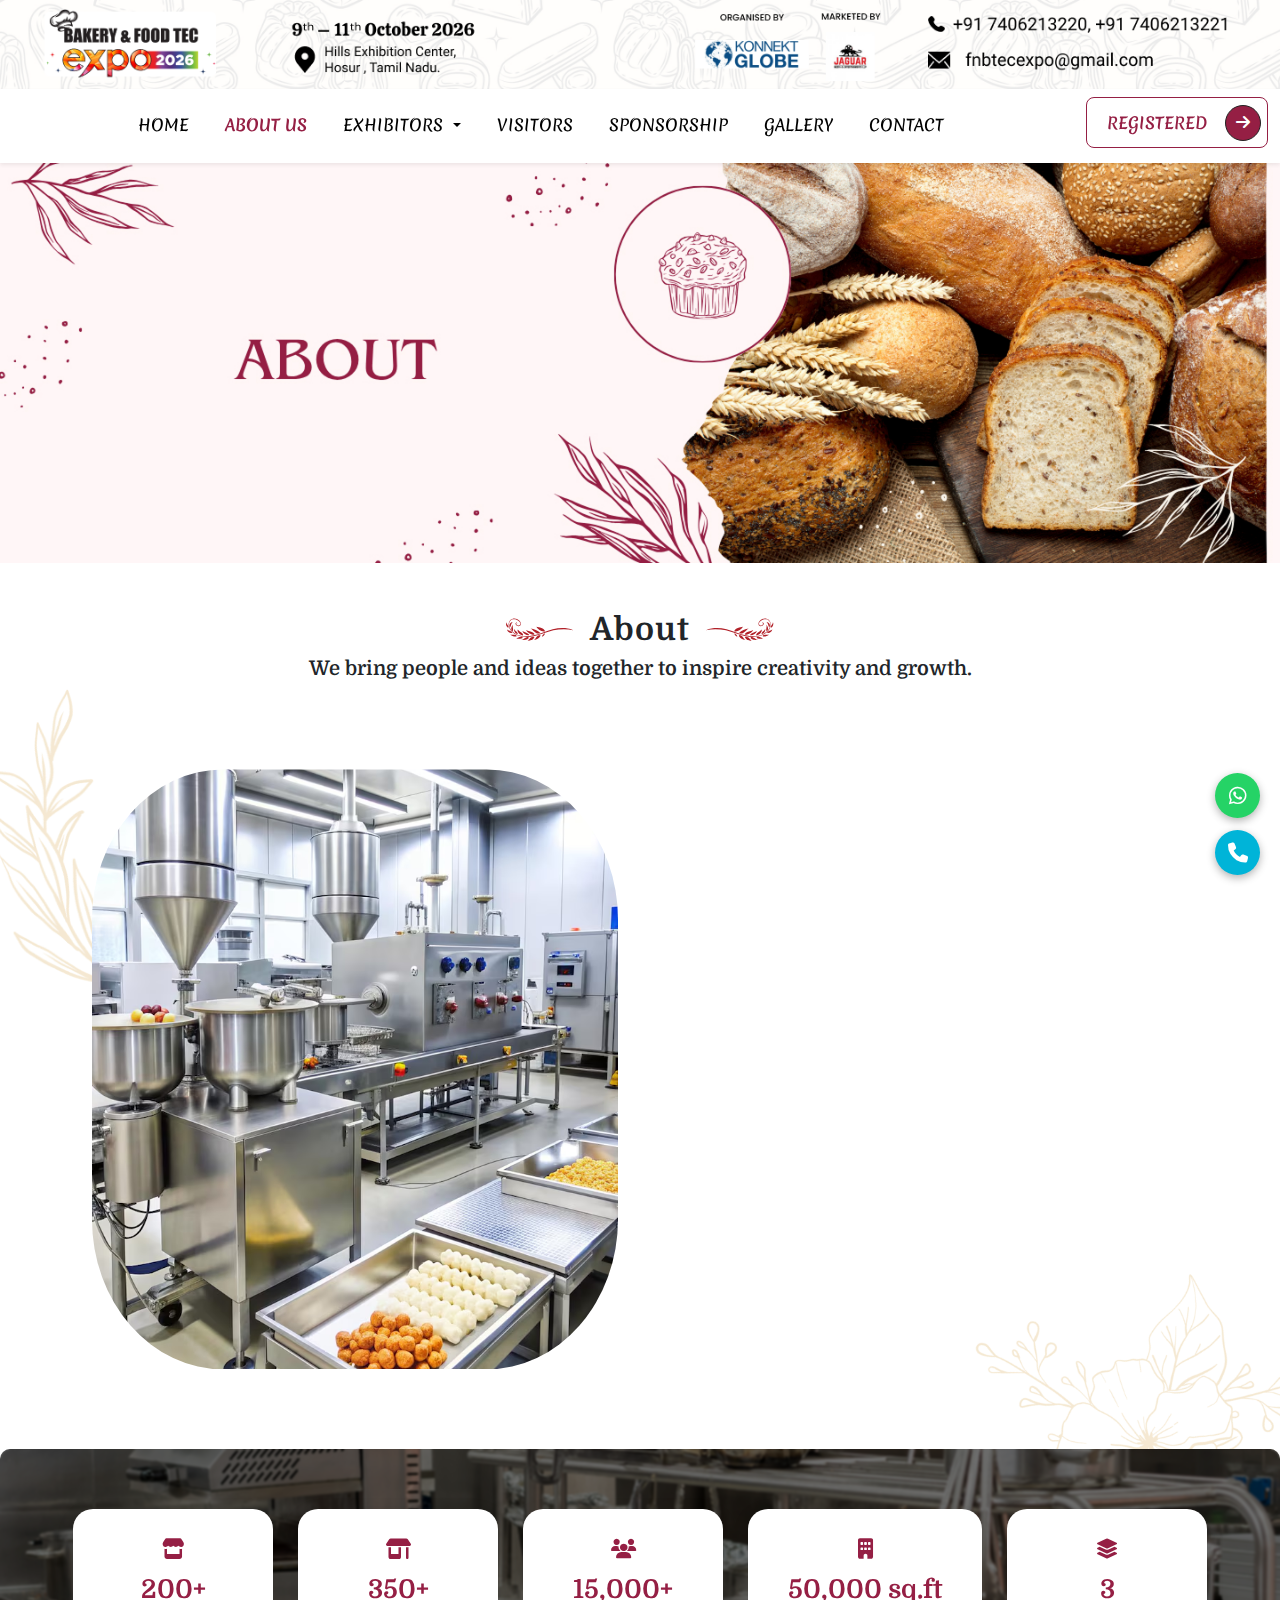
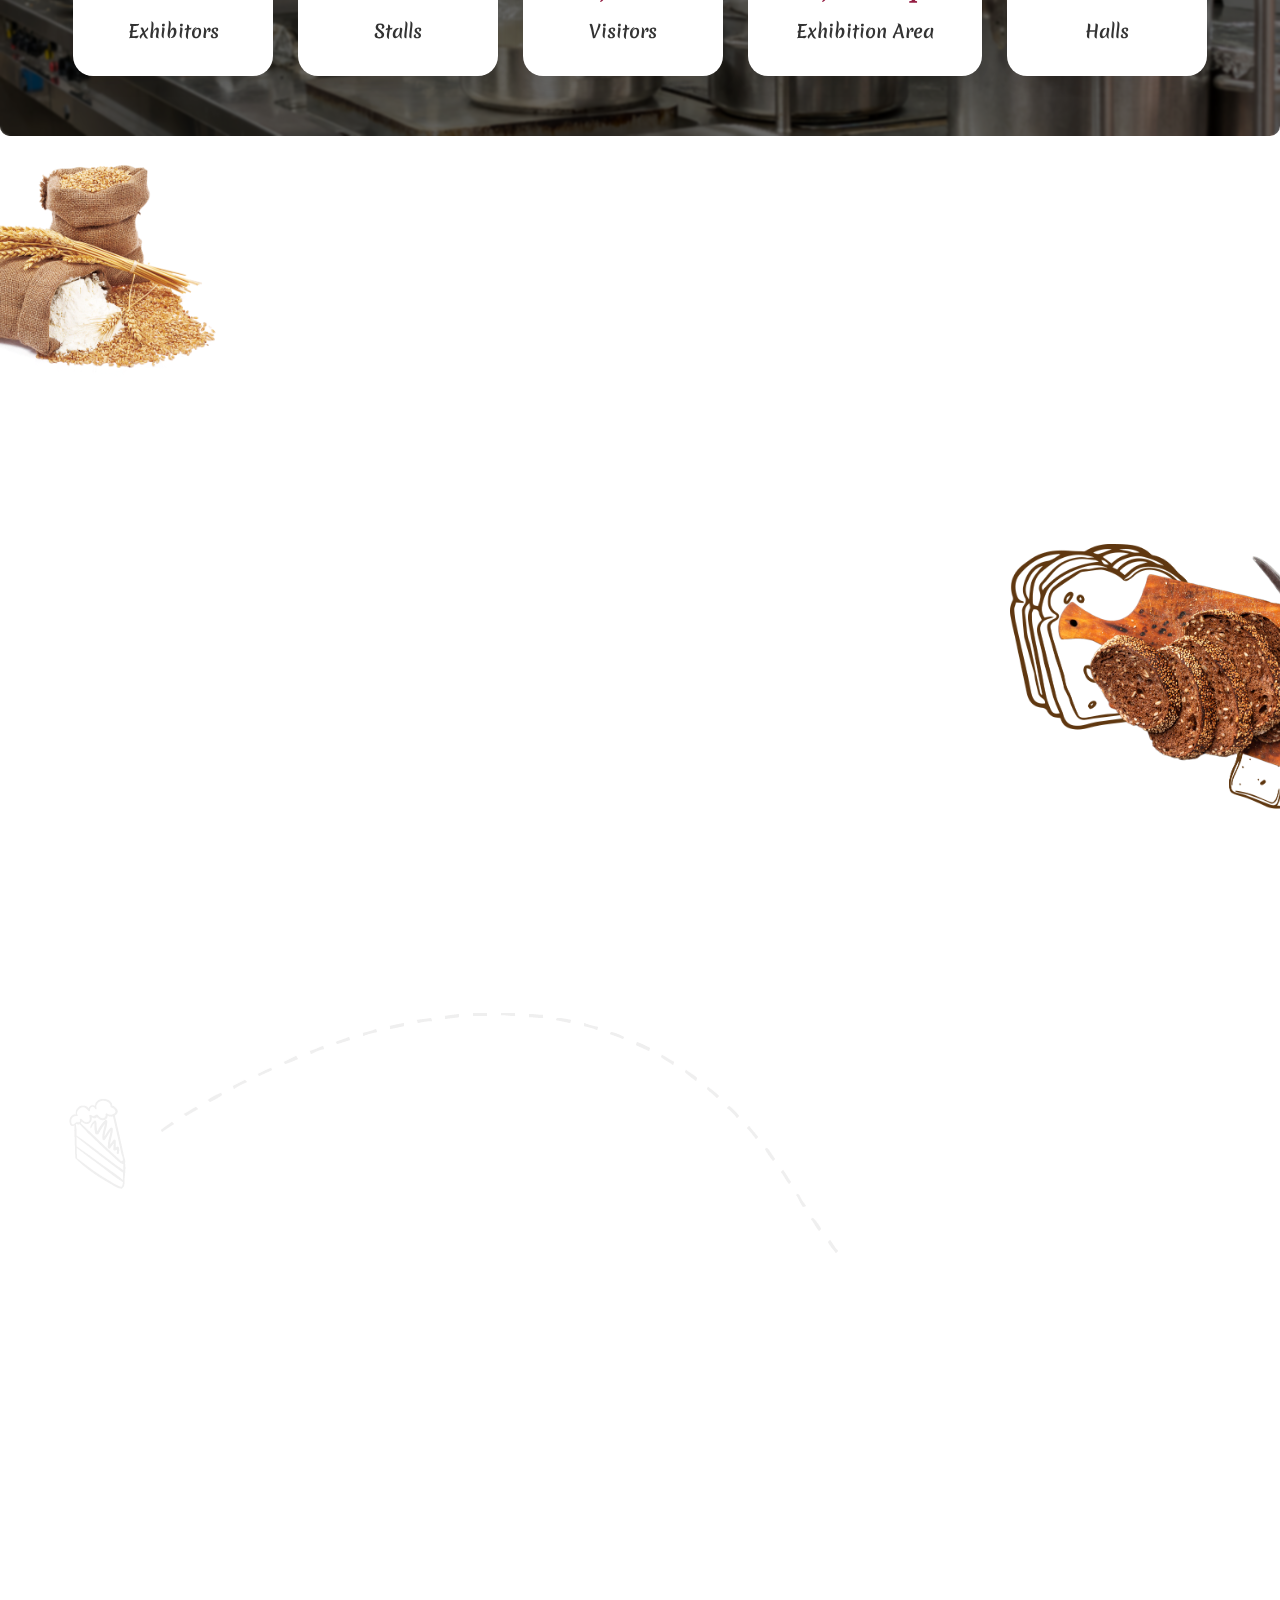
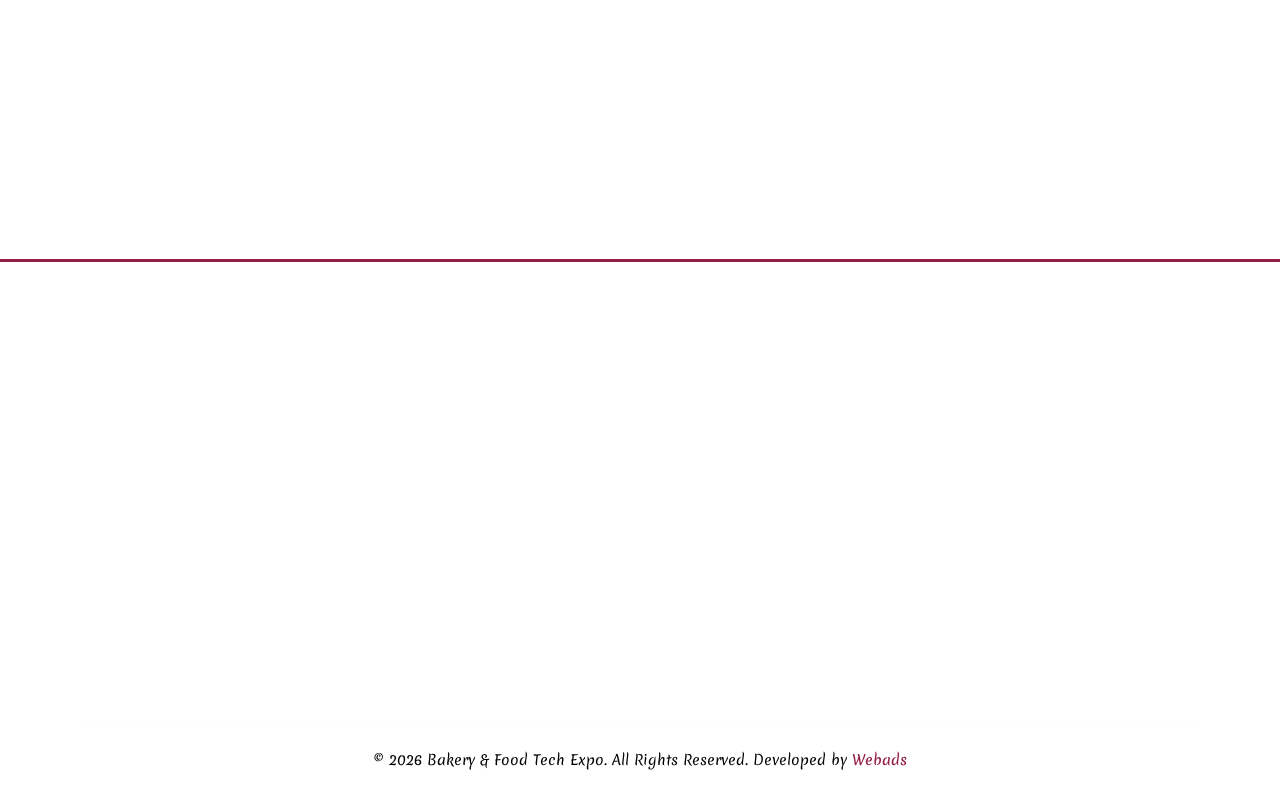
<file: about.html>
<!DOCTYPE html>
<html lang="en">
<head>
  <meta charset="UTF-8" />
  <meta name="viewport" content="width=device-width, initial-scale=1" />
  <title>Bakery and Food Tech Expo 2026</title>

  <!-- Favicon -->
  <link rel="icon" type="image/png" href="./asset/images/banner/bakerylogo.png" />

  <!-- Google Fonts -->
  <link href="https://fonts.googleapis.com/css?family=Merienda&display=swap" rel="stylesheet" />
  <link href="https://fonts.googleapis.com/css2?family=Domine:wght@400;700&family=Inter:wght@400;700;900&display=swap" rel="stylesheet" />

  <!-- Bootstrap CSS -->
  <link href="https://cdn.jsdelivr.net/npm/bootstrap@5.3.2/dist/css/bootstrap.min.css" rel="stylesheet" />

  <!-- Owl Carousel CSS -->
  <link rel="stylesheet" href="https://cdnjs.cloudflare.com/ajax/libs/OwlCarousel2/2.3.4/assets/owl.carousel.min.css" />
  <link rel="stylesheet" href="https://cdnjs.cloudflare.com/ajax/libs/OwlCarousel2/2.3.4/assets/owl.theme.default.min.css" />

  <!-- Font Awesome -->
  <link rel="stylesheet" href="https://cdnjs.cloudflare.com/ajax/libs/font-awesome/6.5.0/css/all.min.css" />

<!-- AOS CSS -->
<link href="https://cdn.jsdelivr.net/npm/aos@2.3.4/dist/aos.css" rel="stylesheet">
  <!-- Animate.css -->
  <link rel="stylesheet" href="https://cdnjs.cloudflare.com/ajax/libs/animate.css/4.1.1/animate.min.css" />

  <!-- Custom CSS -->
  <link rel="stylesheet" href="./asset/css/style.css" />
</head>
<body>

<!-- Bootstrap Navbar -->
<div class="top">
  <img src="./asset/images/banner/topnav.png" loading="lazy">
</div>
<!-- Navbar Start -->
<nav class="navbar navbar-expand-lg navbar-custom bg-white shadow-sm sticky-top">
  <div class="container-fluid d-flex align-items-center justify-content-between">

    <!-- Logo (Mobile Only, centered below 1080px) -->
    <a class="navbar-brand mobile-logo" href="index.html">
      <img src="./asset/images/logo.png" loading="lazy" alt="Bakery & Food Tech Expo" class="navbar-logo" style="height:70px;">
    </a>

    <!-- Hamburger (for mobile) -->
    <button class="navbar-toggler" type="button" data-bs-toggle="offcanvas" data-bs-target="#mobileMenu">
      <span class="navbar-toggler-icon"></span>
    </button>

    <!-- Desktop Menu -->
    <div class="collapse navbar-collapse justify-content-center d-none d-lg-block">
      <ul class="navbar-nav w-100 justify-content-center align-items-center">
        
        <!-- Left Menu -->
        <li class="nav-item"><a class="nav-link" href="index.html">HOME</a></li>
        <li class="nav-item"><a class="nav-link active" href="about.html">ABOUT US</a></li>
        <!-- <li class="nav-item"><a class="nav-link " href="exhibitors.html">EXHIBITORS</a></li> -->
   

        <!-- Dropdown: Exhibitors -->
        <li class="nav-item dropdown">
          <a class="nav-link dropdown-toggle left-gap" href="#" id="exhibitorsDropdown" role="button" data-bs-toggle="dropdown" aria-expanded="false">
            EXHIBITORS
          </a>
          <ul class="dropdown-menu" aria-labelledby="exhibitorsDropdown">
            <li><a class="dropdown-item" href="exhibitors.html">EXHIBITORS</a></li>
            <li><a class="dropdown-item" href="./asset/images/BAKERY AND FOOD TEC EXPO – 2026 FLOOR PLAN.pdf" target="_blank">FLOOR PLAN</a></li>
            <li><a class="dropdown-item" href="./asset/images/BAKERY AND FOOD TEC EXPO – 2026 PROFILE.pdf" target="_blank">BROCHURE</a></li>
          </ul>
        </li>
     <li class="nav-item"><a class="nav-link " href="visitors.html">VISITORS</a></li>
        <!-- Dropdown: Visitors -->
        <!-- <li class="nav-item dropdown">
          <a class="nav-link dropdown-toggle left-gap" href="#" id="visitorsDropdown" role="button" data-bs-toggle="dropdown" aria-expanded="false">
            VISITORS
          </a>
          <ul class="dropdown-menu" aria-labelledby="visitorsDropdown">
            <li><a class="dropdown-item" href="visitors.html">VISITORS</a></li>
            <li><a class="dropdown-item" href="./asset/images/BAKERY AND FOOD TEC EXPO – 2026 FLOOR PLAN.pdf" target="_blank">FLOOR PLAN</a></li>
            <li><a class="dropdown-item" href="./asset/images/BAKERY AND FOOD TEC EXPO – 2026 PROFILE.pdf" target="_blank">BROCHURE</a></li>
          </ul>
        </li> -->

        <li class="nav-item"><a class="nav-link" href="sponsorship.html">SPONSORSHIP</a></li>
        <li class="nav-item"><a class="nav-link" href="gallery.html">GALLERY</a></li>
        <li class="nav-item"><a class="nav-link" href="contact.html">CONTACT</a></li>
      </ul>
    </div>

    <!-- Right-side Button -->
    <div class="d-none d-lg-block">
      <a href="contact.html" class="btn-default  text-white  ms-3 rounded-3">REGISTERED</a>
    </div>
  </div>
</nav>
<!-- Navbar End -->

<!-- ===== Offcanvas Menu (Mobile) ===== -->
<div class="offcanvas offcanvas-end bg-white" tabindex="-1" id="mobileMenu" aria-labelledby="mobileMenuLabel">
  <div class="offcanvas-header justify-content-between align-items-center">
    <!-- Logo -->
    <a href="index.html" class="navbar-brand m-0">
      <img src="./asset/images/logo.png" alt="Bakery Expo Logo" style="height: 80px;" loading="lazy">
    </a>
    <!-- Close button -->
    <button type="button" class="btn-close" data-bs-dismiss="offcanvas" aria-label="Close"></button>
  </div>

  <div class="offcanvas-body">
    <ul class="navbar-nav text-center">
      <li class="nav-item"><a class="nav-link" href="index.html">HOME</a></li>
      <li class="nav-item"><a class="nav-link active" href="about.html">ABOUT US</a></li>
      <li class="nav-item"><a class="nav-link" href="exhibitors.html">EXHIBITORS</a></li>
      <li class="nav-item"><a class="nav-link" href="visitors.html">VISITORS</a></li>
      <li class="nav-item"><a class="nav-link" href="sponsorship.html">SPONSORSHIP</a></li>
      <li class="nav-item"><a class="nav-link" href="gallery.html">GALLERY</a></li>
      <li class="nav-item"><a class="nav-link" href="contact.html">CONTACT</a></li>
    </ul>

    <div class="text-center mt-4">
      <a href="contact.html" class="btn-default">REGISTERED</a>
    </div>
  </div>
</div>
<div class="preloader" id="preloader" role="status" aria-live="polite" aria-label="Loading Food & Bakery Expo website">
  <div class="preloader-inner">
    <div class="bakery-stage" aria-hidden="true">
      <div class="cup-base"></div>
      <div class="frosting">
        <span class="sprinkle s1"></span>
        <span class="sprinkle s2"></span>
        <span class="sprinkle s3"></span>
        <span class="sprinkle s4"></span>
        <span class="sprinkle s5"></span>
      </div>
      <div class="donut" aria-hidden="true"></div>
      <div class="steam" aria-hidden="true">
        <span></span><span></span><span></span>
      </div>
    </div>

    <h1>Food & Bakery Expo</h1>
    <p>Baking the future — loading…</p>
  </div>
</div>
</div> 

<div class="page-header">
  <img src="./asset/images/banner/bakeryabout.jpg" loading="lazy">
</div>
<!-- Main Title Start -->
<div class="main-title text-center mt-5">
  <h2 class="text-dark d-flex align-items-center justify-content-center gap-3 flex-wrap">
    <!-- Left SVG -->
<svg xmlns="http://www.w3.org/2000/svg" width="68" height="23" viewBox="0 0 68 23" fill="none"><path fill-rule="evenodd" clip-rule="evenodd" d="M13.2 1.97854C10.8 -0.321462 6.90001 -0.821462 4.40001 1.57854C2.00001 3.87854 2.30001 7.57854 3.70001 10.2785C3.80001 10.4785 3.90001 10.5785 4.00001 10.7785C4.00001 10.8785 4.10001 10.9785 4.10001 10.9785C5.60001 13.2785 7.80001 15.0785 10.2 16.2785C17.3 19.7785 27.1 18.8785 37.6 14.7785C46.4 11.3785 56.6 9.47854 67.3 11.6785C56.9 7.67854 47.5 10.0785 37 14.0785C25.5 18.4785 16.5 18.8785 10.4 15.7785C7.70001 14.3785 5.00001 12.1785 3.70001 9.27854C2.70001 6.97854 2.50001 3.67854 4.60001 1.87854C5.30001 1.27854 6.10001 0.878538 7.00001 0.778538C7.90001 0.578538 8.90001 0.578538 9.90001 0.878538C11.5 1.27854 13.2 2.47854 14 3.97854C14.3 4.47854 14.4 5.17854 14.2 5.67854C14.1 6.27854 13.6 6.77854 13.1 6.87854C11.9 7.17854 10.4 6.37854 10.2 5.17854C10.2 4.97854 10.2 4.77854 10.3 4.67854C10.4 4.57854 10.6 4.47854 10.8 4.57854C11 4.67854 11.1 4.77854 11.2 4.87854C11.3 4.67854 11.2 4.37854 11 4.17854C10.6 3.77854 9.90001 3.97854 9.70001 4.47854C9.40001 4.87854 9.50001 5.27854 9.60001 5.67854C9.90001 6.27854 10.3 6.77854 10.9 7.17854C11.8 7.67854 13.1 7.87854 14 7.17854C14.4 6.87854 14.6 6.47854 14.7 5.97854C14.9 5.37854 14.8 4.67854 14.6 4.07854C14.4 3.17854 13.8 2.57854 13.2 1.97854Z" fill="#B12028"></path><path fill-rule="evenodd" clip-rule="evenodd" d="M0.5 3.67847C0.3 4.27847 0.7 5.17847 1.1 5.77847C1.1 5.87847 1.2 5.87847 1.2 5.97847C1.3 5.97847 1.3 5.97847 1.3 6.07847C1.4 6.17847 1.5 6.27847 1.6 6.47847C1.8 6.67847 1.9 6.97847 2.1 7.17847C2.3 7.47847 2.4 7.67847 2.5 7.97847C2.6 8.17847 2.6 8.37847 2.6 8.57847C2.6 8.67847 2.6 8.77847 2.6 8.87847C2.6 9.07847 2.5 9.07847 2.3 9.07847C1.9 9.07847 1.7 8.87847 1.4 8.67847C1 8.27847 0.6 7.77847 0.4 7.17847C0.3 6.97847 0.2 6.77847 0.2 6.47847C0.1 6.27847 0.1 5.97847 0 5.77847C0 5.47847 0 5.27847 0 4.97847C0 4.77847 0.1 4.47847 0.1 4.27847C0.2 4.17847 0.3 3.97847 0.5 3.67847C0.4 3.67847 0.4 3.67847 0.5 3.67847Z" fill="#B12028"></path><path fill-rule="evenodd" clip-rule="evenodd" d="M32.1 16.9784C32.8 16.5784 33.7 16.4784 34.4 16.3784C34.3 19.6784 30.6 20.5784 28 21.4784C29.7 20.2784 30.2 17.8784 32.1 16.9784Z" fill="#B12028"></path><path fill-rule="evenodd" clip-rule="evenodd" d="M6.80002 4.0786C6.30002 4.2786 5.90002 4.3786 5.60002 4.8786C5.30002 5.2786 5.20002 5.7786 5.10002 6.2786C4.90002 6.9786 4.80002 7.6786 4.40002 8.2786C4.20002 8.5786 4.00002 8.4786 3.80002 8.2786C3.40002 7.8786 3.30002 7.2786 3.40002 6.6786C3.50002 6.0786 3.70002 5.5786 4.10002 5.0786C4.70002 4.3786 5.70002 3.5786 6.70002 3.9786C6.70002 4.0786 6.80002 4.0786 6.80002 4.0786Z" fill="#B12028"></path><path fill-rule="evenodd" clip-rule="evenodd" d="M10.7 17.2786C10.7 17.3786 10.7 17.3786 10.7 17.3786C10.4 17.7786 10 17.9786 9.50001 18.0786C9.00001 18.1786 8.50001 18.0786 8.00001 17.9786C6.70001 17.5786 5.40001 16.8786 4.20001 16.2786C4.90001 16.3786 5.70001 16.2786 6.40001 16.2786C7.10001 16.2786 7.90001 16.1786 8.60001 16.2786C9.00001 16.3786 9.30001 16.4786 9.60001 16.5786C9.90001 16.7786 10.2 16.9786 10.5 17.1786C10.6 17.1786 10.6 17.1786 10.7 17.2786C10.6 17.2786 10.6 17.2786 10.7 17.2786Z" fill="#B12028"></path><path fill-rule="evenodd" clip-rule="evenodd" d="M16.5 18.5785L16.6 18.6785C16.6 18.7785 16.6 18.7785 16.6 18.8785C16.4 19.4785 15.9 19.7785 15.3 19.9785C14 20.3785 12.7 20.3785 11.4 20.1785C11.2 20.1785 10.9 20.0785 10.7 20.0785C10.5 20.0785 10.3 19.9785 10.1 19.9785C11.3 19.6785 12.4 19.0785 13.6 18.5785C14.1 18.3785 14.7 18.2785 15.3 18.1785C15.4 18.2785 16.2 18.2785 16.5 18.5785Z" fill="#B12028"></path><path fill-rule="evenodd" clip-rule="evenodd" d="M8.19999 10.1785C8.19999 10.2785 8.19999 10.3785 8.19999 10.3785C8.19999 10.4785 8.19999 10.5785 8.29999 10.5785C8.39999 10.6785 8.39999 10.8785 8.49999 10.9785C8.59999 11.2785 8.79999 11.4785 8.99999 11.6785C9.39999 12.1785 9.89999 12.5785 10.4 12.9785C10.9 13.3785 11.3 13.8785 11.5 14.3785C11.6 14.5785 11.7 14.7785 11.7 15.0785C11.7 15.1785 11.7 15.1785 11.7 15.2785L11.6 15.3785C11.5 15.3785 11.4 15.3785 11.3 15.3785C10.5 15.2785 9.69999 14.7785 9.19999 14.1785C8.69999 13.5785 8.39999 12.9785 8.19999 12.1785C7.99999 11.5785 7.99999 10.8785 8.19999 10.1785Z" fill="#B12028"></path><path fill-rule="evenodd" clip-rule="evenodd" d="M7.1 6.27856C7 6.37856 6.9 6.57856 6.9 6.67856C6.9 6.77856 6.8 6.97856 6.8 7.07856C6.7 7.27856 6.7 7.57856 6.7 7.77856C6.7 8.27856 6.8 8.77856 6.9 9.37856C7.1 10.3786 7.2 11.3786 6.9 12.3786C6.9 12.3786 6.9 12.4786 6.8 12.4786C6.7 12.5786 6.4 12.3786 6.3 12.2786C6.1 12.1786 6 11.9786 5.8 11.8786C5.5 11.5786 5.3 11.1786 5.3 10.7786V10.6786C5.2 10.0786 5.3 9.47856 5.4 8.97856C5.6 8.27856 5.9 7.47856 6.4 6.87856C6.6 6.57856 6.8 6.47856 7.1 6.27856Z" fill="#B12028"></path><path fill-rule="evenodd" clip-rule="evenodd" d="M1 10.7786C1.3 11.0786 1.5 11.3786 1.8 11.5786C2.1 11.7786 2.5 11.9786 2.8 12.0786C3.4 12.2786 4 12.4786 4.6 12.7786C5.2 13.0786 5.8 13.4786 6.1 13.9786L6.2 14.0786C6.2 14.2786 6 14.3786 5.9 14.3786C4.8 14.6786 3.5 14.2786 2.6 13.5786C2.1 13.1786 1.8 12.7786 1.5 12.2786C1.3 11.9786 1 11.3786 1 10.7786Z" fill="#B12028"></path><path fill-rule="evenodd" clip-rule="evenodd" d="M11.8 11.0786C12.8 12.6786 14.7 13.3786 16 14.5786C20.6 19.8786 9.79998 15.1786 11.8 11.0786Z" fill="#B12028"></path><path fill-rule="evenodd" clip-rule="evenodd" d="M22.4 18.5785C22.6 18.6785 22.6 18.9785 22.6 19.1785C22.6 19.4785 22.5 19.6785 22.3 19.8785C22.2 20.0785 22 20.1785 21.8 20.2785C21.4 20.5785 21 20.7785 20.5 20.8785C20 21.0785 19.5 21.1785 18.9 21.2785C18.4 21.3785 17.9 21.4785 17.3 21.4785C16.9 21.4785 16.4 21.4785 16 21.4785C15.9 21.4785 15.7 21.4785 15.6 21.3785C15.7 21.3785 15.8 21.2785 15.9 21.2785C16 21.2785 16.1 21.1785 16.2 21.1785C16.4 21.0785 16.6 20.9785 16.8 20.8785C17.2 20.6785 17.6 20.4785 17.9 20.1785C18.6 19.6785 19.4 19.2785 20.2 18.8785C20.7 18.6785 21.3 18.4785 21.9 18.4785C22.2 18.5785 22.3 18.5785 22.4 18.5785Z" fill="#B12028"></path><path fill-rule="evenodd" clip-rule="evenodd" d="M23.2 16.5785C23.1 16.6785 23.1 16.6785 23.1 16.6785C21.6 16.7785 20.1 16.3785 18.8 15.4785C17.7 14.6785 16.8 13.6785 16.3 12.4785C17.7 13.3785 19.3 13.7785 20.8 14.4785C21.8 14.9785 22.6 15.5785 23.3 16.4785C23.2 16.4785 23.2 16.4785 23.2 16.5785Z" fill="#B12028"></path><path fill-rule="evenodd" clip-rule="evenodd" d="M28.3 18.6785C28.3 18.7785 28.3 18.7785 28.3 18.8785C27.9 19.6785 27.3 20.3785 26.6 20.8785C26.2 21.1785 25.7 21.3785 25.2 21.5785C24.7 21.7785 24.2 21.8785 23.7 22.0785C23.2 22.1785 22.7 22.2785 22.2 22.2785C22 22.2785 21.8 22.2785 21.6 22.2785L21.7 22.1785L21.8 22.0785C21.9 21.9785 22 21.9785 22.1 21.8785C22.3 21.6785 22.5 21.5785 22.6 21.3785C23 20.9785 23.3 20.5785 23.7 20.1785C24.1 19.7785 24.5 19.3785 24.9 19.0785C25.3 18.7785 25.7 18.4785 26.2 18.3785C26.9 18.1785 27.6 18.2785 28.3 18.5785C28.2 18.5785 28.2 18.5785 28.3 18.6785Z" fill="#B12028"></path><path fill-rule="evenodd" clip-rule="evenodd" d="M20.1 11.5786C22.2 12.7786 24.8 12.8786 26.9 14.0786C32.5 18.2786 22 16.0786 20.1 11.5786Z" fill="#B12028"></path><path fill-rule="evenodd" clip-rule="evenodd" d="M34.3 14.4785C30.2 16.8785 27.6 11.5785 24.5 9.97852C28 10.6785 31.9 11.4785 34.3 14.4785Z" fill="#B12028"></path><path fill-rule="evenodd" clip-rule="evenodd" d="M30.3 8.27856C33.1 8.87856 38.2 9.47856 39.1 12.7786C35.8 13.6786 32 11.1786 30.3 8.27856Z" fill="#B12028"></path><path fill-rule="evenodd" clip-rule="evenodd" d="M36 18.1785C36.1 16.5785 37.5 15.2785 38.9 14.6785C38.9 16.1785 37.3 17.8785 36 18.1785Z" fill="#B12028"></path></svg>

    <!-- Title Text -->
    <span>About</span>

    <!-- Right SVG -->
 <svg xmlns="http://www.w3.org/2000/svg" width="68" height="23" viewBox="0 0 68 23" fill="none"><path fill-rule="evenodd" clip-rule="evenodd" d="M54.1 1.97854C56.5 -0.321462 60.4 -0.821462 62.9 1.57854C65.3 3.87854 65 7.57854 63.6 10.2785C63.5 10.4785 63.4 10.5785 63.3 10.7785C63.3 10.8785 63.2 10.9785 63.2 10.9785C61.7 13.2785 59.5 15.0785 57.1 16.2785C50 19.7785 40.2 18.8785 29.7 14.7785C20.9 11.3785 10.7 9.47854 3.8147e-05 11.6785C10.4 7.67854 19.8 10.0785 30.3 14.0785C41.8 18.4785 50.8 18.8785 56.9 15.7785C59.6 14.3785 62.3 12.1785 63.6 9.27854C64.6 6.97854 64.8 3.67854 62.7 1.87854C62 1.27854 61.2 0.878538 60.3 0.778538C59.4 0.578538 58.4 0.578538 57.4 0.878538C55.8 1.27854 54.1 2.47854 53.3 3.97854C53 4.47854 52.9 5.17854 53.1 5.67854C53.2 6.27854 53.7 6.77854 54.2 6.87854C55.4 7.17854 56.9 6.37854 57.1 5.17854C57.1 4.97854 57.1 4.77854 57 4.67854C56.9 4.57854 56.7 4.47854 56.5 4.57854C56.3 4.67854 56.2 4.77854 56.1 4.87854C56 4.67854 56.1 4.37854 56.3 4.17854C56.7 3.77854 57.4 3.97854 57.6 4.47854C57.9 4.87854 57.8 5.27854 57.7 5.67854C57.4 6.27854 57 6.77854 56.4 7.17854C55.5 7.67854 54.2 7.87854 53.3 7.17854C52.9 6.87854 52.7 6.47854 52.6 5.97854C52.4 5.37854 52.5 4.67854 52.7 4.07854C52.9 3.17854 53.5 2.57854 54.1 1.97854Z" fill="#B12028"></path><path fill-rule="evenodd" clip-rule="evenodd" d="M66.8 3.67847C67 4.27847 66.6 5.17847 66.2 5.77847C66.2 5.87847 66.1 5.87847 66.1 5.97847C66 5.97847 66 5.97847 66 6.07847C65.9 6.17847 65.8 6.27847 65.7 6.47847C65.5 6.67847 65.4 6.97847 65.2 7.17847C65 7.47847 64.9 7.67847 64.8 7.97847C64.7 8.17847 64.7 8.37847 64.7 8.57847C64.7 8.67847 64.7 8.77847 64.7 8.87847C64.7 9.07847 64.8 9.07847 65 9.07847C65.4 9.07847 65.6 8.87847 65.9 8.67847C66.3 8.27847 66.7 7.77847 66.9 7.17847C67 6.97847 67.1 6.77847 67.1 6.47847C67.2 6.27847 67.2 5.97847 67.3 5.77847C67.3 5.47847 67.3 5.27847 67.3 4.97847C67.3 4.77847 67.2 4.47847 67.2 4.27847C67.1 4.17847 67 3.97847 66.8 3.67847C66.9 3.67847 66.9 3.67847 66.8 3.67847Z" fill="#B12028"></path><path fill-rule="evenodd" clip-rule="evenodd" d="M35.2001 16.9784C34.5001 16.5784 33.6 16.4784 32.9 16.3784C33 19.6784 36.7 20.5784 39.3 21.4784C37.6 20.2784 37.1001 17.8784 35.2001 16.9784Z" fill="#B12028"></path><path fill-rule="evenodd" clip-rule="evenodd" d="M60.5 4.0786C61 4.2786 61.4 4.3786 61.7 4.8786C62 5.2786 62.1 5.7786 62.2 6.2786C62.4 6.9786 62.5 7.6786 62.9 8.2786C63.1 8.5786 63.3 8.4786 63.5 8.2786C63.9 7.8786 64 7.2786 63.9 6.6786C63.8 6.0786 63.6 5.5786 63.2 5.0786C62.6 4.3786 61.6 3.5786 60.6 3.9786C60.6 4.0786 60.5 4.0786 60.5 4.0786Z" fill="#B12028"></path><path fill-rule="evenodd" clip-rule="evenodd" d="M56.6 17.2786C56.6 17.3786 56.6 17.3786 56.6 17.3786C56.9 17.7786 57.3 17.9786 57.8 18.0786C58.3 18.1786 58.8 18.0786 59.3 17.9786C60.6 17.5786 61.9 16.8786 63.1 16.2786C62.4 16.3786 61.6 16.2786 60.9 16.2786C60.2 16.2786 59.4 16.1786 58.7 16.2786C58.3 16.3786 58 16.4786 57.7 16.5786C57.4 16.7786 57.1 16.9786 56.8 17.1786C56.7 17.1786 56.7 17.1786 56.6 17.2786C56.7 17.2786 56.7 17.2786 56.6 17.2786Z" fill="#B12028"></path><path fill-rule="evenodd" clip-rule="evenodd" d="M50.8001 18.5785L50.7001 18.6785C50.7001 18.7785 50.7001 18.7785 50.7001 18.8785C50.9001 19.4785 51.4001 19.7785 52.0001 19.9785C53.3001 20.3785 54.6001 20.3785 55.9001 20.1785C56.1001 20.1785 56.4001 20.0785 56.6001 20.0785C56.8001 20.0785 57.0001 19.9785 57.2001 19.9785C56.0001 19.6785 54.9001 19.0785 53.7001 18.5785C53.2001 18.3785 52.6001 18.2785 52.0001 18.1785C51.9001 18.2785 51.1001 18.2785 50.8001 18.5785Z" fill="#B12028"></path><path fill-rule="evenodd" clip-rule="evenodd" d="M59.1001 10.1785C59.1001 10.2785 59.1001 10.3785 59.1001 10.3785C59.1001 10.4785 59.1001 10.5785 59.0001 10.5785C58.9001 10.6785 58.9001 10.8785 58.8001 10.9785C58.7001 11.2785 58.5001 11.4785 58.3001 11.6785C57.9001 12.1785 57.4001 12.5785 56.9001 12.9785C56.4001 13.3785 56.0001 13.8785 55.8001 14.3785C55.7001 14.5785 55.6001 14.7785 55.6001 15.0785C55.6001 15.1785 55.6001 15.1785 55.6001 15.2785L55.7001 15.3785C55.8001 15.3785 55.9001 15.3785 56.0001 15.3785C56.8001 15.2785 57.6001 14.7785 58.1001 14.1785C58.6001 13.5785 58.9001 12.9785 59.1001 12.1785C59.3001 11.5785 59.3001 10.8785 59.1001 10.1785Z" fill="#B12028"></path><path fill-rule="evenodd" clip-rule="evenodd" d="M60.2001 6.27856C60.3001 6.37856 60.4001 6.57856 60.4001 6.67856C60.4001 6.77856 60.5001 6.97856 60.5001 7.07856C60.6001 7.27856 60.6001 7.57856 60.6001 7.77856C60.6001 8.27856 60.5001 8.77856 60.4001 9.37856C60.2001 10.3786 60.1001 11.3786 60.4001 12.3786C60.4001 12.3786 60.4001 12.4786 60.5001 12.4786C60.6001 12.5786 60.9001 12.3786 61.0001 12.2786C61.2001 12.1786 61.3001 11.9786 61.5001 11.8786C61.8001 11.5786 62.0001 11.1786 62.0001 10.7786V10.6786C62.1001 10.0786 62.0001 9.47856 61.9001 8.97856C61.7001 8.27856 61.4001 7.47856 60.9001 6.87856C60.7001 6.57856 60.5001 6.47856 60.2001 6.27856Z" fill="#B12028"></path><path fill-rule="evenodd" clip-rule="evenodd" d="M66.3 10.7786C66 11.0786 65.8 11.3786 65.5 11.5786C65.2 11.7786 64.8 11.9786 64.5 12.0786C63.9 12.2786 63.3 12.4786 62.7 12.7786C62.1 13.0786 61.5 13.4786 61.2 13.9786L61.1 14.0786C61.1 14.2786 61.3 14.3786 61.4 14.3786C62.5 14.6786 63.8 14.2786 64.7 13.5786C65.2 13.1786 65.5 12.7786 65.8 12.2786C66 11.9786 66.3 11.3786 66.3 10.7786Z" fill="#B12028"></path><path fill-rule="evenodd" clip-rule="evenodd" d="M55.5001 11.0786C54.5001 12.6786 52.6001 13.3786 51.3001 14.5786C46.7001 19.8786 57.5001 15.1786 55.5001 11.0786Z" fill="#B12028"></path><path fill-rule="evenodd" clip-rule="evenodd" d="M44.9001 18.5785C44.7001 18.6785 44.7001 18.9785 44.7001 19.1785C44.7001 19.4785 44.8001 19.6785 45.0001 19.8785C45.1001 20.0785 45.3001 20.1785 45.5001 20.2785C45.9001 20.5785 46.3001 20.7785 46.8001 20.8785C47.3001 21.0785 47.8001 21.1785 48.4001 21.2785C48.9001 21.3785 49.4001 21.4785 50.0001 21.4785C50.4001 21.4785 50.9001 21.4785 51.3001 21.4785C51.4001 21.4785 51.6001 21.4785 51.7001 21.3785C51.6001 21.3785 51.5001 21.2785 51.4001 21.2785C51.3001 21.2785 51.2001 21.1785 51.1001 21.1785C50.9001 21.0785 50.7001 20.9785 50.5001 20.8785C50.1001 20.6785 49.7001 20.4785 49.4001 20.1785C48.7001 19.6785 47.9001 19.2785 47.1001 18.8785C46.6001 18.6785 46.0001 18.4785 45.4001 18.4785C45.1001 18.5785 45.0001 18.5785 44.9001 18.5785Z" fill="#B12028"></path><path fill-rule="evenodd" clip-rule="evenodd" d="M44.1001 16.5785C44.2001 16.6785 44.2001 16.6785 44.2001 16.6785C45.7001 16.7785 47.2001 16.3785 48.5001 15.4785C49.6001 14.6785 50.5001 13.6785 51.0001 12.4785C49.6001 13.3785 48.0001 13.7785 46.5001 14.4785C45.5001 14.9785 44.7001 15.5785 44.0001 16.4785C44.1001 16.4785 44.1001 16.4785 44.1001 16.5785Z" fill="#B12028"></path><path fill-rule="evenodd" clip-rule="evenodd" d="M39.0001 18.6785C39.0001 18.7785 39.0001 18.7785 39.0001 18.8785C39.4001 19.6785 40.0001 20.3785 40.7001 20.8785C41.1001 21.1785 41.6001 21.3785 42.1001 21.5785C42.6001 21.7785 43.1001 21.8785 43.6001 22.0785C44.1001 22.1785 44.6001 22.2785 45.1001 22.2785C45.3001 22.2785 45.5001 22.2785 45.7001 22.2785L45.6001 22.1785L45.5001 22.0785C45.4001 21.9785 45.3001 21.9785 45.2001 21.8785C45.0001 21.6785 44.8001 21.5785 44.7001 21.3785C44.3001 20.9785 44.0001 20.5785 43.6001 20.1785C43.2001 19.7785 42.8001 19.3785 42.4001 19.0785C42.0001 18.7785 41.6001 18.4785 41.1001 18.3785C40.4001 18.1785 39.7001 18.2785 39.0001 18.5785C39.1001 18.5785 39.1001 18.5785 39.0001 18.6785Z" fill="#B12028"></path><path fill-rule="evenodd" clip-rule="evenodd" d="M47.2001 11.5786C45.1001 12.7786 42.5001 12.8786 40.4001 14.0786C34.8001 18.2786 45.3001 16.0786 47.2001 11.5786Z" fill="#B12028"></path><path fill-rule="evenodd" clip-rule="evenodd" d="M33 14.4785C37.1 16.8785 39.7 11.5785 42.8 9.97852C39.3 10.6785 35.4 11.4785 33 14.4785Z" fill="#B12028"></path><path fill-rule="evenodd" clip-rule="evenodd" d="M37.0001 8.27856C34.2001 8.87856 29.1001 9.47856 28.2001 12.7786C31.5001 13.6786 35.3001 11.1786 37.0001 8.27856Z" fill="#B12028"></path><path fill-rule="evenodd" clip-rule="evenodd" d="M31.3 18.1785C31.2 16.5785 29.8 15.2785 28.4 14.6785C28.4 16.1785 30 17.8785 31.3 18.1785Z" fill="#B12028"></path></svg>
  </h2>

<h5 class="text-dark text-center">
  We bring people and ideas together to inspire creativity and growth.
</h5>
</div>
<!-- Main Title End -->
<!-- ===== About Section ===== -->
<section class="about-section hom-about style-v01 section-padding white-bg position-relative ">
  <!-- Decorative Shapes -->
  <img src="./asset/images/shape/aboutshape1.png" alt="shape" class="shape shape-1" loading="lazy" data-aos="fade-down" data-aos-duration="1000">
  <img src="./asset/images/shape/aboutshape2.png" alt="shape" class="shape shape-2" loading="lazy" data-aos="fade-up" data-aos-duration="1000">

  <div class="container">
    <div class="row g-4 align-items-center justify-content-center">

      <!-- Carousel / Images -->
      <div class="col-lg-6 col-md-6 position-relative">
        <div class="banner-img-wp">
          <div class="banner-carousel owl-carousel owl-theme" data-aos="fade-down" data-aos-duration="1000" data-aos-delay="500">
            <div class="item"><img src="./asset/images/homeexhibit/choclate.jpg" alt="Chocolate" class="shaped-img" loading="lazy"></div>
            <div class="item"><img src="./asset/images/homeexhibit/pizza.jpg" alt="Pizza" class="shaped-img" loading="lazy"></div>
            <div class="item"><img src="./asset/images/homeexhibit/bread.jpg" alt="Bread" class="shaped-img" loading="lazy"></div>
            <div class="item"><img src="./asset/images/homeexhibit/sandwinch.jpg" alt="Sandwich" class="shaped-img" loading="lazy"></div>
            <div class="item"><img src="./asset/images/homeexhibit/cupcake.jpg" alt="Cupcake" class="shaped-img" loading="lazy"></div>
            <div class="item"><img src="./asset/images/homeexhibit/burger.jpg" alt="Burger" class="shaped-img" loading="lazy"></div>
            <div class="item"><img src="./asset/images/homeexhibit/icecream.jpg" alt="Ice Cream" class="shaped-img" loading="lazy"></div>
            <div class="item"><img src="./asset/images/homeexhibit/frenchfry.jpg" alt="French Fries" class="shaped-img" loading="lazy"></div>
            <div class="item"><img src="./asset/images/homeexhibit/aboutcookies.jpg" alt="Cookies" class="shaped-img" loading="lazy"></div>
            <div class="item"><img src="./asset/images/homeexhibit/magii.jpg" alt="Noodles" class="shaped-img" loading="lazy"></div>
          </div>
        </div>
      </div>

      <!-- Content -->
      <div class="col-lg-6 col-md-6">
        <div class="about-contentv1">
          <div class="section-title">
            <h2 class="mobile-content" data-aos="fade-down" data-aos-duration="1000" data-aos-delay="300">
              Empower Your Bakery Business with Innovation & Growth
            </h2>
            <p class="mobile-content" data-aos="fade-up" data-aos-duration="1000" data-aos-delay="400">
              Bakery & Food Tec Expo 2026 is India’s leading event for the bakery, confectionery, and food processing sectors—bringing together top brands, innovators, and entrepreneurs.
            </p>

            <p class="mobile-content" data-aos="fade-up" data-aos-duration="1000" data-aos-delay="500">
              Taking place on <span style="color:#951F44; font-weight:600;">October 09-11 2026</span> at the Hills Exhibition Center, Hosur, the expo features advanced technologies, live demos, and global networking opportunities.
            </p>

            <p class="mobile-content" data-aos="fade-up" data-aos-duration="1000" data-aos-delay="600">
              Discover new trends, build partnerships, and experience how innovation and sustainability are reshaping India’s bakery and food industry.
            </p>

            <p class="mobile-content" data-aos="fade-up" data-aos-duration="1000" data-aos-delay="700">
              Focused on modernization, automation, and sustainable solutions, the expo offers valuable insights and business opportunities for startups, SMEs, and large enterprises.
            </p>

            <!-- Key Icons -->
            <div class="key" data-aos="fade-up" data-aos-duration="1000" data-aos-delay="800">
              <div class="key-item-1">
                <img src="./asset/images/icon/bakery-icon.png" alt="Bakery" loading="lazy">
                <p>Bakery</p>
              </div>
              <div class="key-item-1">
                <img src="./asset/images/icon/confectionary-icon.png" alt="Confectionery" loading="lazy">
                <p>Confectionery</p>
              </div>
              <div class="key-item-1">
                <img src="./asset/images/icon/snack-icon4.png" alt="Sweet & Snack" loading="lazy">
                <p>Sweet & Snack</p>
              </div>
            </div>

          </div>
        </div>
      </div>

    </div>
  </div>
</section>
<div class="stats-section">
  <div class="overlay"></div>

  <div class="stat-card">
    <i class="fa-solid fa-store"></i>
    <h3>200+</h3>
    <p>Exhibitors</p>
  </div>

  <div class="stat-card">
    <i class="fa-solid fa-shop"></i>
    <h3>350+</h3>
    <p>Stalls</p>
  </div>

  <div class="stat-card">
    <i class="fa-solid fa-users"></i>
    <h3>15,000+</h3>
    <p>Visitors</p>
  </div>

  <div class="stat-card">
    <i class="fa-solid fa-building"></i>
    <h3>50,000 sq.ft</h3>
    <p>Exhibition Area</p>
  </div>

  <div class="stat-card">
    <i class="fa-solid fa-layer-group"></i>
    <h3>3</h3>
    <p>Halls</p>
  </div>
</div>


<section class="vision-mission-section">
  <div class="section-heading" data-aos="fade-down" data-aos-duration="1000">
    <h2>Our Vision & Mission</h2>
    <p>Inspiring innovation and empowering growth in India’s bakery and food processing industries.</p>
  </div>

  <div class="vision-mission-container">
    <!-- Vision -->
    <div class="vision-box" data-aos="fade-right" data-aos-duration="1000" data-aos-delay="200">
      <div class="vision-icon"><i class="fa-solid fa-eye"></i></div>
      <h3>Our Vision</h3>
      <p>To be India’s leading platform that inspires innovation, collaboration, and sustainable growth in the bakery, food processing, and hospitality industries, while fostering global connections and empowering businesses to achieve excellence through technology and creativity.</p>
    </div>

    <!-- Mission -->
    <div class="mission-box" data-aos="fade-left" data-aos-duration="1000" data-aos-delay="400">
      <div class="mission-icon"><i class="fa-solid fa-bullseye"></i></div>
      <h3>Our Mission</h3>
      <p>To create a dynamic platform that connects industry professionals, showcases innovative bakery and food technologies, and promotes sustainable growth through collaboration, knowledge sharing, and global business opportunities.</p>
    </div>
  </div>
</section>

<div class="mainindustry">
  <section class="industry-stats-section" data-aos="fade-up" data-aos-duration="1000">
    <h2 data-aos="fade-down" data-aos-duration="1000" data-aos-delay="200">Industry Statistics</h2>
  
    <div class="owl-carousel industry-stats-carousel owl-theme">
  
      <div class="item" data-aos="zoom-in" data-aos-duration="1000" data-aos-delay="100">
        <div class="industry-stat-card" style="background-image: url('./asset/images/industry1.jpeg');">
          <div class="industry-number-box">1</div>
          <i class="fa-solid fa-chart-line industry-icon"></i>
          <h3>Accelerating Market Expansion</h3>
          <p>India’s bakery sector now exceeds USD 12 billion in value, witnessing robust annual growth fueled by evolving consumer lifestyles and rising urban demand.</p>
        </div>
      </div>
  
      <div class="item" data-aos="zoom-in" data-aos-duration="1000" data-aos-delay="200">
        <div class="industry-stat-card" style="background-image: url('./asset/images/industry2.jpg');">
          <div class="industry-number-box">2</div>
          <i class="fa-solid fa-industry industry-icon"></i>
          <h3>Strengthening Food Processing Backbone</h3>
          <p>Accounting for nearly 11% of India’s manufacturing GVA, the food processing industry serves as a vital employment generator and export contributor.</p>
        </div>
      </div>
  
      <div class="item" data-aos="zoom-in" data-aos-duration="1000" data-aos-delay="300">
        <div class="industry-stat-card" style="background-image: url('./asset/images/industry3.jpg');">
          <div class="industry-number-box">3</div>
          <i class="fa-solid fa-bread-slice industry-icon"></i>
          <h3>Growing Appetite for Bakery Products</h3>
          <p>Demand for baked goods such as breads and confectioneries is increasing by 15–20% annually, driven by consumer preference for artisanal and health-focused.</p>
        </div>
      </div>
  
      <div class="item" data-aos="zoom-in" data-aos-duration="1000" data-aos-delay="400">
        <div class="industry-stat-card" style="background-image: url('./asset/images/industry4.jpg');">
          <div class="industry-number-box">4</div>
          <i class="fa-solid fa-plane-up industry-icon"></i>
          <h3>Strong Momentum in Exports</h3>
          <p>Processed and baked food exports from India have crossed USD 1.5 billion, with significant traction in the Middle East, European, and Asian markets.</p>
        </div>
      </div>
  
      <div class="item" data-aos="zoom-in" data-aos-duration="1000" data-aos-delay="500">
        <div class="industry-stat-card" style="background-image: url('./asset/images/industry5.jpg');">
          <div class="industry-number-box">5</div>
          <i class="fa-solid fa-lightbulb industry-icon"></i>
          <h3>New Horizons for Innovation</h3>
          <p>The surge of café culture and rapid QSR expansion are creating new opportunities for growth in baking equipment, packaging solutions, and automation technologies.</p>
        </div>
      </div>
  
    </div>
  </section>
</div>

<!-- ===== Baking Industry Hero Section ===== -->
<section class="baking-hero" data-aos="fade-up" data-aos-duration="1200">
  <div class="overlay"></div>

  <div class="baking-contents" data-aos="fade-right" data-aos-duration="1000" data-aos-delay="200">
    <h2>Discover the Latest Trends in the Bakery & Food Industry</h2>
    <p>
      Bakery & Food Tec Expo 2026 is South India’s leading trade event connecting the bakery, confectionery, 
      and food processing sectors. Explore cutting-edge equipment, automation, and ingredients shaping the 
      future of food innovation.
    </p>
  </div>

<!-- Play Button -->
<button class="play-btn" id="playVideo" data-aos="zoom-in" data-aos-duration="800" data-aos-delay="400">
  <span>&#9658;</span>
</button>

<div id="videoModal" class="video-modal">
  <div class="video-modal-content">
    <span id="closeVideo" class="video-close">&times;</span>
    <video id="promoVideo" src="./asset/images/food.mp4" controls preload="none"></video>
  </div>
</div>


</section>


<!-- Floating Action Buttons -->
<div class="floating-buttons">
  <!-- WhatsApp -->
<a href="https://wa.me/917406213220?text=Hello%21%20Don%E2%80%99t%20miss%20biggest%20Bakery%20%26%20Food%20Expo%202026.%20Premium%20stalls%2C%20huge%20footfall%20%26%20top%20industry%20buyers%21%20Want%20full%20details%3F" 
   class="fab-btn whatsapp" 
   target="_blank">
   <i class="fab fa-whatsapp"></i>
</a>

  <!-- Phone -->
  <a href="tel:+917406213220" class="fab-btn phone" aria-label="Call Us">
    <i class="fas fa-phone"></i>
  </a>

<!-- Scroll To Top -->
<button class="fab-btn" id="scrollTopBtn" aria-label="Scroll to top">
    <i class="fas fa-arrow-up"></i>
</button>

</div>
<!-- =======================
     Footer Start
======================== -->
<footer class="footer pt-5 pb-0">
  <div class="container">
    <div class="row align-items-start text-center text-md-start">

      <!-- Logo + Social Links -->
      <div class="col-lg-3 col-md-6 mb-4" data-aos="fade-up" data-aos-delay="100">
        <img src="./asset/images/logo.png" alt="Bakery & Food Tech Expo Logo" class="img-fluid mb-3" loading="lazy">
        <div class="social-links text-center">
          <a href="#" aria-label="Facebook"><i class="fab fa-facebook-f"></i></a>
          <a href="#" aria-label="Instagram"><i class="fab fa-instagram"></i></a>
          <a href="#" aria-label="LinkedIn"><i class="fab fa-linkedin-in"></i></a>
          <a href="#" aria-label="YouTube"><i class="fab fa-youtube"></i></a>
        </div>
      </div>

      <!-- Explore Links -->
      <div class="col-lg-2 col-md-6 mb-4" data-aos="fade-up" data-aos-delay="200">
        <h5 class="footer-title">Explore</h5>
        <ul class="list-unstyled footer-links">
          <li><a href="index.html"><i class="fas fa-home me-2"></i>Home</a></li>
          <li><a href="about.html"><i class="fas fa-info-circle me-2"></i>About</a></li>
          <li><a href="exhibitors.html"><i class="fas fa-store-alt me-2"></i>Exhibitors</a></li>
          <li><a href="visitors.html"><i class="fas fa-user-friends me-2"></i>Visitors</a></li>
          <li><a href="sponsorship.html"><i class="fas fa-handshake me-2"></i>Sponsorship</a></li>
          <li><a href="gallery.html"><i class="fas fa-image me-2"></i>Gallery</a></li>
          <li><a href="contact.html"><i class="fas fa-envelope me-2"></i>Contact</a></li>
        </ul>
      </div>

      <!-- Expo Dates -->
      <div class="col-lg-3 col-md-6 mb-4" data-aos="fade-up" data-aos-delay="300">
        <h5 class="footer-title">Expo Dates</h5>
        <p class="mb-1"><i class="fas fa-calendar-alt me-2"></i>October 09, 2026</p>
        <p class="mb-1"><i class="fas fa-calendar-alt me-2"></i>October 10, 2026</p>
        <p class="mb-3"><i class="fas fa-calendar-alt me-2"></i>October 11, 2026</p>
        <p class="mb-2 small"><i class="fas fa-map-marker-alt me-2"></i>Hills Exhibition Center, Hosur, Tamil Nadu</p>
      </div>

      <!-- Contact Info -->
      <div class="col-lg-4 col-md-6 mb-4 text-md-start text-center" data-aos="fade-up" data-aos-delay="400">
        <h5 class="footer-title">Contact Us</h5>
        <div class="contact-info">
          <p><i class="fas fa-phone me-2"></i> +91 7406213220, +91 7406213221</p>
          <p><i class="fas fa-phone me-2"></i> +91 7406213222, +91 7406213223</p>
          <p><i class="fas fa-phone me-2"></i> 080 23238677, 080 23238699</p>
          <p><i class="fas fa-envelope me-2"></i> fnbtecexpo@gmail.com </p>
          <p><i class="fas fa-envelope me-2"></i> info@bakerynfoodtecexpo.com</p>
          <p class="small mb-0"><i class="fas fa-map-marker-alt me-2"></i>#372/1, 3rd Floor, 4th Stage, 8th Main Road, Basaweshwaranagar, Bangalore - 560079</p>
        </div>
      </div>
    </div>

    <!-- Bottom Image -->
    <div class="text-center mt-4" data-aos="fade-up" data-aos-delay="500">
      <img src="./asset/images/foten.png" alt="Footer Image" class="footer-bottom-img img-fluid" loading="lazy">
    </div>

    <!-- Copyright -->
    <hr class="border-light">
    <div class="text-center small pb-1">
      © 2026 Bakery & Food Tech Expo. All Rights Reserved.
      <span class="developed-by">Developed by <a href="https://www.webads.live/" target="_blank">Webads</a></span>
    </div>
  </div>
</footer>

<!-- =======================
     Footer End
======================== -->



<!-- Bootstrap bundle (includes Popper) - only one copy -->
<script src="https://cdn.jsdelivr.net/npm/bootstrap@5.3.2/dist/js/bootstrap.bundle.min.js"></script>
<!-- jQuery (one copy) - required by OwlCarousel -->
<script src="https://code.jquery.com/jquery-3.6.0.min.js"></script>

  <!-- Owl Carousel JS -->
  <script src="https://cdnjs.cloudflare.com/ajax/libs/OwlCarousel2/2.3.4/owl.carousel.min.js"></script>

  <!-- WOW.js (for Animate.css triggering) -->


<!-- AOS JS -->
<script src="https://cdn.jsdelivr.net/npm/aos@2.3.4/dist/aos.js"></script>

<script>
    // Hide preloader on window load, with a safety timeout (5s)
  (function () {
    const pre = document.getElementById('preloader');
    let hidden = false;

    function hidePreloader() {
      if (hidden) return;
      hidden = true;
      pre.classList.add('hidden');
      // remove from DOM after transition to allow interaction & a clean DOM
      setTimeout(() => {
        if (pre && pre.parentNode) pre.parentNode.removeChild(pre);
      }, 200);
    }

    // If the page fully loads, hide immediately
    window.addEventListener('load', hidePreloader);

    // Fallback: hide after 5s even if 'load' didn't fire (network issues)
    setTimeout(hidePreloader, 5000);

    // Optional: allow user to skip preloader with Escape (accessibility)
    window.addEventListener('keydown', function (e) {
      if (e.key === 'Escape') hidePreloader();
    });
  })();
  AOS.init({
    once: false,       // Animations repeat every time you scroll into view
    duration: 1000,    // Default duration
    mirror: true       // Animate elements on scroll up and down
  });


const playBtn = document.getElementById("playVideo");
const modal = document.getElementById("videoModal");
const closeBtn = document.getElementById("closeVideo");
const video = document.getElementById("promoVideo");
const modalContent = document.querySelector(".video-modal-content");

// Open modal & play video
playBtn.addEventListener("click", () => {
  modal.style.display = "flex";
  video.play();
});

// Close modal button
closeBtn.addEventListener("click", () => {
  closeVideoModal();
});

// Close when clicking outside video
modal.addEventListener("click", (e) => {
  if (e.target === modal) {
    closeVideoModal();
  }
});

// Prevent closing when clicking inside
modalContent.addEventListener("click", (e) => {
  e.stopPropagation();
});

// Reusable close function
function closeVideoModal() {
  video.pause();
  video.currentTime = 0;
  modal.style.display = "none";
}

  const scrollBtn = document.getElementById("scrollTopBtn");

  window.addEventListener("scroll", () => {
    if (window.scrollY > 300) {
      scrollBtn.style.display = "block";
    } else {
      scrollBtn.style.display = "none";
    }
  });

  scrollBtn.addEventListener("click", () => {
    window.scrollTo({
      top: 0,
      behavior: "smooth"
    });
  });
</script>


  <!-- Your custom scripts (load after libraries) -->
  <script src="./asset/js/script.js"></script>
  <script src="./asset/js/custom.js"></script>
  <script src="./asset/js/slide.js"></script>

</body>
</html>
</file>
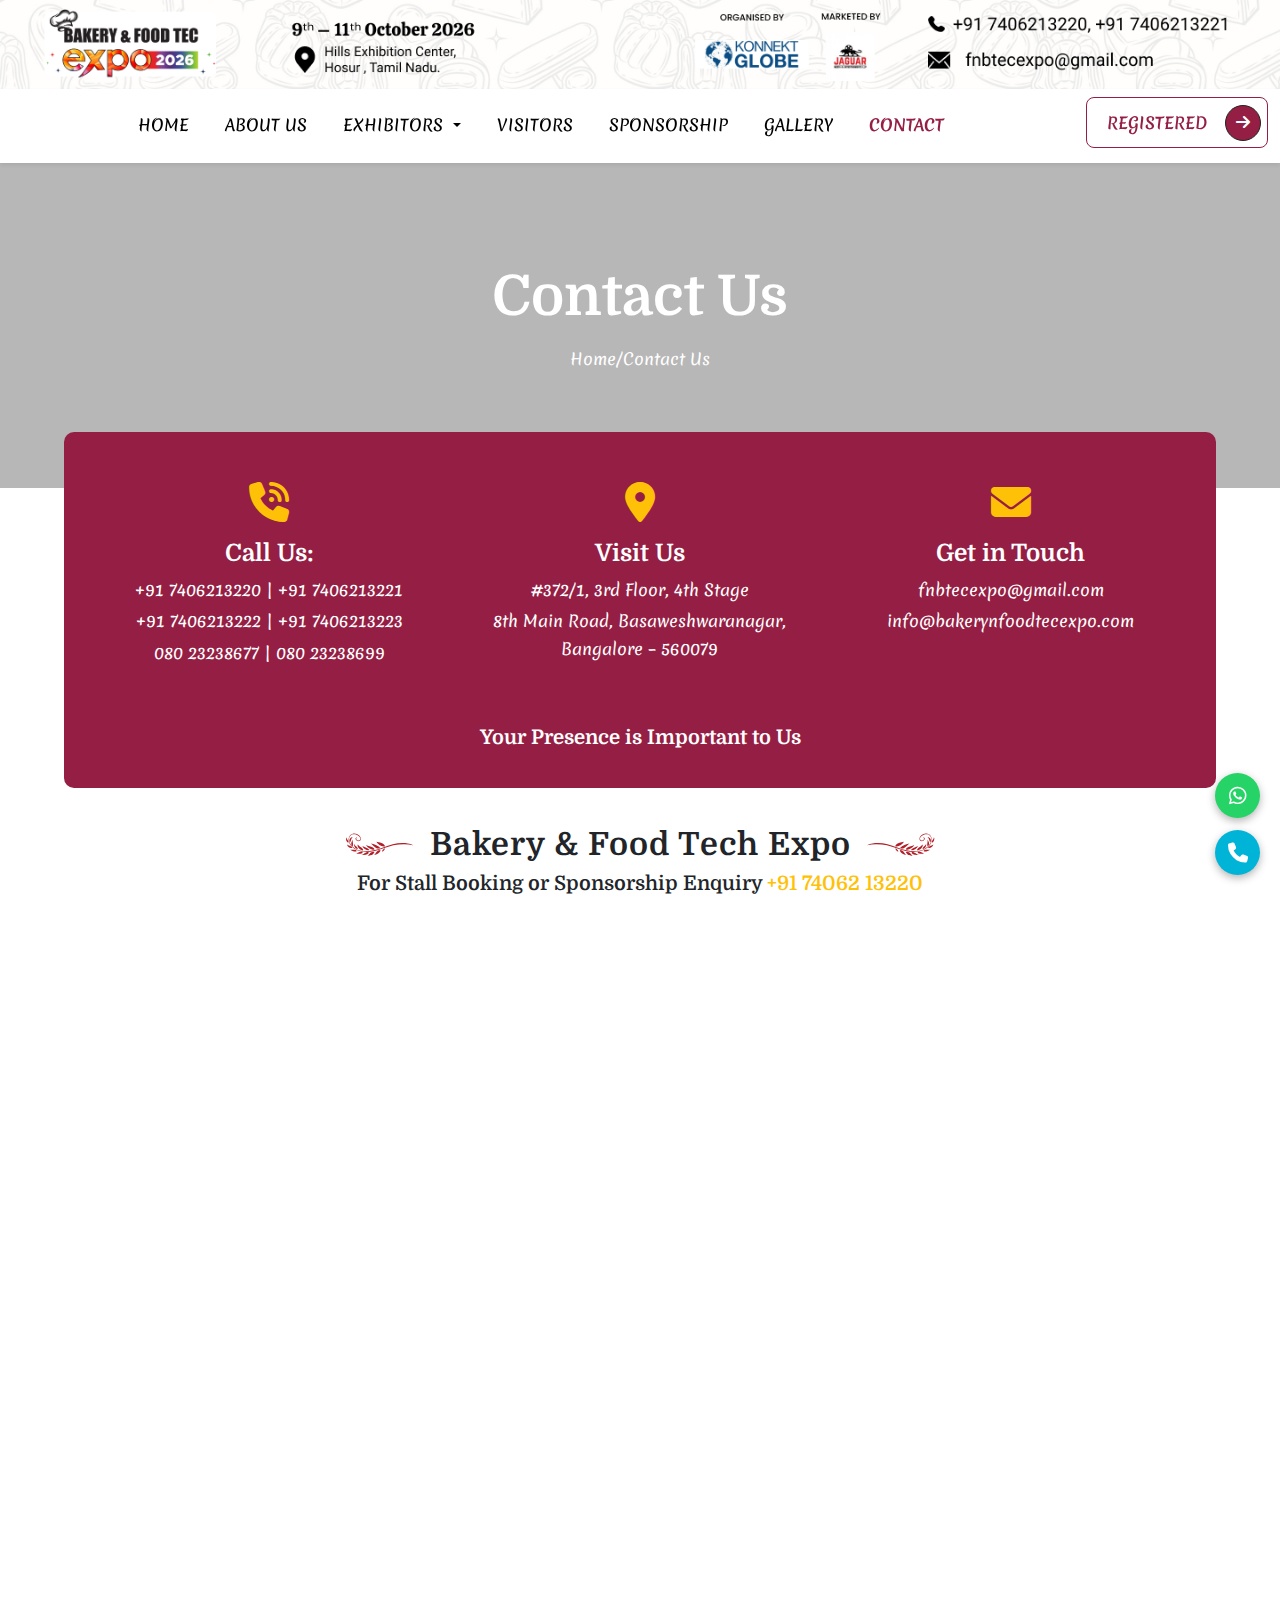
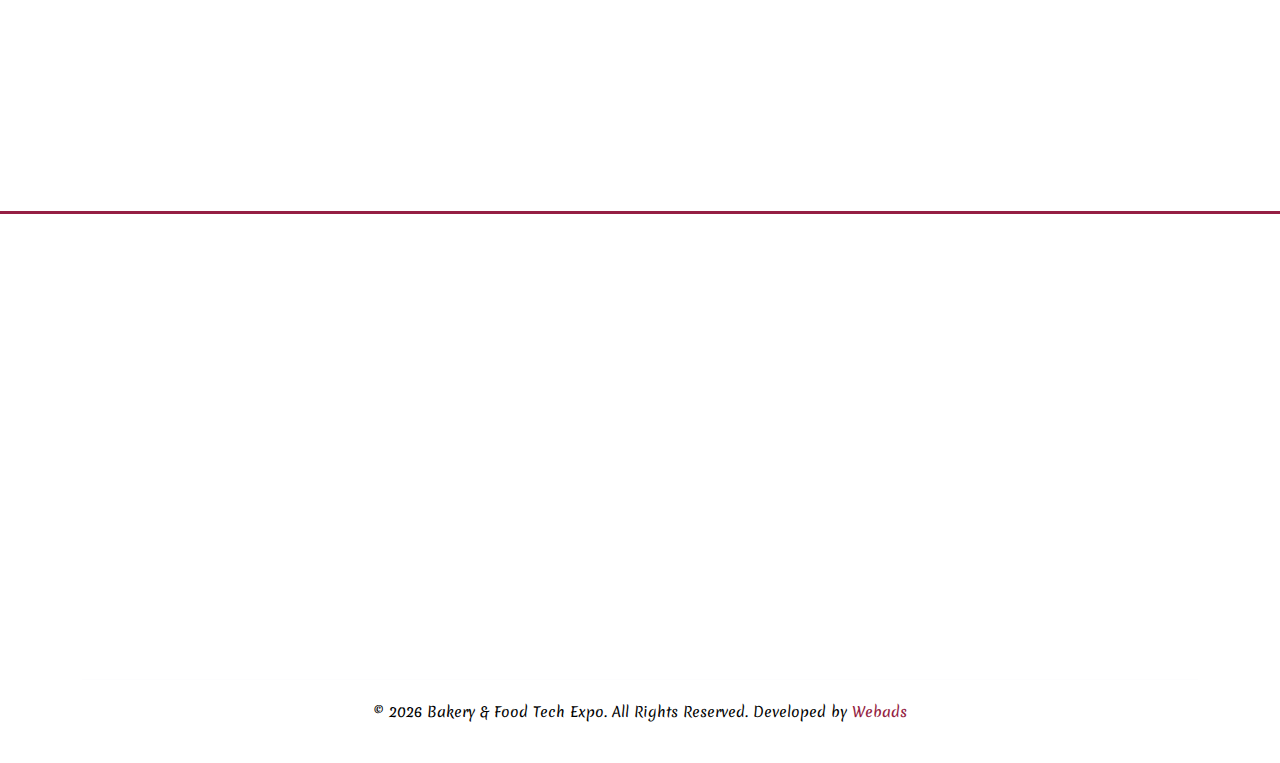
<file: contact.html>
<!DOCTYPE html>
<html lang="en">
<head>
  <meta charset="UTF-8" />
  <meta name="viewport" content="width=device-width, initial-scale=1" />
  <title>Bakery and Food Tech Expo 2026</title>

  <!-- Favicon -->
  <link rel="icon" type="image/png" href="./asset/images/banner/bakerylogo.png" />

  <!-- Google Fonts -->
  <link href="https://fonts.googleapis.com/css?family=Merienda&display=swap" rel="stylesheet" />
  <link href="https://fonts.googleapis.com/css2?family=Domine:wght@400;700&family=Inter:wght@400;700;900&display=swap" rel="stylesheet" />

  <!-- Bootstrap CSS -->
  <link href="https://cdn.jsdelivr.net/npm/bootstrap@5.3.2/dist/css/bootstrap.min.css" rel="stylesheet" />

  <!-- Owl Carousel CSS -->
  <link rel="stylesheet" href="https://cdnjs.cloudflare.com/ajax/libs/OwlCarousel2/2.3.4/assets/owl.carousel.min.css" />
  <link rel="stylesheet" href="https://cdnjs.cloudflare.com/ajax/libs/OwlCarousel2/2.3.4/assets/owl.theme.default.min.css" />

  <!-- Font Awesome -->
  <link rel="stylesheet" href="https://cdnjs.cloudflare.com/ajax/libs/font-awesome/6.5.0/css/all.min.css" />

<!-- AOS CSS -->
<link href="https://cdn.jsdelivr.net/npm/aos@2.3.4/dist/aos.css" rel="stylesheet">
  <!-- Animate.css -->
  <link rel="stylesheet" href="https://cdnjs.cloudflare.com/ajax/libs/animate.css/4.1.1/animate.min.css" />

  <!-- Custom CSS -->
  <link rel="stylesheet" href="./asset/css/style.css" />
</head>
<body>
<div class="preloader" id="preloader" role="status" aria-live="polite" aria-label="Loading Food & Bakery Expo website">
  <div class="preloader-inner">
    <div class="bakery-stage" aria-hidden="true">
      <div class="cup-base"></div>
      <div class="frosting">
        <span class="sprinkle s1"></span>
        <span class="sprinkle s2"></span>
        <span class="sprinkle s3"></span>
        <span class="sprinkle s4"></span>
        <span class="sprinkle s5"></span>
      </div>
      <div class="donut" aria-hidden="true"></div>
      <div class="steam" aria-hidden="true">
        <span></span><span></span><span></span>
      </div>
    </div>

    <h1>Food & Bakery Expo</h1>
    <p>Baking the future — loading…</p>
  </div>
</div>
<!-- Bootstrap Navbar -->
<div class="top">
  <img src="./asset/images/banner/topnav.png" loading="lazy">
</div>
<!-- Navbar Start -->
<nav class="navbar navbar-expand-lg navbar-custom bg-white shadow-sm sticky-top">
  <div class="container-fluid d-flex align-items-center justify-content-between">

    <!-- Logo (Mobile Only, centered below 1080px) -->
    <a class="navbar-brand mobile-logo" href="index.html">
      <img src="./asset/images/logo.png" loading="lazy" alt="Bakery & Food Tech Expo" class="navbar-logo" style="height:70px;">
    </a>

    <!-- Hamburger (for mobile) -->
    <button class="navbar-toggler" type="button" data-bs-toggle="offcanvas" data-bs-target="#mobileMenu">
      <span class="navbar-toggler-icon"></span>
    </button>

    <!-- Desktop Menu -->
    <div class="collapse navbar-collapse justify-content-center d-none d-lg-block">
      <ul class="navbar-nav w-100 justify-content-center align-items-center">
        
        <!-- Left Menu -->
        <li class="nav-item"><a class="nav-link" href="index.html">HOME</a></li>
        <li class="nav-item"><a class="nav-link" href="about.html">ABOUT US</a></li>
        <!-- <li class="nav-item"><a class="nav-link " href="exhibitors.html">EXHIBITORS</a></li> -->
        <!-- Dropdown: Exhibitors -->
        <li class="nav-item dropdown">
          <a class="nav-link dropdown-toggle left-gap" href="#" id="exhibitorsDropdown" role="button" data-bs-toggle="dropdown" aria-expanded="false">
            EXHIBITORS
          </a>
          <ul class="dropdown-menu" aria-labelledby="exhibitorsDropdown">
            <li><a class="dropdown-item" href="exhibitors.html">EXHIBITORS</a></li>
            <li><a class="dropdown-item" href="./asset/images/BAKERY AND FOOD TEC EXPO – 2026 FLOOR PLAN.pdf" target="_blank">FLOOR PLAN</a></li>
            <li><a class="dropdown-item" href="./asset/images/BAKERY AND FOOD TEC EXPO – 2026 PROFILE.pdf" target="_blank">BROCHURE</a></li>
          </ul>
        </li>
        <li class="nav-item"><a class="nav-link " href="visitors.html">VISITORS</a></li>

        <!-- Dropdown: Visitors -->
        <!-- <li class="nav-item dropdown">
          <a class="nav-link dropdown-toggle left-gap" href="#" id="visitorsDropdown" role="button" data-bs-toggle="dropdown" aria-expanded="false">
            VISITORS
          </a>
          <ul class="dropdown-menu" aria-labelledby="visitorsDropdown">
            <li><a class="dropdown-item" href="visitors.html">VISITORS</a></li>
            <li><a class="dropdown-item" href="./asset/images/BAKERY AND FOOD TEC EXPO – 2026 FLOOR PLAN.pdf" target="_blank">FLOOR PLAN</a></li>
            <li><a class="dropdown-item" href="./asset/images/BAKERY AND FOOD TEC EXPO – 2026 PROFILE.pdf" target="_blank">BROCHURE</a></li>
          </ul>
        </li> -->

        <li class="nav-item"><a class="nav-link" href="sponsorship.html">SPONSORSHIP</a></li>
        <li class="nav-item"><a class="nav-link" href="gallery.html">GALLERY</a></li>
        <li class="nav-item"><a class="nav-link active" href="contact.html">CONTACT</a></li>
      </ul>
    </div>

    <!-- Right-side Button -->
    <div class="d-none d-lg-block">
      <a href="contact.html" class="btn-default  text-white  ms-3 rounded-3">REGISTERED</a>
    </div>
  </div>
</nav>
<!-- Navbar End -->
<!-- ===== Offcanvas Menu (Mobile) ===== -->
<div class="offcanvas offcanvas-end bg-white" tabindex="-1" id="mobileMenu" aria-labelledby="mobileMenuLabel">
  <div class="offcanvas-header justify-content-between align-items-center">
    <!-- Logo -->
    <a href="index.html" class="navbar-brand m-0">
      <img src="./asset/images/logo.png" alt="Bakery Expo Logo" style="height: 80px;" loading="lazy">
    </a>
    <!-- Close button -->
    <button type="button" class="btn-close" data-bs-dismiss="offcanvas" aria-label="Close"></button>
  </div>

  <div class="offcanvas-body">
    <ul class="navbar-nav text-center">
      <li class="nav-item"><a class="nav-link" href="index.html">HOME</a></li>
      <li class="nav-item"><a class="nav-link" href="about.html">ABOUT US</a></li>
      <li class="nav-item"><a class="nav-link" href="exhibitors.html">EXHIBITORS</a></li>
      <li class="nav-item"><a class="nav-link" href="visitors.html">VISITORS</a></li>
      <li class="nav-item"><a class="nav-link" href="sponsorship.html">SPONSORSHIP</a></li>
      <li class="nav-item"><a class="nav-link" href="gallery.html">GALLERY</a></li>
      <li class="nav-item"><a class="nav-link active" href="contact.html">CONTACT</a></li>
    </ul>

    <div class="text-center mt-4">
      <a href="contact.html" class="btn-default">REGISTERED</a>
    </div>
  </div>
</div>
<!-- Banner Section -->
<div class="page-headers position-relative">
  <div class="container text-center text-white">
    <h1 class="display-4 fw-bold">Contact <span>Us</span></h1>

    <nav aria-label="breadcrumb">
      <ol class="breadcrumb justify-content-center mt-3">
        <li class="breadcrumb-item"><a href="index.html" class="text-white">Home</a></li>
        <li>/</li>
        <li class="breadcrumb-item active text-white" aria-current="page">
          <span>Contact Us</span>
        </li>
      </ol>
    </nav>
  </div>

  <!-- DESKTOP VERSION (1080px and above) -->
  <section class="info-desktop">
    <section class="info-section text-white">
      <div class="container">
        <div class="row text-center">

          <!-- Call Us -->
          <div class="col-md-4 mb-4">
            <div class="info-box">
              <div class="icon mb-3"><i class="fas fa-phone-volume fs-1 text-warning"></i></div>
              <h4 class="fw-bold">Call Us:</h4>

              <p class="mb-1">
                <a href="tel:+917406213220" class="text-white">+91 7406213220</a> |
                <a href="tel:+917406213221" class="text-white">+91 7406213221</a>
              </p>

              <p class="mb-1">
                <a href="tel:+917406213222" class="text-white">+91 7406213222</a> |
                <a href="tel:+917406213223" class="text-white">+91 7406213223</a>
              </p>

              <p>
                <a href="tel:08023238677" class="text-white">080 23238677</a> |
                <a href="tel:08023238699" class="text-white">080 23238699</a>
              </p>
            </div>
          </div>

          <!-- Visit Us -->
          <div class="col-md-4 mb-4">
            <div class="info-box">
              <div class="icon mb-3"><i class="fas fa-map-marker-alt fs-1 text-warning"></i></div>
              <h4 class="fw-bold">Visit Us</h4>

              <p class="mb-1">#372/1, 3rd Floor, 4th Stage</p>
              <p>8th Main Road, Basaweshwaranagar,<br>Bangalore – 560079</p>
            </div>
          </div>

          <!-- Get in Touch -->
          <div class="col-md-4 mb-4">
            <div class="info-box">
              <div class="icon mb-3"><i class="fas fa-envelope fs-1 text-warning"></i></div>
              <h4 class="fw-bold">Get in Touch</h4>

              <p class="mb-1">fnbtecexpo@gmail.com </p>
              <p>info@bakerynfoodtecexpo.com</p>
            </div>
          </div>

        </div>

        <div class="text-center mt-3">
          <h5 class="fw-bold">Your Presence is Important to Us</h5>
        </div>

      </div>
    </section>
  </section>

</div>

<!-- MOBILE/TABLET VERSION (Below 1080px) -->
<section class="info-mobile text-white">
  <div class="container">
    <div class="row text-center">

      <!-- Call Us -->
      <div class="col-12 mb-4">
        <div class="info-box">
          <div class="icon mb-3"><i class="fas fa-phone-volume fs-1 text-warning"></i></div>
          <h4 class="fw-bold">Call Us:</h4>

          <p class="mb-1">
            <a href="tel:+917406213220" class="text-white">+91 7406213220</a> |
            <a href="tel:+917406213221" class="text-white">+91 7406213221</a>
          </p>

          <p class="mb-1">
            <a href="tel:+917406213222" class="text-white">+91 7406213222</a> |
            <a href="tel:+917406213223" class="text-white">+91 7406213223</a>
          </p>

        </div>
      </div>

      <!-- Visit Us -->
      <div class="col-12 mb-4">
        <div class="info-box">
          <div class="icon mb-3"><i class="fas fa-map-marker-alt fs-1 text-warning"></i></div>
          <h4 class="fw-bold">Visit Us</h4>

          <p>#372/1, 3rd Floor, 4th Stage<br>
            8th Main Road, Basaweshwaranagar,<br>
            Bangalore – 560079
          </p>
        </div>
      </div>

      <!-- Get in Touch -->
      <div class="col-12 mb-4">
        <div class="info-box">
          <div class="icon mb-3"><i class="fas fa-envelope fs-1 text-warning"></i></div>
          <h4 class="fw-bold">Get in Touch</h4>
          <p>fnbtecexpo@gmail.com </p>
          <p>info@bakerynfoodtecexpo.com</p>
        </div>
      </div>

    </div>

    <div class="text-center">
      <h5 class="fw-bold">Your Presence is Important to Us</h5>
    </div>
  </div>
</section>


<!-- Spacer to prevent overlap -->
<div class="info-spacer"></div>

<!-- Main Title Start -->
<div class="main-title text-center mt-5">
  <h2 class="text-dark d-flex align-items-center justify-content-center gap-3 flex-wrap">
    <!-- Left SVG -->
<svg xmlns="http://www.w3.org/2000/svg" width="68" height="23" viewBox="0 0 68 23" fill="none"><path fill-rule="evenodd" clip-rule="evenodd" d="M13.2 1.97854C10.8 -0.321462 6.90001 -0.821462 4.40001 1.57854C2.00001 3.87854 2.30001 7.57854 3.70001 10.2785C3.80001 10.4785 3.90001 10.5785 4.00001 10.7785C4.00001 10.8785 4.10001 10.9785 4.10001 10.9785C5.60001 13.2785 7.80001 15.0785 10.2 16.2785C17.3 19.7785 27.1 18.8785 37.6 14.7785C46.4 11.3785 56.6 9.47854 67.3 11.6785C56.9 7.67854 47.5 10.0785 37 14.0785C25.5 18.4785 16.5 18.8785 10.4 15.7785C7.70001 14.3785 5.00001 12.1785 3.70001 9.27854C2.70001 6.97854 2.50001 3.67854 4.60001 1.87854C5.30001 1.27854 6.10001 0.878538 7.00001 0.778538C7.90001 0.578538 8.90001 0.578538 9.90001 0.878538C11.5 1.27854 13.2 2.47854 14 3.97854C14.3 4.47854 14.4 5.17854 14.2 5.67854C14.1 6.27854 13.6 6.77854 13.1 6.87854C11.9 7.17854 10.4 6.37854 10.2 5.17854C10.2 4.97854 10.2 4.77854 10.3 4.67854C10.4 4.57854 10.6 4.47854 10.8 4.57854C11 4.67854 11.1 4.77854 11.2 4.87854C11.3 4.67854 11.2 4.37854 11 4.17854C10.6 3.77854 9.90001 3.97854 9.70001 4.47854C9.40001 4.87854 9.50001 5.27854 9.60001 5.67854C9.90001 6.27854 10.3 6.77854 10.9 7.17854C11.8 7.67854 13.1 7.87854 14 7.17854C14.4 6.87854 14.6 6.47854 14.7 5.97854C14.9 5.37854 14.8 4.67854 14.6 4.07854C14.4 3.17854 13.8 2.57854 13.2 1.97854Z" fill="#B12028"></path><path fill-rule="evenodd" clip-rule="evenodd" d="M0.5 3.67847C0.3 4.27847 0.7 5.17847 1.1 5.77847C1.1 5.87847 1.2 5.87847 1.2 5.97847C1.3 5.97847 1.3 5.97847 1.3 6.07847C1.4 6.17847 1.5 6.27847 1.6 6.47847C1.8 6.67847 1.9 6.97847 2.1 7.17847C2.3 7.47847 2.4 7.67847 2.5 7.97847C2.6 8.17847 2.6 8.37847 2.6 8.57847C2.6 8.67847 2.6 8.77847 2.6 8.87847C2.6 9.07847 2.5 9.07847 2.3 9.07847C1.9 9.07847 1.7 8.87847 1.4 8.67847C1 8.27847 0.6 7.77847 0.4 7.17847C0.3 6.97847 0.2 6.77847 0.2 6.47847C0.1 6.27847 0.1 5.97847 0 5.77847C0 5.47847 0 5.27847 0 4.97847C0 4.77847 0.1 4.47847 0.1 4.27847C0.2 4.17847 0.3 3.97847 0.5 3.67847C0.4 3.67847 0.4 3.67847 0.5 3.67847Z" fill="#B12028"></path><path fill-rule="evenodd" clip-rule="evenodd" d="M32.1 16.9784C32.8 16.5784 33.7 16.4784 34.4 16.3784C34.3 19.6784 30.6 20.5784 28 21.4784C29.7 20.2784 30.2 17.8784 32.1 16.9784Z" fill="#B12028"></path><path fill-rule="evenodd" clip-rule="evenodd" d="M6.80002 4.0786C6.30002 4.2786 5.90002 4.3786 5.60002 4.8786C5.30002 5.2786 5.20002 5.7786 5.10002 6.2786C4.90002 6.9786 4.80002 7.6786 4.40002 8.2786C4.20002 8.5786 4.00002 8.4786 3.80002 8.2786C3.40002 7.8786 3.30002 7.2786 3.40002 6.6786C3.50002 6.0786 3.70002 5.5786 4.10002 5.0786C4.70002 4.3786 5.70002 3.5786 6.70002 3.9786C6.70002 4.0786 6.80002 4.0786 6.80002 4.0786Z" fill="#B12028"></path><path fill-rule="evenodd" clip-rule="evenodd" d="M10.7 17.2786C10.7 17.3786 10.7 17.3786 10.7 17.3786C10.4 17.7786 10 17.9786 9.50001 18.0786C9.00001 18.1786 8.50001 18.0786 8.00001 17.9786C6.70001 17.5786 5.40001 16.8786 4.20001 16.2786C4.90001 16.3786 5.70001 16.2786 6.40001 16.2786C7.10001 16.2786 7.90001 16.1786 8.60001 16.2786C9.00001 16.3786 9.30001 16.4786 9.60001 16.5786C9.90001 16.7786 10.2 16.9786 10.5 17.1786C10.6 17.1786 10.6 17.1786 10.7 17.2786C10.6 17.2786 10.6 17.2786 10.7 17.2786Z" fill="#B12028"></path><path fill-rule="evenodd" clip-rule="evenodd" d="M16.5 18.5785L16.6 18.6785C16.6 18.7785 16.6 18.7785 16.6 18.8785C16.4 19.4785 15.9 19.7785 15.3 19.9785C14 20.3785 12.7 20.3785 11.4 20.1785C11.2 20.1785 10.9 20.0785 10.7 20.0785C10.5 20.0785 10.3 19.9785 10.1 19.9785C11.3 19.6785 12.4 19.0785 13.6 18.5785C14.1 18.3785 14.7 18.2785 15.3 18.1785C15.4 18.2785 16.2 18.2785 16.5 18.5785Z" fill="#B12028"></path><path fill-rule="evenodd" clip-rule="evenodd" d="M8.19999 10.1785C8.19999 10.2785 8.19999 10.3785 8.19999 10.3785C8.19999 10.4785 8.19999 10.5785 8.29999 10.5785C8.39999 10.6785 8.39999 10.8785 8.49999 10.9785C8.59999 11.2785 8.79999 11.4785 8.99999 11.6785C9.39999 12.1785 9.89999 12.5785 10.4 12.9785C10.9 13.3785 11.3 13.8785 11.5 14.3785C11.6 14.5785 11.7 14.7785 11.7 15.0785C11.7 15.1785 11.7 15.1785 11.7 15.2785L11.6 15.3785C11.5 15.3785 11.4 15.3785 11.3 15.3785C10.5 15.2785 9.69999 14.7785 9.19999 14.1785C8.69999 13.5785 8.39999 12.9785 8.19999 12.1785C7.99999 11.5785 7.99999 10.8785 8.19999 10.1785Z" fill="#B12028"></path><path fill-rule="evenodd" clip-rule="evenodd" d="M7.1 6.27856C7 6.37856 6.9 6.57856 6.9 6.67856C6.9 6.77856 6.8 6.97856 6.8 7.07856C6.7 7.27856 6.7 7.57856 6.7 7.77856C6.7 8.27856 6.8 8.77856 6.9 9.37856C7.1 10.3786 7.2 11.3786 6.9 12.3786C6.9 12.3786 6.9 12.4786 6.8 12.4786C6.7 12.5786 6.4 12.3786 6.3 12.2786C6.1 12.1786 6 11.9786 5.8 11.8786C5.5 11.5786 5.3 11.1786 5.3 10.7786V10.6786C5.2 10.0786 5.3 9.47856 5.4 8.97856C5.6 8.27856 5.9 7.47856 6.4 6.87856C6.6 6.57856 6.8 6.47856 7.1 6.27856Z" fill="#B12028"></path><path fill-rule="evenodd" clip-rule="evenodd" d="M1 10.7786C1.3 11.0786 1.5 11.3786 1.8 11.5786C2.1 11.7786 2.5 11.9786 2.8 12.0786C3.4 12.2786 4 12.4786 4.6 12.7786C5.2 13.0786 5.8 13.4786 6.1 13.9786L6.2 14.0786C6.2 14.2786 6 14.3786 5.9 14.3786C4.8 14.6786 3.5 14.2786 2.6 13.5786C2.1 13.1786 1.8 12.7786 1.5 12.2786C1.3 11.9786 1 11.3786 1 10.7786Z" fill="#B12028"></path><path fill-rule="evenodd" clip-rule="evenodd" d="M11.8 11.0786C12.8 12.6786 14.7 13.3786 16 14.5786C20.6 19.8786 9.79998 15.1786 11.8 11.0786Z" fill="#B12028"></path><path fill-rule="evenodd" clip-rule="evenodd" d="M22.4 18.5785C22.6 18.6785 22.6 18.9785 22.6 19.1785C22.6 19.4785 22.5 19.6785 22.3 19.8785C22.2 20.0785 22 20.1785 21.8 20.2785C21.4 20.5785 21 20.7785 20.5 20.8785C20 21.0785 19.5 21.1785 18.9 21.2785C18.4 21.3785 17.9 21.4785 17.3 21.4785C16.9 21.4785 16.4 21.4785 16 21.4785C15.9 21.4785 15.7 21.4785 15.6 21.3785C15.7 21.3785 15.8 21.2785 15.9 21.2785C16 21.2785 16.1 21.1785 16.2 21.1785C16.4 21.0785 16.6 20.9785 16.8 20.8785C17.2 20.6785 17.6 20.4785 17.9 20.1785C18.6 19.6785 19.4 19.2785 20.2 18.8785C20.7 18.6785 21.3 18.4785 21.9 18.4785C22.2 18.5785 22.3 18.5785 22.4 18.5785Z" fill="#B12028"></path><path fill-rule="evenodd" clip-rule="evenodd" d="M23.2 16.5785C23.1 16.6785 23.1 16.6785 23.1 16.6785C21.6 16.7785 20.1 16.3785 18.8 15.4785C17.7 14.6785 16.8 13.6785 16.3 12.4785C17.7 13.3785 19.3 13.7785 20.8 14.4785C21.8 14.9785 22.6 15.5785 23.3 16.4785C23.2 16.4785 23.2 16.4785 23.2 16.5785Z" fill="#B12028"></path><path fill-rule="evenodd" clip-rule="evenodd" d="M28.3 18.6785C28.3 18.7785 28.3 18.7785 28.3 18.8785C27.9 19.6785 27.3 20.3785 26.6 20.8785C26.2 21.1785 25.7 21.3785 25.2 21.5785C24.7 21.7785 24.2 21.8785 23.7 22.0785C23.2 22.1785 22.7 22.2785 22.2 22.2785C22 22.2785 21.8 22.2785 21.6 22.2785L21.7 22.1785L21.8 22.0785C21.9 21.9785 22 21.9785 22.1 21.8785C22.3 21.6785 22.5 21.5785 22.6 21.3785C23 20.9785 23.3 20.5785 23.7 20.1785C24.1 19.7785 24.5 19.3785 24.9 19.0785C25.3 18.7785 25.7 18.4785 26.2 18.3785C26.9 18.1785 27.6 18.2785 28.3 18.5785C28.2 18.5785 28.2 18.5785 28.3 18.6785Z" fill="#B12028"></path><path fill-rule="evenodd" clip-rule="evenodd" d="M20.1 11.5786C22.2 12.7786 24.8 12.8786 26.9 14.0786C32.5 18.2786 22 16.0786 20.1 11.5786Z" fill="#B12028"></path><path fill-rule="evenodd" clip-rule="evenodd" d="M34.3 14.4785C30.2 16.8785 27.6 11.5785 24.5 9.97852C28 10.6785 31.9 11.4785 34.3 14.4785Z" fill="#B12028"></path><path fill-rule="evenodd" clip-rule="evenodd" d="M30.3 8.27856C33.1 8.87856 38.2 9.47856 39.1 12.7786C35.8 13.6786 32 11.1786 30.3 8.27856Z" fill="#B12028"></path><path fill-rule="evenodd" clip-rule="evenodd" d="M36 18.1785C36.1 16.5785 37.5 15.2785 38.9 14.6785C38.9 16.1785 37.3 17.8785 36 18.1785Z" fill="#B12028"></path></svg>

    <!-- Title Text -->
    <span>Bakery & Food Tech Expo</span>

    <!-- Right SVG -->
 <svg xmlns="http://www.w3.org/2000/svg" width="68" height="23" viewBox="0 0 68 23" fill="none"><path fill-rule="evenodd" clip-rule="evenodd" d="M54.1 1.97854C56.5 -0.321462 60.4 -0.821462 62.9 1.57854C65.3 3.87854 65 7.57854 63.6 10.2785C63.5 10.4785 63.4 10.5785 63.3 10.7785C63.3 10.8785 63.2 10.9785 63.2 10.9785C61.7 13.2785 59.5 15.0785 57.1 16.2785C50 19.7785 40.2 18.8785 29.7 14.7785C20.9 11.3785 10.7 9.47854 3.8147e-05 11.6785C10.4 7.67854 19.8 10.0785 30.3 14.0785C41.8 18.4785 50.8 18.8785 56.9 15.7785C59.6 14.3785 62.3 12.1785 63.6 9.27854C64.6 6.97854 64.8 3.67854 62.7 1.87854C62 1.27854 61.2 0.878538 60.3 0.778538C59.4 0.578538 58.4 0.578538 57.4 0.878538C55.8 1.27854 54.1 2.47854 53.3 3.97854C53 4.47854 52.9 5.17854 53.1 5.67854C53.2 6.27854 53.7 6.77854 54.2 6.87854C55.4 7.17854 56.9 6.37854 57.1 5.17854C57.1 4.97854 57.1 4.77854 57 4.67854C56.9 4.57854 56.7 4.47854 56.5 4.57854C56.3 4.67854 56.2 4.77854 56.1 4.87854C56 4.67854 56.1 4.37854 56.3 4.17854C56.7 3.77854 57.4 3.97854 57.6 4.47854C57.9 4.87854 57.8 5.27854 57.7 5.67854C57.4 6.27854 57 6.77854 56.4 7.17854C55.5 7.67854 54.2 7.87854 53.3 7.17854C52.9 6.87854 52.7 6.47854 52.6 5.97854C52.4 5.37854 52.5 4.67854 52.7 4.07854C52.9 3.17854 53.5 2.57854 54.1 1.97854Z" fill="#B12028"></path><path fill-rule="evenodd" clip-rule="evenodd" d="M66.8 3.67847C67 4.27847 66.6 5.17847 66.2 5.77847C66.2 5.87847 66.1 5.87847 66.1 5.97847C66 5.97847 66 5.97847 66 6.07847C65.9 6.17847 65.8 6.27847 65.7 6.47847C65.5 6.67847 65.4 6.97847 65.2 7.17847C65 7.47847 64.9 7.67847 64.8 7.97847C64.7 8.17847 64.7 8.37847 64.7 8.57847C64.7 8.67847 64.7 8.77847 64.7 8.87847C64.7 9.07847 64.8 9.07847 65 9.07847C65.4 9.07847 65.6 8.87847 65.9 8.67847C66.3 8.27847 66.7 7.77847 66.9 7.17847C67 6.97847 67.1 6.77847 67.1 6.47847C67.2 6.27847 67.2 5.97847 67.3 5.77847C67.3 5.47847 67.3 5.27847 67.3 4.97847C67.3 4.77847 67.2 4.47847 67.2 4.27847C67.1 4.17847 67 3.97847 66.8 3.67847C66.9 3.67847 66.9 3.67847 66.8 3.67847Z" fill="#B12028"></path><path fill-rule="evenodd" clip-rule="evenodd" d="M35.2001 16.9784C34.5001 16.5784 33.6 16.4784 32.9 16.3784C33 19.6784 36.7 20.5784 39.3 21.4784C37.6 20.2784 37.1001 17.8784 35.2001 16.9784Z" fill="#B12028"></path><path fill-rule="evenodd" clip-rule="evenodd" d="M60.5 4.0786C61 4.2786 61.4 4.3786 61.7 4.8786C62 5.2786 62.1 5.7786 62.2 6.2786C62.4 6.9786 62.5 7.6786 62.9 8.2786C63.1 8.5786 63.3 8.4786 63.5 8.2786C63.9 7.8786 64 7.2786 63.9 6.6786C63.8 6.0786 63.6 5.5786 63.2 5.0786C62.6 4.3786 61.6 3.5786 60.6 3.9786C60.6 4.0786 60.5 4.0786 60.5 4.0786Z" fill="#B12028"></path><path fill-rule="evenodd" clip-rule="evenodd" d="M56.6 17.2786C56.6 17.3786 56.6 17.3786 56.6 17.3786C56.9 17.7786 57.3 17.9786 57.8 18.0786C58.3 18.1786 58.8 18.0786 59.3 17.9786C60.6 17.5786 61.9 16.8786 63.1 16.2786C62.4 16.3786 61.6 16.2786 60.9 16.2786C60.2 16.2786 59.4 16.1786 58.7 16.2786C58.3 16.3786 58 16.4786 57.7 16.5786C57.4 16.7786 57.1 16.9786 56.8 17.1786C56.7 17.1786 56.7 17.1786 56.6 17.2786C56.7 17.2786 56.7 17.2786 56.6 17.2786Z" fill="#B12028"></path><path fill-rule="evenodd" clip-rule="evenodd" d="M50.8001 18.5785L50.7001 18.6785C50.7001 18.7785 50.7001 18.7785 50.7001 18.8785C50.9001 19.4785 51.4001 19.7785 52.0001 19.9785C53.3001 20.3785 54.6001 20.3785 55.9001 20.1785C56.1001 20.1785 56.4001 20.0785 56.6001 20.0785C56.8001 20.0785 57.0001 19.9785 57.2001 19.9785C56.0001 19.6785 54.9001 19.0785 53.7001 18.5785C53.2001 18.3785 52.6001 18.2785 52.0001 18.1785C51.9001 18.2785 51.1001 18.2785 50.8001 18.5785Z" fill="#B12028"></path><path fill-rule="evenodd" clip-rule="evenodd" d="M59.1001 10.1785C59.1001 10.2785 59.1001 10.3785 59.1001 10.3785C59.1001 10.4785 59.1001 10.5785 59.0001 10.5785C58.9001 10.6785 58.9001 10.8785 58.8001 10.9785C58.7001 11.2785 58.5001 11.4785 58.3001 11.6785C57.9001 12.1785 57.4001 12.5785 56.9001 12.9785C56.4001 13.3785 56.0001 13.8785 55.8001 14.3785C55.7001 14.5785 55.6001 14.7785 55.6001 15.0785C55.6001 15.1785 55.6001 15.1785 55.6001 15.2785L55.7001 15.3785C55.8001 15.3785 55.9001 15.3785 56.0001 15.3785C56.8001 15.2785 57.6001 14.7785 58.1001 14.1785C58.6001 13.5785 58.9001 12.9785 59.1001 12.1785C59.3001 11.5785 59.3001 10.8785 59.1001 10.1785Z" fill="#B12028"></path><path fill-rule="evenodd" clip-rule="evenodd" d="M60.2001 6.27856C60.3001 6.37856 60.4001 6.57856 60.4001 6.67856C60.4001 6.77856 60.5001 6.97856 60.5001 7.07856C60.6001 7.27856 60.6001 7.57856 60.6001 7.77856C60.6001 8.27856 60.5001 8.77856 60.4001 9.37856C60.2001 10.3786 60.1001 11.3786 60.4001 12.3786C60.4001 12.3786 60.4001 12.4786 60.5001 12.4786C60.6001 12.5786 60.9001 12.3786 61.0001 12.2786C61.2001 12.1786 61.3001 11.9786 61.5001 11.8786C61.8001 11.5786 62.0001 11.1786 62.0001 10.7786V10.6786C62.1001 10.0786 62.0001 9.47856 61.9001 8.97856C61.7001 8.27856 61.4001 7.47856 60.9001 6.87856C60.7001 6.57856 60.5001 6.47856 60.2001 6.27856Z" fill="#B12028"></path><path fill-rule="evenodd" clip-rule="evenodd" d="M66.3 10.7786C66 11.0786 65.8 11.3786 65.5 11.5786C65.2 11.7786 64.8 11.9786 64.5 12.0786C63.9 12.2786 63.3 12.4786 62.7 12.7786C62.1 13.0786 61.5 13.4786 61.2 13.9786L61.1 14.0786C61.1 14.2786 61.3 14.3786 61.4 14.3786C62.5 14.6786 63.8 14.2786 64.7 13.5786C65.2 13.1786 65.5 12.7786 65.8 12.2786C66 11.9786 66.3 11.3786 66.3 10.7786Z" fill="#B12028"></path><path fill-rule="evenodd" clip-rule="evenodd" d="M55.5001 11.0786C54.5001 12.6786 52.6001 13.3786 51.3001 14.5786C46.7001 19.8786 57.5001 15.1786 55.5001 11.0786Z" fill="#B12028"></path><path fill-rule="evenodd" clip-rule="evenodd" d="M44.9001 18.5785C44.7001 18.6785 44.7001 18.9785 44.7001 19.1785C44.7001 19.4785 44.8001 19.6785 45.0001 19.8785C45.1001 20.0785 45.3001 20.1785 45.5001 20.2785C45.9001 20.5785 46.3001 20.7785 46.8001 20.8785C47.3001 21.0785 47.8001 21.1785 48.4001 21.2785C48.9001 21.3785 49.4001 21.4785 50.0001 21.4785C50.4001 21.4785 50.9001 21.4785 51.3001 21.4785C51.4001 21.4785 51.6001 21.4785 51.7001 21.3785C51.6001 21.3785 51.5001 21.2785 51.4001 21.2785C51.3001 21.2785 51.2001 21.1785 51.1001 21.1785C50.9001 21.0785 50.7001 20.9785 50.5001 20.8785C50.1001 20.6785 49.7001 20.4785 49.4001 20.1785C48.7001 19.6785 47.9001 19.2785 47.1001 18.8785C46.6001 18.6785 46.0001 18.4785 45.4001 18.4785C45.1001 18.5785 45.0001 18.5785 44.9001 18.5785Z" fill="#B12028"></path><path fill-rule="evenodd" clip-rule="evenodd" d="M44.1001 16.5785C44.2001 16.6785 44.2001 16.6785 44.2001 16.6785C45.7001 16.7785 47.2001 16.3785 48.5001 15.4785C49.6001 14.6785 50.5001 13.6785 51.0001 12.4785C49.6001 13.3785 48.0001 13.7785 46.5001 14.4785C45.5001 14.9785 44.7001 15.5785 44.0001 16.4785C44.1001 16.4785 44.1001 16.4785 44.1001 16.5785Z" fill="#B12028"></path><path fill-rule="evenodd" clip-rule="evenodd" d="M39.0001 18.6785C39.0001 18.7785 39.0001 18.7785 39.0001 18.8785C39.4001 19.6785 40.0001 20.3785 40.7001 20.8785C41.1001 21.1785 41.6001 21.3785 42.1001 21.5785C42.6001 21.7785 43.1001 21.8785 43.6001 22.0785C44.1001 22.1785 44.6001 22.2785 45.1001 22.2785C45.3001 22.2785 45.5001 22.2785 45.7001 22.2785L45.6001 22.1785L45.5001 22.0785C45.4001 21.9785 45.3001 21.9785 45.2001 21.8785C45.0001 21.6785 44.8001 21.5785 44.7001 21.3785C44.3001 20.9785 44.0001 20.5785 43.6001 20.1785C43.2001 19.7785 42.8001 19.3785 42.4001 19.0785C42.0001 18.7785 41.6001 18.4785 41.1001 18.3785C40.4001 18.1785 39.7001 18.2785 39.0001 18.5785C39.1001 18.5785 39.1001 18.5785 39.0001 18.6785Z" fill="#B12028"></path><path fill-rule="evenodd" clip-rule="evenodd" d="M47.2001 11.5786C45.1001 12.7786 42.5001 12.8786 40.4001 14.0786C34.8001 18.2786 45.3001 16.0786 47.2001 11.5786Z" fill="#B12028"></path><path fill-rule="evenodd" clip-rule="evenodd" d="M33 14.4785C37.1 16.8785 39.7 11.5785 42.8 9.97852C39.3 10.6785 35.4 11.4785 33 14.4785Z" fill="#B12028"></path><path fill-rule="evenodd" clip-rule="evenodd" d="M37.0001 8.27856C34.2001 8.87856 29.1001 9.47856 28.2001 12.7786C31.5001 13.6786 35.3001 11.1786 37.0001 8.27856Z" fill="#B12028"></path><path fill-rule="evenodd" clip-rule="evenodd" d="M31.3 18.1785C31.2 16.5785 29.8 15.2785 28.4 14.6785C28.4 16.1785 30 17.8785 31.3 18.1785Z" fill="#B12028"></path></svg>
  </h2>
  <h5 class="text-dark text-center"> For Stall Booking or Sponsorship Enquiry <a href="tel:+917406213220" class="text-warning">+91 74062 13220</a> </h5>
</div>
<!-- Main Title End -->

       
        
<!-- Booking Form + Image -->
<div class="container py-5">
  <div class="row align-items-center justify-content-between py-5">

    <!-- Left: Form -->
    <div class="col-lg-6 mb-4" data-aos="fade-up" data-aos-duration="800">
      <div class="section-title mb-4">
        <h4>Join the Expo That’s Shaping the Future of Food!</h4>
      </div>

      <form 
        action="https://formsubmit.co/abianu632@gmail.com" 
        method="POST" id="contactformax"
      >
        <!-- Hidden Fields -->
        <input type="hidden" name="_subject" value="New Enquiry - Bakery & Food Tech Expo">
        <input type="hidden" name="_captcha" value="false">
        <input type="hidden" name="_template" value="table">

        <div class="row g-3">
          <div class="col-md-12">
            <input type="text" class="form-control" name="name" placeholder="Your Name *" required>
          </div>
          <div class="col-md-12">
            <input type="tel" class="form-control" name="phone" placeholder="Phone Number *" required>
          </div>
          <div class="col-md-12">
            <input type="email" class="form-control" name="email" placeholder="Your Email *" required>
          </div>
          <div class="col-md-12">
            <input type="text" class="form-control" name="company" placeholder="Company / Brand Name">
          </div>

          <div class="col-md-12">
            <select class="form-select" name="enquiry_type" required>
              <option value="">Select Your Interest *</option>
              <option value="Exhibitor">Exhibitor</option>
              <option value="Sponsor">Sponsor</option>
              <option value="Visitor">Visitor</option>
              <option value="Other">Other</option>
            </select>
          </div>

          <div class="col-md-12">
            <input type="text" class="form-control" name="location" placeholder="Your City / Location *" required>
          </div>

          <div class="col-12">
            <textarea class="form-control" name="message" rows="3" placeholder="Additional Message"></textarea>
          </div>

          <div class="col-12 text-center">
            <button type="submit" class="btn-default">SUBMIT ENQUIRY</button>
          </div>
        </div>
      </form>
    </div>

    <!-- Right: Image -->
    <div class="col-lg-6 text-center" data-aos="fade-down" data-aos-duration="800">
      <div class="rounded shadow overflow-hidden">
        <img src="./asset/images/shopingcontact.jpg" 
             alt="Bakery & Food Tech Expo Venue" 
             class="img-fluid rounded"
             loading="lazy"
             style="height:700px; width: 100%; object-fit: cover;">
      </div>
    </div>

  </div>
</div>

<!-- Floating Action Buttons -->
<div class="floating-buttons">
  <!-- WhatsApp -->
 <a href="https://wa.me/917406213220?text=Hello%21%20Don%E2%80%99t%20miss%20biggest%20Bakery%20%26%20Food%20Expo%202026.%20Premium%20stalls%2C%20huge%20footfall%20%26%20top%20industry%20buyers%21%20Want%20full%20details%3F" 
   class="fab-btn whatsapp" 
   target="_blank">
   <i class="fab fa-whatsapp"></i>
</a>

  <!-- Phone -->
  <a href="tel:+917406213220" class="fab-btn phone" aria-label="Call Us">
    <i class="fas fa-phone"></i>
  </a>

<!-- Scroll To Top -->
<button class="fab-btn" id="scrollTopBtn" aria-label="Scroll to top">
    <i class="fas fa-arrow-up"></i>
</button>

</div>
<!-- =======================
     Footer Start
======================== -->
<footer class="footer pt-5 pb-0">
  <div class="container">
    <div class="row align-items-start text-center text-md-start">

      <!-- Logo + Social Links -->
      <div class="col-lg-3 col-md-6 mb-4" data-aos="fade-up" data-aos-delay="100">
        <img src="./asset/images/logo.png" alt="Bakery & Food Tech Expo Logo" class="img-fluid mb-3" loading="lazy">
        <div class="social-links text-center">
          <a href="#" aria-label="Facebook"><i class="fab fa-facebook-f"></i></a>
          <a href="#" aria-label="Instagram"><i class="fab fa-instagram"></i></a>
          <a href="#" aria-label="LinkedIn"><i class="fab fa-linkedin-in"></i></a>
          <a href="#" aria-label="YouTube"><i class="fab fa-youtube"></i></a>
        </div>
      </div>

      <!-- Explore Links -->
      <div class="col-lg-2 col-md-6 mb-4" data-aos="fade-up" data-aos-delay="200">
        <h5 class="footer-title">Explore</h5>
        <ul class="list-unstyled footer-links">
          <li><a href="index.html"><i class="fas fa-home me-2"></i>Home</a></li>
          <li><a href="about.html"><i class="fas fa-info-circle me-2"></i>About</a></li>
          <li><a href="exhibitors.html"><i class="fas fa-store-alt me-2"></i>Exhibitors</a></li>
          <li><a href="visitors.html"><i class="fas fa-user-friends me-2"></i>Visitors</a></li>
          <li><a href="sponsorship.html"><i class="fas fa-handshake me-2"></i>Sponsorship</a></li>
          <li><a href="gallery.html"><i class="fas fa-image me-2"></i>Gallery</a></li>
          <li><a href="contact.html"><i class="fas fa-envelope me-2"></i>Contact</a></li>
        </ul>
      </div>

      <!-- Expo Dates -->
      <div class="col-lg-3 col-md-6 mb-4" data-aos="fade-up" data-aos-delay="300">
        <h5 class="footer-title">Expo Dates</h5>
        <p class="mb-1"><i class="fas fa-calendar-alt me-2"></i>October 09, 2026</p>
        <p class="mb-1"><i class="fas fa-calendar-alt me-2"></i>October 10, 2026</p>
        <p class="mb-3"><i class="fas fa-calendar-alt me-2"></i>October 11, 2026</p>
        <p class="mb-2 small"><i class="fas fa-map-marker-alt me-2"></i>Hills Exhibition Center, Hosur, Tamil Nadu</p>
      </div>

      <!-- Contact Info -->
      <div class="col-lg-4 col-md-6 mb-4 text-md-start text-center" data-aos="fade-up" data-aos-delay="400">
        <h5 class="footer-title">Contact Us</h5>
        <div class="contact-info">
          <p><i class="fas fa-phone me-2"></i> +91 7406213220, +91 7406213221</p>
          <p><i class="fas fa-phone me-2"></i> +91 7406213222, +91 7406213223</p>
          <p><i class="fas fa-phone me-2"></i> 080 23238677, 080 23238699</p>
          <p><i class="fas fa-envelope me-2"></i> fnbtecexpo@gmail.com </p>
          <p><i class="fas fa-envelope me-2"></i> info@bakerynfoodtecexpo.com</p>
          <p class="small mb-0"><i class="fas fa-map-marker-alt me-2"></i>#372/1, 3rd Floor, 4th Stage, 8th Main Road, Basaweshwaranagar, Bangalore - 560079</p>
        </div>
      </div>
    </div>

    <!-- Bottom Image -->
    <div class="text-center mt-4" data-aos="fade-up" data-aos-delay="500">
      <img src="./asset/images/foten.png" alt="Footer Image" class="footer-bottom-img img-fluid" loading="lazy">
    </div>

    <!-- Copyright -->
    <hr class="border-light">
    <div class="text-center small pb-1">
      © 2026 Bakery & Food Tech Expo. All Rights Reserved.
      <span class="developed-by">Developed by <a href="https://www.webads.live/" target="_blank">Webads</a></span>
    </div>
  </div>
</footer>

<!-- =======================
     Footer End
======================== -->



<!-- Bootstrap bundle (includes Popper) - only one copy -->
<script src="https://cdn.jsdelivr.net/npm/bootstrap@5.3.2/dist/js/bootstrap.bundle.min.js"></script>
<!-- jQuery (one copy) - required by OwlCarousel -->
<script src="https://code.jquery.com/jquery-3.6.0.min.js"></script>

  <!-- Owl Carousel JS -->
  <script src="https://cdnjs.cloudflare.com/ajax/libs/OwlCarousel2/2.3.4/owl.carousel.min.js"></script>

  <!-- WOW.js (for Animate.css triggering) -->


<!-- AOS JS -->
<script src="https://cdn.jsdelivr.net/npm/aos@2.3.4/dist/aos.js"></script>

<script>
    // Hide preloader on window load, with a safety timeout (5s)
  (function () {
    const pre = document.getElementById('preloader');
    let hidden = false;

    function hidePreloader() {
      if (hidden) return;
      hidden = true;
      pre.classList.add('hidden');
      // remove from DOM after transition to allow interaction & a clean DOM
      setTimeout(() => {
        if (pre && pre.parentNode) pre.parentNode.removeChild(pre);
      }, 200);
    }

    // If the page fully loads, hide immediately
    window.addEventListener('load', hidePreloader);

    // Fallback: hide after 5s even if 'load' didn't fire (network issues)
    setTimeout(hidePreloader, 5000);

    // Optional: allow user to skip preloader with Escape (accessibility)
    window.addEventListener('keydown', function (e) {
      if (e.key === 'Escape') hidePreloader();
    });
  })();
  AOS.init({
    once: false,       // Animations repeat every time you scroll into view
    duration: 1000,    // Default duration
    mirror: true       // Animate elements on scroll up and down
  });


  const scrollBtn = document.getElementById("scrollTopBtn");

  window.addEventListener("scroll", () => {
    if (window.scrollY > 300) {
      scrollBtn.style.display = "block";
    } else {
      scrollBtn.style.display = "none";
    }
  });

  scrollBtn.addEventListener("click", () => {
    window.scrollTo({
      top: 0,
      behavior: "smooth"
    });
  });

  // Select the form
  const form = document.getElementById('contactformax');

  form.addEventListener('submit', function(e) {
    e.preventDefault(); // Prevent actual form submission
    alert('Thank you! Your message has been submitted.'); // Alert message
    form.reset(); // Optional: reset the form after submission
  });
</script>



  <!-- Your custom scripts (load after libraries) -->
  <script src="./asset/js/script.js"></script>
  <script src="./asset/js/custom.js"></script>
  <script src="./asset/js/slide.js"></script>

</body>
</html>
</file>
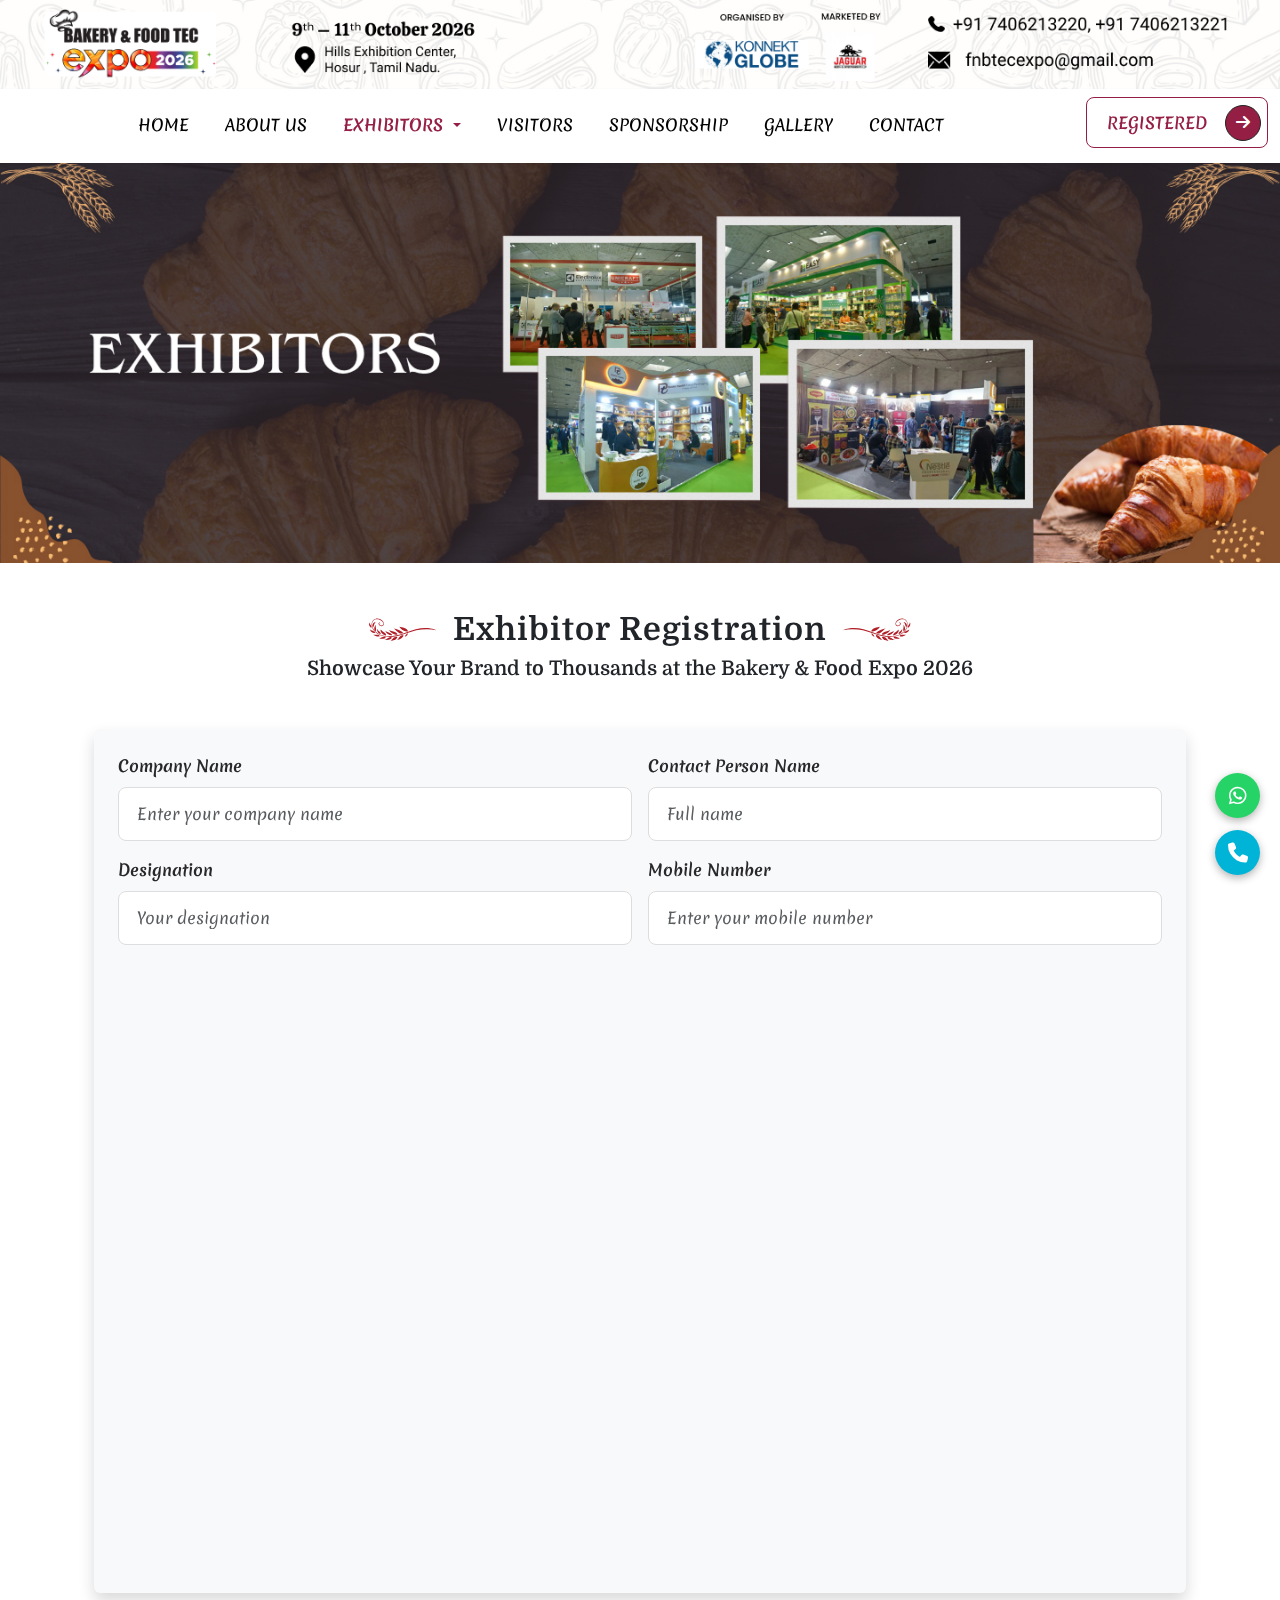
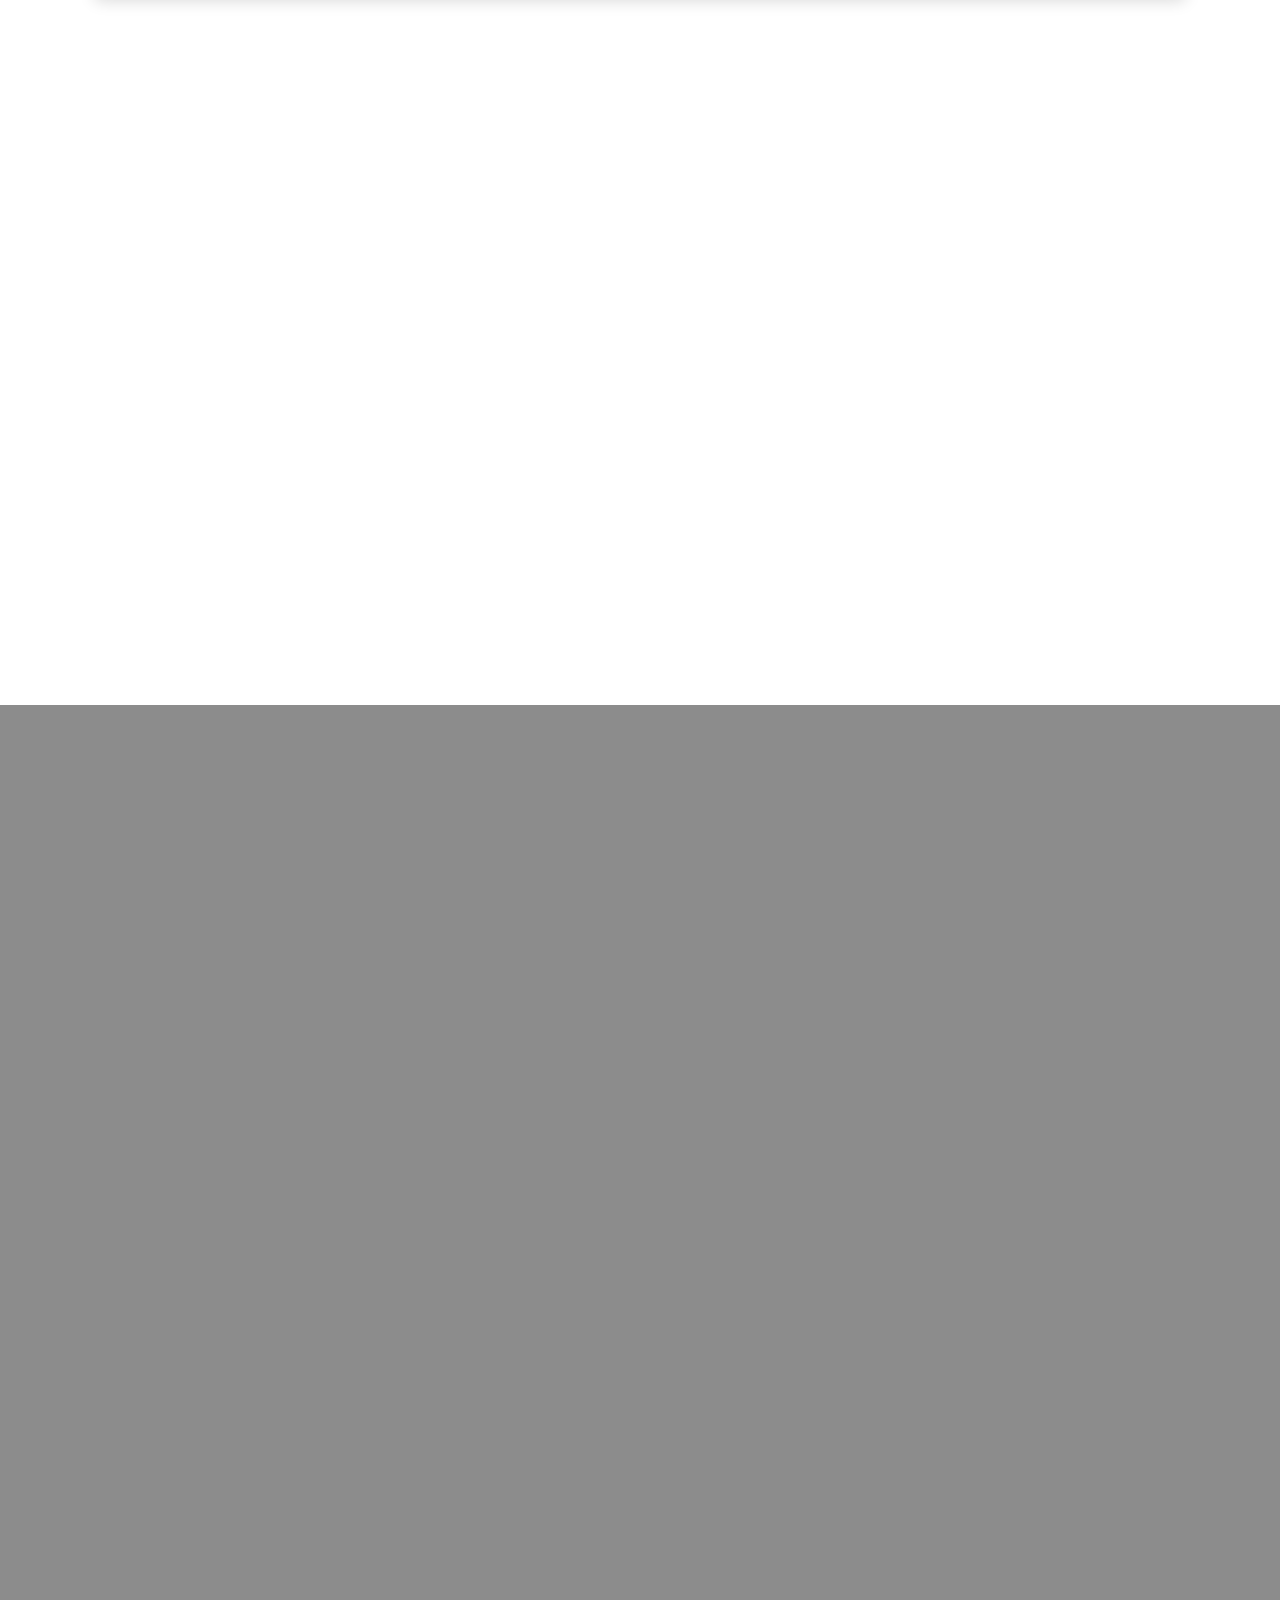
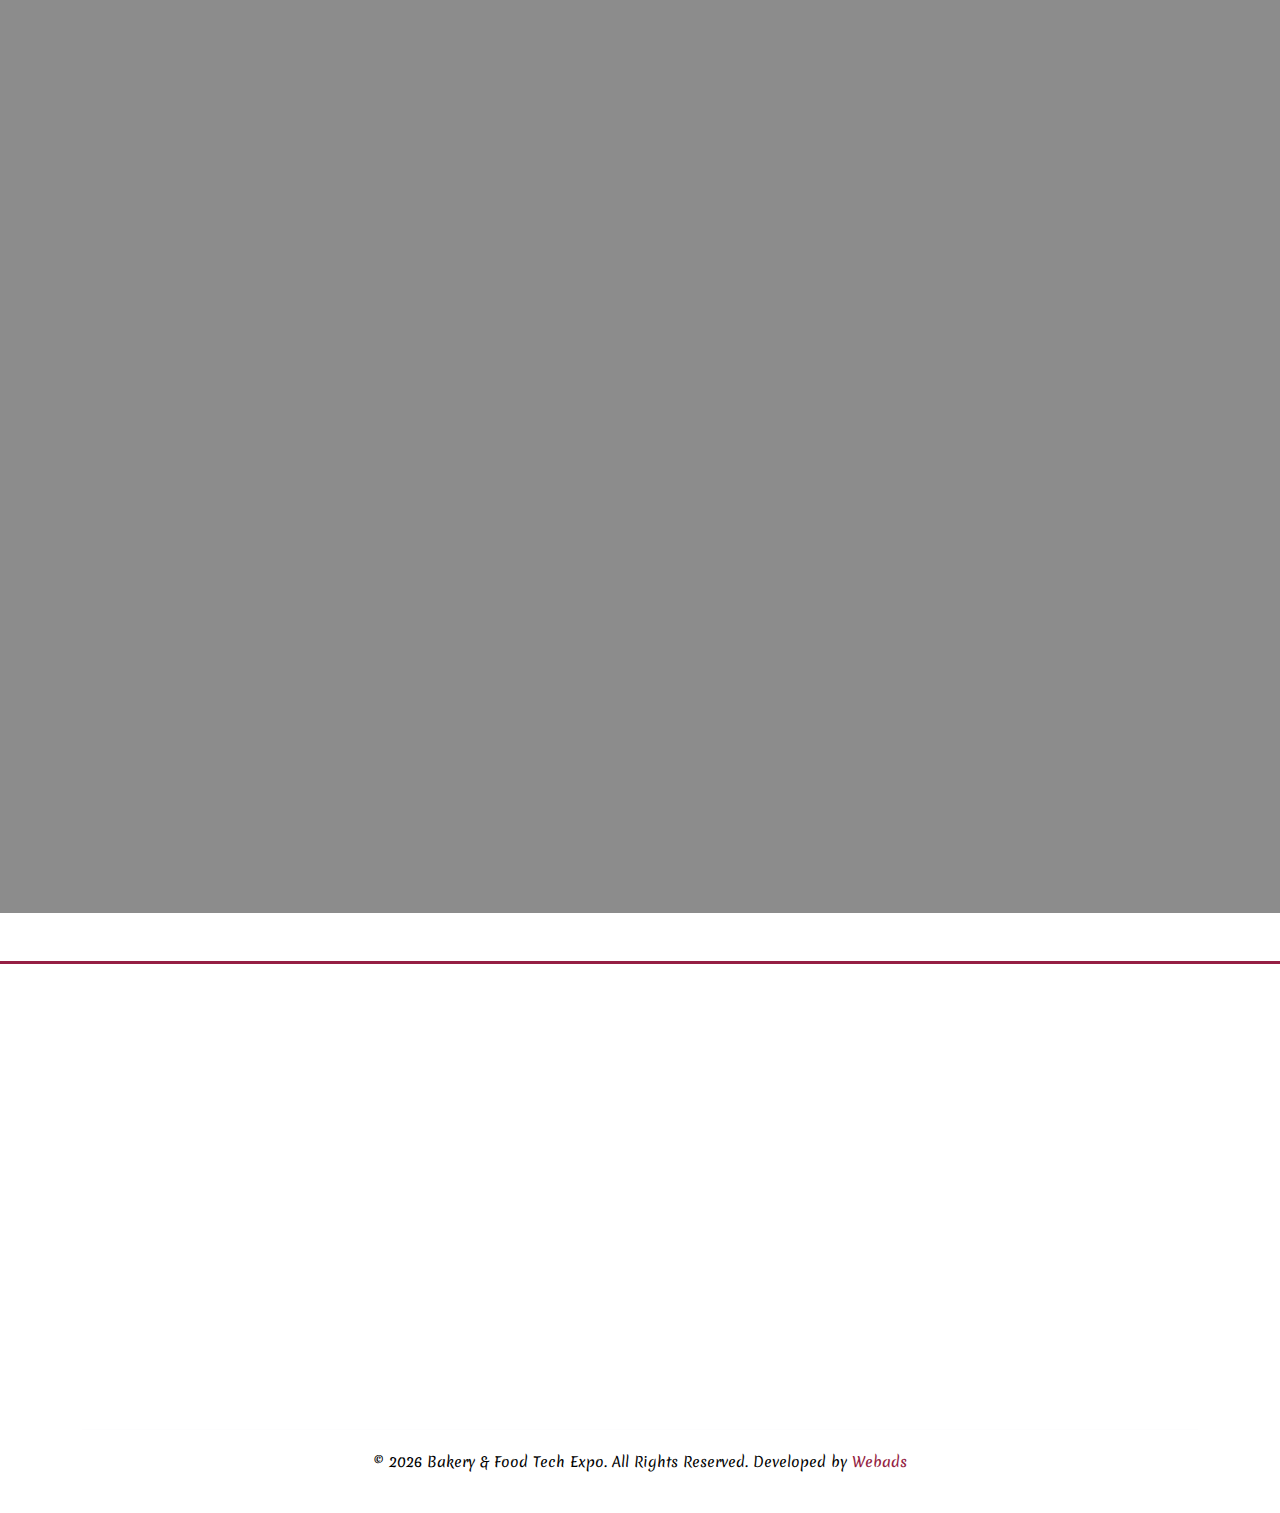
<file: exhibitors.html>
<!DOCTYPE html>
<html lang="en">
<head>
  <meta charset="UTF-8" />
  <meta name="viewport" content="width=device-width, initial-scale=1" />
  <title>Bakery and Food Tech Expo 2026</title>

  <!-- Favicon -->
  <link rel="icon" type="image/png" href="./asset/images/banner/bakerylogo.png" />

  <!-- Google Fonts -->
  <link href="https://fonts.googleapis.com/css?family=Merienda&display=swap" rel="stylesheet" />
  <link href="https://fonts.googleapis.com/css2?family=Domine:wght@400;700&family=Inter:wght@400;700;900&display=swap" rel="stylesheet" />

  <!-- Bootstrap CSS -->
  <link href="https://cdn.jsdelivr.net/npm/bootstrap@5.3.2/dist/css/bootstrap.min.css" rel="stylesheet" />

  <!-- Owl Carousel CSS -->
  <link rel="stylesheet" href="https://cdnjs.cloudflare.com/ajax/libs/OwlCarousel2/2.3.4/assets/owl.carousel.min.css" />
  <link rel="stylesheet" href="https://cdnjs.cloudflare.com/ajax/libs/OwlCarousel2/2.3.4/assets/owl.theme.default.min.css" />

  <!-- Font Awesome -->
  <link rel="stylesheet" href="https://cdnjs.cloudflare.com/ajax/libs/font-awesome/6.5.0/css/all.min.css" />

<!-- AOS CSS -->
<link href="https://cdn.jsdelivr.net/npm/aos@2.3.4/dist/aos.css" rel="stylesheet">
  <!-- Animate.css -->
  <link rel="stylesheet" href="https://cdnjs.cloudflare.com/ajax/libs/animate.css/4.1.1/animate.min.css" />

  <!-- Custom CSS -->
  <link rel="stylesheet" href="./asset/css/style.css" />
</head>
<body>

<!-- Bootstrap Navbar -->

<div class="top">
  <img src="./asset/images/banner/topnav.png" loading="lazy">
</div>
<!-- Navbar Start -->
<nav class="navbar navbar-expand-lg navbar-custom bg-white shadow-sm sticky-top">
  <div class="container-fluid d-flex align-items-center justify-content-between">

    <!-- Logo (Mobile Only, centered below 1080px) -->
    <a class="navbar-brand mobile-logo" href="index.html">
      <img src="./asset/images/logo.png" loading="lazy" alt="Bakery & Food Tech Expo" class="navbar-logo" style="height:70px;">
    </a>

    <!-- Hamburger (for mobile) -->
    <button class="navbar-toggler" type="button" data-bs-toggle="offcanvas" data-bs-target="#mobileMenu">
      <span class="navbar-toggler-icon"></span>
    </button>

    <!-- Desktop Menu -->
    <div class="collapse navbar-collapse justify-content-center d-none d-lg-block">
      <ul class="navbar-nav w-100 justify-content-center align-items-center">
        
        <!-- Left Menu -->
        <li class="nav-item"><a class="nav-link" href="index.html">HOME</a></li>
        <li class="nav-item"><a class="nav-link" href="about.html">ABOUT US</a></li>
        <!-- <li class="nav-item"><a class="nav-link active" href="exhibitors.html">EXHIBITORS</a></li> -->
        <!-- Dropdown: Exhibitors -->
        <li class="nav-item dropdown">
          <a class="nav-link active dropdown-toggle left-gap" href="#" id="exhibitorsDropdown" role="button" data-bs-toggle="dropdown" aria-expanded="false">
            EXHIBITORS
          </a>
          <ul class="dropdown-menu" aria-labelledby="exhibitorsDropdown">
            <li><a class="dropdown-item active" href="exhibitors.html">EXHIBITORS</a></li>
            <li><a class="dropdown-item" href="./asset/images/BAKERY AND FOOD TEC EXPO – 2026 FLOOR PLAN.pdf" target="_blank">FLOOR PLAN</a></li>
            <li><a class="dropdown-item" href="./asset/images/BAKERY AND FOOD TEC EXPO – 2026 PROFILE.pdf" target="_blank">BROCHURE</a></li>
          </ul>
        </li>
        
        <li class="nav-item"><a class="nav-link " href="visitors.html">VISITORS</a></li>
        <!-- Dropdown: Visitors -->
        <!-- <li class="nav-item dropdown">
          <a class="nav-link dropdown-toggle left-gap" href="#" id="visitorsDropdown" role="button" data-bs-toggle="dropdown" aria-expanded="false">
            VISITORS
          </a>
          <ul class="dropdown-menu" aria-labelledby="visitorsDropdown">
            <li><a class="dropdown-item" href="visitors.html">VISITORS</a></li>
            <li><a class="dropdown-item" href="./asset/images/BAKERY AND FOOD TEC EXPO – 2026 FLOOR PLAN.pdf" target="_blank">FLOOR PLAN</a></li>
            <li><a class="dropdown-item" href="./asset/images/BAKERY AND FOOD TEC EXPO – 2026 PROFILE.pdf" target="_blank">BROCHURE</a></li>
          </ul>
        </li> -->

        <li class="nav-item"><a class="nav-link" href="sponsorship.html">SPONSORSHIP</a></li>
        <li class="nav-item"><a class="nav-link" href="gallery.html">GALLERY</a></li>
        <li class="nav-item"><a class="nav-link" href="contact.html">CONTACT</a></li>
      </ul>
    </div>

    <!-- Right-side Button -->
    <div class="d-none d-lg-block">
      <a href="contact.html" class="btn-default  text-white  ms-3 rounded-3">REGISTERED</a>
    </div>
  </div>
</nav>
<!-- Navbar End -->

<!-- ===== Offcanvas Menu (Mobile) ===== -->
<div class="offcanvas offcanvas-end bg-white" tabindex="-1" id="mobileMenu" aria-labelledby="mobileMenuLabel">
  <div class="offcanvas-header justify-content-between align-items-center">
    <!-- Logo -->
    <a href="index.html" class="navbar-brand m-0">
      <img src="./asset/images/logo.png" alt="Bakery Expo Logo" style="height: 80px;" loading="lazy">
    </a>
    <!-- Close button -->
    <button type="button" class="btn-close" data-bs-dismiss="offcanvas" aria-label="Close"></button>
  </div>

  <div class="offcanvas-body">
    <ul class="navbar-nav text-center">
      <li class="nav-item"><a class="nav-link" href="index.html">HOME</a></li>
      <li class="nav-item"><a class="nav-link" href="about.html">ABOUT US</a></li>
      <li class="nav-item"><a class="nav-link active" href="exhibitors.html">EXHIBITORS</a></li>
      <li class="nav-item"><a class="nav-link" href="visitors.html">VISITORS</a></li>
      <li class="nav-item"><a class="nav-link" href="sponsorship.html">SPONSORSHIP</a></li>
      <li class="nav-item"><a class="nav-link" href="gallery.html">GALLERY</a></li>
      <li class="nav-item"><a class="nav-link" href="contact.html">CONTACT</a></li>
    </ul>

    <div class="text-center mt-4">
      <a href="contact.html" class="btn-default">REGISTERED</a>
    </div>
  </div>
</div>
<div class="preloader" id="preloader" role="status" aria-live="polite" aria-label="Loading Food & Bakery Expo website">
  <div class="preloader-inner">
    <div class="bakery-stage" aria-hidden="true">
      <div class="cup-base"></div>
      <div class="frosting">
        <span class="sprinkle s1"></span>
        <span class="sprinkle s2"></span>
        <span class="sprinkle s3"></span>
        <span class="sprinkle s4"></span>
        <span class="sprinkle s5"></span>
      </div>
      <div class="donut" aria-hidden="true"></div>
      <div class="steam" aria-hidden="true">
        <span></span><span></span><span></span>
      </div>
    </div>

    <h1>Food & Bakery Expo</h1>
    <p>Baking the future — loading…</p>
  </div>
</div>
<div class="page-header">
  <img src="./asset/images/banner/bakeryb1.jpg" loading="lazy">
</div>

<!-- ===== Exhibitor Registration Section ===== -->
<section class="exhibitor-register-section py-5">
  <div class="container">
    <!-- Main Title -->
<!-- Main Title End -->
  <div class="container">
  <!-- Main Title Start -->
<div class="main-title text-center mb-5" data-aos="fade-up">
  <h2 class="text-dark d-flex align-items-center justify-content-center gap-3 flex-wrap">
    <!-- Left SVG -->
<svg xmlns="http://www.w3.org/2000/svg" width="68" height="23" viewBox="0 0 68 23" fill="none"><path fill-rule="evenodd" clip-rule="evenodd" d="M13.2 1.97854C10.8 -0.321462 6.90001 -0.821462 4.40001 1.57854C2.00001 3.87854 2.30001 7.57854 3.70001 10.2785C3.80001 10.4785 3.90001 10.5785 4.00001 10.7785C4.00001 10.8785 4.10001 10.9785 4.10001 10.9785C5.60001 13.2785 7.80001 15.0785 10.2 16.2785C17.3 19.7785 27.1 18.8785 37.6 14.7785C46.4 11.3785 56.6 9.47854 67.3 11.6785C56.9 7.67854 47.5 10.0785 37 14.0785C25.5 18.4785 16.5 18.8785 10.4 15.7785C7.70001 14.3785 5.00001 12.1785 3.70001 9.27854C2.70001 6.97854 2.50001 3.67854 4.60001 1.87854C5.30001 1.27854 6.10001 0.878538 7.00001 0.778538C7.90001 0.578538 8.90001 0.578538 9.90001 0.878538C11.5 1.27854 13.2 2.47854 14 3.97854C14.3 4.47854 14.4 5.17854 14.2 5.67854C14.1 6.27854 13.6 6.77854 13.1 6.87854C11.9 7.17854 10.4 6.37854 10.2 5.17854C10.2 4.97854 10.2 4.77854 10.3 4.67854C10.4 4.57854 10.6 4.47854 10.8 4.57854C11 4.67854 11.1 4.77854 11.2 4.87854C11.3 4.67854 11.2 4.37854 11 4.17854C10.6 3.77854 9.90001 3.97854 9.70001 4.47854C9.40001 4.87854 9.50001 5.27854 9.60001 5.67854C9.90001 6.27854 10.3 6.77854 10.9 7.17854C11.8 7.67854 13.1 7.87854 14 7.17854C14.4 6.87854 14.6 6.47854 14.7 5.97854C14.9 5.37854 14.8 4.67854 14.6 4.07854C14.4 3.17854 13.8 2.57854 13.2 1.97854Z" fill="#B12028"></path><path fill-rule="evenodd" clip-rule="evenodd" d="M0.5 3.67847C0.3 4.27847 0.7 5.17847 1.1 5.77847C1.1 5.87847 1.2 5.87847 1.2 5.97847C1.3 5.97847 1.3 5.97847 1.3 6.07847C1.4 6.17847 1.5 6.27847 1.6 6.47847C1.8 6.67847 1.9 6.97847 2.1 7.17847C2.3 7.47847 2.4 7.67847 2.5 7.97847C2.6 8.17847 2.6 8.37847 2.6 8.57847C2.6 8.67847 2.6 8.77847 2.6 8.87847C2.6 9.07847 2.5 9.07847 2.3 9.07847C1.9 9.07847 1.7 8.87847 1.4 8.67847C1 8.27847 0.6 7.77847 0.4 7.17847C0.3 6.97847 0.2 6.77847 0.2 6.47847C0.1 6.27847 0.1 5.97847 0 5.77847C0 5.47847 0 5.27847 0 4.97847C0 4.77847 0.1 4.47847 0.1 4.27847C0.2 4.17847 0.3 3.97847 0.5 3.67847C0.4 3.67847 0.4 3.67847 0.5 3.67847Z" fill="#B12028"></path><path fill-rule="evenodd" clip-rule="evenodd" d="M32.1 16.9784C32.8 16.5784 33.7 16.4784 34.4 16.3784C34.3 19.6784 30.6 20.5784 28 21.4784C29.7 20.2784 30.2 17.8784 32.1 16.9784Z" fill="#B12028"></path><path fill-rule="evenodd" clip-rule="evenodd" d="M6.80002 4.0786C6.30002 4.2786 5.90002 4.3786 5.60002 4.8786C5.30002 5.2786 5.20002 5.7786 5.10002 6.2786C4.90002 6.9786 4.80002 7.6786 4.40002 8.2786C4.20002 8.5786 4.00002 8.4786 3.80002 8.2786C3.40002 7.8786 3.30002 7.2786 3.40002 6.6786C3.50002 6.0786 3.70002 5.5786 4.10002 5.0786C4.70002 4.3786 5.70002 3.5786 6.70002 3.9786C6.70002 4.0786 6.80002 4.0786 6.80002 4.0786Z" fill="#B12028"></path><path fill-rule="evenodd" clip-rule="evenodd" d="M10.7 17.2786C10.7 17.3786 10.7 17.3786 10.7 17.3786C10.4 17.7786 10 17.9786 9.50001 18.0786C9.00001 18.1786 8.50001 18.0786 8.00001 17.9786C6.70001 17.5786 5.40001 16.8786 4.20001 16.2786C4.90001 16.3786 5.70001 16.2786 6.40001 16.2786C7.10001 16.2786 7.90001 16.1786 8.60001 16.2786C9.00001 16.3786 9.30001 16.4786 9.60001 16.5786C9.90001 16.7786 10.2 16.9786 10.5 17.1786C10.6 17.1786 10.6 17.1786 10.7 17.2786C10.6 17.2786 10.6 17.2786 10.7 17.2786Z" fill="#B12028"></path><path fill-rule="evenodd" clip-rule="evenodd" d="M16.5 18.5785L16.6 18.6785C16.6 18.7785 16.6 18.7785 16.6 18.8785C16.4 19.4785 15.9 19.7785 15.3 19.9785C14 20.3785 12.7 20.3785 11.4 20.1785C11.2 20.1785 10.9 20.0785 10.7 20.0785C10.5 20.0785 10.3 19.9785 10.1 19.9785C11.3 19.6785 12.4 19.0785 13.6 18.5785C14.1 18.3785 14.7 18.2785 15.3 18.1785C15.4 18.2785 16.2 18.2785 16.5 18.5785Z" fill="#B12028"></path><path fill-rule="evenodd" clip-rule="evenodd" d="M8.19999 10.1785C8.19999 10.2785 8.19999 10.3785 8.19999 10.3785C8.19999 10.4785 8.19999 10.5785 8.29999 10.5785C8.39999 10.6785 8.39999 10.8785 8.49999 10.9785C8.59999 11.2785 8.79999 11.4785 8.99999 11.6785C9.39999 12.1785 9.89999 12.5785 10.4 12.9785C10.9 13.3785 11.3 13.8785 11.5 14.3785C11.6 14.5785 11.7 14.7785 11.7 15.0785C11.7 15.1785 11.7 15.1785 11.7 15.2785L11.6 15.3785C11.5 15.3785 11.4 15.3785 11.3 15.3785C10.5 15.2785 9.69999 14.7785 9.19999 14.1785C8.69999 13.5785 8.39999 12.9785 8.19999 12.1785C7.99999 11.5785 7.99999 10.8785 8.19999 10.1785Z" fill="#B12028"></path><path fill-rule="evenodd" clip-rule="evenodd" d="M7.1 6.27856C7 6.37856 6.9 6.57856 6.9 6.67856C6.9 6.77856 6.8 6.97856 6.8 7.07856C6.7 7.27856 6.7 7.57856 6.7 7.77856C6.7 8.27856 6.8 8.77856 6.9 9.37856C7.1 10.3786 7.2 11.3786 6.9 12.3786C6.9 12.3786 6.9 12.4786 6.8 12.4786C6.7 12.5786 6.4 12.3786 6.3 12.2786C6.1 12.1786 6 11.9786 5.8 11.8786C5.5 11.5786 5.3 11.1786 5.3 10.7786V10.6786C5.2 10.0786 5.3 9.47856 5.4 8.97856C5.6 8.27856 5.9 7.47856 6.4 6.87856C6.6 6.57856 6.8 6.47856 7.1 6.27856Z" fill="#B12028"></path><path fill-rule="evenodd" clip-rule="evenodd" d="M1 10.7786C1.3 11.0786 1.5 11.3786 1.8 11.5786C2.1 11.7786 2.5 11.9786 2.8 12.0786C3.4 12.2786 4 12.4786 4.6 12.7786C5.2 13.0786 5.8 13.4786 6.1 13.9786L6.2 14.0786C6.2 14.2786 6 14.3786 5.9 14.3786C4.8 14.6786 3.5 14.2786 2.6 13.5786C2.1 13.1786 1.8 12.7786 1.5 12.2786C1.3 11.9786 1 11.3786 1 10.7786Z" fill="#B12028"></path><path fill-rule="evenodd" clip-rule="evenodd" d="M11.8 11.0786C12.8 12.6786 14.7 13.3786 16 14.5786C20.6 19.8786 9.79998 15.1786 11.8 11.0786Z" fill="#B12028"></path><path fill-rule="evenodd" clip-rule="evenodd" d="M22.4 18.5785C22.6 18.6785 22.6 18.9785 22.6 19.1785C22.6 19.4785 22.5 19.6785 22.3 19.8785C22.2 20.0785 22 20.1785 21.8 20.2785C21.4 20.5785 21 20.7785 20.5 20.8785C20 21.0785 19.5 21.1785 18.9 21.2785C18.4 21.3785 17.9 21.4785 17.3 21.4785C16.9 21.4785 16.4 21.4785 16 21.4785C15.9 21.4785 15.7 21.4785 15.6 21.3785C15.7 21.3785 15.8 21.2785 15.9 21.2785C16 21.2785 16.1 21.1785 16.2 21.1785C16.4 21.0785 16.6 20.9785 16.8 20.8785C17.2 20.6785 17.6 20.4785 17.9 20.1785C18.6 19.6785 19.4 19.2785 20.2 18.8785C20.7 18.6785 21.3 18.4785 21.9 18.4785C22.2 18.5785 22.3 18.5785 22.4 18.5785Z" fill="#B12028"></path><path fill-rule="evenodd" clip-rule="evenodd" d="M23.2 16.5785C23.1 16.6785 23.1 16.6785 23.1 16.6785C21.6 16.7785 20.1 16.3785 18.8 15.4785C17.7 14.6785 16.8 13.6785 16.3 12.4785C17.7 13.3785 19.3 13.7785 20.8 14.4785C21.8 14.9785 22.6 15.5785 23.3 16.4785C23.2 16.4785 23.2 16.4785 23.2 16.5785Z" fill="#B12028"></path><path fill-rule="evenodd" clip-rule="evenodd" d="M28.3 18.6785C28.3 18.7785 28.3 18.7785 28.3 18.8785C27.9 19.6785 27.3 20.3785 26.6 20.8785C26.2 21.1785 25.7 21.3785 25.2 21.5785C24.7 21.7785 24.2 21.8785 23.7 22.0785C23.2 22.1785 22.7 22.2785 22.2 22.2785C22 22.2785 21.8 22.2785 21.6 22.2785L21.7 22.1785L21.8 22.0785C21.9 21.9785 22 21.9785 22.1 21.8785C22.3 21.6785 22.5 21.5785 22.6 21.3785C23 20.9785 23.3 20.5785 23.7 20.1785C24.1 19.7785 24.5 19.3785 24.9 19.0785C25.3 18.7785 25.7 18.4785 26.2 18.3785C26.9 18.1785 27.6 18.2785 28.3 18.5785C28.2 18.5785 28.2 18.5785 28.3 18.6785Z" fill="#B12028"></path><path fill-rule="evenodd" clip-rule="evenodd" d="M20.1 11.5786C22.2 12.7786 24.8 12.8786 26.9 14.0786C32.5 18.2786 22 16.0786 20.1 11.5786Z" fill="#B12028"></path><path fill-rule="evenodd" clip-rule="evenodd" d="M34.3 14.4785C30.2 16.8785 27.6 11.5785 24.5 9.97852C28 10.6785 31.9 11.4785 34.3 14.4785Z" fill="#B12028"></path><path fill-rule="evenodd" clip-rule="evenodd" d="M30.3 8.27856C33.1 8.87856 38.2 9.47856 39.1 12.7786C35.8 13.6786 32 11.1786 30.3 8.27856Z" fill="#B12028"></path><path fill-rule="evenodd" clip-rule="evenodd" d="M36 18.1785C36.1 16.5785 37.5 15.2785 38.9 14.6785C38.9 16.1785 37.3 17.8785 36 18.1785Z" fill="#B12028"></path></svg>

    <!-- Title Text -->
    <span>Exhibitor Registration</span>

    <!-- Right SVG -->
 <svg xmlns="http://www.w3.org/2000/svg" width="68" height="23" viewBox="0 0 68 23" fill="none"><path fill-rule="evenodd" clip-rule="evenodd" d="M54.1 1.97854C56.5 -0.321462 60.4 -0.821462 62.9 1.57854C65.3 3.87854 65 7.57854 63.6 10.2785C63.5 10.4785 63.4 10.5785 63.3 10.7785C63.3 10.8785 63.2 10.9785 63.2 10.9785C61.7 13.2785 59.5 15.0785 57.1 16.2785C50 19.7785 40.2 18.8785 29.7 14.7785C20.9 11.3785 10.7 9.47854 3.8147e-05 11.6785C10.4 7.67854 19.8 10.0785 30.3 14.0785C41.8 18.4785 50.8 18.8785 56.9 15.7785C59.6 14.3785 62.3 12.1785 63.6 9.27854C64.6 6.97854 64.8 3.67854 62.7 1.87854C62 1.27854 61.2 0.878538 60.3 0.778538C59.4 0.578538 58.4 0.578538 57.4 0.878538C55.8 1.27854 54.1 2.47854 53.3 3.97854C53 4.47854 52.9 5.17854 53.1 5.67854C53.2 6.27854 53.7 6.77854 54.2 6.87854C55.4 7.17854 56.9 6.37854 57.1 5.17854C57.1 4.97854 57.1 4.77854 57 4.67854C56.9 4.57854 56.7 4.47854 56.5 4.57854C56.3 4.67854 56.2 4.77854 56.1 4.87854C56 4.67854 56.1 4.37854 56.3 4.17854C56.7 3.77854 57.4 3.97854 57.6 4.47854C57.9 4.87854 57.8 5.27854 57.7 5.67854C57.4 6.27854 57 6.77854 56.4 7.17854C55.5 7.67854 54.2 7.87854 53.3 7.17854C52.9 6.87854 52.7 6.47854 52.6 5.97854C52.4 5.37854 52.5 4.67854 52.7 4.07854C52.9 3.17854 53.5 2.57854 54.1 1.97854Z" fill="#B12028"></path><path fill-rule="evenodd" clip-rule="evenodd" d="M66.8 3.67847C67 4.27847 66.6 5.17847 66.2 5.77847C66.2 5.87847 66.1 5.87847 66.1 5.97847C66 5.97847 66 5.97847 66 6.07847C65.9 6.17847 65.8 6.27847 65.7 6.47847C65.5 6.67847 65.4 6.97847 65.2 7.17847C65 7.47847 64.9 7.67847 64.8 7.97847C64.7 8.17847 64.7 8.37847 64.7 8.57847C64.7 8.67847 64.7 8.77847 64.7 8.87847C64.7 9.07847 64.8 9.07847 65 9.07847C65.4 9.07847 65.6 8.87847 65.9 8.67847C66.3 8.27847 66.7 7.77847 66.9 7.17847C67 6.97847 67.1 6.77847 67.1 6.47847C67.2 6.27847 67.2 5.97847 67.3 5.77847C67.3 5.47847 67.3 5.27847 67.3 4.97847C67.3 4.77847 67.2 4.47847 67.2 4.27847C67.1 4.17847 67 3.97847 66.8 3.67847C66.9 3.67847 66.9 3.67847 66.8 3.67847Z" fill="#B12028"></path><path fill-rule="evenodd" clip-rule="evenodd" d="M35.2001 16.9784C34.5001 16.5784 33.6 16.4784 32.9 16.3784C33 19.6784 36.7 20.5784 39.3 21.4784C37.6 20.2784 37.1001 17.8784 35.2001 16.9784Z" fill="#B12028"></path><path fill-rule="evenodd" clip-rule="evenodd" d="M60.5 4.0786C61 4.2786 61.4 4.3786 61.7 4.8786C62 5.2786 62.1 5.7786 62.2 6.2786C62.4 6.9786 62.5 7.6786 62.9 8.2786C63.1 8.5786 63.3 8.4786 63.5 8.2786C63.9 7.8786 64 7.2786 63.9 6.6786C63.8 6.0786 63.6 5.5786 63.2 5.0786C62.6 4.3786 61.6 3.5786 60.6 3.9786C60.6 4.0786 60.5 4.0786 60.5 4.0786Z" fill="#B12028"></path><path fill-rule="evenodd" clip-rule="evenodd" d="M56.6 17.2786C56.6 17.3786 56.6 17.3786 56.6 17.3786C56.9 17.7786 57.3 17.9786 57.8 18.0786C58.3 18.1786 58.8 18.0786 59.3 17.9786C60.6 17.5786 61.9 16.8786 63.1 16.2786C62.4 16.3786 61.6 16.2786 60.9 16.2786C60.2 16.2786 59.4 16.1786 58.7 16.2786C58.3 16.3786 58 16.4786 57.7 16.5786C57.4 16.7786 57.1 16.9786 56.8 17.1786C56.7 17.1786 56.7 17.1786 56.6 17.2786C56.7 17.2786 56.7 17.2786 56.6 17.2786Z" fill="#B12028"></path><path fill-rule="evenodd" clip-rule="evenodd" d="M50.8001 18.5785L50.7001 18.6785C50.7001 18.7785 50.7001 18.7785 50.7001 18.8785C50.9001 19.4785 51.4001 19.7785 52.0001 19.9785C53.3001 20.3785 54.6001 20.3785 55.9001 20.1785C56.1001 20.1785 56.4001 20.0785 56.6001 20.0785C56.8001 20.0785 57.0001 19.9785 57.2001 19.9785C56.0001 19.6785 54.9001 19.0785 53.7001 18.5785C53.2001 18.3785 52.6001 18.2785 52.0001 18.1785C51.9001 18.2785 51.1001 18.2785 50.8001 18.5785Z" fill="#B12028"></path><path fill-rule="evenodd" clip-rule="evenodd" d="M59.1001 10.1785C59.1001 10.2785 59.1001 10.3785 59.1001 10.3785C59.1001 10.4785 59.1001 10.5785 59.0001 10.5785C58.9001 10.6785 58.9001 10.8785 58.8001 10.9785C58.7001 11.2785 58.5001 11.4785 58.3001 11.6785C57.9001 12.1785 57.4001 12.5785 56.9001 12.9785C56.4001 13.3785 56.0001 13.8785 55.8001 14.3785C55.7001 14.5785 55.6001 14.7785 55.6001 15.0785C55.6001 15.1785 55.6001 15.1785 55.6001 15.2785L55.7001 15.3785C55.8001 15.3785 55.9001 15.3785 56.0001 15.3785C56.8001 15.2785 57.6001 14.7785 58.1001 14.1785C58.6001 13.5785 58.9001 12.9785 59.1001 12.1785C59.3001 11.5785 59.3001 10.8785 59.1001 10.1785Z" fill="#B12028"></path><path fill-rule="evenodd" clip-rule="evenodd" d="M60.2001 6.27856C60.3001 6.37856 60.4001 6.57856 60.4001 6.67856C60.4001 6.77856 60.5001 6.97856 60.5001 7.07856C60.6001 7.27856 60.6001 7.57856 60.6001 7.77856C60.6001 8.27856 60.5001 8.77856 60.4001 9.37856C60.2001 10.3786 60.1001 11.3786 60.4001 12.3786C60.4001 12.3786 60.4001 12.4786 60.5001 12.4786C60.6001 12.5786 60.9001 12.3786 61.0001 12.2786C61.2001 12.1786 61.3001 11.9786 61.5001 11.8786C61.8001 11.5786 62.0001 11.1786 62.0001 10.7786V10.6786C62.1001 10.0786 62.0001 9.47856 61.9001 8.97856C61.7001 8.27856 61.4001 7.47856 60.9001 6.87856C60.7001 6.57856 60.5001 6.47856 60.2001 6.27856Z" fill="#B12028"></path><path fill-rule="evenodd" clip-rule="evenodd" d="M66.3 10.7786C66 11.0786 65.8 11.3786 65.5 11.5786C65.2 11.7786 64.8 11.9786 64.5 12.0786C63.9 12.2786 63.3 12.4786 62.7 12.7786C62.1 13.0786 61.5 13.4786 61.2 13.9786L61.1 14.0786C61.1 14.2786 61.3 14.3786 61.4 14.3786C62.5 14.6786 63.8 14.2786 64.7 13.5786C65.2 13.1786 65.5 12.7786 65.8 12.2786C66 11.9786 66.3 11.3786 66.3 10.7786Z" fill="#B12028"></path><path fill-rule="evenodd" clip-rule="evenodd" d="M55.5001 11.0786C54.5001 12.6786 52.6001 13.3786 51.3001 14.5786C46.7001 19.8786 57.5001 15.1786 55.5001 11.0786Z" fill="#B12028"></path><path fill-rule="evenodd" clip-rule="evenodd" d="M44.9001 18.5785C44.7001 18.6785 44.7001 18.9785 44.7001 19.1785C44.7001 19.4785 44.8001 19.6785 45.0001 19.8785C45.1001 20.0785 45.3001 20.1785 45.5001 20.2785C45.9001 20.5785 46.3001 20.7785 46.8001 20.8785C47.3001 21.0785 47.8001 21.1785 48.4001 21.2785C48.9001 21.3785 49.4001 21.4785 50.0001 21.4785C50.4001 21.4785 50.9001 21.4785 51.3001 21.4785C51.4001 21.4785 51.6001 21.4785 51.7001 21.3785C51.6001 21.3785 51.5001 21.2785 51.4001 21.2785C51.3001 21.2785 51.2001 21.1785 51.1001 21.1785C50.9001 21.0785 50.7001 20.9785 50.5001 20.8785C50.1001 20.6785 49.7001 20.4785 49.4001 20.1785C48.7001 19.6785 47.9001 19.2785 47.1001 18.8785C46.6001 18.6785 46.0001 18.4785 45.4001 18.4785C45.1001 18.5785 45.0001 18.5785 44.9001 18.5785Z" fill="#B12028"></path><path fill-rule="evenodd" clip-rule="evenodd" d="M44.1001 16.5785C44.2001 16.6785 44.2001 16.6785 44.2001 16.6785C45.7001 16.7785 47.2001 16.3785 48.5001 15.4785C49.6001 14.6785 50.5001 13.6785 51.0001 12.4785C49.6001 13.3785 48.0001 13.7785 46.5001 14.4785C45.5001 14.9785 44.7001 15.5785 44.0001 16.4785C44.1001 16.4785 44.1001 16.4785 44.1001 16.5785Z" fill="#B12028"></path><path fill-rule="evenodd" clip-rule="evenodd" d="M39.0001 18.6785C39.0001 18.7785 39.0001 18.7785 39.0001 18.8785C39.4001 19.6785 40.0001 20.3785 40.7001 20.8785C41.1001 21.1785 41.6001 21.3785 42.1001 21.5785C42.6001 21.7785 43.1001 21.8785 43.6001 22.0785C44.1001 22.1785 44.6001 22.2785 45.1001 22.2785C45.3001 22.2785 45.5001 22.2785 45.7001 22.2785L45.6001 22.1785L45.5001 22.0785C45.4001 21.9785 45.3001 21.9785 45.2001 21.8785C45.0001 21.6785 44.8001 21.5785 44.7001 21.3785C44.3001 20.9785 44.0001 20.5785 43.6001 20.1785C43.2001 19.7785 42.8001 19.3785 42.4001 19.0785C42.0001 18.7785 41.6001 18.4785 41.1001 18.3785C40.4001 18.1785 39.7001 18.2785 39.0001 18.5785C39.1001 18.5785 39.1001 18.5785 39.0001 18.6785Z" fill="#B12028"></path><path fill-rule="evenodd" clip-rule="evenodd" d="M47.2001 11.5786C45.1001 12.7786 42.5001 12.8786 40.4001 14.0786C34.8001 18.2786 45.3001 16.0786 47.2001 11.5786Z" fill="#B12028"></path><path fill-rule="evenodd" clip-rule="evenodd" d="M33 14.4785C37.1 16.8785 39.7 11.5785 42.8 9.97852C39.3 10.6785 35.4 11.4785 33 14.4785Z" fill="#B12028"></path><path fill-rule="evenodd" clip-rule="evenodd" d="M37.0001 8.27856C34.2001 8.87856 29.1001 9.47856 28.2001 12.7786C31.5001 13.6786 35.3001 11.1786 37.0001 8.27856Z" fill="#B12028"></path><path fill-rule="evenodd" clip-rule="evenodd" d="M31.3 18.1785C31.2 16.5785 29.8 15.2785 28.4 14.6785C28.4 16.1785 30 17.8785 31.3 18.1785Z" fill="#B12028"></path></svg>
  </h2>
  <h5 class="text-dark text-center">  Showcase Your Brand to Thousands at the <span>Bakery & Food Expo 2026</h5>
</div>

    <!-- Registration Form -->
<form action="https://formsubmit.co/abianu632@gmail.com" method="POST"  id="exhibitor-form" class="p-4 shadow rounded bg-light">
    <!-- Required for FormSubmit -->
  <input type="hidden" name="_captcha" value="false">
  <input type="hidden" name="_template" value="table">
  <div class="row g-3">

    <div class="col-md-6" data-aos="fade-up" data-aos-delay="100">
      <label class="form-label fw-bold">Company Name</label>
      <input type="text" name="company" class="form-control" placeholder="Enter your company name" required />
    </div>

    <div class="col-md-6" data-aos="fade-up" data-aos-delay="200">
      <label class="form-label fw-bold">Contact Person Name</label>
      <input type="text" name="contact_person" class="form-control" placeholder="Full name" required />
    </div>

    <div class="col-md-6" data-aos="fade-up" data-aos-delay="300">
      <label class="form-label fw-bold">Designation</label>
      <input type="text" name="designation" class="form-control" placeholder="Your designation" />
    </div>

    <div class="col-md-6" data-aos="fade-up" data-aos-delay="400">
      <label class="form-label fw-bold">Mobile Number</label>
      <input type="tel" name="phone" class="form-control" placeholder="Enter your mobile number" required />
    </div>

    <div class="col-md-6" data-aos="fade-up" data-aos-delay="500">
      <label class="form-label fw-bold">Email ID</label>
      <input type="email" name="email" class="form-control" placeholder="example@email.com" required />
    </div>

    <div class="col-md-6" data-aos="fade-up" data-aos-delay="600">
      <label class="form-label fw-bold">Website</label>
      <input type="url" name="website" class="form-control" placeholder="https://yourcompany.com" />
    </div>

    <div class="col-12" data-aos="fade-up" data-aos-delay="700">
      <label class="form-label fw-bold">Products / Services of Your Company</label>
      <textarea name="products" rows="2" class="form-control" placeholder="List your products/services"></textarea>
    </div>

    <div class="col-md-6" data-aos="fade-up" data-aos-delay="800">
      <label class="form-label fw-bold">Bare Space / Shell Space</label>
      <select id="spaceType" name="spaceType" class="form-select" required>
        <option value="">Choose...</option>
        <option value="Bare Space">Bare Space</option>
        <option value="Shell Space">Shell Space</option>
      </select>
    </div>

    <div class="col-md-6" data-aos="fade-up" data-aos-delay="900">
      <label class="form-label fw-bold">Preferred Stall Area (in Sq. Mtr.)</label>
      <input type="text" id="stallArea" name="stallArea" class="form-control" placeholder="e.g., 9, 18, 27,36" />
    </div>

    <div class="col-12" data-aos="fade-up" data-aos-delay="1000">
      <label class="form-label fw-bold">Address</label>
      <textarea name="address" rows="2" class="form-control" placeholder="Full address"></textarea>
    </div>

    <div class="col-12 text-center mt-4" data-aos="fade-up" data-aos-delay="1100">
      <button type="submit" class="btn-default">Register Now</button>
    </div>

  </div>
</form>
  </div>
</section>

<!-- ===== Exhibitor Form Script ===== -->
<script>
document.getElementById("exhibitor-form").addEventListener("submit", function (e) {
    // e.preventDefault(); // stop submission only for validation/alert

    alert("🎉 Thank you for registering as an exhibitor! Our team will contact you shortly.");

    // Submit the form to FormSubmit AFTER alert
    setTimeout(() => {
        this.submit();   // real submission happens here
        this.reset();    // clear fields after sending
    }, 200);
});
</script>

<section class="top-section">
  <div class="container">
    <div class="content" data-aos="fade-up" data-aos-duration="1000">
      <h1>
        <span class="highlight" data-aos="zoom-in" data-aos-delay="200">The Bakery & Food Tec Expo 2026</span>, Showcase. Connect. Grow.
      </h1>
      <p class="subtext" data-aos="fade-up" data-aos-delay="400">
        Showcase your products, connect with industry leaders, and expand your business in the bakery, food processing, and hospitality sectors.
      </p>
      <p data-aos="fade-up" data-aos-delay="600">
        Participate in a high-impact event that brings together top manufacturers, suppliers, and innovators. 
        Engage directly with key buyers, decision-makers, and distributors from across India and beyond. 
        Whether launching new machinery or expanding market presence, this expo ensures maximum visibility and business growth.
      </p>
      <a href="#exhibitor-form" class="btn-default" data-aos="fade-up" data-aos-delay="800">Register Now</a>
    </div>

    <div class="images">
      <!-- Lazy load images -->
      <img src="./asset/images/echibit1.jpg" 
           alt="Main Exhibition" 
           class="main-image" 
           loading="lazy" 
           data-aos="fade-down" data-aos-duration="1200">
      <img src="./asset/images/exhibit2.jpg" 
           alt="Agri Field" 
           class="small-image" 
           loading="lazy" 
           data-aos="fade-left" data-aos-duration="1200" 
           data-aos-delay="300">
    </div>
  </div>
</section>


<!-- Main Title Start -->
<div class="main-title text-center mb-5" data-aos="fade-up">
  <h2 class="text-dark d-flex align-items-center justify-content-center gap-3 flex-wrap">
    <!-- Left SVG -->
<svg xmlns="http://www.w3.org/2000/svg" width="68" height="23" viewBox="0 0 68 23" fill="none"><path fill-rule="evenodd" clip-rule="evenodd" d="M13.2 1.97854C10.8 -0.321462 6.90001 -0.821462 4.40001 1.57854C2.00001 3.87854 2.30001 7.57854 3.70001 10.2785C3.80001 10.4785 3.90001 10.5785 4.00001 10.7785C4.00001 10.8785 4.10001 10.9785 4.10001 10.9785C5.60001 13.2785 7.80001 15.0785 10.2 16.2785C17.3 19.7785 27.1 18.8785 37.6 14.7785C46.4 11.3785 56.6 9.47854 67.3 11.6785C56.9 7.67854 47.5 10.0785 37 14.0785C25.5 18.4785 16.5 18.8785 10.4 15.7785C7.70001 14.3785 5.00001 12.1785 3.70001 9.27854C2.70001 6.97854 2.50001 3.67854 4.60001 1.87854C5.30001 1.27854 6.10001 0.878538 7.00001 0.778538C7.90001 0.578538 8.90001 0.578538 9.90001 0.878538C11.5 1.27854 13.2 2.47854 14 3.97854C14.3 4.47854 14.4 5.17854 14.2 5.67854C14.1 6.27854 13.6 6.77854 13.1 6.87854C11.9 7.17854 10.4 6.37854 10.2 5.17854C10.2 4.97854 10.2 4.77854 10.3 4.67854C10.4 4.57854 10.6 4.47854 10.8 4.57854C11 4.67854 11.1 4.77854 11.2 4.87854C11.3 4.67854 11.2 4.37854 11 4.17854C10.6 3.77854 9.90001 3.97854 9.70001 4.47854C9.40001 4.87854 9.50001 5.27854 9.60001 5.67854C9.90001 6.27854 10.3 6.77854 10.9 7.17854C11.8 7.67854 13.1 7.87854 14 7.17854C14.4 6.87854 14.6 6.47854 14.7 5.97854C14.9 5.37854 14.8 4.67854 14.6 4.07854C14.4 3.17854 13.8 2.57854 13.2 1.97854Z" fill="#B12028"></path><path fill-rule="evenodd" clip-rule="evenodd" d="M0.5 3.67847C0.3 4.27847 0.7 5.17847 1.1 5.77847C1.1 5.87847 1.2 5.87847 1.2 5.97847C1.3 5.97847 1.3 5.97847 1.3 6.07847C1.4 6.17847 1.5 6.27847 1.6 6.47847C1.8 6.67847 1.9 6.97847 2.1 7.17847C2.3 7.47847 2.4 7.67847 2.5 7.97847C2.6 8.17847 2.6 8.37847 2.6 8.57847C2.6 8.67847 2.6 8.77847 2.6 8.87847C2.6 9.07847 2.5 9.07847 2.3 9.07847C1.9 9.07847 1.7 8.87847 1.4 8.67847C1 8.27847 0.6 7.77847 0.4 7.17847C0.3 6.97847 0.2 6.77847 0.2 6.47847C0.1 6.27847 0.1 5.97847 0 5.77847C0 5.47847 0 5.27847 0 4.97847C0 4.77847 0.1 4.47847 0.1 4.27847C0.2 4.17847 0.3 3.97847 0.5 3.67847C0.4 3.67847 0.4 3.67847 0.5 3.67847Z" fill="#B12028"></path><path fill-rule="evenodd" clip-rule="evenodd" d="M32.1 16.9784C32.8 16.5784 33.7 16.4784 34.4 16.3784C34.3 19.6784 30.6 20.5784 28 21.4784C29.7 20.2784 30.2 17.8784 32.1 16.9784Z" fill="#B12028"></path><path fill-rule="evenodd" clip-rule="evenodd" d="M6.80002 4.0786C6.30002 4.2786 5.90002 4.3786 5.60002 4.8786C5.30002 5.2786 5.20002 5.7786 5.10002 6.2786C4.90002 6.9786 4.80002 7.6786 4.40002 8.2786C4.20002 8.5786 4.00002 8.4786 3.80002 8.2786C3.40002 7.8786 3.30002 7.2786 3.40002 6.6786C3.50002 6.0786 3.70002 5.5786 4.10002 5.0786C4.70002 4.3786 5.70002 3.5786 6.70002 3.9786C6.70002 4.0786 6.80002 4.0786 6.80002 4.0786Z" fill="#B12028"></path><path fill-rule="evenodd" clip-rule="evenodd" d="M10.7 17.2786C10.7 17.3786 10.7 17.3786 10.7 17.3786C10.4 17.7786 10 17.9786 9.50001 18.0786C9.00001 18.1786 8.50001 18.0786 8.00001 17.9786C6.70001 17.5786 5.40001 16.8786 4.20001 16.2786C4.90001 16.3786 5.70001 16.2786 6.40001 16.2786C7.10001 16.2786 7.90001 16.1786 8.60001 16.2786C9.00001 16.3786 9.30001 16.4786 9.60001 16.5786C9.90001 16.7786 10.2 16.9786 10.5 17.1786C10.6 17.1786 10.6 17.1786 10.7 17.2786C10.6 17.2786 10.6 17.2786 10.7 17.2786Z" fill="#B12028"></path><path fill-rule="evenodd" clip-rule="evenodd" d="M16.5 18.5785L16.6 18.6785C16.6 18.7785 16.6 18.7785 16.6 18.8785C16.4 19.4785 15.9 19.7785 15.3 19.9785C14 20.3785 12.7 20.3785 11.4 20.1785C11.2 20.1785 10.9 20.0785 10.7 20.0785C10.5 20.0785 10.3 19.9785 10.1 19.9785C11.3 19.6785 12.4 19.0785 13.6 18.5785C14.1 18.3785 14.7 18.2785 15.3 18.1785C15.4 18.2785 16.2 18.2785 16.5 18.5785Z" fill="#B12028"></path><path fill-rule="evenodd" clip-rule="evenodd" d="M8.19999 10.1785C8.19999 10.2785 8.19999 10.3785 8.19999 10.3785C8.19999 10.4785 8.19999 10.5785 8.29999 10.5785C8.39999 10.6785 8.39999 10.8785 8.49999 10.9785C8.59999 11.2785 8.79999 11.4785 8.99999 11.6785C9.39999 12.1785 9.89999 12.5785 10.4 12.9785C10.9 13.3785 11.3 13.8785 11.5 14.3785C11.6 14.5785 11.7 14.7785 11.7 15.0785C11.7 15.1785 11.7 15.1785 11.7 15.2785L11.6 15.3785C11.5 15.3785 11.4 15.3785 11.3 15.3785C10.5 15.2785 9.69999 14.7785 9.19999 14.1785C8.69999 13.5785 8.39999 12.9785 8.19999 12.1785C7.99999 11.5785 7.99999 10.8785 8.19999 10.1785Z" fill="#B12028"></path><path fill-rule="evenodd" clip-rule="evenodd" d="M7.1 6.27856C7 6.37856 6.9 6.57856 6.9 6.67856C6.9 6.77856 6.8 6.97856 6.8 7.07856C6.7 7.27856 6.7 7.57856 6.7 7.77856C6.7 8.27856 6.8 8.77856 6.9 9.37856C7.1 10.3786 7.2 11.3786 6.9 12.3786C6.9 12.3786 6.9 12.4786 6.8 12.4786C6.7 12.5786 6.4 12.3786 6.3 12.2786C6.1 12.1786 6 11.9786 5.8 11.8786C5.5 11.5786 5.3 11.1786 5.3 10.7786V10.6786C5.2 10.0786 5.3 9.47856 5.4 8.97856C5.6 8.27856 5.9 7.47856 6.4 6.87856C6.6 6.57856 6.8 6.47856 7.1 6.27856Z" fill="#B12028"></path><path fill-rule="evenodd" clip-rule="evenodd" d="M1 10.7786C1.3 11.0786 1.5 11.3786 1.8 11.5786C2.1 11.7786 2.5 11.9786 2.8 12.0786C3.4 12.2786 4 12.4786 4.6 12.7786C5.2 13.0786 5.8 13.4786 6.1 13.9786L6.2 14.0786C6.2 14.2786 6 14.3786 5.9 14.3786C4.8 14.6786 3.5 14.2786 2.6 13.5786C2.1 13.1786 1.8 12.7786 1.5 12.2786C1.3 11.9786 1 11.3786 1 10.7786Z" fill="#B12028"></path><path fill-rule="evenodd" clip-rule="evenodd" d="M11.8 11.0786C12.8 12.6786 14.7 13.3786 16 14.5786C20.6 19.8786 9.79998 15.1786 11.8 11.0786Z" fill="#B12028"></path><path fill-rule="evenodd" clip-rule="evenodd" d="M22.4 18.5785C22.6 18.6785 22.6 18.9785 22.6 19.1785C22.6 19.4785 22.5 19.6785 22.3 19.8785C22.2 20.0785 22 20.1785 21.8 20.2785C21.4 20.5785 21 20.7785 20.5 20.8785C20 21.0785 19.5 21.1785 18.9 21.2785C18.4 21.3785 17.9 21.4785 17.3 21.4785C16.9 21.4785 16.4 21.4785 16 21.4785C15.9 21.4785 15.7 21.4785 15.6 21.3785C15.7 21.3785 15.8 21.2785 15.9 21.2785C16 21.2785 16.1 21.1785 16.2 21.1785C16.4 21.0785 16.6 20.9785 16.8 20.8785C17.2 20.6785 17.6 20.4785 17.9 20.1785C18.6 19.6785 19.4 19.2785 20.2 18.8785C20.7 18.6785 21.3 18.4785 21.9 18.4785C22.2 18.5785 22.3 18.5785 22.4 18.5785Z" fill="#B12028"></path><path fill-rule="evenodd" clip-rule="evenodd" d="M23.2 16.5785C23.1 16.6785 23.1 16.6785 23.1 16.6785C21.6 16.7785 20.1 16.3785 18.8 15.4785C17.7 14.6785 16.8 13.6785 16.3 12.4785C17.7 13.3785 19.3 13.7785 20.8 14.4785C21.8 14.9785 22.6 15.5785 23.3 16.4785C23.2 16.4785 23.2 16.4785 23.2 16.5785Z" fill="#B12028"></path><path fill-rule="evenodd" clip-rule="evenodd" d="M28.3 18.6785C28.3 18.7785 28.3 18.7785 28.3 18.8785C27.9 19.6785 27.3 20.3785 26.6 20.8785C26.2 21.1785 25.7 21.3785 25.2 21.5785C24.7 21.7785 24.2 21.8785 23.7 22.0785C23.2 22.1785 22.7 22.2785 22.2 22.2785C22 22.2785 21.8 22.2785 21.6 22.2785L21.7 22.1785L21.8 22.0785C21.9 21.9785 22 21.9785 22.1 21.8785C22.3 21.6785 22.5 21.5785 22.6 21.3785C23 20.9785 23.3 20.5785 23.7 20.1785C24.1 19.7785 24.5 19.3785 24.9 19.0785C25.3 18.7785 25.7 18.4785 26.2 18.3785C26.9 18.1785 27.6 18.2785 28.3 18.5785C28.2 18.5785 28.2 18.5785 28.3 18.6785Z" fill="#B12028"></path><path fill-rule="evenodd" clip-rule="evenodd" d="M20.1 11.5786C22.2 12.7786 24.8 12.8786 26.9 14.0786C32.5 18.2786 22 16.0786 20.1 11.5786Z" fill="#B12028"></path><path fill-rule="evenodd" clip-rule="evenodd" d="M34.3 14.4785C30.2 16.8785 27.6 11.5785 24.5 9.97852C28 10.6785 31.9 11.4785 34.3 14.4785Z" fill="#B12028"></path><path fill-rule="evenodd" clip-rule="evenodd" d="M30.3 8.27856C33.1 8.87856 38.2 9.47856 39.1 12.7786C35.8 13.6786 32 11.1786 30.3 8.27856Z" fill="#B12028"></path><path fill-rule="evenodd" clip-rule="evenodd" d="M36 18.1785C36.1 16.5785 37.5 15.2785 38.9 14.6785C38.9 16.1785 37.3 17.8785 36 18.1785Z" fill="#B12028"></path></svg>

    <!-- Title Text -->
    <span>Exhibitors List</span>

    <!-- Right SVG -->
 <svg xmlns="http://www.w3.org/2000/svg" width="68" height="23" viewBox="0 0 68 23" fill="none"><path fill-rule="evenodd" clip-rule="evenodd" d="M54.1 1.97854C56.5 -0.321462 60.4 -0.821462 62.9 1.57854C65.3 3.87854 65 7.57854 63.6 10.2785C63.5 10.4785 63.4 10.5785 63.3 10.7785C63.3 10.8785 63.2 10.9785 63.2 10.9785C61.7 13.2785 59.5 15.0785 57.1 16.2785C50 19.7785 40.2 18.8785 29.7 14.7785C20.9 11.3785 10.7 9.47854 3.8147e-05 11.6785C10.4 7.67854 19.8 10.0785 30.3 14.0785C41.8 18.4785 50.8 18.8785 56.9 15.7785C59.6 14.3785 62.3 12.1785 63.6 9.27854C64.6 6.97854 64.8 3.67854 62.7 1.87854C62 1.27854 61.2 0.878538 60.3 0.778538C59.4 0.578538 58.4 0.578538 57.4 0.878538C55.8 1.27854 54.1 2.47854 53.3 3.97854C53 4.47854 52.9 5.17854 53.1 5.67854C53.2 6.27854 53.7 6.77854 54.2 6.87854C55.4 7.17854 56.9 6.37854 57.1 5.17854C57.1 4.97854 57.1 4.77854 57 4.67854C56.9 4.57854 56.7 4.47854 56.5 4.57854C56.3 4.67854 56.2 4.77854 56.1 4.87854C56 4.67854 56.1 4.37854 56.3 4.17854C56.7 3.77854 57.4 3.97854 57.6 4.47854C57.9 4.87854 57.8 5.27854 57.7 5.67854C57.4 6.27854 57 6.77854 56.4 7.17854C55.5 7.67854 54.2 7.87854 53.3 7.17854C52.9 6.87854 52.7 6.47854 52.6 5.97854C52.4 5.37854 52.5 4.67854 52.7 4.07854C52.9 3.17854 53.5 2.57854 54.1 1.97854Z" fill="#B12028"></path><path fill-rule="evenodd" clip-rule="evenodd" d="M66.8 3.67847C67 4.27847 66.6 5.17847 66.2 5.77847C66.2 5.87847 66.1 5.87847 66.1 5.97847C66 5.97847 66 5.97847 66 6.07847C65.9 6.17847 65.8 6.27847 65.7 6.47847C65.5 6.67847 65.4 6.97847 65.2 7.17847C65 7.47847 64.9 7.67847 64.8 7.97847C64.7 8.17847 64.7 8.37847 64.7 8.57847C64.7 8.67847 64.7 8.77847 64.7 8.87847C64.7 9.07847 64.8 9.07847 65 9.07847C65.4 9.07847 65.6 8.87847 65.9 8.67847C66.3 8.27847 66.7 7.77847 66.9 7.17847C67 6.97847 67.1 6.77847 67.1 6.47847C67.2 6.27847 67.2 5.97847 67.3 5.77847C67.3 5.47847 67.3 5.27847 67.3 4.97847C67.3 4.77847 67.2 4.47847 67.2 4.27847C67.1 4.17847 67 3.97847 66.8 3.67847C66.9 3.67847 66.9 3.67847 66.8 3.67847Z" fill="#B12028"></path><path fill-rule="evenodd" clip-rule="evenodd" d="M35.2001 16.9784C34.5001 16.5784 33.6 16.4784 32.9 16.3784C33 19.6784 36.7 20.5784 39.3 21.4784C37.6 20.2784 37.1001 17.8784 35.2001 16.9784Z" fill="#B12028"></path><path fill-rule="evenodd" clip-rule="evenodd" d="M60.5 4.0786C61 4.2786 61.4 4.3786 61.7 4.8786C62 5.2786 62.1 5.7786 62.2 6.2786C62.4 6.9786 62.5 7.6786 62.9 8.2786C63.1 8.5786 63.3 8.4786 63.5 8.2786C63.9 7.8786 64 7.2786 63.9 6.6786C63.8 6.0786 63.6 5.5786 63.2 5.0786C62.6 4.3786 61.6 3.5786 60.6 3.9786C60.6 4.0786 60.5 4.0786 60.5 4.0786Z" fill="#B12028"></path><path fill-rule="evenodd" clip-rule="evenodd" d="M56.6 17.2786C56.6 17.3786 56.6 17.3786 56.6 17.3786C56.9 17.7786 57.3 17.9786 57.8 18.0786C58.3 18.1786 58.8 18.0786 59.3 17.9786C60.6 17.5786 61.9 16.8786 63.1 16.2786C62.4 16.3786 61.6 16.2786 60.9 16.2786C60.2 16.2786 59.4 16.1786 58.7 16.2786C58.3 16.3786 58 16.4786 57.7 16.5786C57.4 16.7786 57.1 16.9786 56.8 17.1786C56.7 17.1786 56.7 17.1786 56.6 17.2786C56.7 17.2786 56.7 17.2786 56.6 17.2786Z" fill="#B12028"></path><path fill-rule="evenodd" clip-rule="evenodd" d="M50.8001 18.5785L50.7001 18.6785C50.7001 18.7785 50.7001 18.7785 50.7001 18.8785C50.9001 19.4785 51.4001 19.7785 52.0001 19.9785C53.3001 20.3785 54.6001 20.3785 55.9001 20.1785C56.1001 20.1785 56.4001 20.0785 56.6001 20.0785C56.8001 20.0785 57.0001 19.9785 57.2001 19.9785C56.0001 19.6785 54.9001 19.0785 53.7001 18.5785C53.2001 18.3785 52.6001 18.2785 52.0001 18.1785C51.9001 18.2785 51.1001 18.2785 50.8001 18.5785Z" fill="#B12028"></path><path fill-rule="evenodd" clip-rule="evenodd" d="M59.1001 10.1785C59.1001 10.2785 59.1001 10.3785 59.1001 10.3785C59.1001 10.4785 59.1001 10.5785 59.0001 10.5785C58.9001 10.6785 58.9001 10.8785 58.8001 10.9785C58.7001 11.2785 58.5001 11.4785 58.3001 11.6785C57.9001 12.1785 57.4001 12.5785 56.9001 12.9785C56.4001 13.3785 56.0001 13.8785 55.8001 14.3785C55.7001 14.5785 55.6001 14.7785 55.6001 15.0785C55.6001 15.1785 55.6001 15.1785 55.6001 15.2785L55.7001 15.3785C55.8001 15.3785 55.9001 15.3785 56.0001 15.3785C56.8001 15.2785 57.6001 14.7785 58.1001 14.1785C58.6001 13.5785 58.9001 12.9785 59.1001 12.1785C59.3001 11.5785 59.3001 10.8785 59.1001 10.1785Z" fill="#B12028"></path><path fill-rule="evenodd" clip-rule="evenodd" d="M60.2001 6.27856C60.3001 6.37856 60.4001 6.57856 60.4001 6.67856C60.4001 6.77856 60.5001 6.97856 60.5001 7.07856C60.6001 7.27856 60.6001 7.57856 60.6001 7.77856C60.6001 8.27856 60.5001 8.77856 60.4001 9.37856C60.2001 10.3786 60.1001 11.3786 60.4001 12.3786C60.4001 12.3786 60.4001 12.4786 60.5001 12.4786C60.6001 12.5786 60.9001 12.3786 61.0001 12.2786C61.2001 12.1786 61.3001 11.9786 61.5001 11.8786C61.8001 11.5786 62.0001 11.1786 62.0001 10.7786V10.6786C62.1001 10.0786 62.0001 9.47856 61.9001 8.97856C61.7001 8.27856 61.4001 7.47856 60.9001 6.87856C60.7001 6.57856 60.5001 6.47856 60.2001 6.27856Z" fill="#B12028"></path><path fill-rule="evenodd" clip-rule="evenodd" d="M66.3 10.7786C66 11.0786 65.8 11.3786 65.5 11.5786C65.2 11.7786 64.8 11.9786 64.5 12.0786C63.9 12.2786 63.3 12.4786 62.7 12.7786C62.1 13.0786 61.5 13.4786 61.2 13.9786L61.1 14.0786C61.1 14.2786 61.3 14.3786 61.4 14.3786C62.5 14.6786 63.8 14.2786 64.7 13.5786C65.2 13.1786 65.5 12.7786 65.8 12.2786C66 11.9786 66.3 11.3786 66.3 10.7786Z" fill="#B12028"></path><path fill-rule="evenodd" clip-rule="evenodd" d="M55.5001 11.0786C54.5001 12.6786 52.6001 13.3786 51.3001 14.5786C46.7001 19.8786 57.5001 15.1786 55.5001 11.0786Z" fill="#B12028"></path><path fill-rule="evenodd" clip-rule="evenodd" d="M44.9001 18.5785C44.7001 18.6785 44.7001 18.9785 44.7001 19.1785C44.7001 19.4785 44.8001 19.6785 45.0001 19.8785C45.1001 20.0785 45.3001 20.1785 45.5001 20.2785C45.9001 20.5785 46.3001 20.7785 46.8001 20.8785C47.3001 21.0785 47.8001 21.1785 48.4001 21.2785C48.9001 21.3785 49.4001 21.4785 50.0001 21.4785C50.4001 21.4785 50.9001 21.4785 51.3001 21.4785C51.4001 21.4785 51.6001 21.4785 51.7001 21.3785C51.6001 21.3785 51.5001 21.2785 51.4001 21.2785C51.3001 21.2785 51.2001 21.1785 51.1001 21.1785C50.9001 21.0785 50.7001 20.9785 50.5001 20.8785C50.1001 20.6785 49.7001 20.4785 49.4001 20.1785C48.7001 19.6785 47.9001 19.2785 47.1001 18.8785C46.6001 18.6785 46.0001 18.4785 45.4001 18.4785C45.1001 18.5785 45.0001 18.5785 44.9001 18.5785Z" fill="#B12028"></path><path fill-rule="evenodd" clip-rule="evenodd" d="M44.1001 16.5785C44.2001 16.6785 44.2001 16.6785 44.2001 16.6785C45.7001 16.7785 47.2001 16.3785 48.5001 15.4785C49.6001 14.6785 50.5001 13.6785 51.0001 12.4785C49.6001 13.3785 48.0001 13.7785 46.5001 14.4785C45.5001 14.9785 44.7001 15.5785 44.0001 16.4785C44.1001 16.4785 44.1001 16.4785 44.1001 16.5785Z" fill="#B12028"></path><path fill-rule="evenodd" clip-rule="evenodd" d="M39.0001 18.6785C39.0001 18.7785 39.0001 18.7785 39.0001 18.8785C39.4001 19.6785 40.0001 20.3785 40.7001 20.8785C41.1001 21.1785 41.6001 21.3785 42.1001 21.5785C42.6001 21.7785 43.1001 21.8785 43.6001 22.0785C44.1001 22.1785 44.6001 22.2785 45.1001 22.2785C45.3001 22.2785 45.5001 22.2785 45.7001 22.2785L45.6001 22.1785L45.5001 22.0785C45.4001 21.9785 45.3001 21.9785 45.2001 21.8785C45.0001 21.6785 44.8001 21.5785 44.7001 21.3785C44.3001 20.9785 44.0001 20.5785 43.6001 20.1785C43.2001 19.7785 42.8001 19.3785 42.4001 19.0785C42.0001 18.7785 41.6001 18.4785 41.1001 18.3785C40.4001 18.1785 39.7001 18.2785 39.0001 18.5785C39.1001 18.5785 39.1001 18.5785 39.0001 18.6785Z" fill="#B12028"></path><path fill-rule="evenodd" clip-rule="evenodd" d="M47.2001 11.5786C45.1001 12.7786 42.5001 12.8786 40.4001 14.0786C34.8001 18.2786 45.3001 16.0786 47.2001 11.5786Z" fill="#B12028"></path><path fill-rule="evenodd" clip-rule="evenodd" d="M33 14.4785C37.1 16.8785 39.7 11.5785 42.8 9.97852C39.3 10.6785 35.4 11.4785 33 14.4785Z" fill="#B12028"></path><path fill-rule="evenodd" clip-rule="evenodd" d="M37.0001 8.27856C34.2001 8.87856 29.1001 9.47856 28.2001 12.7786C31.5001 13.6786 35.3001 11.1786 37.0001 8.27856Z" fill="#B12028"></path><path fill-rule="evenodd" clip-rule="evenodd" d="M31.3 18.1785C31.2 16.5785 29.8 15.2785 28.4 14.6785C28.4 16.1785 30 17.8785 31.3 18.1785Z" fill="#B12028"></path></svg>
  </h2>
  <h5 class="text-dark text-center"> Explore Leading Brands Showcasing Innovation in Bakery, Food Processing </h5>
</div>
<!-- Main Title End -->

<div class="exhibit my-5">
  <div class="overlay"></div>
  <div class="exhibit-container container">

    <div class="card" data-aos="fade-up" data-aos-delay="100">
      <div class="img-box">
        <img src="./asset/images/exhibit/exhibit1.jpg" 
             alt="Bakery & Dairy Machinery" loading="lazy">
      </div>
      <div class="card-content">
        <h3>Bakery and Dairy Machinery</h3>
        <p>Leading technology for bakery and dairy production processes.</p>
      </div>
    </div>

    <div class="card" data-aos="fade-down" data-aos-delay="200">
      <div class="img-box">
        <img src="./asset/images/exhibit/exhibit2.jpg" 
             alt="Food Processing & Packaging Equipment" loading="lazy">
      </div>
      <div class="card-content">
        <h3>Food Processing & Packaging Equipment</h3>
        <p>Innovations in food manufacturing, automation, and safe packaging.</p>
      </div>
    </div>

    <div class="card" data-aos="fade-down-left" data-aos-delay="300">
      <div class="img-box">
        <img src="./asset/images/exhibit/exhibit3.jpeg" 
             alt="Commercial Kitchen Equipment" loading="lazy">
      </div>
      <div class="card-content">
        <h3>Commercial Kitchen Equipment</h3>
        <p>Professional tools designed for modern kitchens and efficient workflow.</p>
      </div>
    </div>

    <div class="card" data-aos="zoom-in" data-aos-delay="400">
      <div class="img-box">
        <img src="./asset/images/exhibit/exhibit4.jpg" 
             alt="Hotel, Restaurant & Catering Equipment" loading="lazy">
      </div>
      <div class="card-content">
        <h3>Hotel, Restaurant & Catering Equipment</h3>
        <p>Comprehensive solutions for HORECA businesses of every scale.</p>
      </div>
    </div>

    <div class="card" data-aos="flip-left" data-aos-delay="500">
      <div class="img-box">
        <img src="./asset/images/exhibit/exhibit5.jpeg" 
             alt="Refrigeration, Freezers & Chillers" loading="lazy">
      </div>
      <div class="card-content">
        <h3>Refrigeration, Freezers & Chillers</h3>
        <p>Energy-efficient cooling systems for food preservation and storage.</p>
      </div>
    </div>

    <div class="card" data-aos="flip-right" data-aos-delay="600">
      <div class="img-box">
        <img src="./asset/images/exhibit/exhibit6.jpg" 
             alt="Flour Kneading, Mixing & Baking Machines" loading="lazy">
      </div>
      <div class="card-content">
        <h3>Flour Kneading, Mixing & Baking Machines</h3>
        <p>Advanced bakery machinery for consistent and high-quality output.</p>
      </div>
    </div>

    <div class="card" data-aos="fade-up" data-aos-delay="700">
      <div class="img-box">
        <img src="./asset/images/exhibit/exhibit7.jpg" 
             alt="Confectionery, Snack & Beverage Machinery" loading="lazy">
      </div>
      <div class="card-content">
        <h3>Confectionery, Snack & Beverage Machinery</h3>
        <p>Machinery designed for sweet treats, snacks, and beverage production.</p>
      </div>
    </div>

    <div class="card" data-aos="fade-right" data-aos-delay="800">
      <div class="img-box">
        <img src="./asset/images/exhibit/exhibit8.jpg" 
             alt="Hotel Appliances, Linen & Uniforms" loading="lazy">
      </div>
      <div class="card-content">
        <h3>Hotel Appliances, Linen & Uniforms</h3>
        <p>Premium hospitality supplies for comfort, hygiene, and presentation.</p>
      </div>
    </div>

    <div class="card" data-aos="fade-left" data-aos-delay="900">
      <div class="img-box">
        <img src="./asset/images/exhibit/exhibit9.jpg" 
             alt="Ice Cream Machines & Ice Buckets" loading="lazy">
      </div>
      <div class="card-content">
        <h3>Ice Cream Machines & Ice Buckets</h3>
        <p>Premium ice cream makers and refrigeration accessories for frozen dessert perfection.</p>
      </div>
    </div>

    <div class="card" data-aos="zoom-in" data-aos-delay="1000">
      <div class="img-box">
        <img src="./asset/images/exhibit/exhibit10.jpg" 
             alt="Food Grains, Nuts & Oil Extraction Machinery" loading="lazy">
      </div>
      <div class="card-content">
        <h3>Food Grains, Nuts & Oil Extraction Machinery</h3>
        <p>Efficient systems for nut, grain, and edible oil processing industries.</p>
      </div>
    </div>

    <div class="card" data-aos="flip-left" data-aos-delay="1100">
      <div class="img-box">
        <img src="./asset/images/exhibit/exhibit11.jpg" 
             alt="Meat & Seafood Processing Equipment" loading="lazy">
      </div>
      <div class="card-content">
        <h3>Meat & Seafood Processing Equipment</h3>
        <p>Precision tools for hygienic meat and seafood production operations.</p>
      </div>
    </div>

    <div class="card" data-aos="flip-right" data-aos-delay="1200">
      <div class="img-box">
        <img src="./asset/images/exhibit/exhibit12.jpg" 
             alt="Fruit & Vegetable Processing Machinery" loading="lazy">
      </div>
      <div class="card-content">
        <h3>Fruit & Vegetable Processing Machinery</h3>
        <p>Smart automation for sorting, cleaning, and packaging produce.</p>
      </div>
    </div>

  </div>
</div>







<!-- Floating Action Buttons -->
<div class="floating-buttons">
  <!-- WhatsApp -->
<a href="https://wa.me/917406213220?text=Hello%21%20Don%E2%80%99t%20miss%20biggest%20Bakery%20%26%20Food%20Expo%202026.%20Premium%20stalls%2C%20huge%20footfall%20%26%20top%20industry%20buyers%21%20Want%20full%20details%3F" 
   class="fab-btn whatsapp" 
   target="_blank">
   <i class="fab fa-whatsapp"></i>
</a>

  <!-- Phone -->
  <a href="tel:+917406213220" class="fab-btn phone" aria-label="Call Us">
    <i class="fas fa-phone"></i>
  </a>

<!-- Scroll To Top -->
<button class="fab-btn" id="scrollTopBtn" aria-label="Scroll to top">
    <i class="fas fa-arrow-up"></i>
</button>

</div>
<!-- =======================
     Footer Start
======================== -->
<footer class="footer pt-5 pb-0">
  <div class="container">
    <div class="row align-items-start text-center text-md-start">

      <!-- Logo + Social Links -->
      <div class="col-lg-3 col-md-6 mb-4" data-aos="fade-up" data-aos-delay="100">
        <img src="./asset/images/logo.png" alt="Bakery & Food Tech Expo Logo" class="img-fluid mb-3">
        <div class="social-links text-center">
          <a href="#" aria-label="Facebook"><i class="fab fa-facebook-f"></i></a>
          <a href="#" aria-label="Instagram"><i class="fab fa-instagram"></i></a>
          <a href="#" aria-label="LinkedIn"><i class="fab fa-linkedin-in"></i></a>
          <a href="#" aria-label="YouTube"><i class="fab fa-youtube"></i></a>
        </div>
      </div>

      <!-- Explore Links -->
      <div class="col-lg-2 col-md-6 mb-4" data-aos="fade-up" data-aos-delay="200">
        <h5 class="footer-title">Explore</h5>
        <ul class="list-unstyled footer-links">
          <li><a href="index.html"><i class="fas fa-home me-2"></i>Home</a></li>
          <li><a href="about.html"><i class="fas fa-info-circle me-2"></i>About</a></li>
          <li><a href="exhibitors.html"><i class="fas fa-store-alt me-2"></i>Exhibitors</a></li>
          <li><a href="visitors.html"><i class="fas fa-user-friends me-2"></i>Visitors</a></li>
          <li><a href="sponsorship.html"><i class="fas fa-handshake me-2"></i>Sponsorship</a></li>
          <li><a href="gallery.html"><i class="fas fa-image me-2"></i>Gallery</a></li>
          <li><a href="contact.html"><i class="fas fa-envelope me-2"></i>Contact</a></li>
        </ul>
      </div>

      <!-- Expo Dates -->
      <div class="col-lg-3 col-md-6 mb-4" data-aos="fade-up" data-aos-delay="300">
        <h5 class="footer-title">Expo Dates</h5>
        <p class="mb-1"><i class="fas fa-calendar-alt me-2"></i>October 09, 2026</p>
        <p class="mb-1"><i class="fas fa-calendar-alt me-2"></i>October 10, 2026</p>
        <p class="mb-3"><i class="fas fa-calendar-alt me-2"></i>October 11, 2026</p>
        <p class="mb-2 small"><i class="fas fa-map-marker-alt me-2"></i>Hills Exhibition Center, Hosur, Tamil Nadu</p>
      </div>

      <!-- Contact Info -->
      <div class="col-lg-4 col-md-6 mb-4 text-md-start text-center" data-aos="fade-up" data-aos-delay="400">
        <h5 class="footer-title">Contact Us</h5>
        <div class="contact-info">
          <p><i class="fas fa-phone me-2"></i> +91 7406213220, +91 7406213221</p>
          <p><i class="fas fa-phone me-2"></i> +91 7406213222, +91 7406213223</p>
          <p><i class="fas fa-phone me-2"></i> 080 23238677, 080 23238699</p>
          <p><i class="fas fa-envelope me-2"></i> fnbtecexpo@gmail.com </p>
          <p><i class="fas fa-envelope me-2"></i> info@bakerynfoodtecexpo.com</p>
          <p class="small mb-0"><i class="fas fa-map-marker-alt me-2"></i>#372/1, 3rd Floor, 4th Stage, 8th Main Road, Basaweshwaranagar, Bangalore - 560079</p>
        </div>
      </div>
    </div>

    <!-- Bottom Image -->
    <div class="text-center mt-4" data-aos="fade-up" data-aos-delay="500">
      <img src="./asset/images/foten.png" alt="Footer Image" class="footer-bottom-img img-fluid" loading="lazy">
    </div>

    <!-- Copyright -->
    <hr class="border-light">
    <div class="text-center small pb-1">
      © 2026 Bakery & Food Tech Expo. All Rights Reserved.
      <span class="developed-by">Developed by <a href="https://www.webads.live/" target="_blank">Webads</a></span>
    </div>
  </div>
</footer>

<!-- =======================
     Footer End
======================== -->



<!-- Bootstrap bundle (includes Popper) - only one copy -->
<script src="https://cdn.jsdelivr.net/npm/bootstrap@5.3.2/dist/js/bootstrap.bundle.min.js"></script>
<!-- jQuery (one copy) - required by OwlCarousel -->
<script src="https://code.jquery.com/jquery-3.6.0.min.js"></script>

  <!-- Owl Carousel JS -->
  <script src="https://cdnjs.cloudflare.com/ajax/libs/OwlCarousel2/2.3.4/owl.carousel.min.js"></script>

  <!-- WOW.js (for Animate.css triggering) -->


<!-- AOS JS -->
<script src="https://cdn.jsdelivr.net/npm/aos@2.3.4/dist/aos.js"></script>

<script>

    // Hide preloader on window load, with a safety timeout (5s)
  (function () {
    const pre = document.getElementById('preloader');
    let hidden = false;

    function hidePreloader() {
      if (hidden) return;
      hidden = true;
      pre.classList.add('hidden');
      // remove from DOM after transition to allow interaction & a clean DOM
      setTimeout(() => {
        if (pre && pre.parentNode) pre.parentNode.removeChild(pre);
      }, 200);
    }

    // If the page fully loads, hide immediately
    window.addEventListener('load', hidePreloader);

    // Fallback: hide after 5s even if 'load' didn't fire (network issues)
    setTimeout(hidePreloader, 5000);

    // Optional: allow user to skip preloader with Escape (accessibility)
    window.addEventListener('keydown', function (e) {
      if (e.key === 'Escape') hidePreloader();
    });
  })();
  AOS.init({
    once: false,       // Animations repeat every time you scroll into view
    duration: 1000,    // Default duration
    mirror: true       // Animate elements on scroll up and down
  });

  const scrollBtn = document.getElementById("scrollTopBtn");

  window.addEventListener("scroll", () => {
    if (window.scrollY > 300) {
      scrollBtn.style.display = "block";
    } else {
      scrollBtn.style.display = "none";
    }
  });

  scrollBtn.addEventListener("click", () => {
    window.scrollTo({
      top: 0,
      behavior: "smooth"
    });
  });
</script>



  <!-- Your custom scripts (load after libraries) -->
  <script src="./asset/js/script.js"></script>
  <script src="./asset/js/custom.js"></script>
  <script src="./asset/js/slide.js"></script>

</body>
</html>
</file>
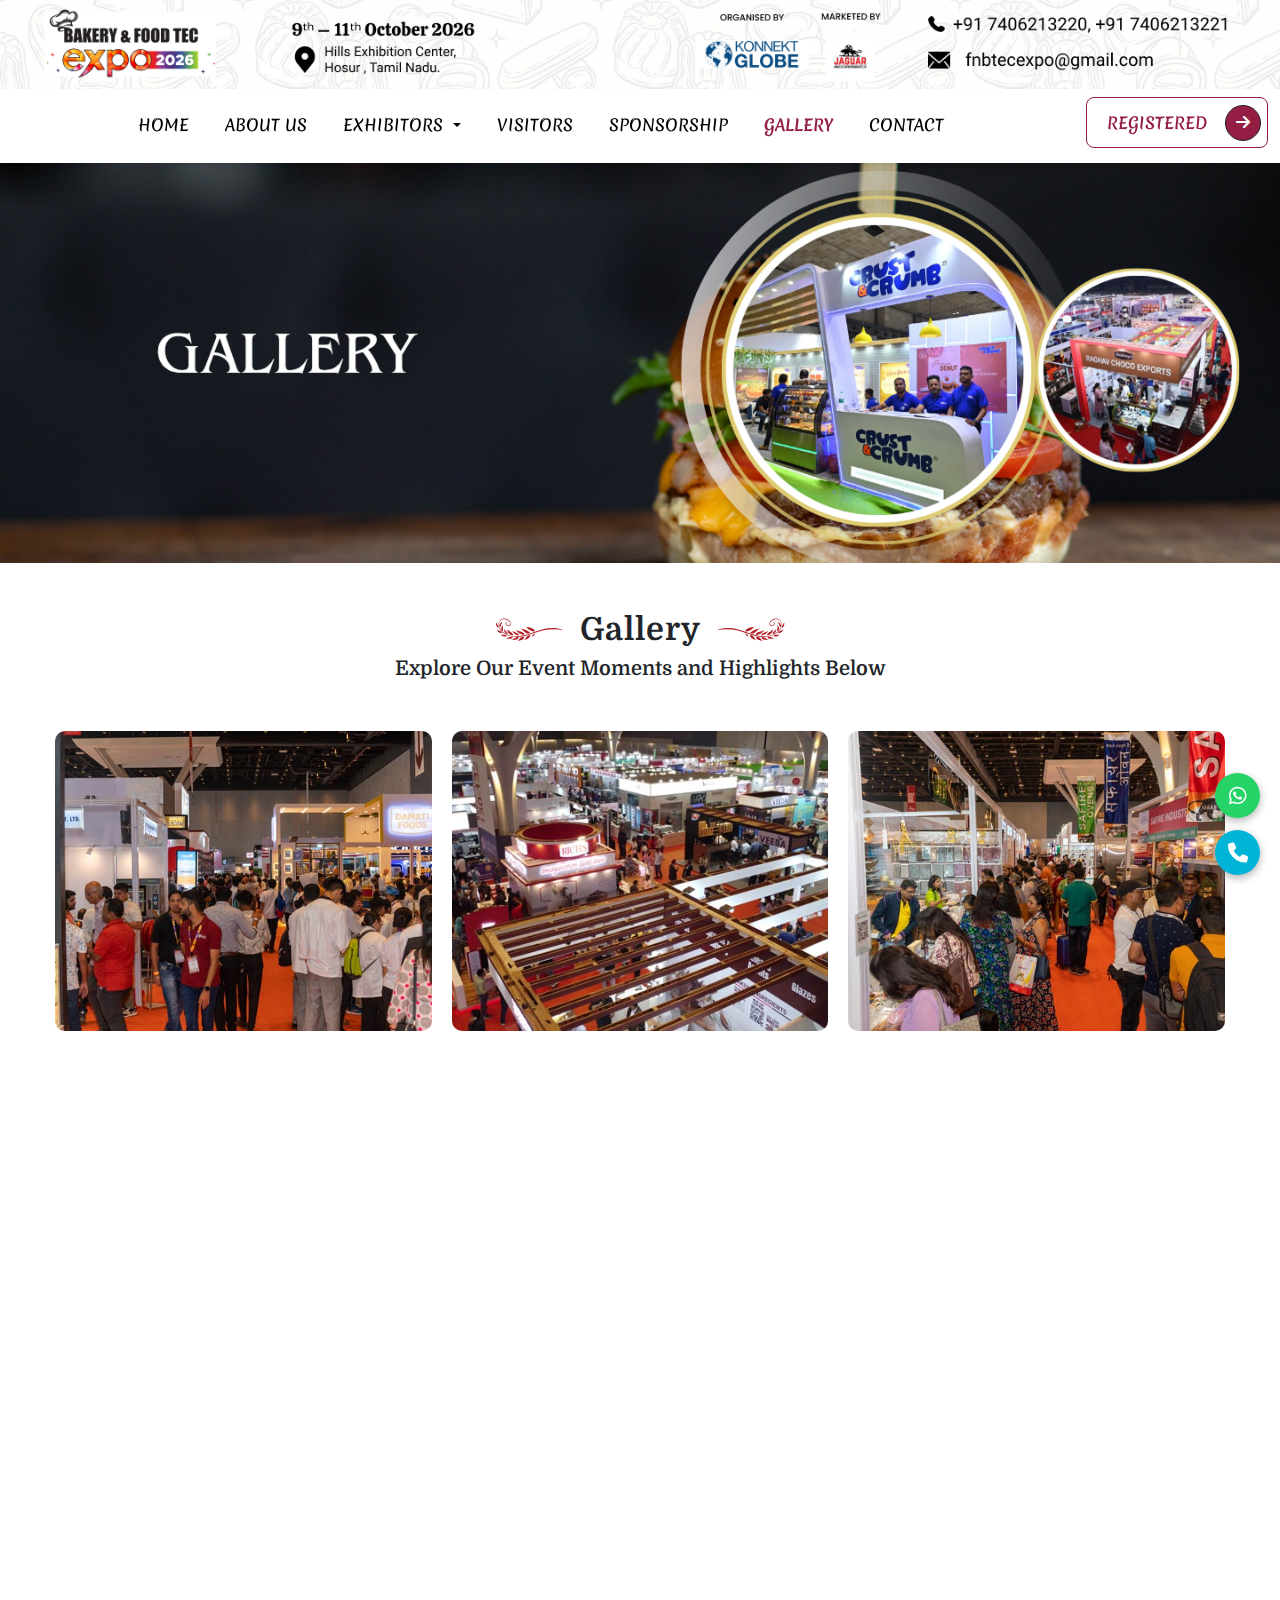
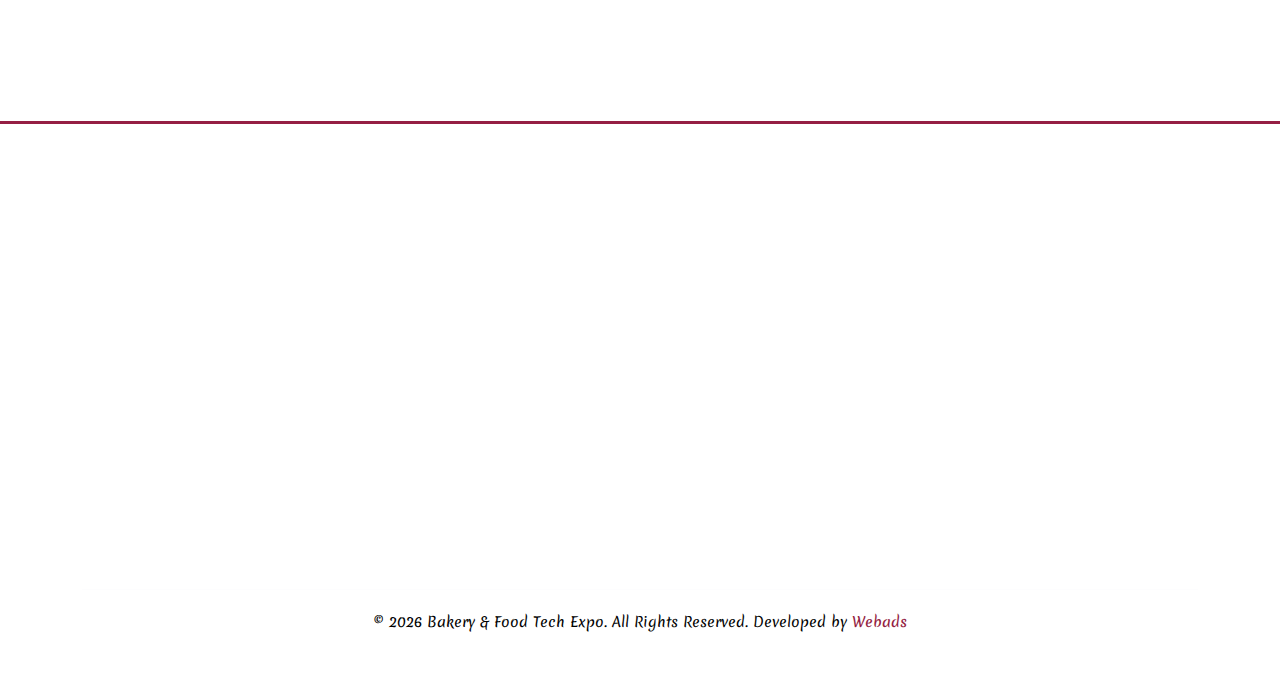
<file: gallery.html>
<!DOCTYPE html>
<html lang="en">
<head>
  <meta charset="UTF-8" />
  <meta name="viewport" content="width=device-width, initial-scale=1" />
  <title>Bakery and Food Tech Expo 2026</title>

  <!-- Favicon -->
  <link rel="icon" type="image/png" href="./asset/images/banner/bakerylogo.png" />

  <!-- Google Fonts -->
  <link href="https://fonts.googleapis.com/css?family=Merienda&display=swap" rel="stylesheet" />
  <link href="https://fonts.googleapis.com/css2?family=Domine:wght@400;700&family=Inter:wght@400;700;900&display=swap" rel="stylesheet" />

  <!-- Bootstrap CSS -->
  <link href="https://cdn.jsdelivr.net/npm/bootstrap@5.3.2/dist/css/bootstrap.min.css" rel="stylesheet" />

  <!-- Owl Carousel CSS -->
  <link rel="stylesheet" href="https://cdnjs.cloudflare.com/ajax/libs/OwlCarousel2/2.3.4/assets/owl.carousel.min.css" />
  <link rel="stylesheet" href="https://cdnjs.cloudflare.com/ajax/libs/OwlCarousel2/2.3.4/assets/owl.theme.default.min.css" />

  <!-- Font Awesome -->
  <link rel="stylesheet" href="https://cdnjs.cloudflare.com/ajax/libs/font-awesome/6.5.0/css/all.min.css" />

<!-- AOS CSS -->
<link href="https://cdn.jsdelivr.net/npm/aos@2.3.4/dist/aos.css" rel="stylesheet">
  <!-- Animate.css -->
  <link rel="stylesheet" href="https://cdnjs.cloudflare.com/ajax/libs/animate.css/4.1.1/animate.min.css" />

  <!-- Custom CSS -->
  <link rel="stylesheet" href="./asset/css/style.css" />
</head>
<body>

<div class="preloader" id="preloader" role="status" aria-live="polite" aria-label="Loading Food & Bakery Expo website">
  <div class="preloader-inner">
    <div class="bakery-stage" aria-hidden="true">
      <div class="cup-base"></div>
      <div class="frosting">
        <span class="sprinkle s1"></span>
        <span class="sprinkle s2"></span>
        <span class="sprinkle s3"></span>
        <span class="sprinkle s4"></span>
        <span class="sprinkle s5"></span>
      </div>
      <div class="donut" aria-hidden="true"></div>
      <div class="steam" aria-hidden="true">
        <span></span><span></span><span></span>
      </div>
    </div>

    <h1>Food & Bakery Expo</h1>
    <p>Baking the future — loading…</p>
  </div>
</div>
<!-- Bootstrap Navbar -->
<div class="top">
  <img src="./asset/images/banner/topnav.png" loading="lazy">
</div>
<!-- Navbar Start -->
<nav class="navbar navbar-expand-lg navbar-custom bg-white shadow-sm sticky-top">
  <div class="container-fluid d-flex align-items-center justify-content-between">

    <!-- Logo (Mobile Only, centered below 1080px) -->
    <a class="navbar-brand mobile-logo" href="index.html">
      <img src="./asset/images/logo.png" loading="lazy" alt="Bakery & Food Tech Expo" class="navbar-logo" style="height:70px;">
    </a>

    <!-- Hamburger (for mobile) -->
    <button class="navbar-toggler" type="button" data-bs-toggle="offcanvas" data-bs-target="#mobileMenu">
      <span class="navbar-toggler-icon"></span>
    </button>

    <!-- Desktop Menu -->
    <div class="collapse navbar-collapse justify-content-center d-none d-lg-block">
      <ul class="navbar-nav w-100 justify-content-center align-items-center">
        
        <!-- Left Menu -->
        <li class="nav-item"><a class="nav-link" href="index.html">HOME</a></li>
        <li class="nav-item"><a class="nav-link" href="about.html">ABOUT US</a></li>
        <!-- <li class="nav-item"><a class="nav-link " href="exhibitors.html">EXHIBITORS</a></li> -->
        <!-- Dropdown: Exhibitors -->
        <li class="nav-item dropdown">
          <a class="nav-link dropdown-toggle left-gap" href="#" id="exhibitorsDropdown" role="button" data-bs-toggle="dropdown" aria-expanded="false">
            EXHIBITORS
          </a>
          <ul class="dropdown-menu" aria-labelledby="exhibitorsDropdown">
            <li><a class="dropdown-item" href="exhibitors.html">EXHIBITORS</a></li>
            <li><a class="dropdown-item" href="./asset/images/BAKERY AND FOOD TEC EXPO – 2026 FLOOR PLAN.pdf" target="_blank">FLOOR PLAN</a></li>
            <li><a class="dropdown-item" href="./asset/images/BAKERY AND FOOD TEC EXPO – 2026 PROFILE.pdf" target="_blank">BROCHURE</a></li>
          </ul>
        </li>
        
        <li class="nav-item"><a class="nav-link " href="visitors.html">VISITORS</a></li>
        <!-- Dropdown: Visitors -->
        <!-- <li class="nav-item dropdown">
          <a class="nav-link dropdown-toggle left-gap" href="#" id="visitorsDropdown" role="button" data-bs-toggle="dropdown" aria-expanded="false">
            VISITORS
          </a>
          <ul class="dropdown-menu" aria-labelledby="visitorsDropdown">
            <li><a class="dropdown-item" href="visitors.html">VISITORS</a></li>
            <li><a class="dropdown-item" href="./asset/images/BAKERY AND FOOD TEC EXPO – 2026 FLOOR PLAN.pdf" target="_blank">FLOOR PLAN</a></li>
            <li><a class="dropdown-item" href="./asset/images/BAKERY AND FOOD TEC EXPO – 2026 PROFILE.pdf" target="_blank">BROCHURE</a></li>
          </ul>
        </li> -->

        <li class="nav-item"><a class="nav-link" href="sponsorship.html">SPONSORSHIP</a></li>
        <li class="nav-item"><a class="nav-link active" href="gallery.html">GALLERY</a></li>
        <li class="nav-item"><a class="nav-link" href="contact.html">CONTACT</a></li>
      </ul>
    </div>

    <!-- Right-side Button -->
    <div class="d-none d-lg-block">
      <a href="contact.html" class="btn-default  text-white  ms-3 rounded-3">REGISTERED</a>
    </div>
  </div>
</nav>
<!-- Navbar End -->


<!-- ===== Offcanvas Menu (Mobile) ===== -->
<div class="offcanvas offcanvas-end bg-white" tabindex="-1" id="mobileMenu" aria-labelledby="mobileMenuLabel">
  <div class="offcanvas-header justify-content-between align-items-center">
    <!-- Logo -->
    <a href="index.html" class="navbar-brand m-0">
      <img src="./asset/images/logo.png" alt="Bakery Expo Logo" style="height: 80px;" loading="lazy">
    </a>
    <!-- Close button -->
    <button type="button" class="btn-close" data-bs-dismiss="offcanvas" aria-label="Close"></button>
  </div>

  <div class="offcanvas-body">
    <ul class="navbar-nav text-center">
      <li class="nav-item"><a class="nav-link" href="index.html">HOME</a></li>
      <li class="nav-item"><a class="nav-link" href="about.html">ABOUT US</a></li>
      <li class="nav-item"><a class="nav-link" href="exhibitors.html">EXHIBITORS</a></li>
      <li class="nav-item"><a class="nav-link" href="visitors.html">VISITORS</a></li>
      <li class="nav-item"><a class="nav-link" href="sponsorship.html">SPONSORSHIP</a></li>
      <li class="nav-item"><a class="nav-link active" href="gallery.html">GALLERY</a></li>
      <li class="nav-item"><a class="nav-link" href="contact.html">CONTACT</a></li>
    </ul>

    <div class="text-center mt-4">
      <a href="contact.html" class="btn-default">REGISTERED</a>
    </div>
  </div>
</div>

<div class="page-header">
  <img src="./asset/images/banner/bakerygallery.jpg" loading="lazy">
</div>

<!-- Gallery Title Start -->
<div class="main-title text-center mt-5">
  <h2 class="text-dark d-flex align-items-center justify-content-center gap-3 flex-wrap">
    <!-- Left SVG -->
<svg xmlns="http://www.w3.org/2000/svg" width="68" height="23" viewBox="0 0 68 23" fill="none"><path fill-rule="evenodd" clip-rule="evenodd" d="M13.2 1.97854C10.8 -0.321462 6.90001 -0.821462 4.40001 1.57854C2.00001 3.87854 2.30001 7.57854 3.70001 10.2785C3.80001 10.4785 3.90001 10.5785 4.00001 10.7785C4.00001 10.8785 4.10001 10.9785 4.10001 10.9785C5.60001 13.2785 7.80001 15.0785 10.2 16.2785C17.3 19.7785 27.1 18.8785 37.6 14.7785C46.4 11.3785 56.6 9.47854 67.3 11.6785C56.9 7.67854 47.5 10.0785 37 14.0785C25.5 18.4785 16.5 18.8785 10.4 15.7785C7.70001 14.3785 5.00001 12.1785 3.70001 9.27854C2.70001 6.97854 2.50001 3.67854 4.60001 1.87854C5.30001 1.27854 6.10001 0.878538 7.00001 0.778538C7.90001 0.578538 8.90001 0.578538 9.90001 0.878538C11.5 1.27854 13.2 2.47854 14 3.97854C14.3 4.47854 14.4 5.17854 14.2 5.67854C14.1 6.27854 13.6 6.77854 13.1 6.87854C11.9 7.17854 10.4 6.37854 10.2 5.17854C10.2 4.97854 10.2 4.77854 10.3 4.67854C10.4 4.57854 10.6 4.47854 10.8 4.57854C11 4.67854 11.1 4.77854 11.2 4.87854C11.3 4.67854 11.2 4.37854 11 4.17854C10.6 3.77854 9.90001 3.97854 9.70001 4.47854C9.40001 4.87854 9.50001 5.27854 9.60001 5.67854C9.90001 6.27854 10.3 6.77854 10.9 7.17854C11.8 7.67854 13.1 7.87854 14 7.17854C14.4 6.87854 14.6 6.47854 14.7 5.97854C14.9 5.37854 14.8 4.67854 14.6 4.07854C14.4 3.17854 13.8 2.57854 13.2 1.97854Z" fill="#B12028"></path><path fill-rule="evenodd" clip-rule="evenodd" d="M0.5 3.67847C0.3 4.27847 0.7 5.17847 1.1 5.77847C1.1 5.87847 1.2 5.87847 1.2 5.97847C1.3 5.97847 1.3 5.97847 1.3 6.07847C1.4 6.17847 1.5 6.27847 1.6 6.47847C1.8 6.67847 1.9 6.97847 2.1 7.17847C2.3 7.47847 2.4 7.67847 2.5 7.97847C2.6 8.17847 2.6 8.37847 2.6 8.57847C2.6 8.67847 2.6 8.77847 2.6 8.87847C2.6 9.07847 2.5 9.07847 2.3 9.07847C1.9 9.07847 1.7 8.87847 1.4 8.67847C1 8.27847 0.6 7.77847 0.4 7.17847C0.3 6.97847 0.2 6.77847 0.2 6.47847C0.1 6.27847 0.1 5.97847 0 5.77847C0 5.47847 0 5.27847 0 4.97847C0 4.77847 0.1 4.47847 0.1 4.27847C0.2 4.17847 0.3 3.97847 0.5 3.67847C0.4 3.67847 0.4 3.67847 0.5 3.67847Z" fill="#B12028"></path><path fill-rule="evenodd" clip-rule="evenodd" d="M32.1 16.9784C32.8 16.5784 33.7 16.4784 34.4 16.3784C34.3 19.6784 30.6 20.5784 28 21.4784C29.7 20.2784 30.2 17.8784 32.1 16.9784Z" fill="#B12028"></path><path fill-rule="evenodd" clip-rule="evenodd" d="M6.80002 4.0786C6.30002 4.2786 5.90002 4.3786 5.60002 4.8786C5.30002 5.2786 5.20002 5.7786 5.10002 6.2786C4.90002 6.9786 4.80002 7.6786 4.40002 8.2786C4.20002 8.5786 4.00002 8.4786 3.80002 8.2786C3.40002 7.8786 3.30002 7.2786 3.40002 6.6786C3.50002 6.0786 3.70002 5.5786 4.10002 5.0786C4.70002 4.3786 5.70002 3.5786 6.70002 3.9786C6.70002 4.0786 6.80002 4.0786 6.80002 4.0786Z" fill="#B12028"></path><path fill-rule="evenodd" clip-rule="evenodd" d="M10.7 17.2786C10.7 17.3786 10.7 17.3786 10.7 17.3786C10.4 17.7786 10 17.9786 9.50001 18.0786C9.00001 18.1786 8.50001 18.0786 8.00001 17.9786C6.70001 17.5786 5.40001 16.8786 4.20001 16.2786C4.90001 16.3786 5.70001 16.2786 6.40001 16.2786C7.10001 16.2786 7.90001 16.1786 8.60001 16.2786C9.00001 16.3786 9.30001 16.4786 9.60001 16.5786C9.90001 16.7786 10.2 16.9786 10.5 17.1786C10.6 17.1786 10.6 17.1786 10.7 17.2786C10.6 17.2786 10.6 17.2786 10.7 17.2786Z" fill="#B12028"></path><path fill-rule="evenodd" clip-rule="evenodd" d="M16.5 18.5785L16.6 18.6785C16.6 18.7785 16.6 18.7785 16.6 18.8785C16.4 19.4785 15.9 19.7785 15.3 19.9785C14 20.3785 12.7 20.3785 11.4 20.1785C11.2 20.1785 10.9 20.0785 10.7 20.0785C10.5 20.0785 10.3 19.9785 10.1 19.9785C11.3 19.6785 12.4 19.0785 13.6 18.5785C14.1 18.3785 14.7 18.2785 15.3 18.1785C15.4 18.2785 16.2 18.2785 16.5 18.5785Z" fill="#B12028"></path><path fill-rule="evenodd" clip-rule="evenodd" d="M8.19999 10.1785C8.19999 10.2785 8.19999 10.3785 8.19999 10.3785C8.19999 10.4785 8.19999 10.5785 8.29999 10.5785C8.39999 10.6785 8.39999 10.8785 8.49999 10.9785C8.59999 11.2785 8.79999 11.4785 8.99999 11.6785C9.39999 12.1785 9.89999 12.5785 10.4 12.9785C10.9 13.3785 11.3 13.8785 11.5 14.3785C11.6 14.5785 11.7 14.7785 11.7 15.0785C11.7 15.1785 11.7 15.1785 11.7 15.2785L11.6 15.3785C11.5 15.3785 11.4 15.3785 11.3 15.3785C10.5 15.2785 9.69999 14.7785 9.19999 14.1785C8.69999 13.5785 8.39999 12.9785 8.19999 12.1785C7.99999 11.5785 7.99999 10.8785 8.19999 10.1785Z" fill="#B12028"></path><path fill-rule="evenodd" clip-rule="evenodd" d="M7.1 6.27856C7 6.37856 6.9 6.57856 6.9 6.67856C6.9 6.77856 6.8 6.97856 6.8 7.07856C6.7 7.27856 6.7 7.57856 6.7 7.77856C6.7 8.27856 6.8 8.77856 6.9 9.37856C7.1 10.3786 7.2 11.3786 6.9 12.3786C6.9 12.3786 6.9 12.4786 6.8 12.4786C6.7 12.5786 6.4 12.3786 6.3 12.2786C6.1 12.1786 6 11.9786 5.8 11.8786C5.5 11.5786 5.3 11.1786 5.3 10.7786V10.6786C5.2 10.0786 5.3 9.47856 5.4 8.97856C5.6 8.27856 5.9 7.47856 6.4 6.87856C6.6 6.57856 6.8 6.47856 7.1 6.27856Z" fill="#B12028"></path><path fill-rule="evenodd" clip-rule="evenodd" d="M1 10.7786C1.3 11.0786 1.5 11.3786 1.8 11.5786C2.1 11.7786 2.5 11.9786 2.8 12.0786C3.4 12.2786 4 12.4786 4.6 12.7786C5.2 13.0786 5.8 13.4786 6.1 13.9786L6.2 14.0786C6.2 14.2786 6 14.3786 5.9 14.3786C4.8 14.6786 3.5 14.2786 2.6 13.5786C2.1 13.1786 1.8 12.7786 1.5 12.2786C1.3 11.9786 1 11.3786 1 10.7786Z" fill="#B12028"></path><path fill-rule="evenodd" clip-rule="evenodd" d="M11.8 11.0786C12.8 12.6786 14.7 13.3786 16 14.5786C20.6 19.8786 9.79998 15.1786 11.8 11.0786Z" fill="#B12028"></path><path fill-rule="evenodd" clip-rule="evenodd" d="M22.4 18.5785C22.6 18.6785 22.6 18.9785 22.6 19.1785C22.6 19.4785 22.5 19.6785 22.3 19.8785C22.2 20.0785 22 20.1785 21.8 20.2785C21.4 20.5785 21 20.7785 20.5 20.8785C20 21.0785 19.5 21.1785 18.9 21.2785C18.4 21.3785 17.9 21.4785 17.3 21.4785C16.9 21.4785 16.4 21.4785 16 21.4785C15.9 21.4785 15.7 21.4785 15.6 21.3785C15.7 21.3785 15.8 21.2785 15.9 21.2785C16 21.2785 16.1 21.1785 16.2 21.1785C16.4 21.0785 16.6 20.9785 16.8 20.8785C17.2 20.6785 17.6 20.4785 17.9 20.1785C18.6 19.6785 19.4 19.2785 20.2 18.8785C20.7 18.6785 21.3 18.4785 21.9 18.4785C22.2 18.5785 22.3 18.5785 22.4 18.5785Z" fill="#B12028"></path><path fill-rule="evenodd" clip-rule="evenodd" d="M23.2 16.5785C23.1 16.6785 23.1 16.6785 23.1 16.6785C21.6 16.7785 20.1 16.3785 18.8 15.4785C17.7 14.6785 16.8 13.6785 16.3 12.4785C17.7 13.3785 19.3 13.7785 20.8 14.4785C21.8 14.9785 22.6 15.5785 23.3 16.4785C23.2 16.4785 23.2 16.4785 23.2 16.5785Z" fill="#B12028"></path><path fill-rule="evenodd" clip-rule="evenodd" d="M28.3 18.6785C28.3 18.7785 28.3 18.7785 28.3 18.8785C27.9 19.6785 27.3 20.3785 26.6 20.8785C26.2 21.1785 25.7 21.3785 25.2 21.5785C24.7 21.7785 24.2 21.8785 23.7 22.0785C23.2 22.1785 22.7 22.2785 22.2 22.2785C22 22.2785 21.8 22.2785 21.6 22.2785L21.7 22.1785L21.8 22.0785C21.9 21.9785 22 21.9785 22.1 21.8785C22.3 21.6785 22.5 21.5785 22.6 21.3785C23 20.9785 23.3 20.5785 23.7 20.1785C24.1 19.7785 24.5 19.3785 24.9 19.0785C25.3 18.7785 25.7 18.4785 26.2 18.3785C26.9 18.1785 27.6 18.2785 28.3 18.5785C28.2 18.5785 28.2 18.5785 28.3 18.6785Z" fill="#B12028"></path><path fill-rule="evenodd" clip-rule="evenodd" d="M20.1 11.5786C22.2 12.7786 24.8 12.8786 26.9 14.0786C32.5 18.2786 22 16.0786 20.1 11.5786Z" fill="#B12028"></path><path fill-rule="evenodd" clip-rule="evenodd" d="M34.3 14.4785C30.2 16.8785 27.6 11.5785 24.5 9.97852C28 10.6785 31.9 11.4785 34.3 14.4785Z" fill="#B12028"></path><path fill-rule="evenodd" clip-rule="evenodd" d="M30.3 8.27856C33.1 8.87856 38.2 9.47856 39.1 12.7786C35.8 13.6786 32 11.1786 30.3 8.27856Z" fill="#B12028"></path><path fill-rule="evenodd" clip-rule="evenodd" d="M36 18.1785C36.1 16.5785 37.5 15.2785 38.9 14.6785C38.9 16.1785 37.3 17.8785 36 18.1785Z" fill="#B12028"></path></svg>


    <!-- Title Text -->
    <span>Gallery</span>

    <!-- Right SVG -->
 <svg xmlns="http://www.w3.org/2000/svg" width="68" height="23" viewBox="0 0 68 23" fill="none"><path fill-rule="evenodd" clip-rule="evenodd" d="M54.1 1.97854C56.5 -0.321462 60.4 -0.821462 62.9 1.57854C65.3 3.87854 65 7.57854 63.6 10.2785C63.5 10.4785 63.4 10.5785 63.3 10.7785C63.3 10.8785 63.2 10.9785 63.2 10.9785C61.7 13.2785 59.5 15.0785 57.1 16.2785C50 19.7785 40.2 18.8785 29.7 14.7785C20.9 11.3785 10.7 9.47854 3.8147e-05 11.6785C10.4 7.67854 19.8 10.0785 30.3 14.0785C41.8 18.4785 50.8 18.8785 56.9 15.7785C59.6 14.3785 62.3 12.1785 63.6 9.27854C64.6 6.97854 64.8 3.67854 62.7 1.87854C62 1.27854 61.2 0.878538 60.3 0.778538C59.4 0.578538 58.4 0.578538 57.4 0.878538C55.8 1.27854 54.1 2.47854 53.3 3.97854C53 4.47854 52.9 5.17854 53.1 5.67854C53.2 6.27854 53.7 6.77854 54.2 6.87854C55.4 7.17854 56.9 6.37854 57.1 5.17854C57.1 4.97854 57.1 4.77854 57 4.67854C56.9 4.57854 56.7 4.47854 56.5 4.57854C56.3 4.67854 56.2 4.77854 56.1 4.87854C56 4.67854 56.1 4.37854 56.3 4.17854C56.7 3.77854 57.4 3.97854 57.6 4.47854C57.9 4.87854 57.8 5.27854 57.7 5.67854C57.4 6.27854 57 6.77854 56.4 7.17854C55.5 7.67854 54.2 7.87854 53.3 7.17854C52.9 6.87854 52.7 6.47854 52.6 5.97854C52.4 5.37854 52.5 4.67854 52.7 4.07854C52.9 3.17854 53.5 2.57854 54.1 1.97854Z" fill="#B12028"></path><path fill-rule="evenodd" clip-rule="evenodd" d="M66.8 3.67847C67 4.27847 66.6 5.17847 66.2 5.77847C66.2 5.87847 66.1 5.87847 66.1 5.97847C66 5.97847 66 5.97847 66 6.07847C65.9 6.17847 65.8 6.27847 65.7 6.47847C65.5 6.67847 65.4 6.97847 65.2 7.17847C65 7.47847 64.9 7.67847 64.8 7.97847C64.7 8.17847 64.7 8.37847 64.7 8.57847C64.7 8.67847 64.7 8.77847 64.7 8.87847C64.7 9.07847 64.8 9.07847 65 9.07847C65.4 9.07847 65.6 8.87847 65.9 8.67847C66.3 8.27847 66.7 7.77847 66.9 7.17847C67 6.97847 67.1 6.77847 67.1 6.47847C67.2 6.27847 67.2 5.97847 67.3 5.77847C67.3 5.47847 67.3 5.27847 67.3 4.97847C67.3 4.77847 67.2 4.47847 67.2 4.27847C67.1 4.17847 67 3.97847 66.8 3.67847C66.9 3.67847 66.9 3.67847 66.8 3.67847Z" fill="#B12028"></path><path fill-rule="evenodd" clip-rule="evenodd" d="M35.2001 16.9784C34.5001 16.5784 33.6 16.4784 32.9 16.3784C33 19.6784 36.7 20.5784 39.3 21.4784C37.6 20.2784 37.1001 17.8784 35.2001 16.9784Z" fill="#B12028"></path><path fill-rule="evenodd" clip-rule="evenodd" d="M60.5 4.0786C61 4.2786 61.4 4.3786 61.7 4.8786C62 5.2786 62.1 5.7786 62.2 6.2786C62.4 6.9786 62.5 7.6786 62.9 8.2786C63.1 8.5786 63.3 8.4786 63.5 8.2786C63.9 7.8786 64 7.2786 63.9 6.6786C63.8 6.0786 63.6 5.5786 63.2 5.0786C62.6 4.3786 61.6 3.5786 60.6 3.9786C60.6 4.0786 60.5 4.0786 60.5 4.0786Z" fill="#B12028"></path><path fill-rule="evenodd" clip-rule="evenodd" d="M56.6 17.2786C56.6 17.3786 56.6 17.3786 56.6 17.3786C56.9 17.7786 57.3 17.9786 57.8 18.0786C58.3 18.1786 58.8 18.0786 59.3 17.9786C60.6 17.5786 61.9 16.8786 63.1 16.2786C62.4 16.3786 61.6 16.2786 60.9 16.2786C60.2 16.2786 59.4 16.1786 58.7 16.2786C58.3 16.3786 58 16.4786 57.7 16.5786C57.4 16.7786 57.1 16.9786 56.8 17.1786C56.7 17.1786 56.7 17.1786 56.6 17.2786C56.7 17.2786 56.7 17.2786 56.6 17.2786Z" fill="#B12028"></path><path fill-rule="evenodd" clip-rule="evenodd" d="M50.8001 18.5785L50.7001 18.6785C50.7001 18.7785 50.7001 18.7785 50.7001 18.8785C50.9001 19.4785 51.4001 19.7785 52.0001 19.9785C53.3001 20.3785 54.6001 20.3785 55.9001 20.1785C56.1001 20.1785 56.4001 20.0785 56.6001 20.0785C56.8001 20.0785 57.0001 19.9785 57.2001 19.9785C56.0001 19.6785 54.9001 19.0785 53.7001 18.5785C53.2001 18.3785 52.6001 18.2785 52.0001 18.1785C51.9001 18.2785 51.1001 18.2785 50.8001 18.5785Z" fill="#B12028"></path><path fill-rule="evenodd" clip-rule="evenodd" d="M59.1001 10.1785C59.1001 10.2785 59.1001 10.3785 59.1001 10.3785C59.1001 10.4785 59.1001 10.5785 59.0001 10.5785C58.9001 10.6785 58.9001 10.8785 58.8001 10.9785C58.7001 11.2785 58.5001 11.4785 58.3001 11.6785C57.9001 12.1785 57.4001 12.5785 56.9001 12.9785C56.4001 13.3785 56.0001 13.8785 55.8001 14.3785C55.7001 14.5785 55.6001 14.7785 55.6001 15.0785C55.6001 15.1785 55.6001 15.1785 55.6001 15.2785L55.7001 15.3785C55.8001 15.3785 55.9001 15.3785 56.0001 15.3785C56.8001 15.2785 57.6001 14.7785 58.1001 14.1785C58.6001 13.5785 58.9001 12.9785 59.1001 12.1785C59.3001 11.5785 59.3001 10.8785 59.1001 10.1785Z" fill="#B12028"></path><path fill-rule="evenodd" clip-rule="evenodd" d="M60.2001 6.27856C60.3001 6.37856 60.4001 6.57856 60.4001 6.67856C60.4001 6.77856 60.5001 6.97856 60.5001 7.07856C60.6001 7.27856 60.6001 7.57856 60.6001 7.77856C60.6001 8.27856 60.5001 8.77856 60.4001 9.37856C60.2001 10.3786 60.1001 11.3786 60.4001 12.3786C60.4001 12.3786 60.4001 12.4786 60.5001 12.4786C60.6001 12.5786 60.9001 12.3786 61.0001 12.2786C61.2001 12.1786 61.3001 11.9786 61.5001 11.8786C61.8001 11.5786 62.0001 11.1786 62.0001 10.7786V10.6786C62.1001 10.0786 62.0001 9.47856 61.9001 8.97856C61.7001 8.27856 61.4001 7.47856 60.9001 6.87856C60.7001 6.57856 60.5001 6.47856 60.2001 6.27856Z" fill="#B12028"></path><path fill-rule="evenodd" clip-rule="evenodd" d="M66.3 10.7786C66 11.0786 65.8 11.3786 65.5 11.5786C65.2 11.7786 64.8 11.9786 64.5 12.0786C63.9 12.2786 63.3 12.4786 62.7 12.7786C62.1 13.0786 61.5 13.4786 61.2 13.9786L61.1 14.0786C61.1 14.2786 61.3 14.3786 61.4 14.3786C62.5 14.6786 63.8 14.2786 64.7 13.5786C65.2 13.1786 65.5 12.7786 65.8 12.2786C66 11.9786 66.3 11.3786 66.3 10.7786Z" fill="#B12028"></path><path fill-rule="evenodd" clip-rule="evenodd" d="M55.5001 11.0786C54.5001 12.6786 52.6001 13.3786 51.3001 14.5786C46.7001 19.8786 57.5001 15.1786 55.5001 11.0786Z" fill="#B12028"></path><path fill-rule="evenodd" clip-rule="evenodd" d="M44.9001 18.5785C44.7001 18.6785 44.7001 18.9785 44.7001 19.1785C44.7001 19.4785 44.8001 19.6785 45.0001 19.8785C45.1001 20.0785 45.3001 20.1785 45.5001 20.2785C45.9001 20.5785 46.3001 20.7785 46.8001 20.8785C47.3001 21.0785 47.8001 21.1785 48.4001 21.2785C48.9001 21.3785 49.4001 21.4785 50.0001 21.4785C50.4001 21.4785 50.9001 21.4785 51.3001 21.4785C51.4001 21.4785 51.6001 21.4785 51.7001 21.3785C51.6001 21.3785 51.5001 21.2785 51.4001 21.2785C51.3001 21.2785 51.2001 21.1785 51.1001 21.1785C50.9001 21.0785 50.7001 20.9785 50.5001 20.8785C50.1001 20.6785 49.7001 20.4785 49.4001 20.1785C48.7001 19.6785 47.9001 19.2785 47.1001 18.8785C46.6001 18.6785 46.0001 18.4785 45.4001 18.4785C45.1001 18.5785 45.0001 18.5785 44.9001 18.5785Z" fill="#B12028"></path><path fill-rule="evenodd" clip-rule="evenodd" d="M44.1001 16.5785C44.2001 16.6785 44.2001 16.6785 44.2001 16.6785C45.7001 16.7785 47.2001 16.3785 48.5001 15.4785C49.6001 14.6785 50.5001 13.6785 51.0001 12.4785C49.6001 13.3785 48.0001 13.7785 46.5001 14.4785C45.5001 14.9785 44.7001 15.5785 44.0001 16.4785C44.1001 16.4785 44.1001 16.4785 44.1001 16.5785Z" fill="#B12028"></path><path fill-rule="evenodd" clip-rule="evenodd" d="M39.0001 18.6785C39.0001 18.7785 39.0001 18.7785 39.0001 18.8785C39.4001 19.6785 40.0001 20.3785 40.7001 20.8785C41.1001 21.1785 41.6001 21.3785 42.1001 21.5785C42.6001 21.7785 43.1001 21.8785 43.6001 22.0785C44.1001 22.1785 44.6001 22.2785 45.1001 22.2785C45.3001 22.2785 45.5001 22.2785 45.7001 22.2785L45.6001 22.1785L45.5001 22.0785C45.4001 21.9785 45.3001 21.9785 45.2001 21.8785C45.0001 21.6785 44.8001 21.5785 44.7001 21.3785C44.3001 20.9785 44.0001 20.5785 43.6001 20.1785C43.2001 19.7785 42.8001 19.3785 42.4001 19.0785C42.0001 18.7785 41.6001 18.4785 41.1001 18.3785C40.4001 18.1785 39.7001 18.2785 39.0001 18.5785C39.1001 18.5785 39.1001 18.5785 39.0001 18.6785Z" fill="#B12028"></path><path fill-rule="evenodd" clip-rule="evenodd" d="M47.2001 11.5786C45.1001 12.7786 42.5001 12.8786 40.4001 14.0786C34.8001 18.2786 45.3001 16.0786 47.2001 11.5786Z" fill="#B12028"></path><path fill-rule="evenodd" clip-rule="evenodd" d="M33 14.4785C37.1 16.8785 39.7 11.5785 42.8 9.97852C39.3 10.6785 35.4 11.4785 33 14.4785Z" fill="#B12028"></path><path fill-rule="evenodd" clip-rule="evenodd" d="M37.0001 8.27856C34.2001 8.87856 29.1001 9.47856 28.2001 12.7786C31.5001 13.6786 35.3001 11.1786 37.0001 8.27856Z" fill="#B12028"></path><path fill-rule="evenodd" clip-rule="evenodd" d="M31.3 18.1785C31.2 16.5785 29.8 15.2785 28.4 14.6785C28.4 16.1785 30 17.8785 31.3 18.1785Z" fill="#B12028"></path></svg>

  </h2>

  <h5 class="text-dark text-center"> Explore Our Event Moments and Highlights Below </h5>
</div>
<!-- Gallery Title End -->


<!-- Gallery Section -->
<div class="gallery-container">
  <div class="gallery-card" data-aos="zoom-in" data-aos-delay="100">
    <img src="./asset/images/gallery1.jpg" alt="Gallery Image 1" loading="lazy">
  </div>
  <div class="gallery-card" data-aos="zoom-in" data-aos-delay="150">
    <img src="./asset/images/gallery4.jpg" alt="Gallery Image 2" loading="lazy">
  </div>
  <div class="gallery-card" data-aos="zoom-in" data-aos-delay="200">
    <img src="./asset/images/gallery8.jpg" alt="Gallery Image 3" loading="lazy">
  </div>
  <div class="gallery-card" data-aos="zoom-in" data-aos-delay="250">
    <img src="./asset/images/gallery2.jpg" alt="Gallery Image 4" loading="lazy">
  </div>
  <div class="gallery-card" data-aos="zoom-in" data-aos-delay="300">
    <img src="./asset/images/gallery5.jpg" alt="Gallery Image 5" loading="lazy">
  </div>
  <div class="gallery-card" data-aos="zoom-in" data-aos-delay="350">
    <img src="./asset/images/gallery6.jpg" alt="Gallery Image 6" loading="lazy">
  </div>
  <div class="gallery-card" data-aos="zoom-in" data-aos-delay="400">
    <img src="./asset/images/gallery7.jpg" alt="Gallery Image 7" loading="lazy">
  </div>
  <div class="gallery-card" data-aos="zoom-in" data-aos-delay="450">
    <img src="./asset/images/gallery3.jpg" alt="Gallery Image 8" loading="lazy">
  </div>
  <div class="gallery-card" data-aos="zoom-in" data-aos-delay="500">
    <img src="./asset/images/gallery9.jpg" alt="Gallery Image 9" loading="lazy">
  </div>
</div>


<!-- Floating Action Buttons -->
<div class="floating-buttons">
  <!-- WhatsApp -->
<a href="https://wa.me/917406213220?text=Hello%21%20Don%E2%80%99t%20miss%20biggest%20Bakery%20%26%20Food%20Expo%202026.%20Premium%20stalls%2C%20huge%20footfall%20%26%20top%20industry%20buyers%21%20Want%20full%20details%3F" 
   class="fab-btn whatsapp" 
   target="_blank">
   <i class="fab fa-whatsapp"></i>
</a>

  <!-- Phone -->
  <a href="tel:+917406213220" class="fab-btn phone" aria-label="Call Us">
    <i class="fas fa-phone"></i>
  </a>

<!-- Scroll To Top -->
<button class="fab-btn" id="scrollTopBtn" aria-label="Scroll to top">
    <i class="fas fa-arrow-up"></i>
</button>

</div>
<!-- =======================
     Footer Start
======================== -->
<footer class="footer pt-5 pb-0">
  <div class="container">
    <div class="row align-items-start text-center text-md-start">

      <!-- Logo + Social Links -->
      <div class="col-lg-3 col-md-6 mb-4" data-aos="fade-up" data-aos-delay="100">
        <img src="./asset/images/logo.png" alt="Bakery & Food Tech Expo Logo" class="img-fluid mb-3" loading="lazy">
        <div class="social-links text-center">
          <a href="#" aria-label="Facebook"><i class="fab fa-facebook-f"></i></a>
          <a href="#" aria-label="Instagram"><i class="fab fa-instagram"></i></a>
          <a href="#" aria-label="LinkedIn"><i class="fab fa-linkedin-in"></i></a>
          <a href="#" aria-label="YouTube"><i class="fab fa-youtube"></i></a>
        </div>
      </div>

      <!-- Explore Links -->
      <div class="col-lg-2 col-md-6 mb-4" data-aos="fade-up" data-aos-delay="200">
        <h5 class="footer-title">Explore</h5>
        <ul class="list-unstyled footer-links">
          <li><a href="index.html"><i class="fas fa-home me-2"></i>Home</a></li>
          <li><a href="about.html"><i class="fas fa-info-circle me-2"></i>About</a></li>
          <li><a href="exhibitors.html"><i class="fas fa-store-alt me-2"></i>Exhibitors</a></li>
          <li><a href="visitors.html"><i class="fas fa-user-friends me-2"></i>Visitors</a></li>
          <li><a href="sponsorship.html"><i class="fas fa-handshake me-2"></i>Sponsorship</a></li>
          <li><a href="gallery.html"><i class="fas fa-image me-2"></i>Gallery</a></li>
          <li><a href="contact.html"><i class="fas fa-envelope me-2"></i>Contact</a></li>
        </ul>
      </div>

      <!-- Expo Dates -->
      <div class="col-lg-3 col-md-6 mb-4" data-aos="fade-up" data-aos-delay="300">
        <h5 class="footer-title">Expo Dates</h5>
        <p class="mb-1"><i class="fas fa-calendar-alt me-2"></i>October 09, 2026</p>
        <p class="mb-1"><i class="fas fa-calendar-alt me-2"></i>October 10, 2026</p>
        <p class="mb-3"><i class="fas fa-calendar-alt me-2"></i>October 11, 2026</p>
        <p class="mb-2 small"><i class="fas fa-map-marker-alt me-2"></i>Hills Exhibition Center, Hosur, Tamil Nadu</p>
      </div>

      <!-- Contact Info -->
      <div class="col-lg-4 col-md-6 mb-4 text-md-start text-center" data-aos="fade-up" data-aos-delay="400">
        <h5 class="footer-title">Contact Us</h5>
        <div class="contact-info">
          <p><i class="fas fa-phone me-2"></i> +91 7406213220, +91 7406213221</p>
          <p><i class="fas fa-phone me-2"></i> +91 7406213222, +91 7406213223</p>
          <p><i class="fas fa-phone me-2"></i> 080 23238677, 080 23238699</p>
          <p><i class="fas fa-envelope me-2"></i> fnbtecexpo@gmail.com </p>
          <p><i class="fas fa-envelope me-2"></i> info@bakerynfoodtecexpo.com</p>
          <p class="small mb-0"><i class="fas fa-map-marker-alt me-2"></i>#372/1, 3rd Floor, 4th Stage, 8th Main Road, Basaweshwaranagar, Bangalore - 560079</p>
        </div>
      </div>
    </div>

    <!-- Bottom Image -->
    <div class="text-center mt-4" data-aos="fade-up" data-aos-delay="500">
      <img src="./asset/images/foten.png" alt="Footer Image" class="footer-bottom-img img-fluid" loading="lazy">
    </div>

    <!-- Copyright -->
    <hr class="border-light">
    <div class="text-center small pb-1">
      © 2026 Bakery & Food Tech Expo. All Rights Reserved.
      <span class="developed-by">Developed by <a href="https://www.webads.live/" target="_blank">Webads</a></span>
    </div>
  </div>
</footer>

<!-- =======================
     Footer End
======================== -->



<!-- Bootstrap bundle (includes Popper) - only one copy -->
<script src="https://cdn.jsdelivr.net/npm/bootstrap@5.3.2/dist/js/bootstrap.bundle.min.js"></script>
<!-- jQuery (one copy) - required by OwlCarousel -->
<script src="https://code.jquery.com/jquery-3.6.0.min.js"></script>

  <!-- Owl Carousel JS -->
  <script src="https://cdnjs.cloudflare.com/ajax/libs/OwlCarousel2/2.3.4/owl.carousel.min.js"></script>

  <!-- WOW.js (for Animate.css triggering) -->


<!-- AOS JS -->
<script src="https://cdn.jsdelivr.net/npm/aos@2.3.4/dist/aos.js"></script>

<script>
    // Hide preloader on window load, with a safety timeout (5s)
  (function () {
    const pre = document.getElementById('preloader');
    let hidden = false;

    function hidePreloader() {
      if (hidden) return;
      hidden = true;
      pre.classList.add('hidden');
      // remove from DOM after transition to allow interaction & a clean DOM
      setTimeout(() => {
        if (pre && pre.parentNode) pre.parentNode.removeChild(pre);
      }, 200);
    }

    // If the page fully loads, hide immediately
    window.addEventListener('load', hidePreloader);

    // Fallback: hide after 5s even if 'load' didn't fire (network issues)
    setTimeout(hidePreloader, 5000);

    // Optional: allow user to skip preloader with Escape (accessibility)
    window.addEventListener('keydown', function (e) {
      if (e.key === 'Escape') hidePreloader();
    });
  })();
  AOS.init({
    once: false,       // Animations repeat every time you scroll into view
    duration: 1000,    // Default duration
    mirror: true       // Animate elements on scroll up and down
  });

  const scrollBtn = document.getElementById("scrollTopBtn");

  window.addEventListener("scroll", () => {
    if (window.scrollY > 300) {
      scrollBtn.style.display = "block";
    } else {
      scrollBtn.style.display = "none";
    }
  });

  scrollBtn.addEventListener("click", () => {
    window.scrollTo({
      top: 0,
      behavior: "smooth"
    });
  });
</script>

  <!-- Your custom scripts (load after libraries) -->
  <script src="./asset/js/script.js"></script>
  <script src="./asset/js/custom.js"></script>
  <script src="./asset/js/slide.js"></script>

</body>
</html>
</file>
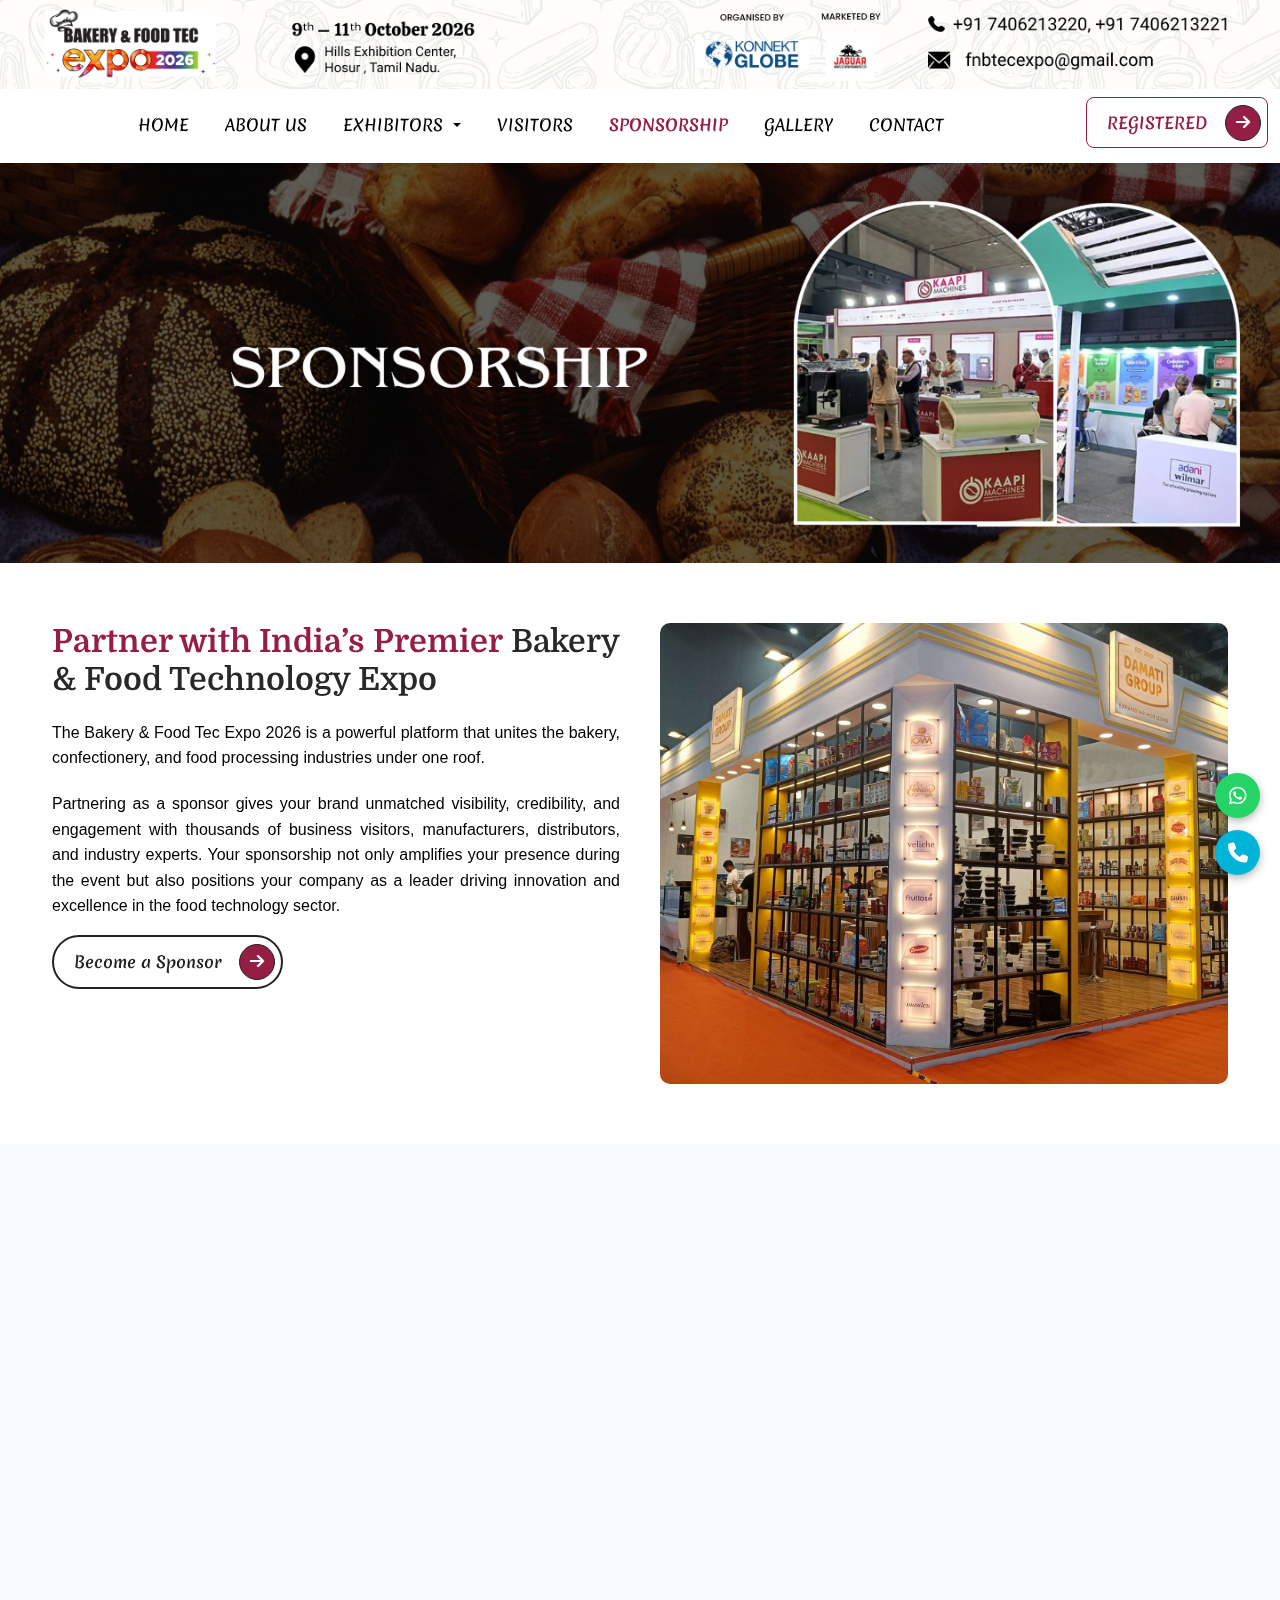
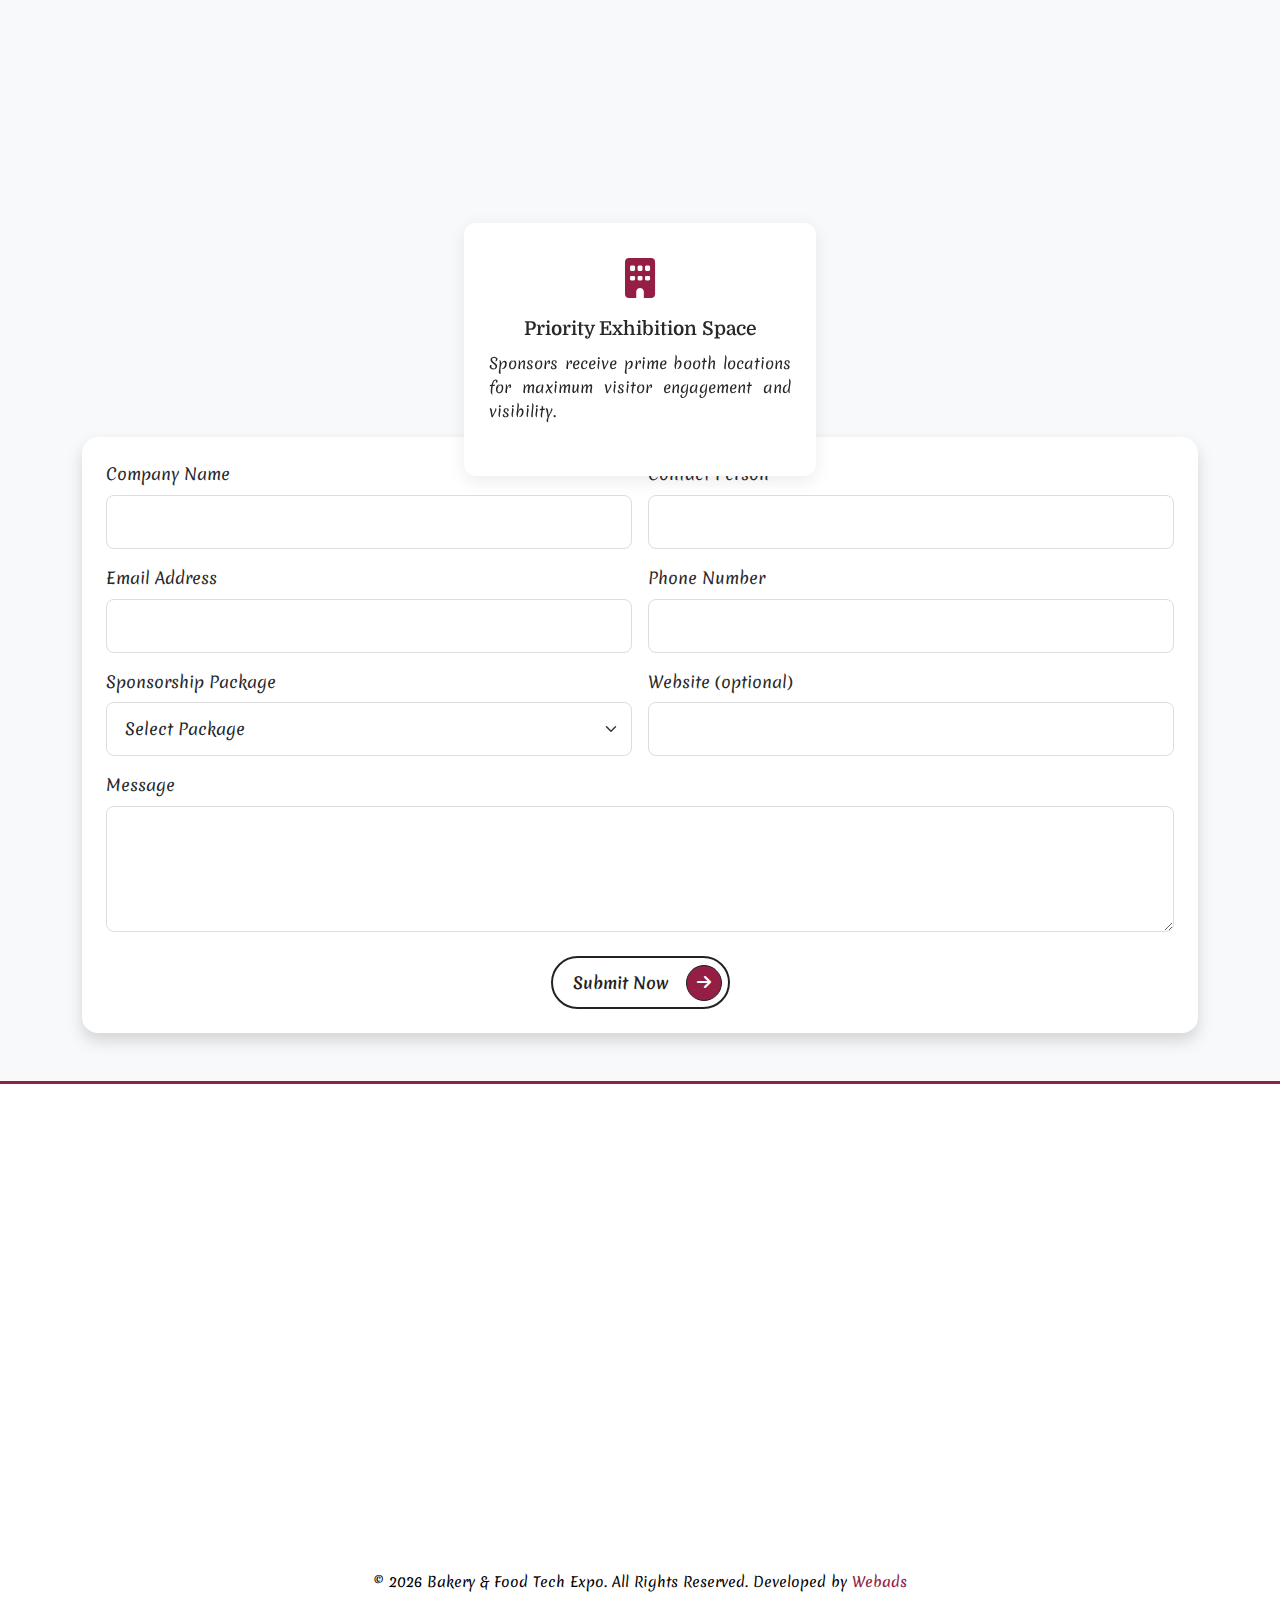
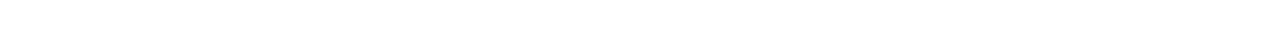
<file: sponsorship.html>
<!DOCTYPE html>
<html lang="en">
<head>
  <meta charset="UTF-8" />
  <meta name="viewport" content="width=device-width, initial-scale=1" />
  <title>Bakery and Food Tech Expo 2026</title>

  <!-- Favicon -->
  <link rel="icon" type="image/png" href="./asset/images/banner/bakerylogo.png" />

  <!-- Google Fonts -->
  <link href="https://fonts.googleapis.com/css?family=Merienda&display=swap" rel="stylesheet" />
  <link href="https://fonts.googleapis.com/css2?family=Domine:wght@400;700&family=Inter:wght@400;700;900&display=swap" rel="stylesheet" />

  <!-- Bootstrap CSS -->
  <link href="https://cdn.jsdelivr.net/npm/bootstrap@5.3.2/dist/css/bootstrap.min.css" rel="stylesheet" />

  <!-- Owl Carousel CSS -->
  <link rel="stylesheet" href="https://cdnjs.cloudflare.com/ajax/libs/OwlCarousel2/2.3.4/assets/owl.carousel.min.css" />
  <link rel="stylesheet" href="https://cdnjs.cloudflare.com/ajax/libs/OwlCarousel2/2.3.4/assets/owl.theme.default.min.css" />

  <!-- Font Awesome -->
  <link rel="stylesheet" href="https://cdnjs.cloudflare.com/ajax/libs/font-awesome/6.5.0/css/all.min.css" />

<!-- AOS CSS -->
<link href="https://cdn.jsdelivr.net/npm/aos@2.3.4/dist/aos.css" rel="stylesheet">
  <!-- Animate.css -->
  <link rel="stylesheet" href="https://cdnjs.cloudflare.com/ajax/libs/animate.css/4.1.1/animate.min.css" />

  <!-- Custom CSS -->
  <link rel="stylesheet" href="./asset/css/style.css" />
</head>
<body>

<!-- Bootstrap Navbar -->
<div class="top">
  <img src="./asset/images/banner/topnav.png" loading="lazy">
</div>
<!-- Navbar Start -->
<nav class="navbar navbar-expand-lg navbar-custom bg-white shadow-sm sticky-top">
  <div class="container-fluid d-flex align-items-center justify-content-between">

    <!-- Logo (Mobile Only, centered below 1080px) -->
    <a class="navbar-brand mobile-logo" href="index.html">
      <img src="./asset/images/logo.png" loading="lazy" alt="Bakery & Food Tech Expo" class="navbar-logo" style="height:70px;">
    </a>

    <!-- Hamburger (for mobile) -->
    <button class="navbar-toggler" type="button" data-bs-toggle="offcanvas" data-bs-target="#mobileMenu">
      <span class="navbar-toggler-icon"></span>
    </button>

    <!-- Desktop Menu -->
    <div class="collapse navbar-collapse justify-content-center d-none d-lg-block">
      <ul class="navbar-nav w-100 justify-content-center align-items-center">
        
        <!-- Left Menu -->
        <li class="nav-item"><a class="nav-link" href="index.html">HOME</a></li>
        <li class="nav-item"><a class="nav-link" href="about.html">ABOUT US</a></li>
        <!-- <li class="nav-item"><a class="nav-link " href="exhibitors.html">EXHIBITORS</a></li> -->
        <!-- Dropdown: Exhibitors -->
        <li class="nav-item dropdown">
          <a class="nav-link dropdown-toggle left-gap" href="#" id="exhibitorsDropdown" role="button" data-bs-toggle="dropdown" aria-expanded="false">
            EXHIBITORS
          </a>
          <ul class="dropdown-menu" aria-labelledby="exhibitorsDropdown">
            <li><a class="dropdown-item" href="exhibitors.html">EXHIBITORS</a></li>
            <li><a class="dropdown-item" href="./asset/images/BAKERY AND FOOD TEC EXPO – 2026 FLOOR PLAN.pdf" target="_blank">FLOOR PLAN</a></li>
            <li><a class="dropdown-item" href="./asset/images/BAKERY AND FOOD TEC EXPO – 2026 PROFILE.pdf" target="_blank">BROCHURE</a></li>
          </ul>
        </li>
        <li class="nav-item"><a class="nav-link " href="visitors.html">VISITORS</a></li>

        <!-- Dropdown: Visitors -->
        <!-- <li class="nav-item dropdown">
          <a class="nav-link dropdown-toggle left-gap" href="#" id="visitorsDropdown" role="button" data-bs-toggle="dropdown" aria-expanded="false">
            VISITORS
          </a>
          <ul class="dropdown-menu" aria-labelledby="visitorsDropdown">
            <li><a class="dropdown-item" href="visitors.html">VISITORS</a></li>
            <li><a class="dropdown-item" href="./asset/images/BAKERY AND FOOD TEC EXPO – 2026 FLOOR PLAN.pdf" target="_blank">FLOOR PLAN</a></li>
            <li><a class="dropdown-item" href="./asset/images/BAKERY AND FOOD TEC EXPO – 2026 PROFILE.pdf" target="_blank">BROCHURE</a></li>
          </ul>
        </li> -->

        <li class="nav-item"><a class="nav-link active" href="sponsorship.html">SPONSORSHIP</a></li>
        <li class="nav-item"><a class="nav-link" href="gallery.html">GALLERY</a></li>
        <li class="nav-item"><a class="nav-link" href="contact.html">CONTACT</a></li>
      </ul>
    </div>

    <!-- Right-side Button -->
    <div class="d-none d-lg-block">
      <a href="contact.html" class="btn-default  text-white  ms-3 rounded-3">REGISTERED</a>
    </div>
  </div>
</nav>
<!-- Navbar End -->

<!-- ===== Offcanvas Menu (Mobile) ===== -->
<div class="offcanvas offcanvas-end bg-white" tabindex="-1" id="mobileMenu" aria-labelledby="mobileMenuLabel">
  <div class="offcanvas-header justify-content-between align-items-center">
    <!-- Logo -->
    <a href="index.html" class="navbar-brand m-0">
      <img src="./asset/images/logo.png" alt="Bakery Expo Logo" style="height: 80px;" loading="lazy">
    </a>
    <!-- Close button -->
    <button type="button" class="btn-close" data-bs-dismiss="offcanvas" aria-label="Close"></button>
  </div>

  <div class="offcanvas-body">
    <ul class="navbar-nav text-center">
      <li class="nav-item"><a class="nav-link" href="index.html">HOME</a></li>
      <li class="nav-item"><a class="nav-link" href="about.html">ABOUT US</a></li>
      <li class="nav-item"><a class="nav-link" href="exhibitors.html">EXHIBITORS</a></li>
      <li class="nav-item"><a class="nav-link" href="visitors.html">VISITORS</a></li>
      <li class="nav-item"><a class="nav-link active" href="sponsorship.html">SPONSORSHIP</a></li>
      <li class="nav-item"><a class="nav-link" href="gallery.html">GALLERY</a></li>
      <li class="nav-item"><a class="nav-link" href="contact.html">CONTACT</a></li>
    </ul>

    <div class="text-center mt-4">
      <a href="contact.html" class="btn-default">REGISTERED</a>
    </div>
  </div>
</div>

<div class="preloader" id="preloader" role="status" aria-live="polite" aria-label="Loading Food & Bakery Expo website">
  <div class="preloader-inner">
    <div class="bakery-stage" aria-hidden="true">
      <div class="cup-base"></div>
      <div class="frosting">
        <span class="sprinkle s1"></span>
        <span class="sprinkle s2"></span>
        <span class="sprinkle s3"></span>
        <span class="sprinkle s4"></span>
        <span class="sprinkle s5"></span>
      </div>
      <div class="donut" aria-hidden="true"></div>
      <div class="steam" aria-hidden="true">
        <span></span><span></span><span></span>
      </div>
    </div>

    <h1>Food & Bakery Expo</h1>
    <p>Baking the future — loading…</p>
  </div>
</div>
<div class="page-header">
  <img src="./asset/images/banner/snop.jpg" loading="lazy">
</div>
<!-- ===== Partner Section (Hero Style) ===== -->
<section class="top-section">
  <div class="container">
    <div class="content" data-aos="fade-right" data-aos-duration="1200">
      <h1>
        <span class="highlight">Partner with India’s Premier</span> Bakery & Food Technology Expo
      </h1>
      <p class="subtext">
        The Bakery & Food Tec Expo 2026 is a powerful platform that unites the bakery, confectionery, and food processing industries under one roof.
      </p>
      <p>
        Partnering as a sponsor gives your brand unmatched visibility, credibility, and engagement with thousands of business visitors, manufacturers, distributors, and industry experts.
        Your sponsorship not only amplifies your presence during the event but also positions your company as a leader driving innovation and excellence in the food technology sector.
      </p>
      <a href="#sponsorForm" class="btn-default">Become a Sponsor</a>
    </div>

    <div class="images" data-aos="fade-left" data-aos-duration="1200" data-aos-delay="300">
      <img src="./asset/images/sponrship.jpg" alt="Main Exhibition" class="main-image" loading="lazy">
    </div>
  </div>
</section>



<!-- ===== KEY SPONSORSHIP BENEFITS SECTION ===== -->
<section class="sponsor-benefits-section py-5">
  <div class="container">
      <!-- Main Title Start -->
<div class="main-title text-center mb-5" data-aos="fade-up">
  <h2 class="text-dark d-flex align-items-center justify-content-center gap-3 flex-wrap">
    <!-- Left SVG -->
<svg xmlns="http://www.w3.org/2000/svg" width="68" height="23" viewBox="0 0 68 23" fill="none"><path fill-rule="evenodd" clip-rule="evenodd" d="M13.2 1.97854C10.8 -0.321462 6.90001 -0.821462 4.40001 1.57854C2.00001 3.87854 2.30001 7.57854 3.70001 10.2785C3.80001 10.4785 3.90001 10.5785 4.00001 10.7785C4.00001 10.8785 4.10001 10.9785 4.10001 10.9785C5.60001 13.2785 7.80001 15.0785 10.2 16.2785C17.3 19.7785 27.1 18.8785 37.6 14.7785C46.4 11.3785 56.6 9.47854 67.3 11.6785C56.9 7.67854 47.5 10.0785 37 14.0785C25.5 18.4785 16.5 18.8785 10.4 15.7785C7.70001 14.3785 5.00001 12.1785 3.70001 9.27854C2.70001 6.97854 2.50001 3.67854 4.60001 1.87854C5.30001 1.27854 6.10001 0.878538 7.00001 0.778538C7.90001 0.578538 8.90001 0.578538 9.90001 0.878538C11.5 1.27854 13.2 2.47854 14 3.97854C14.3 4.47854 14.4 5.17854 14.2 5.67854C14.1 6.27854 13.6 6.77854 13.1 6.87854C11.9 7.17854 10.4 6.37854 10.2 5.17854C10.2 4.97854 10.2 4.77854 10.3 4.67854C10.4 4.57854 10.6 4.47854 10.8 4.57854C11 4.67854 11.1 4.77854 11.2 4.87854C11.3 4.67854 11.2 4.37854 11 4.17854C10.6 3.77854 9.90001 3.97854 9.70001 4.47854C9.40001 4.87854 9.50001 5.27854 9.60001 5.67854C9.90001 6.27854 10.3 6.77854 10.9 7.17854C11.8 7.67854 13.1 7.87854 14 7.17854C14.4 6.87854 14.6 6.47854 14.7 5.97854C14.9 5.37854 14.8 4.67854 14.6 4.07854C14.4 3.17854 13.8 2.57854 13.2 1.97854Z" fill="#B12028"></path><path fill-rule="evenodd" clip-rule="evenodd" d="M0.5 3.67847C0.3 4.27847 0.7 5.17847 1.1 5.77847C1.1 5.87847 1.2 5.87847 1.2 5.97847C1.3 5.97847 1.3 5.97847 1.3 6.07847C1.4 6.17847 1.5 6.27847 1.6 6.47847C1.8 6.67847 1.9 6.97847 2.1 7.17847C2.3 7.47847 2.4 7.67847 2.5 7.97847C2.6 8.17847 2.6 8.37847 2.6 8.57847C2.6 8.67847 2.6 8.77847 2.6 8.87847C2.6 9.07847 2.5 9.07847 2.3 9.07847C1.9 9.07847 1.7 8.87847 1.4 8.67847C1 8.27847 0.6 7.77847 0.4 7.17847C0.3 6.97847 0.2 6.77847 0.2 6.47847C0.1 6.27847 0.1 5.97847 0 5.77847C0 5.47847 0 5.27847 0 4.97847C0 4.77847 0.1 4.47847 0.1 4.27847C0.2 4.17847 0.3 3.97847 0.5 3.67847C0.4 3.67847 0.4 3.67847 0.5 3.67847Z" fill="#B12028"></path><path fill-rule="evenodd" clip-rule="evenodd" d="M32.1 16.9784C32.8 16.5784 33.7 16.4784 34.4 16.3784C34.3 19.6784 30.6 20.5784 28 21.4784C29.7 20.2784 30.2 17.8784 32.1 16.9784Z" fill="#B12028"></path><path fill-rule="evenodd" clip-rule="evenodd" d="M6.80002 4.0786C6.30002 4.2786 5.90002 4.3786 5.60002 4.8786C5.30002 5.2786 5.20002 5.7786 5.10002 6.2786C4.90002 6.9786 4.80002 7.6786 4.40002 8.2786C4.20002 8.5786 4.00002 8.4786 3.80002 8.2786C3.40002 7.8786 3.30002 7.2786 3.40002 6.6786C3.50002 6.0786 3.70002 5.5786 4.10002 5.0786C4.70002 4.3786 5.70002 3.5786 6.70002 3.9786C6.70002 4.0786 6.80002 4.0786 6.80002 4.0786Z" fill="#B12028"></path><path fill-rule="evenodd" clip-rule="evenodd" d="M10.7 17.2786C10.7 17.3786 10.7 17.3786 10.7 17.3786C10.4 17.7786 10 17.9786 9.50001 18.0786C9.00001 18.1786 8.50001 18.0786 8.00001 17.9786C6.70001 17.5786 5.40001 16.8786 4.20001 16.2786C4.90001 16.3786 5.70001 16.2786 6.40001 16.2786C7.10001 16.2786 7.90001 16.1786 8.60001 16.2786C9.00001 16.3786 9.30001 16.4786 9.60001 16.5786C9.90001 16.7786 10.2 16.9786 10.5 17.1786C10.6 17.1786 10.6 17.1786 10.7 17.2786C10.6 17.2786 10.6 17.2786 10.7 17.2786Z" fill="#B12028"></path><path fill-rule="evenodd" clip-rule="evenodd" d="M16.5 18.5785L16.6 18.6785C16.6 18.7785 16.6 18.7785 16.6 18.8785C16.4 19.4785 15.9 19.7785 15.3 19.9785C14 20.3785 12.7 20.3785 11.4 20.1785C11.2 20.1785 10.9 20.0785 10.7 20.0785C10.5 20.0785 10.3 19.9785 10.1 19.9785C11.3 19.6785 12.4 19.0785 13.6 18.5785C14.1 18.3785 14.7 18.2785 15.3 18.1785C15.4 18.2785 16.2 18.2785 16.5 18.5785Z" fill="#B12028"></path><path fill-rule="evenodd" clip-rule="evenodd" d="M8.19999 10.1785C8.19999 10.2785 8.19999 10.3785 8.19999 10.3785C8.19999 10.4785 8.19999 10.5785 8.29999 10.5785C8.39999 10.6785 8.39999 10.8785 8.49999 10.9785C8.59999 11.2785 8.79999 11.4785 8.99999 11.6785C9.39999 12.1785 9.89999 12.5785 10.4 12.9785C10.9 13.3785 11.3 13.8785 11.5 14.3785C11.6 14.5785 11.7 14.7785 11.7 15.0785C11.7 15.1785 11.7 15.1785 11.7 15.2785L11.6 15.3785C11.5 15.3785 11.4 15.3785 11.3 15.3785C10.5 15.2785 9.69999 14.7785 9.19999 14.1785C8.69999 13.5785 8.39999 12.9785 8.19999 12.1785C7.99999 11.5785 7.99999 10.8785 8.19999 10.1785Z" fill="#B12028"></path><path fill-rule="evenodd" clip-rule="evenodd" d="M7.1 6.27856C7 6.37856 6.9 6.57856 6.9 6.67856C6.9 6.77856 6.8 6.97856 6.8 7.07856C6.7 7.27856 6.7 7.57856 6.7 7.77856C6.7 8.27856 6.8 8.77856 6.9 9.37856C7.1 10.3786 7.2 11.3786 6.9 12.3786C6.9 12.3786 6.9 12.4786 6.8 12.4786C6.7 12.5786 6.4 12.3786 6.3 12.2786C6.1 12.1786 6 11.9786 5.8 11.8786C5.5 11.5786 5.3 11.1786 5.3 10.7786V10.6786C5.2 10.0786 5.3 9.47856 5.4 8.97856C5.6 8.27856 5.9 7.47856 6.4 6.87856C6.6 6.57856 6.8 6.47856 7.1 6.27856Z" fill="#B12028"></path><path fill-rule="evenodd" clip-rule="evenodd" d="M1 10.7786C1.3 11.0786 1.5 11.3786 1.8 11.5786C2.1 11.7786 2.5 11.9786 2.8 12.0786C3.4 12.2786 4 12.4786 4.6 12.7786C5.2 13.0786 5.8 13.4786 6.1 13.9786L6.2 14.0786C6.2 14.2786 6 14.3786 5.9 14.3786C4.8 14.6786 3.5 14.2786 2.6 13.5786C2.1 13.1786 1.8 12.7786 1.5 12.2786C1.3 11.9786 1 11.3786 1 10.7786Z" fill="#B12028"></path><path fill-rule="evenodd" clip-rule="evenodd" d="M11.8 11.0786C12.8 12.6786 14.7 13.3786 16 14.5786C20.6 19.8786 9.79998 15.1786 11.8 11.0786Z" fill="#B12028"></path><path fill-rule="evenodd" clip-rule="evenodd" d="M22.4 18.5785C22.6 18.6785 22.6 18.9785 22.6 19.1785C22.6 19.4785 22.5 19.6785 22.3 19.8785C22.2 20.0785 22 20.1785 21.8 20.2785C21.4 20.5785 21 20.7785 20.5 20.8785C20 21.0785 19.5 21.1785 18.9 21.2785C18.4 21.3785 17.9 21.4785 17.3 21.4785C16.9 21.4785 16.4 21.4785 16 21.4785C15.9 21.4785 15.7 21.4785 15.6 21.3785C15.7 21.3785 15.8 21.2785 15.9 21.2785C16 21.2785 16.1 21.1785 16.2 21.1785C16.4 21.0785 16.6 20.9785 16.8 20.8785C17.2 20.6785 17.6 20.4785 17.9 20.1785C18.6 19.6785 19.4 19.2785 20.2 18.8785C20.7 18.6785 21.3 18.4785 21.9 18.4785C22.2 18.5785 22.3 18.5785 22.4 18.5785Z" fill="#B12028"></path><path fill-rule="evenodd" clip-rule="evenodd" d="M23.2 16.5785C23.1 16.6785 23.1 16.6785 23.1 16.6785C21.6 16.7785 20.1 16.3785 18.8 15.4785C17.7 14.6785 16.8 13.6785 16.3 12.4785C17.7 13.3785 19.3 13.7785 20.8 14.4785C21.8 14.9785 22.6 15.5785 23.3 16.4785C23.2 16.4785 23.2 16.4785 23.2 16.5785Z" fill="#B12028"></path><path fill-rule="evenodd" clip-rule="evenodd" d="M28.3 18.6785C28.3 18.7785 28.3 18.7785 28.3 18.8785C27.9 19.6785 27.3 20.3785 26.6 20.8785C26.2 21.1785 25.7 21.3785 25.2 21.5785C24.7 21.7785 24.2 21.8785 23.7 22.0785C23.2 22.1785 22.7 22.2785 22.2 22.2785C22 22.2785 21.8 22.2785 21.6 22.2785L21.7 22.1785L21.8 22.0785C21.9 21.9785 22 21.9785 22.1 21.8785C22.3 21.6785 22.5 21.5785 22.6 21.3785C23 20.9785 23.3 20.5785 23.7 20.1785C24.1 19.7785 24.5 19.3785 24.9 19.0785C25.3 18.7785 25.7 18.4785 26.2 18.3785C26.9 18.1785 27.6 18.2785 28.3 18.5785C28.2 18.5785 28.2 18.5785 28.3 18.6785Z" fill="#B12028"></path><path fill-rule="evenodd" clip-rule="evenodd" d="M20.1 11.5786C22.2 12.7786 24.8 12.8786 26.9 14.0786C32.5 18.2786 22 16.0786 20.1 11.5786Z" fill="#B12028"></path><path fill-rule="evenodd" clip-rule="evenodd" d="M34.3 14.4785C30.2 16.8785 27.6 11.5785 24.5 9.97852C28 10.6785 31.9 11.4785 34.3 14.4785Z" fill="#B12028"></path><path fill-rule="evenodd" clip-rule="evenodd" d="M30.3 8.27856C33.1 8.87856 38.2 9.47856 39.1 12.7786C35.8 13.6786 32 11.1786 30.3 8.27856Z" fill="#B12028"></path><path fill-rule="evenodd" clip-rule="evenodd" d="M36 18.1785C36.1 16.5785 37.5 15.2785 38.9 14.6785C38.9 16.1785 37.3 17.8785 36 18.1785Z" fill="#B12028"></path></svg>

    <!-- Title Text -->
    <span> Sponsorship</span>

    <!-- Right SVG -->
 <svg xmlns="http://www.w3.org/2000/svg" width="68" height="23" viewBox="0 0 68 23" fill="none"><path fill-rule="evenodd" clip-rule="evenodd" d="M54.1 1.97854C56.5 -0.321462 60.4 -0.821462 62.9 1.57854C65.3 3.87854 65 7.57854 63.6 10.2785C63.5 10.4785 63.4 10.5785 63.3 10.7785C63.3 10.8785 63.2 10.9785 63.2 10.9785C61.7 13.2785 59.5 15.0785 57.1 16.2785C50 19.7785 40.2 18.8785 29.7 14.7785C20.9 11.3785 10.7 9.47854 3.8147e-05 11.6785C10.4 7.67854 19.8 10.0785 30.3 14.0785C41.8 18.4785 50.8 18.8785 56.9 15.7785C59.6 14.3785 62.3 12.1785 63.6 9.27854C64.6 6.97854 64.8 3.67854 62.7 1.87854C62 1.27854 61.2 0.878538 60.3 0.778538C59.4 0.578538 58.4 0.578538 57.4 0.878538C55.8 1.27854 54.1 2.47854 53.3 3.97854C53 4.47854 52.9 5.17854 53.1 5.67854C53.2 6.27854 53.7 6.77854 54.2 6.87854C55.4 7.17854 56.9 6.37854 57.1 5.17854C57.1 4.97854 57.1 4.77854 57 4.67854C56.9 4.57854 56.7 4.47854 56.5 4.57854C56.3 4.67854 56.2 4.77854 56.1 4.87854C56 4.67854 56.1 4.37854 56.3 4.17854C56.7 3.77854 57.4 3.97854 57.6 4.47854C57.9 4.87854 57.8 5.27854 57.7 5.67854C57.4 6.27854 57 6.77854 56.4 7.17854C55.5 7.67854 54.2 7.87854 53.3 7.17854C52.9 6.87854 52.7 6.47854 52.6 5.97854C52.4 5.37854 52.5 4.67854 52.7 4.07854C52.9 3.17854 53.5 2.57854 54.1 1.97854Z" fill="#B12028"></path><path fill-rule="evenodd" clip-rule="evenodd" d="M66.8 3.67847C67 4.27847 66.6 5.17847 66.2 5.77847C66.2 5.87847 66.1 5.87847 66.1 5.97847C66 5.97847 66 5.97847 66 6.07847C65.9 6.17847 65.8 6.27847 65.7 6.47847C65.5 6.67847 65.4 6.97847 65.2 7.17847C65 7.47847 64.9 7.67847 64.8 7.97847C64.7 8.17847 64.7 8.37847 64.7 8.57847C64.7 8.67847 64.7 8.77847 64.7 8.87847C64.7 9.07847 64.8 9.07847 65 9.07847C65.4 9.07847 65.6 8.87847 65.9 8.67847C66.3 8.27847 66.7 7.77847 66.9 7.17847C67 6.97847 67.1 6.77847 67.1 6.47847C67.2 6.27847 67.2 5.97847 67.3 5.77847C67.3 5.47847 67.3 5.27847 67.3 4.97847C67.3 4.77847 67.2 4.47847 67.2 4.27847C67.1 4.17847 67 3.97847 66.8 3.67847C66.9 3.67847 66.9 3.67847 66.8 3.67847Z" fill="#B12028"></path><path fill-rule="evenodd" clip-rule="evenodd" d="M35.2001 16.9784C34.5001 16.5784 33.6 16.4784 32.9 16.3784C33 19.6784 36.7 20.5784 39.3 21.4784C37.6 20.2784 37.1001 17.8784 35.2001 16.9784Z" fill="#B12028"></path><path fill-rule="evenodd" clip-rule="evenodd" d="M60.5 4.0786C61 4.2786 61.4 4.3786 61.7 4.8786C62 5.2786 62.1 5.7786 62.2 6.2786C62.4 6.9786 62.5 7.6786 62.9 8.2786C63.1 8.5786 63.3 8.4786 63.5 8.2786C63.9 7.8786 64 7.2786 63.9 6.6786C63.8 6.0786 63.6 5.5786 63.2 5.0786C62.6 4.3786 61.6 3.5786 60.6 3.9786C60.6 4.0786 60.5 4.0786 60.5 4.0786Z" fill="#B12028"></path><path fill-rule="evenodd" clip-rule="evenodd" d="M56.6 17.2786C56.6 17.3786 56.6 17.3786 56.6 17.3786C56.9 17.7786 57.3 17.9786 57.8 18.0786C58.3 18.1786 58.8 18.0786 59.3 17.9786C60.6 17.5786 61.9 16.8786 63.1 16.2786C62.4 16.3786 61.6 16.2786 60.9 16.2786C60.2 16.2786 59.4 16.1786 58.7 16.2786C58.3 16.3786 58 16.4786 57.7 16.5786C57.4 16.7786 57.1 16.9786 56.8 17.1786C56.7 17.1786 56.7 17.1786 56.6 17.2786C56.7 17.2786 56.7 17.2786 56.6 17.2786Z" fill="#B12028"></path><path fill-rule="evenodd" clip-rule="evenodd" d="M50.8001 18.5785L50.7001 18.6785C50.7001 18.7785 50.7001 18.7785 50.7001 18.8785C50.9001 19.4785 51.4001 19.7785 52.0001 19.9785C53.3001 20.3785 54.6001 20.3785 55.9001 20.1785C56.1001 20.1785 56.4001 20.0785 56.6001 20.0785C56.8001 20.0785 57.0001 19.9785 57.2001 19.9785C56.0001 19.6785 54.9001 19.0785 53.7001 18.5785C53.2001 18.3785 52.6001 18.2785 52.0001 18.1785C51.9001 18.2785 51.1001 18.2785 50.8001 18.5785Z" fill="#B12028"></path><path fill-rule="evenodd" clip-rule="evenodd" d="M59.1001 10.1785C59.1001 10.2785 59.1001 10.3785 59.1001 10.3785C59.1001 10.4785 59.1001 10.5785 59.0001 10.5785C58.9001 10.6785 58.9001 10.8785 58.8001 10.9785C58.7001 11.2785 58.5001 11.4785 58.3001 11.6785C57.9001 12.1785 57.4001 12.5785 56.9001 12.9785C56.4001 13.3785 56.0001 13.8785 55.8001 14.3785C55.7001 14.5785 55.6001 14.7785 55.6001 15.0785C55.6001 15.1785 55.6001 15.1785 55.6001 15.2785L55.7001 15.3785C55.8001 15.3785 55.9001 15.3785 56.0001 15.3785C56.8001 15.2785 57.6001 14.7785 58.1001 14.1785C58.6001 13.5785 58.9001 12.9785 59.1001 12.1785C59.3001 11.5785 59.3001 10.8785 59.1001 10.1785Z" fill="#B12028"></path><path fill-rule="evenodd" clip-rule="evenodd" d="M60.2001 6.27856C60.3001 6.37856 60.4001 6.57856 60.4001 6.67856C60.4001 6.77856 60.5001 6.97856 60.5001 7.07856C60.6001 7.27856 60.6001 7.57856 60.6001 7.77856C60.6001 8.27856 60.5001 8.77856 60.4001 9.37856C60.2001 10.3786 60.1001 11.3786 60.4001 12.3786C60.4001 12.3786 60.4001 12.4786 60.5001 12.4786C60.6001 12.5786 60.9001 12.3786 61.0001 12.2786C61.2001 12.1786 61.3001 11.9786 61.5001 11.8786C61.8001 11.5786 62.0001 11.1786 62.0001 10.7786V10.6786C62.1001 10.0786 62.0001 9.47856 61.9001 8.97856C61.7001 8.27856 61.4001 7.47856 60.9001 6.87856C60.7001 6.57856 60.5001 6.47856 60.2001 6.27856Z" fill="#B12028"></path><path fill-rule="evenodd" clip-rule="evenodd" d="M66.3 10.7786C66 11.0786 65.8 11.3786 65.5 11.5786C65.2 11.7786 64.8 11.9786 64.5 12.0786C63.9 12.2786 63.3 12.4786 62.7 12.7786C62.1 13.0786 61.5 13.4786 61.2 13.9786L61.1 14.0786C61.1 14.2786 61.3 14.3786 61.4 14.3786C62.5 14.6786 63.8 14.2786 64.7 13.5786C65.2 13.1786 65.5 12.7786 65.8 12.2786C66 11.9786 66.3 11.3786 66.3 10.7786Z" fill="#B12028"></path><path fill-rule="evenodd" clip-rule="evenodd" d="M55.5001 11.0786C54.5001 12.6786 52.6001 13.3786 51.3001 14.5786C46.7001 19.8786 57.5001 15.1786 55.5001 11.0786Z" fill="#B12028"></path><path fill-rule="evenodd" clip-rule="evenodd" d="M44.9001 18.5785C44.7001 18.6785 44.7001 18.9785 44.7001 19.1785C44.7001 19.4785 44.8001 19.6785 45.0001 19.8785C45.1001 20.0785 45.3001 20.1785 45.5001 20.2785C45.9001 20.5785 46.3001 20.7785 46.8001 20.8785C47.3001 21.0785 47.8001 21.1785 48.4001 21.2785C48.9001 21.3785 49.4001 21.4785 50.0001 21.4785C50.4001 21.4785 50.9001 21.4785 51.3001 21.4785C51.4001 21.4785 51.6001 21.4785 51.7001 21.3785C51.6001 21.3785 51.5001 21.2785 51.4001 21.2785C51.3001 21.2785 51.2001 21.1785 51.1001 21.1785C50.9001 21.0785 50.7001 20.9785 50.5001 20.8785C50.1001 20.6785 49.7001 20.4785 49.4001 20.1785C48.7001 19.6785 47.9001 19.2785 47.1001 18.8785C46.6001 18.6785 46.0001 18.4785 45.4001 18.4785C45.1001 18.5785 45.0001 18.5785 44.9001 18.5785Z" fill="#B12028"></path><path fill-rule="evenodd" clip-rule="evenodd" d="M44.1001 16.5785C44.2001 16.6785 44.2001 16.6785 44.2001 16.6785C45.7001 16.7785 47.2001 16.3785 48.5001 15.4785C49.6001 14.6785 50.5001 13.6785 51.0001 12.4785C49.6001 13.3785 48.0001 13.7785 46.5001 14.4785C45.5001 14.9785 44.7001 15.5785 44.0001 16.4785C44.1001 16.4785 44.1001 16.4785 44.1001 16.5785Z" fill="#B12028"></path><path fill-rule="evenodd" clip-rule="evenodd" d="M39.0001 18.6785C39.0001 18.7785 39.0001 18.7785 39.0001 18.8785C39.4001 19.6785 40.0001 20.3785 40.7001 20.8785C41.1001 21.1785 41.6001 21.3785 42.1001 21.5785C42.6001 21.7785 43.1001 21.8785 43.6001 22.0785C44.1001 22.1785 44.6001 22.2785 45.1001 22.2785C45.3001 22.2785 45.5001 22.2785 45.7001 22.2785L45.6001 22.1785L45.5001 22.0785C45.4001 21.9785 45.3001 21.9785 45.2001 21.8785C45.0001 21.6785 44.8001 21.5785 44.7001 21.3785C44.3001 20.9785 44.0001 20.5785 43.6001 20.1785C43.2001 19.7785 42.8001 19.3785 42.4001 19.0785C42.0001 18.7785 41.6001 18.4785 41.1001 18.3785C40.4001 18.1785 39.7001 18.2785 39.0001 18.5785C39.1001 18.5785 39.1001 18.5785 39.0001 18.6785Z" fill="#B12028"></path><path fill-rule="evenodd" clip-rule="evenodd" d="M47.2001 11.5786C45.1001 12.7786 42.5001 12.8786 40.4001 14.0786C34.8001 18.2786 45.3001 16.0786 47.2001 11.5786Z" fill="#B12028"></path><path fill-rule="evenodd" clip-rule="evenodd" d="M33 14.4785C37.1 16.8785 39.7 11.5785 42.8 9.97852C39.3 10.6785 35.4 11.4785 33 14.4785Z" fill="#B12028"></path><path fill-rule="evenodd" clip-rule="evenodd" d="M37.0001 8.27856C34.2001 8.87856 29.1001 9.47856 28.2001 12.7786C31.5001 13.6786 35.3001 11.1786 37.0001 8.27856Z" fill="#B12028"></path><path fill-rule="evenodd" clip-rule="evenodd" d="M31.3 18.1785C31.2 16.5785 29.8 15.2785 28.4 14.6785C28.4 16.1785 30 17.8785 31.3 18.1785Z" fill="#B12028"></path></svg>
  </h2>
  <h5 class="text-dark text-center">Key <span>Sponsorship Benefits</span></h5>
</div>
<!-- Main Title End -->
   

<div class="benefits-grid mt-5">
  <!-- Card 1 -->
  <div class="benefit-card" data-aos="fade-right" data-aos-delay="200" data-aos-duration="1000">
    <div class="benefit-icon"><i class="fa-solid fa-bullhorn"></i></div>
    <h3>Unmatched Brand Visibility</h3>
    <p>Your logo featured on all event promotions — banners, brochures, website, and media campaigns.</p>
  </div>

  <!-- Card 2 -->
  <div class="benefit-card" data-aos="fade-left" data-aos-delay="300" data-aos-duration="1000">
    <div class="benefit-icon"><i class="fa-solid fa-award"></i></div>
    <h3>Exclusive Recognition</h3>
    <p>Premium acknowledgment during inaugural and closing ceremonies with on-stage branding.</p>
  </div>

  <!-- Card 3 -->
  <div class="benefit-card" data-aos="flip-up" data-aos-delay="400" data-aos-duration="1000">
    <div class="benefit-icon"><i class="fa-solid fa-handshake"></i></div>
    <h3>Direct Business Networking</h3>
    <p>Meet industry leaders, decision-makers, and potential clients through exclusive B2B sessions.</p>
  </div>

  <!-- Card 4 -->
  <div class="benefit-card" data-aos="zoom-in" data-aos-delay="500" data-aos-duration="1000">
    <div class="benefit-icon"><i class="fa-solid fa-user-tie"></i></div>
    <h3>High-Quality Lead Generation</h3>
    <p>Access thousands of professional visitors, distributors, and business buyers under one roof.</p>
  </div>

  <!-- Card 5 -->
  <div class="benefit-card" data-aos="slide-up" data-aos-delay="600" data-aos-duration="1000">
    <div class="benefit-icon"><i class="fa-solid fa-building"></i></div>
    <h3>Priority Exhibition Space</h3>
    <p>Sponsors receive prime booth locations for maximum visitor engagement and visibility.</p>
  </div>

  <!-- Card 6 -->
  <div class="benefit-card" data-aos="flip-left" data-aos-delay="700" data-aos-duration="1000">
    <div class="benefit-icon"><i class="fa-solid fa-bullseye"></i></div>
    <h3>Extensive Media & Digital Promotion</h3>
    <p>Enjoy wide coverage through print, social media, and online marketing channels.</p>
  </div>
</div>

  </div>
</section>


<!-- ===== Sponsorship Form Section Start ===== -->
<section class="sponsorship-form py-5" style="background-color: #f8f9fa;">
  <div class="container">
          <!-- Main Title Start -->
<div class="main-title text-center mb-5" data-aos="fade-up">
  <h2 class="text-dark d-flex align-items-center justify-content-center gap-3 flex-wrap">
    <!-- Left SVG -->
<svg xmlns="http://www.w3.org/2000/svg" width="68" height="23" viewBox="0 0 68 23" fill="none"><path fill-rule="evenodd" clip-rule="evenodd" d="M13.2 1.97854C10.8 -0.321462 6.90001 -0.821462 4.40001 1.57854C2.00001 3.87854 2.30001 7.57854 3.70001 10.2785C3.80001 10.4785 3.90001 10.5785 4.00001 10.7785C4.00001 10.8785 4.10001 10.9785 4.10001 10.9785C5.60001 13.2785 7.80001 15.0785 10.2 16.2785C17.3 19.7785 27.1 18.8785 37.6 14.7785C46.4 11.3785 56.6 9.47854 67.3 11.6785C56.9 7.67854 47.5 10.0785 37 14.0785C25.5 18.4785 16.5 18.8785 10.4 15.7785C7.70001 14.3785 5.00001 12.1785 3.70001 9.27854C2.70001 6.97854 2.50001 3.67854 4.60001 1.87854C5.30001 1.27854 6.10001 0.878538 7.00001 0.778538C7.90001 0.578538 8.90001 0.578538 9.90001 0.878538C11.5 1.27854 13.2 2.47854 14 3.97854C14.3 4.47854 14.4 5.17854 14.2 5.67854C14.1 6.27854 13.6 6.77854 13.1 6.87854C11.9 7.17854 10.4 6.37854 10.2 5.17854C10.2 4.97854 10.2 4.77854 10.3 4.67854C10.4 4.57854 10.6 4.47854 10.8 4.57854C11 4.67854 11.1 4.77854 11.2 4.87854C11.3 4.67854 11.2 4.37854 11 4.17854C10.6 3.77854 9.90001 3.97854 9.70001 4.47854C9.40001 4.87854 9.50001 5.27854 9.60001 5.67854C9.90001 6.27854 10.3 6.77854 10.9 7.17854C11.8 7.67854 13.1 7.87854 14 7.17854C14.4 6.87854 14.6 6.47854 14.7 5.97854C14.9 5.37854 14.8 4.67854 14.6 4.07854C14.4 3.17854 13.8 2.57854 13.2 1.97854Z" fill="#B12028"></path><path fill-rule="evenodd" clip-rule="evenodd" d="M0.5 3.67847C0.3 4.27847 0.7 5.17847 1.1 5.77847C1.1 5.87847 1.2 5.87847 1.2 5.97847C1.3 5.97847 1.3 5.97847 1.3 6.07847C1.4 6.17847 1.5 6.27847 1.6 6.47847C1.8 6.67847 1.9 6.97847 2.1 7.17847C2.3 7.47847 2.4 7.67847 2.5 7.97847C2.6 8.17847 2.6 8.37847 2.6 8.57847C2.6 8.67847 2.6 8.77847 2.6 8.87847C2.6 9.07847 2.5 9.07847 2.3 9.07847C1.9 9.07847 1.7 8.87847 1.4 8.67847C1 8.27847 0.6 7.77847 0.4 7.17847C0.3 6.97847 0.2 6.77847 0.2 6.47847C0.1 6.27847 0.1 5.97847 0 5.77847C0 5.47847 0 5.27847 0 4.97847C0 4.77847 0.1 4.47847 0.1 4.27847C0.2 4.17847 0.3 3.97847 0.5 3.67847C0.4 3.67847 0.4 3.67847 0.5 3.67847Z" fill="#B12028"></path><path fill-rule="evenodd" clip-rule="evenodd" d="M32.1 16.9784C32.8 16.5784 33.7 16.4784 34.4 16.3784C34.3 19.6784 30.6 20.5784 28 21.4784C29.7 20.2784 30.2 17.8784 32.1 16.9784Z" fill="#B12028"></path><path fill-rule="evenodd" clip-rule="evenodd" d="M6.80002 4.0786C6.30002 4.2786 5.90002 4.3786 5.60002 4.8786C5.30002 5.2786 5.20002 5.7786 5.10002 6.2786C4.90002 6.9786 4.80002 7.6786 4.40002 8.2786C4.20002 8.5786 4.00002 8.4786 3.80002 8.2786C3.40002 7.8786 3.30002 7.2786 3.40002 6.6786C3.50002 6.0786 3.70002 5.5786 4.10002 5.0786C4.70002 4.3786 5.70002 3.5786 6.70002 3.9786C6.70002 4.0786 6.80002 4.0786 6.80002 4.0786Z" fill="#B12028"></path><path fill-rule="evenodd" clip-rule="evenodd" d="M10.7 17.2786C10.7 17.3786 10.7 17.3786 10.7 17.3786C10.4 17.7786 10 17.9786 9.50001 18.0786C9.00001 18.1786 8.50001 18.0786 8.00001 17.9786C6.70001 17.5786 5.40001 16.8786 4.20001 16.2786C4.90001 16.3786 5.70001 16.2786 6.40001 16.2786C7.10001 16.2786 7.90001 16.1786 8.60001 16.2786C9.00001 16.3786 9.30001 16.4786 9.60001 16.5786C9.90001 16.7786 10.2 16.9786 10.5 17.1786C10.6 17.1786 10.6 17.1786 10.7 17.2786C10.6 17.2786 10.6 17.2786 10.7 17.2786Z" fill="#B12028"></path><path fill-rule="evenodd" clip-rule="evenodd" d="M16.5 18.5785L16.6 18.6785C16.6 18.7785 16.6 18.7785 16.6 18.8785C16.4 19.4785 15.9 19.7785 15.3 19.9785C14 20.3785 12.7 20.3785 11.4 20.1785C11.2 20.1785 10.9 20.0785 10.7 20.0785C10.5 20.0785 10.3 19.9785 10.1 19.9785C11.3 19.6785 12.4 19.0785 13.6 18.5785C14.1 18.3785 14.7 18.2785 15.3 18.1785C15.4 18.2785 16.2 18.2785 16.5 18.5785Z" fill="#B12028"></path><path fill-rule="evenodd" clip-rule="evenodd" d="M8.19999 10.1785C8.19999 10.2785 8.19999 10.3785 8.19999 10.3785C8.19999 10.4785 8.19999 10.5785 8.29999 10.5785C8.39999 10.6785 8.39999 10.8785 8.49999 10.9785C8.59999 11.2785 8.79999 11.4785 8.99999 11.6785C9.39999 12.1785 9.89999 12.5785 10.4 12.9785C10.9 13.3785 11.3 13.8785 11.5 14.3785C11.6 14.5785 11.7 14.7785 11.7 15.0785C11.7 15.1785 11.7 15.1785 11.7 15.2785L11.6 15.3785C11.5 15.3785 11.4 15.3785 11.3 15.3785C10.5 15.2785 9.69999 14.7785 9.19999 14.1785C8.69999 13.5785 8.39999 12.9785 8.19999 12.1785C7.99999 11.5785 7.99999 10.8785 8.19999 10.1785Z" fill="#B12028"></path><path fill-rule="evenodd" clip-rule="evenodd" d="M7.1 6.27856C7 6.37856 6.9 6.57856 6.9 6.67856C6.9 6.77856 6.8 6.97856 6.8 7.07856C6.7 7.27856 6.7 7.57856 6.7 7.77856C6.7 8.27856 6.8 8.77856 6.9 9.37856C7.1 10.3786 7.2 11.3786 6.9 12.3786C6.9 12.3786 6.9 12.4786 6.8 12.4786C6.7 12.5786 6.4 12.3786 6.3 12.2786C6.1 12.1786 6 11.9786 5.8 11.8786C5.5 11.5786 5.3 11.1786 5.3 10.7786V10.6786C5.2 10.0786 5.3 9.47856 5.4 8.97856C5.6 8.27856 5.9 7.47856 6.4 6.87856C6.6 6.57856 6.8 6.47856 7.1 6.27856Z" fill="#B12028"></path><path fill-rule="evenodd" clip-rule="evenodd" d="M1 10.7786C1.3 11.0786 1.5 11.3786 1.8 11.5786C2.1 11.7786 2.5 11.9786 2.8 12.0786C3.4 12.2786 4 12.4786 4.6 12.7786C5.2 13.0786 5.8 13.4786 6.1 13.9786L6.2 14.0786C6.2 14.2786 6 14.3786 5.9 14.3786C4.8 14.6786 3.5 14.2786 2.6 13.5786C2.1 13.1786 1.8 12.7786 1.5 12.2786C1.3 11.9786 1 11.3786 1 10.7786Z" fill="#B12028"></path><path fill-rule="evenodd" clip-rule="evenodd" d="M11.8 11.0786C12.8 12.6786 14.7 13.3786 16 14.5786C20.6 19.8786 9.79998 15.1786 11.8 11.0786Z" fill="#B12028"></path><path fill-rule="evenodd" clip-rule="evenodd" d="M22.4 18.5785C22.6 18.6785 22.6 18.9785 22.6 19.1785C22.6 19.4785 22.5 19.6785 22.3 19.8785C22.2 20.0785 22 20.1785 21.8 20.2785C21.4 20.5785 21 20.7785 20.5 20.8785C20 21.0785 19.5 21.1785 18.9 21.2785C18.4 21.3785 17.9 21.4785 17.3 21.4785C16.9 21.4785 16.4 21.4785 16 21.4785C15.9 21.4785 15.7 21.4785 15.6 21.3785C15.7 21.3785 15.8 21.2785 15.9 21.2785C16 21.2785 16.1 21.1785 16.2 21.1785C16.4 21.0785 16.6 20.9785 16.8 20.8785C17.2 20.6785 17.6 20.4785 17.9 20.1785C18.6 19.6785 19.4 19.2785 20.2 18.8785C20.7 18.6785 21.3 18.4785 21.9 18.4785C22.2 18.5785 22.3 18.5785 22.4 18.5785Z" fill="#B12028"></path><path fill-rule="evenodd" clip-rule="evenodd" d="M23.2 16.5785C23.1 16.6785 23.1 16.6785 23.1 16.6785C21.6 16.7785 20.1 16.3785 18.8 15.4785C17.7 14.6785 16.8 13.6785 16.3 12.4785C17.7 13.3785 19.3 13.7785 20.8 14.4785C21.8 14.9785 22.6 15.5785 23.3 16.4785C23.2 16.4785 23.2 16.4785 23.2 16.5785Z" fill="#B12028"></path><path fill-rule="evenodd" clip-rule="evenodd" d="M28.3 18.6785C28.3 18.7785 28.3 18.7785 28.3 18.8785C27.9 19.6785 27.3 20.3785 26.6 20.8785C26.2 21.1785 25.7 21.3785 25.2 21.5785C24.7 21.7785 24.2 21.8785 23.7 22.0785C23.2 22.1785 22.7 22.2785 22.2 22.2785C22 22.2785 21.8 22.2785 21.6 22.2785L21.7 22.1785L21.8 22.0785C21.9 21.9785 22 21.9785 22.1 21.8785C22.3 21.6785 22.5 21.5785 22.6 21.3785C23 20.9785 23.3 20.5785 23.7 20.1785C24.1 19.7785 24.5 19.3785 24.9 19.0785C25.3 18.7785 25.7 18.4785 26.2 18.3785C26.9 18.1785 27.6 18.2785 28.3 18.5785C28.2 18.5785 28.2 18.5785 28.3 18.6785Z" fill="#B12028"></path><path fill-rule="evenodd" clip-rule="evenodd" d="M20.1 11.5786C22.2 12.7786 24.8 12.8786 26.9 14.0786C32.5 18.2786 22 16.0786 20.1 11.5786Z" fill="#B12028"></path><path fill-rule="evenodd" clip-rule="evenodd" d="M34.3 14.4785C30.2 16.8785 27.6 11.5785 24.5 9.97852C28 10.6785 31.9 11.4785 34.3 14.4785Z" fill="#B12028"></path><path fill-rule="evenodd" clip-rule="evenodd" d="M30.3 8.27856C33.1 8.87856 38.2 9.47856 39.1 12.7786C35.8 13.6786 32 11.1786 30.3 8.27856Z" fill="#B12028"></path><path fill-rule="evenodd" clip-rule="evenodd" d="M36 18.1785C36.1 16.5785 37.5 15.2785 38.9 14.6785C38.9 16.1785 37.3 17.8785 36 18.1785Z" fill="#B12028"></path></svg>

    <!-- Title Text -->
    <span>Partner with <span>Bakery & Food Tec Expo 2026</span>

    <!-- Right SVG -->
 <svg xmlns="http://www.w3.org/2000/svg" width="68" height="23" viewBox="0 0 68 23" fill="none"><path fill-rule="evenodd" clip-rule="evenodd" d="M54.1 1.97854C56.5 -0.321462 60.4 -0.821462 62.9 1.57854C65.3 3.87854 65 7.57854 63.6 10.2785C63.5 10.4785 63.4 10.5785 63.3 10.7785C63.3 10.8785 63.2 10.9785 63.2 10.9785C61.7 13.2785 59.5 15.0785 57.1 16.2785C50 19.7785 40.2 18.8785 29.7 14.7785C20.9 11.3785 10.7 9.47854 3.8147e-05 11.6785C10.4 7.67854 19.8 10.0785 30.3 14.0785C41.8 18.4785 50.8 18.8785 56.9 15.7785C59.6 14.3785 62.3 12.1785 63.6 9.27854C64.6 6.97854 64.8 3.67854 62.7 1.87854C62 1.27854 61.2 0.878538 60.3 0.778538C59.4 0.578538 58.4 0.578538 57.4 0.878538C55.8 1.27854 54.1 2.47854 53.3 3.97854C53 4.47854 52.9 5.17854 53.1 5.67854C53.2 6.27854 53.7 6.77854 54.2 6.87854C55.4 7.17854 56.9 6.37854 57.1 5.17854C57.1 4.97854 57.1 4.77854 57 4.67854C56.9 4.57854 56.7 4.47854 56.5 4.57854C56.3 4.67854 56.2 4.77854 56.1 4.87854C56 4.67854 56.1 4.37854 56.3 4.17854C56.7 3.77854 57.4 3.97854 57.6 4.47854C57.9 4.87854 57.8 5.27854 57.7 5.67854C57.4 6.27854 57 6.77854 56.4 7.17854C55.5 7.67854 54.2 7.87854 53.3 7.17854C52.9 6.87854 52.7 6.47854 52.6 5.97854C52.4 5.37854 52.5 4.67854 52.7 4.07854C52.9 3.17854 53.5 2.57854 54.1 1.97854Z" fill="#B12028"></path><path fill-rule="evenodd" clip-rule="evenodd" d="M66.8 3.67847C67 4.27847 66.6 5.17847 66.2 5.77847C66.2 5.87847 66.1 5.87847 66.1 5.97847C66 5.97847 66 5.97847 66 6.07847C65.9 6.17847 65.8 6.27847 65.7 6.47847C65.5 6.67847 65.4 6.97847 65.2 7.17847C65 7.47847 64.9 7.67847 64.8 7.97847C64.7 8.17847 64.7 8.37847 64.7 8.57847C64.7 8.67847 64.7 8.77847 64.7 8.87847C64.7 9.07847 64.8 9.07847 65 9.07847C65.4 9.07847 65.6 8.87847 65.9 8.67847C66.3 8.27847 66.7 7.77847 66.9 7.17847C67 6.97847 67.1 6.77847 67.1 6.47847C67.2 6.27847 67.2 5.97847 67.3 5.77847C67.3 5.47847 67.3 5.27847 67.3 4.97847C67.3 4.77847 67.2 4.47847 67.2 4.27847C67.1 4.17847 67 3.97847 66.8 3.67847C66.9 3.67847 66.9 3.67847 66.8 3.67847Z" fill="#B12028"></path><path fill-rule="evenodd" clip-rule="evenodd" d="M35.2001 16.9784C34.5001 16.5784 33.6 16.4784 32.9 16.3784C33 19.6784 36.7 20.5784 39.3 21.4784C37.6 20.2784 37.1001 17.8784 35.2001 16.9784Z" fill="#B12028"></path><path fill-rule="evenodd" clip-rule="evenodd" d="M60.5 4.0786C61 4.2786 61.4 4.3786 61.7 4.8786C62 5.2786 62.1 5.7786 62.2 6.2786C62.4 6.9786 62.5 7.6786 62.9 8.2786C63.1 8.5786 63.3 8.4786 63.5 8.2786C63.9 7.8786 64 7.2786 63.9 6.6786C63.8 6.0786 63.6 5.5786 63.2 5.0786C62.6 4.3786 61.6 3.5786 60.6 3.9786C60.6 4.0786 60.5 4.0786 60.5 4.0786Z" fill="#B12028"></path><path fill-rule="evenodd" clip-rule="evenodd" d="M56.6 17.2786C56.6 17.3786 56.6 17.3786 56.6 17.3786C56.9 17.7786 57.3 17.9786 57.8 18.0786C58.3 18.1786 58.8 18.0786 59.3 17.9786C60.6 17.5786 61.9 16.8786 63.1 16.2786C62.4 16.3786 61.6 16.2786 60.9 16.2786C60.2 16.2786 59.4 16.1786 58.7 16.2786C58.3 16.3786 58 16.4786 57.7 16.5786C57.4 16.7786 57.1 16.9786 56.8 17.1786C56.7 17.1786 56.7 17.1786 56.6 17.2786C56.7 17.2786 56.7 17.2786 56.6 17.2786Z" fill="#B12028"></path><path fill-rule="evenodd" clip-rule="evenodd" d="M50.8001 18.5785L50.7001 18.6785C50.7001 18.7785 50.7001 18.7785 50.7001 18.8785C50.9001 19.4785 51.4001 19.7785 52.0001 19.9785C53.3001 20.3785 54.6001 20.3785 55.9001 20.1785C56.1001 20.1785 56.4001 20.0785 56.6001 20.0785C56.8001 20.0785 57.0001 19.9785 57.2001 19.9785C56.0001 19.6785 54.9001 19.0785 53.7001 18.5785C53.2001 18.3785 52.6001 18.2785 52.0001 18.1785C51.9001 18.2785 51.1001 18.2785 50.8001 18.5785Z" fill="#B12028"></path><path fill-rule="evenodd" clip-rule="evenodd" d="M59.1001 10.1785C59.1001 10.2785 59.1001 10.3785 59.1001 10.3785C59.1001 10.4785 59.1001 10.5785 59.0001 10.5785C58.9001 10.6785 58.9001 10.8785 58.8001 10.9785C58.7001 11.2785 58.5001 11.4785 58.3001 11.6785C57.9001 12.1785 57.4001 12.5785 56.9001 12.9785C56.4001 13.3785 56.0001 13.8785 55.8001 14.3785C55.7001 14.5785 55.6001 14.7785 55.6001 15.0785C55.6001 15.1785 55.6001 15.1785 55.6001 15.2785L55.7001 15.3785C55.8001 15.3785 55.9001 15.3785 56.0001 15.3785C56.8001 15.2785 57.6001 14.7785 58.1001 14.1785C58.6001 13.5785 58.9001 12.9785 59.1001 12.1785C59.3001 11.5785 59.3001 10.8785 59.1001 10.1785Z" fill="#B12028"></path><path fill-rule="evenodd" clip-rule="evenodd" d="M60.2001 6.27856C60.3001 6.37856 60.4001 6.57856 60.4001 6.67856C60.4001 6.77856 60.5001 6.97856 60.5001 7.07856C60.6001 7.27856 60.6001 7.57856 60.6001 7.77856C60.6001 8.27856 60.5001 8.77856 60.4001 9.37856C60.2001 10.3786 60.1001 11.3786 60.4001 12.3786C60.4001 12.3786 60.4001 12.4786 60.5001 12.4786C60.6001 12.5786 60.9001 12.3786 61.0001 12.2786C61.2001 12.1786 61.3001 11.9786 61.5001 11.8786C61.8001 11.5786 62.0001 11.1786 62.0001 10.7786V10.6786C62.1001 10.0786 62.0001 9.47856 61.9001 8.97856C61.7001 8.27856 61.4001 7.47856 60.9001 6.87856C60.7001 6.57856 60.5001 6.47856 60.2001 6.27856Z" fill="#B12028"></path><path fill-rule="evenodd" clip-rule="evenodd" d="M66.3 10.7786C66 11.0786 65.8 11.3786 65.5 11.5786C65.2 11.7786 64.8 11.9786 64.5 12.0786C63.9 12.2786 63.3 12.4786 62.7 12.7786C62.1 13.0786 61.5 13.4786 61.2 13.9786L61.1 14.0786C61.1 14.2786 61.3 14.3786 61.4 14.3786C62.5 14.6786 63.8 14.2786 64.7 13.5786C65.2 13.1786 65.5 12.7786 65.8 12.2786C66 11.9786 66.3 11.3786 66.3 10.7786Z" fill="#B12028"></path><path fill-rule="evenodd" clip-rule="evenodd" d="M55.5001 11.0786C54.5001 12.6786 52.6001 13.3786 51.3001 14.5786C46.7001 19.8786 57.5001 15.1786 55.5001 11.0786Z" fill="#B12028"></path><path fill-rule="evenodd" clip-rule="evenodd" d="M44.9001 18.5785C44.7001 18.6785 44.7001 18.9785 44.7001 19.1785C44.7001 19.4785 44.8001 19.6785 45.0001 19.8785C45.1001 20.0785 45.3001 20.1785 45.5001 20.2785C45.9001 20.5785 46.3001 20.7785 46.8001 20.8785C47.3001 21.0785 47.8001 21.1785 48.4001 21.2785C48.9001 21.3785 49.4001 21.4785 50.0001 21.4785C50.4001 21.4785 50.9001 21.4785 51.3001 21.4785C51.4001 21.4785 51.6001 21.4785 51.7001 21.3785C51.6001 21.3785 51.5001 21.2785 51.4001 21.2785C51.3001 21.2785 51.2001 21.1785 51.1001 21.1785C50.9001 21.0785 50.7001 20.9785 50.5001 20.8785C50.1001 20.6785 49.7001 20.4785 49.4001 20.1785C48.7001 19.6785 47.9001 19.2785 47.1001 18.8785C46.6001 18.6785 46.0001 18.4785 45.4001 18.4785C45.1001 18.5785 45.0001 18.5785 44.9001 18.5785Z" fill="#B12028"></path><path fill-rule="evenodd" clip-rule="evenodd" d="M44.1001 16.5785C44.2001 16.6785 44.2001 16.6785 44.2001 16.6785C45.7001 16.7785 47.2001 16.3785 48.5001 15.4785C49.6001 14.6785 50.5001 13.6785 51.0001 12.4785C49.6001 13.3785 48.0001 13.7785 46.5001 14.4785C45.5001 14.9785 44.7001 15.5785 44.0001 16.4785C44.1001 16.4785 44.1001 16.4785 44.1001 16.5785Z" fill="#B12028"></path><path fill-rule="evenodd" clip-rule="evenodd" d="M39.0001 18.6785C39.0001 18.7785 39.0001 18.7785 39.0001 18.8785C39.4001 19.6785 40.0001 20.3785 40.7001 20.8785C41.1001 21.1785 41.6001 21.3785 42.1001 21.5785C42.6001 21.7785 43.1001 21.8785 43.6001 22.0785C44.1001 22.1785 44.6001 22.2785 45.1001 22.2785C45.3001 22.2785 45.5001 22.2785 45.7001 22.2785L45.6001 22.1785L45.5001 22.0785C45.4001 21.9785 45.3001 21.9785 45.2001 21.8785C45.0001 21.6785 44.8001 21.5785 44.7001 21.3785C44.3001 20.9785 44.0001 20.5785 43.6001 20.1785C43.2001 19.7785 42.8001 19.3785 42.4001 19.0785C42.0001 18.7785 41.6001 18.4785 41.1001 18.3785C40.4001 18.1785 39.7001 18.2785 39.0001 18.5785C39.1001 18.5785 39.1001 18.5785 39.0001 18.6785Z" fill="#B12028"></path><path fill-rule="evenodd" clip-rule="evenodd" d="M47.2001 11.5786C45.1001 12.7786 42.5001 12.8786 40.4001 14.0786C34.8001 18.2786 45.3001 16.0786 47.2001 11.5786Z" fill="#B12028"></path><path fill-rule="evenodd" clip-rule="evenodd" d="M33 14.4785C37.1 16.8785 39.7 11.5785 42.8 9.97852C39.3 10.6785 35.4 11.4785 33 14.4785Z" fill="#B12028"></path><path fill-rule="evenodd" clip-rule="evenodd" d="M37.0001 8.27856C34.2001 8.87856 29.1001 9.47856 28.2001 12.7786C31.5001 13.6786 35.3001 11.1786 37.0001 8.27856Z" fill="#B12028"></path><path fill-rule="evenodd" clip-rule="evenodd" d="M31.3 18.1785C31.2 16.5785 29.8 15.2785 28.4 14.6785C28.4 16.1785 30 17.8785 31.3 18.1785Z" fill="#B12028"></path></svg>
  </h2>
  <h5 class="text-dark text-center">Showcase your brand to thousands of industry professionals and decision-makers.</span></h5>
</div>
<!-- Main Title End -->
    

<form action="https://formsubmit.co/anujaramasamyv@gmail.com" 
      method="POST" id="sponsorForm"
      class="p-4 shadow rounded-4 bg-white">

  <!-- Required Hidden Fields -->
  <input type="hidden" name="_captcha" value="false">
  <input type="hidden" name="_template" value="table">
  <input type="hidden" name="_subject" value="New Sponsorship Form Submission">

  <div class="row g-3">

    <div class="col-md-6">
      <label class="form-label">Company Name</label>
      <input type="text" class="form-control" name="companyName" required>
    </div>

    <div class="col-md-6">
      <label class="form-label">Contact Person</label>
      <input type="text" class="form-control" name="contactPerson" required>
    </div>

    <div class="col-md-6">
      <label class="form-label">Email Address</label>
      <input type="email" class="form-control" name="email" required>
    </div>

    <div class="col-md-6">
      <label class="form-label">Phone Number</label>
      <input type="tel" class="form-control" name="phone" required>
    </div>

    <div class="col-md-6">
      <label class="form-label">Sponsorship Package</label>
      <select class="form-select" name="package">
        <option value="" disabled selected>Select Package</option>
        <option>Platinum Sponsor</option>
        <option>Gold Sponsor</option>
        <option>Silver Sponsor</option>
        <option>Associate Sponsor</option>
      </select>
    </div>

    <div class="col-md-6">
      <label class="form-label">Website (optional)</label>
      <input type="url" class="form-control" name="website">
    </div>

    <div class="col-12">
      <label class="form-label">Message</label>
      <textarea class="form-control" rows="4" name="message"></textarea>
    </div>

    <div class="col-12 text-center mt-4">
      <button type="submit" class="btn-default">Submit Now</button>
    </div>

  </div>
</form>

  </div>
</section>
<!-- ===== Sponsorship Form Section End ===== -->
 

<!-- Floating Action Buttons -->
<div class="floating-buttons">
  <!-- WhatsApp -->
<a href="https://wa.me/917406213220?text=Hello%21%20Don%E2%80%99t%20miss%20biggest%20Bakery%20%26%20Food%20Expo%202026.%20Premium%20stalls%2C%20huge%20footfall%20%26%20top%20industry%20buyers%21%20Want%20full%20details%3F" 
   class="fab-btn whatsapp" 
   target="_blank">
   <i class="fab fa-whatsapp"></i>
</a>
  <!-- Phone -->
  <a href="tel:+917406213220" class="fab-btn phone" aria-label="Call Us">
    <i class="fas fa-phone"></i>
  </a>

<!-- Scroll To Top -->
<button class="fab-btn" id="scrollTopBtn" aria-label="Scroll to top">
    <i class="fas fa-arrow-up"></i>
</button>

</div>
<!-- =======================
     Footer Start
======================== -->
<footer class="footer pt-5 pb-0">
  <div class="container">
    <div class="row align-items-start text-center text-md-start">

      <!-- Logo + Social Links -->
      <div class="col-lg-3 col-md-6 mb-4" data-aos="fade-up" data-aos-delay="100">
        <img src="./asset/images/logo.png" alt="Bakery & Food Tech Expo Logo" class="img-fluid mb-3" loading="lazy">
        <div class="social-links text-center">
          <a href="#" aria-label="Facebook"><i class="fab fa-facebook-f"></i></a>
          <a href="#" aria-label="Instagram"><i class="fab fa-instagram"></i></a>
          <a href="#" aria-label="LinkedIn"><i class="fab fa-linkedin-in"></i></a>
          <a href="#" aria-label="YouTube"><i class="fab fa-youtube"></i></a>
        </div>
      </div>

      <!-- Explore Links -->
      <div class="col-lg-2 col-md-6 mb-4" data-aos="fade-up" data-aos-delay="200">
        <h5 class="footer-title">Explore</h5>
        <ul class="list-unstyled footer-links">
          <li><a href="index.html"><i class="fas fa-home me-2"></i>Home</a></li>
          <li><a href="about.html"><i class="fas fa-info-circle me-2"></i>About</a></li>
          <li><a href="exhibitors.html"><i class="fas fa-store-alt me-2"></i>Exhibitors</a></li>
          <li><a href="visitors.html"><i class="fas fa-user-friends me-2"></i>Visitors</a></li>
          <li><a href="sponsorship.html"><i class="fas fa-handshake me-2"></i>Sponsorship</a></li>
          <li><a href="gallery.html"><i class="fas fa-image me-2"></i>Gallery</a></li>
          <li><a href="contact.html"><i class="fas fa-envelope me-2"></i>Contact</a></li>
        </ul>
      </div>

      <!-- Expo Dates -->
      <div class="col-lg-3 col-md-6 mb-4" data-aos="fade-up" data-aos-delay="300">
        <h5 class="footer-title">Expo Dates</h5>
        <p class="mb-1"><i class="fas fa-calendar-alt me-2"></i>October 09, 2026</p>
        <p class="mb-1"><i class="fas fa-calendar-alt me-2"></i>October 10, 2026</p>
        <p class="mb-3"><i class="fas fa-calendar-alt me-2"></i>October 11, 2026</p>
        <p class="mb-2 small"><i class="fas fa-map-marker-alt me-2"></i>Hills Exhibition Center, Hosur, Tamil Nadu</p>
      </div>
      <!-- Contact Info -->
      <div class="col-lg-4 col-md-6 mb-4 text-md-start text-center" data-aos="fade-up" data-aos-delay="400">
        <h5 class="footer-title">Contact Us</h5>
        <div class="contact-info">
          <p><i class="fas fa-phone me-2"></i> +91 7406213220, +91 7406213221</p>
          <p><i class="fas fa-phone me-2"></i> +91 7406213222, +91 7406213223</p>
          <p><i class="fas fa-phone me-2"></i> 080 23238677, 080 23238699</p>
          <p><i class="fas fa-envelope me-2"></i> fnbtecexpo@gmail.com </p>
          <p><i class="fas fa-envelope me-2"></i> info@bakerynfoodtecexpo.com</p>
          <p class="small mb-0"><i class="fas fa-map-marker-alt me-2"></i>#372/1, 3rd Floor, 4th Stage, 8th Main Road, Basaweshwaranagar, Bangalore - 560079</p>
        </div>
      </div>
    </div>

    <!-- Bottom Image -->
    <div class="text-center mt-4" data-aos="fade-up" data-aos-delay="500">
      <img src="./asset/images/foten.png" alt="Footer Image" class="footer-bottom-img img-fluid" loading="lazy">
    </div>

    <!-- Copyright -->
    <hr class="border-light">
    <div class="text-center small pb-1">
      © 2026 Bakery & Food Tech Expo. All Rights Reserved.
      <span class="developed-by">Developed by <a href="https://www.webads.live/" target="_blank">Webads</a></span>
    </div>
  </div>
</footer>

<!-- =======================
     Footer End
======================== -->



<!-- Bootstrap bundle (includes Popper) - only one copy -->
<script src="https://cdn.jsdelivr.net/npm/bootstrap@5.3.2/dist/js/bootstrap.bundle.min.js"></script>
<!-- jQuery (one copy) - required by OwlCarousel -->
<script src="https://code.jquery.com/jquery-3.6.0.min.js"></script>

  <!-- Owl Carousel JS -->
  <script src="https://cdnjs.cloudflare.com/ajax/libs/OwlCarousel2/2.3.4/owl.carousel.min.js"></script>

  <!-- WOW.js (for Animate.css triggering) -->


<!-- AOS JS -->
<script src="https://cdn.jsdelivr.net/npm/aos@2.3.4/dist/aos.js"></script>

<script>
    // Hide preloader on window load, with a safety timeout (5s)
  (function () {
    const pre = document.getElementById('preloader');
    let hidden = false;

    function hidePreloader() {
      if (hidden) return;
      hidden = true;
      pre.classList.add('hidden');
      // remove from DOM after transition to allow interaction & a clean DOM
      setTimeout(() => {
        if (pre && pre.parentNode) pre.parentNode.removeChild(pre);
      }, 200);
    }

    // If the page fully loads, hide immediately
    window.addEventListener('load', hidePreloader);

    // Fallback: hide after 5s even if 'load' didn't fire (network issues)
    setTimeout(hidePreloader, 5000);

    // Optional: allow user to skip preloader with Escape (accessibility)
    window.addEventListener('keydown', function (e) {
      if (e.key === 'Escape') hidePreloader();
    });
  })();
  AOS.init({
    once: false,       // Animations repeat every time you scroll into view
    duration: 1000,    // Default duration
    mirror: true       // Animate elements on scroll up and down
  });

document.getElementById("sponsorForm").addEventListener("submit", function () {
    alert("Your sponsorship request has been submitted successfully!");

    // Delay reset until after real submission occurs
    setTimeout(() => {
        this.reset();
    }, 100); 
});

  const scrollBtn = document.getElementById("scrollTopBtn");

  window.addEventListener("scroll", () => {
    if (window.scrollY > 300) {
      scrollBtn.style.display = "block";
    } else {
      scrollBtn.style.display = "none";
    }
  });

  scrollBtn.addEventListener("click", () => {
    window.scrollTo({
      top: 0,
      behavior: "smooth"
    });
  });
</script>


  <!-- Your custom scripts (load after libraries) -->
  <script src="./asset/js/script.js"></script>
  <script src="./asset/js/custom.js"></script>
  <script src="./asset/js/slide.js"></script>

</body>
</html>
</file>
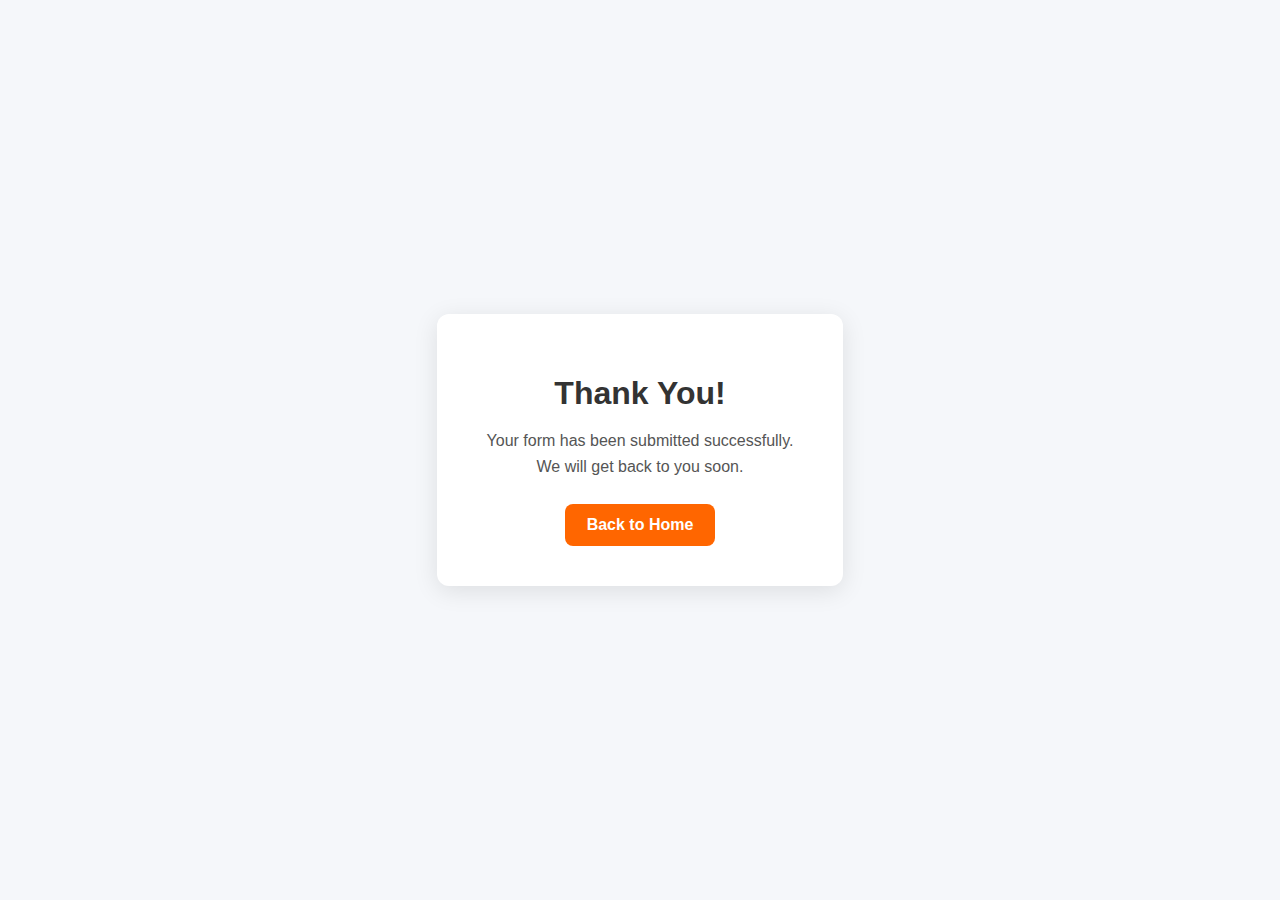
<file: thankyou.html>
<!DOCTYPE html>
<html lang="en">
<head>
  <meta charset="UTF-8" />
  <meta name="viewport" content="width=device-width, initial-scale=1.0" />
  <title>Thank You</title>

  <style>
    body {
      margin: 0;
      padding: 0;
      display: flex;
      align-items: center;
      justify-content: center;
      height: 100vh;
      background: #f5f7fa;
      font-family: Arial, sans-serif;
      text-align: center;
    }

    .box {
      background: #fff;
      padding: 40px 50px;
      border-radius: 12px;
      box-shadow: 0 5px 25px rgba(0,0,0,0.1);
      max-width: 420px;
    }

    h1 {
      margin-bottom: 10px;
      font-size: 32px;
      color: #333;
    }

    p {
      color: #555;
      margin-bottom: 25px;
      line-height: 1.6;
    }

    a.button {
      display: inline-block;
      padding: 12px 22px;
      background: #ff6600;
      color: #fff;
      border-radius: 8px;
      text-decoration: none;
      font-weight: bold;
      transition: 0.2s ease;
    }

    a.button:hover {
      background: #e05500;
    }
  </style>
</head>
<body>

  <div class="box">
    <h1>Thank You!</h1>
    <p>Your form has been submitted successfully.<br>
    We will get back to you soon.</p>
    
    <a href="index.html" class="button">Back to Home</a>
  </div>

</body>
</html>
</file>
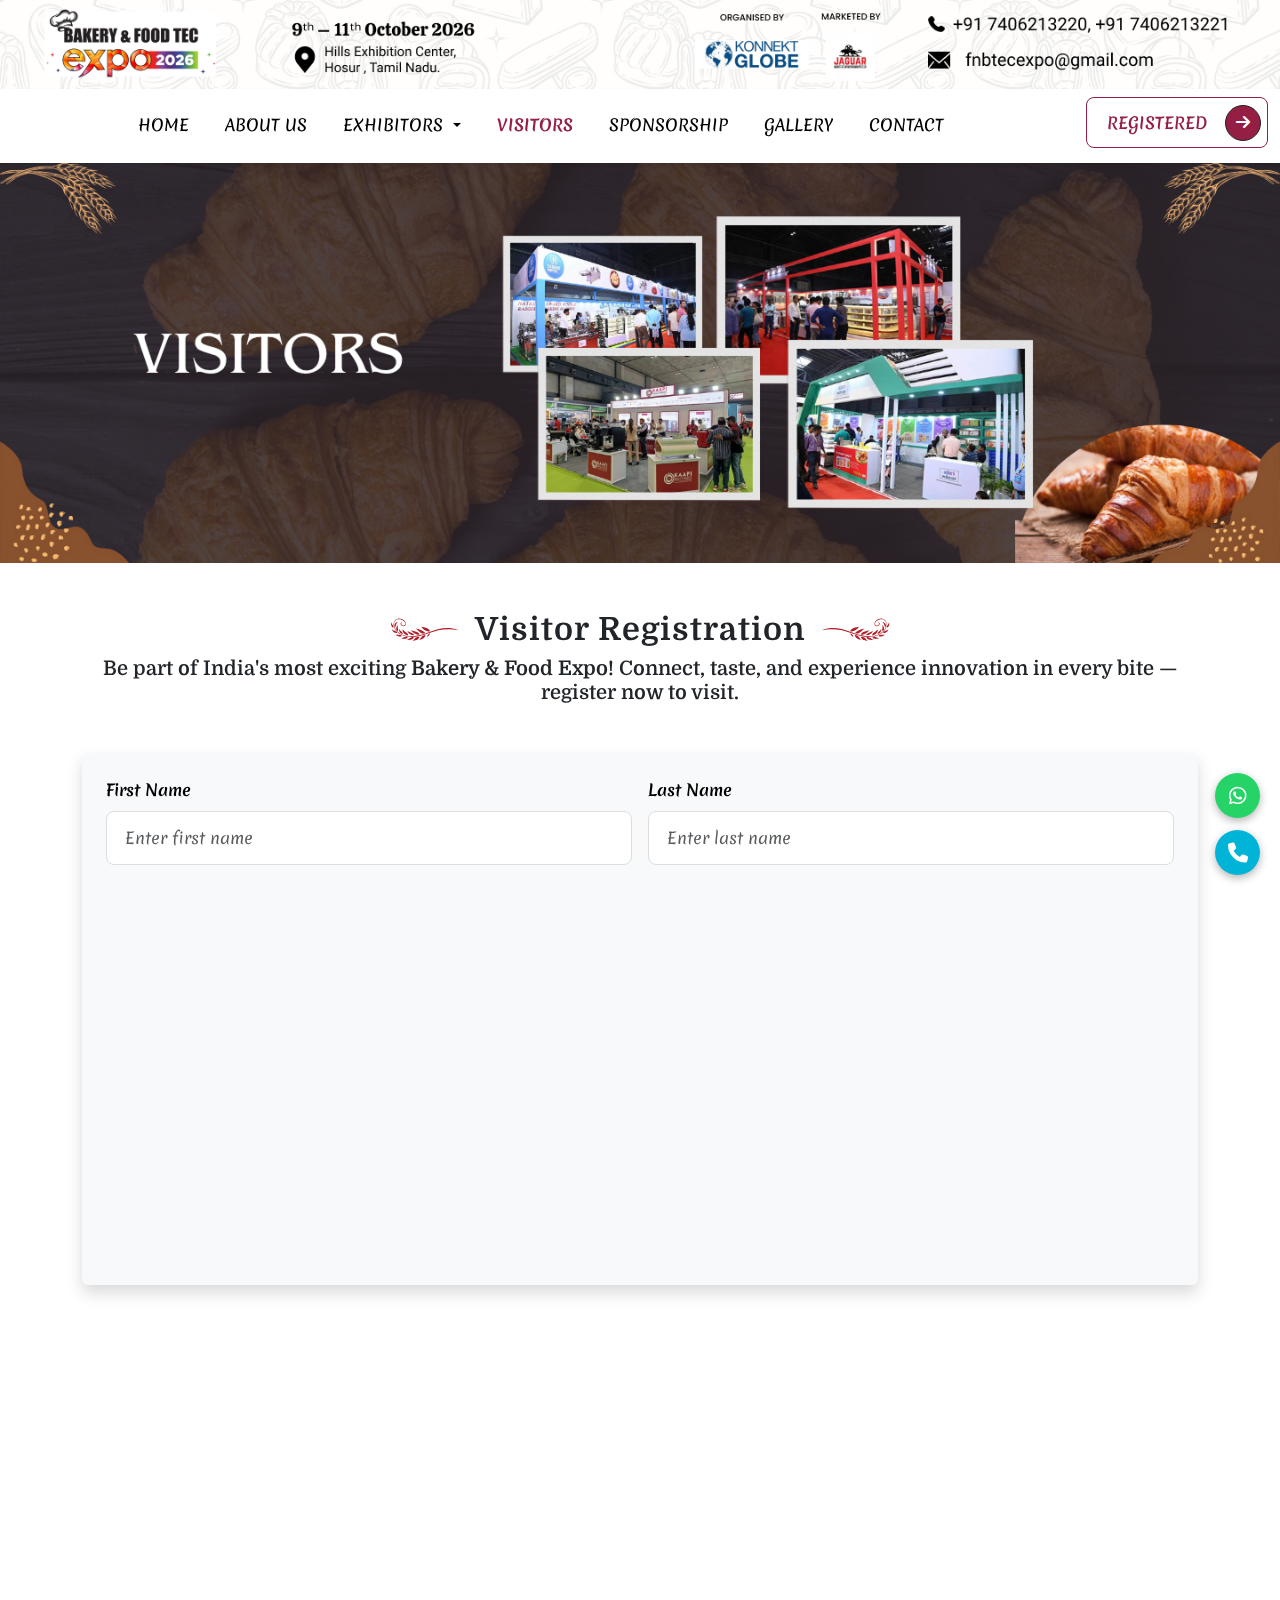
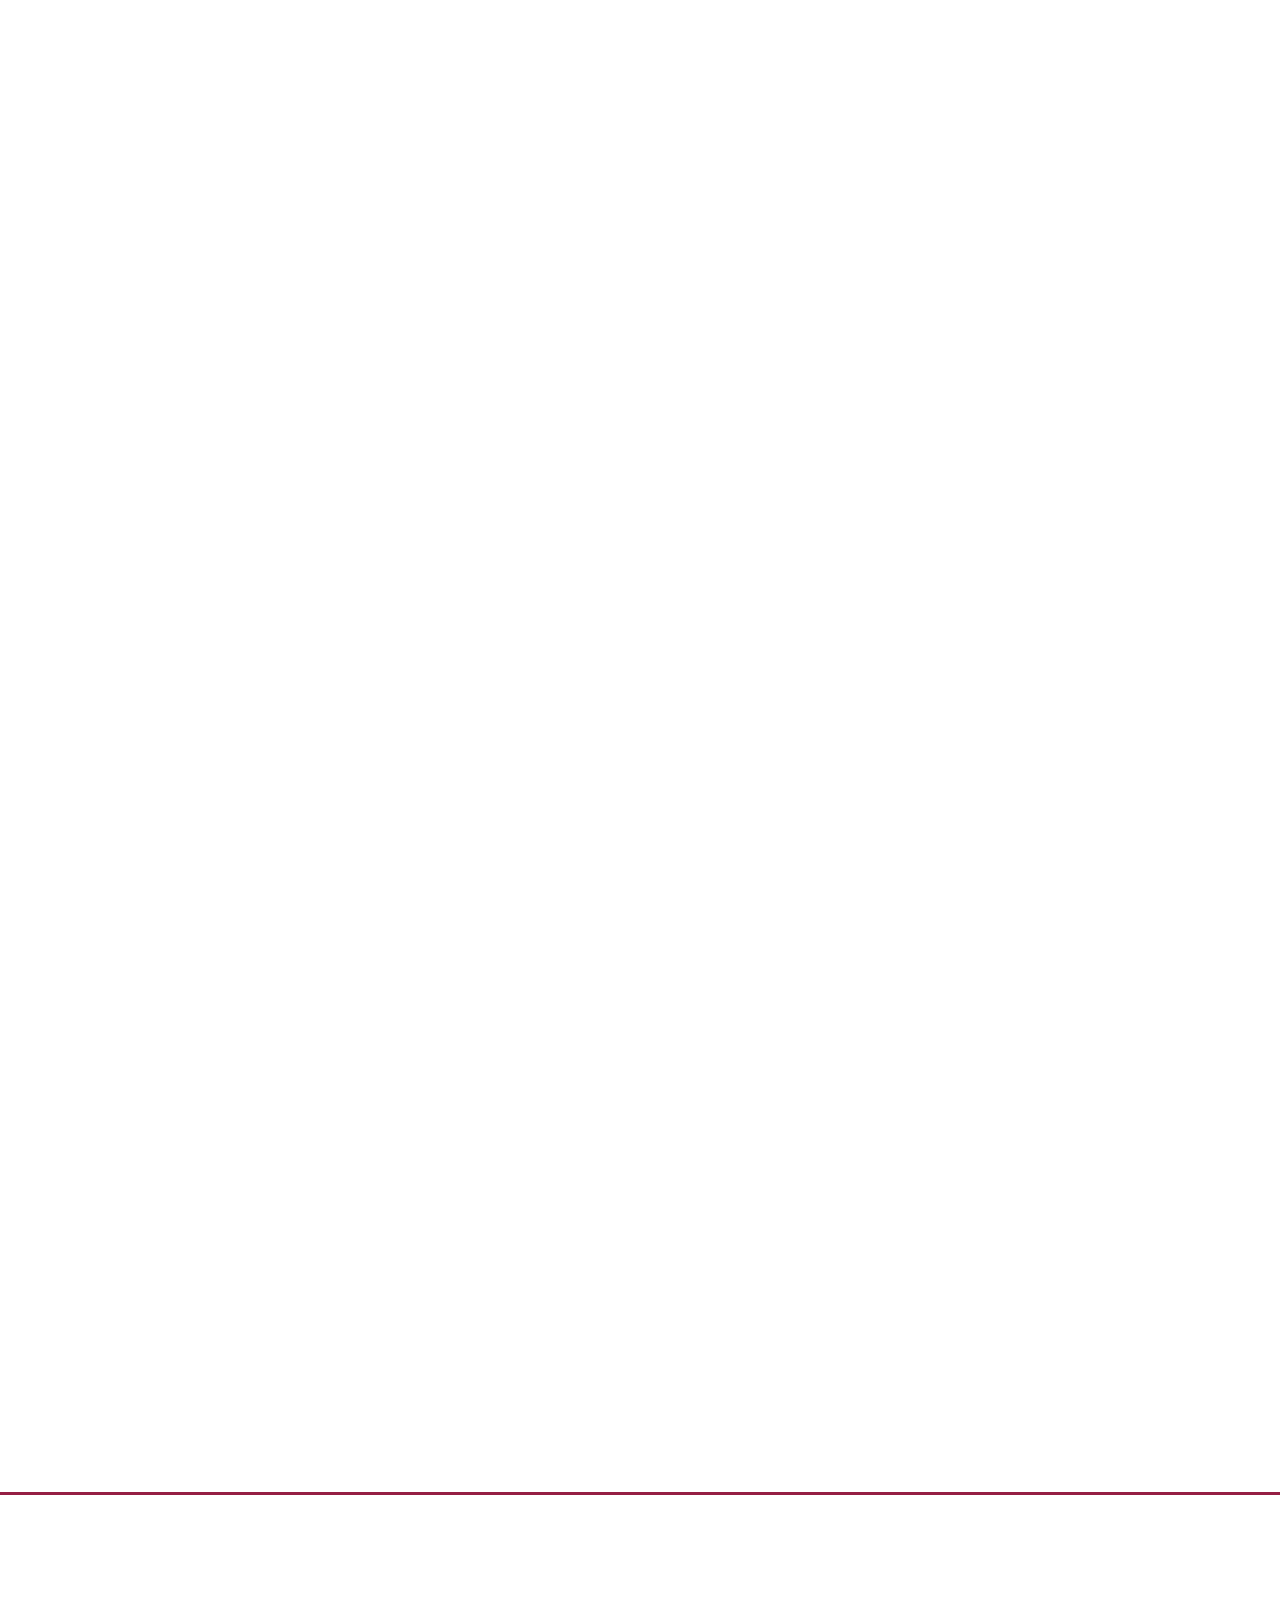
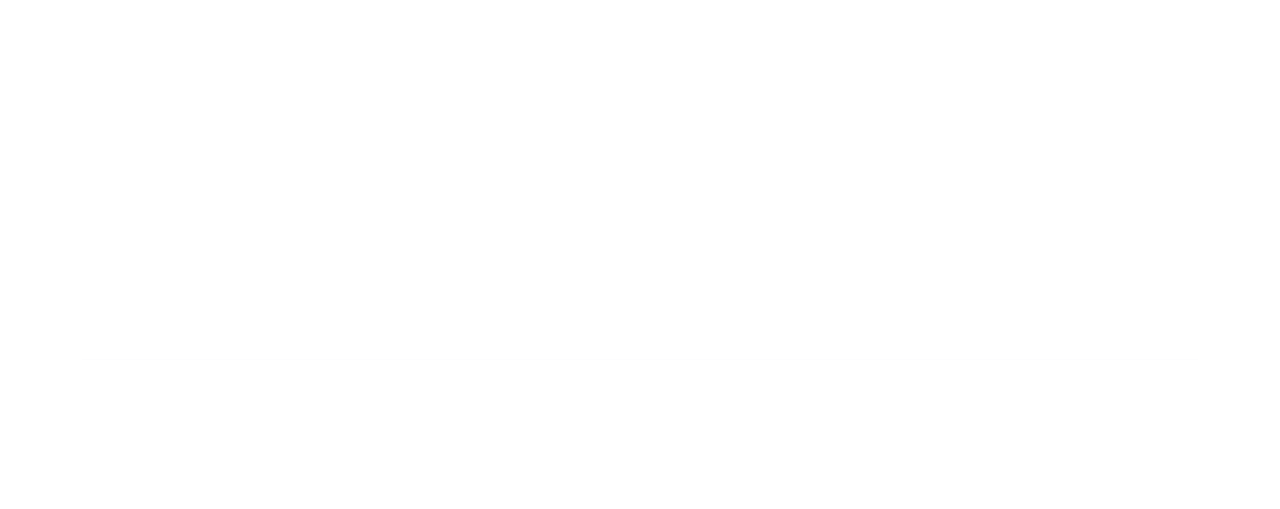
<file: visitors.html>
<!DOCTYPE html>
<html lang="en">
<head>
  <meta charset="UTF-8" />
  <meta name="viewport" content="width=device-width, initial-scale=1" />
  <title>Bakery and Food Tech Expo 2026</title>

  <!-- Favicon -->
  <link rel="icon" type="image/png" href="./asset/images/banner/bakerylogo.png" />

  <!-- Google Fonts -->
  <link href="https://fonts.googleapis.com/css?family=Merienda&display=swap" rel="stylesheet" />
  <link href="https://fonts.googleapis.com/css2?family=Domine:wght@400;700&family=Inter:wght@400;700;900&display=swap" rel="stylesheet" />

  <!-- Bootstrap CSS -->
  <link href="https://cdn.jsdelivr.net/npm/bootstrap@5.3.2/dist/css/bootstrap.min.css" rel="stylesheet" />

  <!-- Owl Carousel CSS -->
  <link rel="stylesheet" href="https://cdnjs.cloudflare.com/ajax/libs/OwlCarousel2/2.3.4/assets/owl.carousel.min.css" />
  <link rel="stylesheet" href="https://cdnjs.cloudflare.com/ajax/libs/OwlCarousel2/2.3.4/assets/owl.theme.default.min.css" />

  <!-- Font Awesome -->
  <link rel="stylesheet" href="https://cdnjs.cloudflare.com/ajax/libs/font-awesome/6.5.0/css/all.min.css" />

<!-- AOS CSS -->
<link href="https://cdn.jsdelivr.net/npm/aos@2.3.4/dist/aos.css" rel="stylesheet">
  <!-- Animate.css -->
  <link rel="stylesheet" href="https://cdnjs.cloudflare.com/ajax/libs/animate.css/4.1.1/animate.min.css" />

  <!-- Custom CSS -->
  <link rel="stylesheet" href="./asset/css/style.css" />
</head>
<body>

<!-- Bootstrap Navbar -->
<div class="top">
  <img src="./asset/images/banner/topnav.png" loading="lazy">
</div>
<!-- Navbar Start -->
<nav class="navbar navbar-expand-lg navbar-custom bg-white shadow-sm sticky-top">
  <div class="container-fluid d-flex align-items-center justify-content-between">

    <!-- Logo (Mobile Only, centered below 1080px) -->
    <a class="navbar-brand mobile-logo" href="index.html">
      <img src="./asset/images/logo.png" loading="lazy" alt="Bakery & Food Tech Expo" class="navbar-logo" style="height:70px;">
    </a>

    <!-- Hamburger (for mobile) -->
    <button class="navbar-toggler" type="button" data-bs-toggle="offcanvas" data-bs-target="#mobileMenu">
      <span class="navbar-toggler-icon"></span>
    </button>

    <!-- Desktop Menu -->
    <div class="collapse navbar-collapse justify-content-center d-none d-lg-block">
      <ul class="navbar-nav w-100 justify-content-center align-items-center">
        
        <!-- Left Menu -->
        <li class="nav-item"><a class="nav-link" href="index.html">HOME</a></li>
        <li class="nav-item"><a class="nav-link" href="about.html">ABOUT US</a></li>
        <!-- <li class="nav-item"><a class="nav-link " href="exhibitors.html">EXHIBITORS</a></li> -->
        <!-- Dropdown: Exhibitors -->
        <li class="nav-item dropdown">
          <a class="nav-link  dropdown-toggle left-gap" href="#" id="exhibitorsDropdown" role="button" data-bs-toggle="dropdown" aria-expanded="false">
            EXHIBITORS
          </a>
          <ul class="dropdown-menu" aria-labelledby="exhibitorsDropdown">
            <li><a class="dropdown-item " href="exhibitors.html">EXHIBITORS</a></li>
            <li><a class="dropdown-item" href="./asset/images/BAKERY AND FOOD TEC EXPO – 2026 FLOOR PLAN.pdf" target="_blank">FLOOR PLAN</a></li>
            <li><a class="dropdown-item" href="./asset/images/BAKERY AND FOOD TEC EXPO – 2026 PROFILE.pdf" target="_blank">BROCHURE</a></li>
          </ul>
        </li>
        <li class="nav-item"><a class="nav-link active" href="visitors.html">VISITORS</a></li>

        <!-- Dropdown: Visitors -->
        <!-- <li class="nav-item dropdown">
          <a class="nav-link active dropdown-toggle left-gap" href="#" id="visitorsDropdown" role="button" data-bs-toggle="dropdown" aria-expanded="false">
            VISITORS
          </a>
          <ul class="dropdown-menu" aria-labelledby="visitorsDropdown">
            <li><a class="dropdown-item active" href="visitors.html">VISITORS</a></li>
            <li><a class="dropdown-item" href="./asset/images/BAKERY AND FOOD TEC EXPO – 2026 FLOOR PLAN.pdf" target="_blank">FLOOR PLAN</a></li>
            <li><a class="dropdown-item" href="./asset/images/BAKERY AND FOOD TEC EXPO – 2026 PROFILE.pdf" target="_blank">BROCHURE</a></li>
          </ul>
        </li> -->

        <li class="nav-item"><a class="nav-link" href="sponsorship.html">SPONSORSHIP</a></li>
        <li class="nav-item"><a class="nav-link" href="gallery.html">GALLERY</a></li>
        <li class="nav-item"><a class="nav-link" href="contact.html">CONTACT</a></li>
      </ul>
    </div>

    <!-- Right-side Button -->
    <div class="d-none d-lg-block">
      <a href="contact.html" class="btn-default  text-white  ms-3 rounded-3">REGISTERED</a>
    </div>
  </div>
</nav>
<!-- Navbar End -->
<div class="preloader" id="preloader" role="status" aria-live="polite" aria-label="Loading Food & Bakery Expo website">
  <div class="preloader-inner">
    <div class="bakery-stage" aria-hidden="true">
      <div class="cup-base"></div>
      <div class="frosting">
        <span class="sprinkle s1"></span>
        <span class="sprinkle s2"></span>
        <span class="sprinkle s3"></span>
        <span class="sprinkle s4"></span>
        <span class="sprinkle s5"></span>
      </div>
      <div class="donut" aria-hidden="true"></div>
      <div class="steam" aria-hidden="true">
        <span></span><span></span><span></span>
      </div>
    </div>

    <h1>Food & Bakery Expo</h1>
    <p>Baking the future — loading…</p>
  </div>
</div>
<!-- ===== Offcanvas Menu (Mobile) ===== -->
<div class="offcanvas offcanvas-end bg-white" tabindex="-1" id="mobileMenu" aria-labelledby="mobileMenuLabel">
  <div class="offcanvas-header justify-content-between align-items-center">
    <!-- Logo -->
    <a href="index.html" class="navbar-brand m-0">
      <img src="./asset/images/logo.png" alt="Bakery Expo Logo" style="height: 80px;" loading="lazy">
    </a>
    <!-- Close button -->
    <button type="button" class="btn-close" data-bs-dismiss="offcanvas" aria-label="Close"></button>
  </div>

  <div class="offcanvas-body">
    <ul class="navbar-nav text-center">
      <li class="nav-item"><a class="nav-link" href="index.html">HOME</a></li>
      <li class="nav-item"><a class="nav-link" href="about.html">ABOUT US</a></li>
      <li class="nav-item"><a class="nav-link active" href="exhibitors.html">EXHIBITORS</a></li>
      <li class="nav-item"><a class="nav-link" href="visitors.html">VISITORS</a></li>
      <li class="nav-item"><a class="nav-link" href="sponsorship.html">SPONSORSHIP</a></li>
      <li class="nav-item"><a class="nav-link" href="gallery.html">GALLERY</a></li>
      <li class="nav-item"><a class="nav-link" href="contact.html">CONTACT</a></li>
    </ul>

    <div class="text-center mt-4">
      <a href="contact.html" class="btn-default">REGISTERED</a>
    </div>
  </div>
</div>

<div class="page-header">
  <img src="./asset/images/banner/bakeryvisitors.jpg" loading="lazy">
</div>


 <!-- ===== Visitor Registration Section ===== -->
<section class="visitor-register-section my-5">

<!-- Main Title End -->
  <div class="container">
  <!-- Main Title Start -->
<div class="main-title text-center mb-5" data-aos="fade-up">
  <h2 class="text-dark d-flex align-items-center justify-content-center gap-3 flex-wrap">
    <!-- Left SVG -->
<svg xmlns="http://www.w3.org/2000/svg" width="68" height="23" viewBox="0 0 68 23" fill="none"><path fill-rule="evenodd" clip-rule="evenodd" d="M13.2 1.97854C10.8 -0.321462 6.90001 -0.821462 4.40001 1.57854C2.00001 3.87854 2.30001 7.57854 3.70001 10.2785C3.80001 10.4785 3.90001 10.5785 4.00001 10.7785C4.00001 10.8785 4.10001 10.9785 4.10001 10.9785C5.60001 13.2785 7.80001 15.0785 10.2 16.2785C17.3 19.7785 27.1 18.8785 37.6 14.7785C46.4 11.3785 56.6 9.47854 67.3 11.6785C56.9 7.67854 47.5 10.0785 37 14.0785C25.5 18.4785 16.5 18.8785 10.4 15.7785C7.70001 14.3785 5.00001 12.1785 3.70001 9.27854C2.70001 6.97854 2.50001 3.67854 4.60001 1.87854C5.30001 1.27854 6.10001 0.878538 7.00001 0.778538C7.90001 0.578538 8.90001 0.578538 9.90001 0.878538C11.5 1.27854 13.2 2.47854 14 3.97854C14.3 4.47854 14.4 5.17854 14.2 5.67854C14.1 6.27854 13.6 6.77854 13.1 6.87854C11.9 7.17854 10.4 6.37854 10.2 5.17854C10.2 4.97854 10.2 4.77854 10.3 4.67854C10.4 4.57854 10.6 4.47854 10.8 4.57854C11 4.67854 11.1 4.77854 11.2 4.87854C11.3 4.67854 11.2 4.37854 11 4.17854C10.6 3.77854 9.90001 3.97854 9.70001 4.47854C9.40001 4.87854 9.50001 5.27854 9.60001 5.67854C9.90001 6.27854 10.3 6.77854 10.9 7.17854C11.8 7.67854 13.1 7.87854 14 7.17854C14.4 6.87854 14.6 6.47854 14.7 5.97854C14.9 5.37854 14.8 4.67854 14.6 4.07854C14.4 3.17854 13.8 2.57854 13.2 1.97854Z" fill="#B12028"></path><path fill-rule="evenodd" clip-rule="evenodd" d="M0.5 3.67847C0.3 4.27847 0.7 5.17847 1.1 5.77847C1.1 5.87847 1.2 5.87847 1.2 5.97847C1.3 5.97847 1.3 5.97847 1.3 6.07847C1.4 6.17847 1.5 6.27847 1.6 6.47847C1.8 6.67847 1.9 6.97847 2.1 7.17847C2.3 7.47847 2.4 7.67847 2.5 7.97847C2.6 8.17847 2.6 8.37847 2.6 8.57847C2.6 8.67847 2.6 8.77847 2.6 8.87847C2.6 9.07847 2.5 9.07847 2.3 9.07847C1.9 9.07847 1.7 8.87847 1.4 8.67847C1 8.27847 0.6 7.77847 0.4 7.17847C0.3 6.97847 0.2 6.77847 0.2 6.47847C0.1 6.27847 0.1 5.97847 0 5.77847C0 5.47847 0 5.27847 0 4.97847C0 4.77847 0.1 4.47847 0.1 4.27847C0.2 4.17847 0.3 3.97847 0.5 3.67847C0.4 3.67847 0.4 3.67847 0.5 3.67847Z" fill="#B12028"></path><path fill-rule="evenodd" clip-rule="evenodd" d="M32.1 16.9784C32.8 16.5784 33.7 16.4784 34.4 16.3784C34.3 19.6784 30.6 20.5784 28 21.4784C29.7 20.2784 30.2 17.8784 32.1 16.9784Z" fill="#B12028"></path><path fill-rule="evenodd" clip-rule="evenodd" d="M6.80002 4.0786C6.30002 4.2786 5.90002 4.3786 5.60002 4.8786C5.30002 5.2786 5.20002 5.7786 5.10002 6.2786C4.90002 6.9786 4.80002 7.6786 4.40002 8.2786C4.20002 8.5786 4.00002 8.4786 3.80002 8.2786C3.40002 7.8786 3.30002 7.2786 3.40002 6.6786C3.50002 6.0786 3.70002 5.5786 4.10002 5.0786C4.70002 4.3786 5.70002 3.5786 6.70002 3.9786C6.70002 4.0786 6.80002 4.0786 6.80002 4.0786Z" fill="#B12028"></path><path fill-rule="evenodd" clip-rule="evenodd" d="M10.7 17.2786C10.7 17.3786 10.7 17.3786 10.7 17.3786C10.4 17.7786 10 17.9786 9.50001 18.0786C9.00001 18.1786 8.50001 18.0786 8.00001 17.9786C6.70001 17.5786 5.40001 16.8786 4.20001 16.2786C4.90001 16.3786 5.70001 16.2786 6.40001 16.2786C7.10001 16.2786 7.90001 16.1786 8.60001 16.2786C9.00001 16.3786 9.30001 16.4786 9.60001 16.5786C9.90001 16.7786 10.2 16.9786 10.5 17.1786C10.6 17.1786 10.6 17.1786 10.7 17.2786C10.6 17.2786 10.6 17.2786 10.7 17.2786Z" fill="#B12028"></path><path fill-rule="evenodd" clip-rule="evenodd" d="M16.5 18.5785L16.6 18.6785C16.6 18.7785 16.6 18.7785 16.6 18.8785C16.4 19.4785 15.9 19.7785 15.3 19.9785C14 20.3785 12.7 20.3785 11.4 20.1785C11.2 20.1785 10.9 20.0785 10.7 20.0785C10.5 20.0785 10.3 19.9785 10.1 19.9785C11.3 19.6785 12.4 19.0785 13.6 18.5785C14.1 18.3785 14.7 18.2785 15.3 18.1785C15.4 18.2785 16.2 18.2785 16.5 18.5785Z" fill="#B12028"></path><path fill-rule="evenodd" clip-rule="evenodd" d="M8.19999 10.1785C8.19999 10.2785 8.19999 10.3785 8.19999 10.3785C8.19999 10.4785 8.19999 10.5785 8.29999 10.5785C8.39999 10.6785 8.39999 10.8785 8.49999 10.9785C8.59999 11.2785 8.79999 11.4785 8.99999 11.6785C9.39999 12.1785 9.89999 12.5785 10.4 12.9785C10.9 13.3785 11.3 13.8785 11.5 14.3785C11.6 14.5785 11.7 14.7785 11.7 15.0785C11.7 15.1785 11.7 15.1785 11.7 15.2785L11.6 15.3785C11.5 15.3785 11.4 15.3785 11.3 15.3785C10.5 15.2785 9.69999 14.7785 9.19999 14.1785C8.69999 13.5785 8.39999 12.9785 8.19999 12.1785C7.99999 11.5785 7.99999 10.8785 8.19999 10.1785Z" fill="#B12028"></path><path fill-rule="evenodd" clip-rule="evenodd" d="M7.1 6.27856C7 6.37856 6.9 6.57856 6.9 6.67856C6.9 6.77856 6.8 6.97856 6.8 7.07856C6.7 7.27856 6.7 7.57856 6.7 7.77856C6.7 8.27856 6.8 8.77856 6.9 9.37856C7.1 10.3786 7.2 11.3786 6.9 12.3786C6.9 12.3786 6.9 12.4786 6.8 12.4786C6.7 12.5786 6.4 12.3786 6.3 12.2786C6.1 12.1786 6 11.9786 5.8 11.8786C5.5 11.5786 5.3 11.1786 5.3 10.7786V10.6786C5.2 10.0786 5.3 9.47856 5.4 8.97856C5.6 8.27856 5.9 7.47856 6.4 6.87856C6.6 6.57856 6.8 6.47856 7.1 6.27856Z" fill="#B12028"></path><path fill-rule="evenodd" clip-rule="evenodd" d="M1 10.7786C1.3 11.0786 1.5 11.3786 1.8 11.5786C2.1 11.7786 2.5 11.9786 2.8 12.0786C3.4 12.2786 4 12.4786 4.6 12.7786C5.2 13.0786 5.8 13.4786 6.1 13.9786L6.2 14.0786C6.2 14.2786 6 14.3786 5.9 14.3786C4.8 14.6786 3.5 14.2786 2.6 13.5786C2.1 13.1786 1.8 12.7786 1.5 12.2786C1.3 11.9786 1 11.3786 1 10.7786Z" fill="#B12028"></path><path fill-rule="evenodd" clip-rule="evenodd" d="M11.8 11.0786C12.8 12.6786 14.7 13.3786 16 14.5786C20.6 19.8786 9.79998 15.1786 11.8 11.0786Z" fill="#B12028"></path><path fill-rule="evenodd" clip-rule="evenodd" d="M22.4 18.5785C22.6 18.6785 22.6 18.9785 22.6 19.1785C22.6 19.4785 22.5 19.6785 22.3 19.8785C22.2 20.0785 22 20.1785 21.8 20.2785C21.4 20.5785 21 20.7785 20.5 20.8785C20 21.0785 19.5 21.1785 18.9 21.2785C18.4 21.3785 17.9 21.4785 17.3 21.4785C16.9 21.4785 16.4 21.4785 16 21.4785C15.9 21.4785 15.7 21.4785 15.6 21.3785C15.7 21.3785 15.8 21.2785 15.9 21.2785C16 21.2785 16.1 21.1785 16.2 21.1785C16.4 21.0785 16.6 20.9785 16.8 20.8785C17.2 20.6785 17.6 20.4785 17.9 20.1785C18.6 19.6785 19.4 19.2785 20.2 18.8785C20.7 18.6785 21.3 18.4785 21.9 18.4785C22.2 18.5785 22.3 18.5785 22.4 18.5785Z" fill="#B12028"></path><path fill-rule="evenodd" clip-rule="evenodd" d="M23.2 16.5785C23.1 16.6785 23.1 16.6785 23.1 16.6785C21.6 16.7785 20.1 16.3785 18.8 15.4785C17.7 14.6785 16.8 13.6785 16.3 12.4785C17.7 13.3785 19.3 13.7785 20.8 14.4785C21.8 14.9785 22.6 15.5785 23.3 16.4785C23.2 16.4785 23.2 16.4785 23.2 16.5785Z" fill="#B12028"></path><path fill-rule="evenodd" clip-rule="evenodd" d="M28.3 18.6785C28.3 18.7785 28.3 18.7785 28.3 18.8785C27.9 19.6785 27.3 20.3785 26.6 20.8785C26.2 21.1785 25.7 21.3785 25.2 21.5785C24.7 21.7785 24.2 21.8785 23.7 22.0785C23.2 22.1785 22.7 22.2785 22.2 22.2785C22 22.2785 21.8 22.2785 21.6 22.2785L21.7 22.1785L21.8 22.0785C21.9 21.9785 22 21.9785 22.1 21.8785C22.3 21.6785 22.5 21.5785 22.6 21.3785C23 20.9785 23.3 20.5785 23.7 20.1785C24.1 19.7785 24.5 19.3785 24.9 19.0785C25.3 18.7785 25.7 18.4785 26.2 18.3785C26.9 18.1785 27.6 18.2785 28.3 18.5785C28.2 18.5785 28.2 18.5785 28.3 18.6785Z" fill="#B12028"></path><path fill-rule="evenodd" clip-rule="evenodd" d="M20.1 11.5786C22.2 12.7786 24.8 12.8786 26.9 14.0786C32.5 18.2786 22 16.0786 20.1 11.5786Z" fill="#B12028"></path><path fill-rule="evenodd" clip-rule="evenodd" d="M34.3 14.4785C30.2 16.8785 27.6 11.5785 24.5 9.97852C28 10.6785 31.9 11.4785 34.3 14.4785Z" fill="#B12028"></path><path fill-rule="evenodd" clip-rule="evenodd" d="M30.3 8.27856C33.1 8.87856 38.2 9.47856 39.1 12.7786C35.8 13.6786 32 11.1786 30.3 8.27856Z" fill="#B12028"></path><path fill-rule="evenodd" clip-rule="evenodd" d="M36 18.1785C36.1 16.5785 37.5 15.2785 38.9 14.6785C38.9 16.1785 37.3 17.8785 36 18.1785Z" fill="#B12028"></path></svg>

    <!-- Title Text -->
    <span>Visitor Registration</span>

    <!-- Right SVG -->
 <svg xmlns="http://www.w3.org/2000/svg" width="68" height="23" viewBox="0 0 68 23" fill="none"><path fill-rule="evenodd" clip-rule="evenodd" d="M54.1 1.97854C56.5 -0.321462 60.4 -0.821462 62.9 1.57854C65.3 3.87854 65 7.57854 63.6 10.2785C63.5 10.4785 63.4 10.5785 63.3 10.7785C63.3 10.8785 63.2 10.9785 63.2 10.9785C61.7 13.2785 59.5 15.0785 57.1 16.2785C50 19.7785 40.2 18.8785 29.7 14.7785C20.9 11.3785 10.7 9.47854 3.8147e-05 11.6785C10.4 7.67854 19.8 10.0785 30.3 14.0785C41.8 18.4785 50.8 18.8785 56.9 15.7785C59.6 14.3785 62.3 12.1785 63.6 9.27854C64.6 6.97854 64.8 3.67854 62.7 1.87854C62 1.27854 61.2 0.878538 60.3 0.778538C59.4 0.578538 58.4 0.578538 57.4 0.878538C55.8 1.27854 54.1 2.47854 53.3 3.97854C53 4.47854 52.9 5.17854 53.1 5.67854C53.2 6.27854 53.7 6.77854 54.2 6.87854C55.4 7.17854 56.9 6.37854 57.1 5.17854C57.1 4.97854 57.1 4.77854 57 4.67854C56.9 4.57854 56.7 4.47854 56.5 4.57854C56.3 4.67854 56.2 4.77854 56.1 4.87854C56 4.67854 56.1 4.37854 56.3 4.17854C56.7 3.77854 57.4 3.97854 57.6 4.47854C57.9 4.87854 57.8 5.27854 57.7 5.67854C57.4 6.27854 57 6.77854 56.4 7.17854C55.5 7.67854 54.2 7.87854 53.3 7.17854C52.9 6.87854 52.7 6.47854 52.6 5.97854C52.4 5.37854 52.5 4.67854 52.7 4.07854C52.9 3.17854 53.5 2.57854 54.1 1.97854Z" fill="#B12028"></path><path fill-rule="evenodd" clip-rule="evenodd" d="M66.8 3.67847C67 4.27847 66.6 5.17847 66.2 5.77847C66.2 5.87847 66.1 5.87847 66.1 5.97847C66 5.97847 66 5.97847 66 6.07847C65.9 6.17847 65.8 6.27847 65.7 6.47847C65.5 6.67847 65.4 6.97847 65.2 7.17847C65 7.47847 64.9 7.67847 64.8 7.97847C64.7 8.17847 64.7 8.37847 64.7 8.57847C64.7 8.67847 64.7 8.77847 64.7 8.87847C64.7 9.07847 64.8 9.07847 65 9.07847C65.4 9.07847 65.6 8.87847 65.9 8.67847C66.3 8.27847 66.7 7.77847 66.9 7.17847C67 6.97847 67.1 6.77847 67.1 6.47847C67.2 6.27847 67.2 5.97847 67.3 5.77847C67.3 5.47847 67.3 5.27847 67.3 4.97847C67.3 4.77847 67.2 4.47847 67.2 4.27847C67.1 4.17847 67 3.97847 66.8 3.67847C66.9 3.67847 66.9 3.67847 66.8 3.67847Z" fill="#B12028"></path><path fill-rule="evenodd" clip-rule="evenodd" d="M35.2001 16.9784C34.5001 16.5784 33.6 16.4784 32.9 16.3784C33 19.6784 36.7 20.5784 39.3 21.4784C37.6 20.2784 37.1001 17.8784 35.2001 16.9784Z" fill="#B12028"></path><path fill-rule="evenodd" clip-rule="evenodd" d="M60.5 4.0786C61 4.2786 61.4 4.3786 61.7 4.8786C62 5.2786 62.1 5.7786 62.2 6.2786C62.4 6.9786 62.5 7.6786 62.9 8.2786C63.1 8.5786 63.3 8.4786 63.5 8.2786C63.9 7.8786 64 7.2786 63.9 6.6786C63.8 6.0786 63.6 5.5786 63.2 5.0786C62.6 4.3786 61.6 3.5786 60.6 3.9786C60.6 4.0786 60.5 4.0786 60.5 4.0786Z" fill="#B12028"></path><path fill-rule="evenodd" clip-rule="evenodd" d="M56.6 17.2786C56.6 17.3786 56.6 17.3786 56.6 17.3786C56.9 17.7786 57.3 17.9786 57.8 18.0786C58.3 18.1786 58.8 18.0786 59.3 17.9786C60.6 17.5786 61.9 16.8786 63.1 16.2786C62.4 16.3786 61.6 16.2786 60.9 16.2786C60.2 16.2786 59.4 16.1786 58.7 16.2786C58.3 16.3786 58 16.4786 57.7 16.5786C57.4 16.7786 57.1 16.9786 56.8 17.1786C56.7 17.1786 56.7 17.1786 56.6 17.2786C56.7 17.2786 56.7 17.2786 56.6 17.2786Z" fill="#B12028"></path><path fill-rule="evenodd" clip-rule="evenodd" d="M50.8001 18.5785L50.7001 18.6785C50.7001 18.7785 50.7001 18.7785 50.7001 18.8785C50.9001 19.4785 51.4001 19.7785 52.0001 19.9785C53.3001 20.3785 54.6001 20.3785 55.9001 20.1785C56.1001 20.1785 56.4001 20.0785 56.6001 20.0785C56.8001 20.0785 57.0001 19.9785 57.2001 19.9785C56.0001 19.6785 54.9001 19.0785 53.7001 18.5785C53.2001 18.3785 52.6001 18.2785 52.0001 18.1785C51.9001 18.2785 51.1001 18.2785 50.8001 18.5785Z" fill="#B12028"></path><path fill-rule="evenodd" clip-rule="evenodd" d="M59.1001 10.1785C59.1001 10.2785 59.1001 10.3785 59.1001 10.3785C59.1001 10.4785 59.1001 10.5785 59.0001 10.5785C58.9001 10.6785 58.9001 10.8785 58.8001 10.9785C58.7001 11.2785 58.5001 11.4785 58.3001 11.6785C57.9001 12.1785 57.4001 12.5785 56.9001 12.9785C56.4001 13.3785 56.0001 13.8785 55.8001 14.3785C55.7001 14.5785 55.6001 14.7785 55.6001 15.0785C55.6001 15.1785 55.6001 15.1785 55.6001 15.2785L55.7001 15.3785C55.8001 15.3785 55.9001 15.3785 56.0001 15.3785C56.8001 15.2785 57.6001 14.7785 58.1001 14.1785C58.6001 13.5785 58.9001 12.9785 59.1001 12.1785C59.3001 11.5785 59.3001 10.8785 59.1001 10.1785Z" fill="#B12028"></path><path fill-rule="evenodd" clip-rule="evenodd" d="M60.2001 6.27856C60.3001 6.37856 60.4001 6.57856 60.4001 6.67856C60.4001 6.77856 60.5001 6.97856 60.5001 7.07856C60.6001 7.27856 60.6001 7.57856 60.6001 7.77856C60.6001 8.27856 60.5001 8.77856 60.4001 9.37856C60.2001 10.3786 60.1001 11.3786 60.4001 12.3786C60.4001 12.3786 60.4001 12.4786 60.5001 12.4786C60.6001 12.5786 60.9001 12.3786 61.0001 12.2786C61.2001 12.1786 61.3001 11.9786 61.5001 11.8786C61.8001 11.5786 62.0001 11.1786 62.0001 10.7786V10.6786C62.1001 10.0786 62.0001 9.47856 61.9001 8.97856C61.7001 8.27856 61.4001 7.47856 60.9001 6.87856C60.7001 6.57856 60.5001 6.47856 60.2001 6.27856Z" fill="#B12028"></path><path fill-rule="evenodd" clip-rule="evenodd" d="M66.3 10.7786C66 11.0786 65.8 11.3786 65.5 11.5786C65.2 11.7786 64.8 11.9786 64.5 12.0786C63.9 12.2786 63.3 12.4786 62.7 12.7786C62.1 13.0786 61.5 13.4786 61.2 13.9786L61.1 14.0786C61.1 14.2786 61.3 14.3786 61.4 14.3786C62.5 14.6786 63.8 14.2786 64.7 13.5786C65.2 13.1786 65.5 12.7786 65.8 12.2786C66 11.9786 66.3 11.3786 66.3 10.7786Z" fill="#B12028"></path><path fill-rule="evenodd" clip-rule="evenodd" d="M55.5001 11.0786C54.5001 12.6786 52.6001 13.3786 51.3001 14.5786C46.7001 19.8786 57.5001 15.1786 55.5001 11.0786Z" fill="#B12028"></path><path fill-rule="evenodd" clip-rule="evenodd" d="M44.9001 18.5785C44.7001 18.6785 44.7001 18.9785 44.7001 19.1785C44.7001 19.4785 44.8001 19.6785 45.0001 19.8785C45.1001 20.0785 45.3001 20.1785 45.5001 20.2785C45.9001 20.5785 46.3001 20.7785 46.8001 20.8785C47.3001 21.0785 47.8001 21.1785 48.4001 21.2785C48.9001 21.3785 49.4001 21.4785 50.0001 21.4785C50.4001 21.4785 50.9001 21.4785 51.3001 21.4785C51.4001 21.4785 51.6001 21.4785 51.7001 21.3785C51.6001 21.3785 51.5001 21.2785 51.4001 21.2785C51.3001 21.2785 51.2001 21.1785 51.1001 21.1785C50.9001 21.0785 50.7001 20.9785 50.5001 20.8785C50.1001 20.6785 49.7001 20.4785 49.4001 20.1785C48.7001 19.6785 47.9001 19.2785 47.1001 18.8785C46.6001 18.6785 46.0001 18.4785 45.4001 18.4785C45.1001 18.5785 45.0001 18.5785 44.9001 18.5785Z" fill="#B12028"></path><path fill-rule="evenodd" clip-rule="evenodd" d="M44.1001 16.5785C44.2001 16.6785 44.2001 16.6785 44.2001 16.6785C45.7001 16.7785 47.2001 16.3785 48.5001 15.4785C49.6001 14.6785 50.5001 13.6785 51.0001 12.4785C49.6001 13.3785 48.0001 13.7785 46.5001 14.4785C45.5001 14.9785 44.7001 15.5785 44.0001 16.4785C44.1001 16.4785 44.1001 16.4785 44.1001 16.5785Z" fill="#B12028"></path><path fill-rule="evenodd" clip-rule="evenodd" d="M39.0001 18.6785C39.0001 18.7785 39.0001 18.7785 39.0001 18.8785C39.4001 19.6785 40.0001 20.3785 40.7001 20.8785C41.1001 21.1785 41.6001 21.3785 42.1001 21.5785C42.6001 21.7785 43.1001 21.8785 43.6001 22.0785C44.1001 22.1785 44.6001 22.2785 45.1001 22.2785C45.3001 22.2785 45.5001 22.2785 45.7001 22.2785L45.6001 22.1785L45.5001 22.0785C45.4001 21.9785 45.3001 21.9785 45.2001 21.8785C45.0001 21.6785 44.8001 21.5785 44.7001 21.3785C44.3001 20.9785 44.0001 20.5785 43.6001 20.1785C43.2001 19.7785 42.8001 19.3785 42.4001 19.0785C42.0001 18.7785 41.6001 18.4785 41.1001 18.3785C40.4001 18.1785 39.7001 18.2785 39.0001 18.5785C39.1001 18.5785 39.1001 18.5785 39.0001 18.6785Z" fill="#B12028"></path><path fill-rule="evenodd" clip-rule="evenodd" d="M47.2001 11.5786C45.1001 12.7786 42.5001 12.8786 40.4001 14.0786C34.8001 18.2786 45.3001 16.0786 47.2001 11.5786Z" fill="#B12028"></path><path fill-rule="evenodd" clip-rule="evenodd" d="M33 14.4785C37.1 16.8785 39.7 11.5785 42.8 9.97852C39.3 10.6785 35.4 11.4785 33 14.4785Z" fill="#B12028"></path><path fill-rule="evenodd" clip-rule="evenodd" d="M37.0001 8.27856C34.2001 8.87856 29.1001 9.47856 28.2001 12.7786C31.5001 13.6786 35.3001 11.1786 37.0001 8.27856Z" fill="#B12028"></path><path fill-rule="evenodd" clip-rule="evenodd" d="M31.3 18.1785C31.2 16.5785 29.8 15.2785 28.4 14.6785C28.4 16.1785 30 17.8785 31.3 18.1785Z" fill="#B12028"></path></svg>
  </h2>
  <h5 class="text-dark text-center"> Be part of India's most exciting <strong>Bakery & Food Expo</strong>!  
        Connect, taste, and experience innovation in every bite — register now to visit.</h5>
</div>

<!-- ===== Visitor Registration Section ===== -->
<section class="visitor-register-section" data-aos="fade-up" data-aos-duration="1000" data-aos-once="true">

  <!-- Visitor Registration Form -->
  <form action="https://formsubmit.co/anujaramasamyv@gmail.com" method="POST" id="visitor-form" class="p-4 shadow rounded text-black bg-light mt-5" data-aos="fade-up" data-aos-delay="200" data-aos-duration="800">
      <!-- Required for FormSubmit -->
  <!-- Required Hidden Fields -->
  <input type="hidden" name="_captcha" value="false">
  <input type="hidden" name="_template" value="table">
  <input type="hidden" name="_subject" value="New visitors Form Submission">
    <div class="row g-3">

      <!-- First Name -->
      <div class="col-md-6" data-aos="fade-up" data-aos-delay="300">
        <label class="form-label fw-bold">First Name</label>
        <input type="text" name="firstName" id="firstName" class="form-control"
               placeholder="Enter first name" required />
        <small class="error" id="err-firstName"></small>
      </div>

      <!-- Last Name -->
      <div class="col-md-6" data-aos="fade-up" data-aos-delay="350">
        <label class="form-label fw-bold">Last Name</label>
        <input type="text" name="lastName" id="lastName" class="form-control"
               placeholder="Enter last name" required />
        <small class="error" id="err-lastName"></small>
      </div>

      <!-- Mobile -->
      <div class="col-md-6" data-aos="fade-up" data-aos-delay="400">
        <label class="form-label fw-bold">Mobile No (+91)</label>
        <input type="tel" name="mobile" id="mobile" class="form-control"
               placeholder="Enter mobile number" required pattern="[0-9]{10}" />
        <small class="error" id="err-mobile"></small>
      </div>

      <!-- Email -->
      <div class="col-md-6" data-aos="fade-up" data-aos-delay="450">
        <label class="form-label fw-bold">Email ID</label>
        <input type="email" name="email" id="email" class="form-control"
               placeholder="example@email.com" required />
        <small class="error" id="err-email"></small>
      </div>

      <!-- Company -->
      <div class="col-md-6" data-aos="fade-up" data-aos-delay="500">
        <label class="form-label fw-bold">Company Name</label>
        <input type="text" name="company" id="company" class="form-control"
               placeholder="Company name" />
      </div>

      <!-- Designation -->
      <div class="col-md-6" data-aos="fade-up" data-aos-delay="550">
        <label class="form-label fw-bold">Designation</label>
        <input type="text" name="designation" id="designation" class="form-control"
               placeholder="Your designation" />
      </div>

      <!-- City -->
      <div class="col-md-6" data-aos="fade-up" data-aos-delay="750">
        <label class="form-label fw-bold">City</label>
        <input type="text" name="city" id="city" class="form-control"
               placeholder="City" />
      </div>

      <!-- message -->
      <div class="col-md-6" data-aos="fade-up" data-aos-delay="700">
        <label class="form-label fw-bold">Message</label>
        <input type="text" name="Message" id="Message" class="form-control"
               placeholder="Message" />
      </div>


      <!-- Submit Button -->
      <div class="col-12 text-center mt-4" data-aos="fade-up" data-aos-delay="800">
        <button type="submit" class="btn-default">Register Now</button>
      </div>

      <!-- Status Message -->
      <div id="formStatus" class="form-status text-center mt-2" data-aos="fade-up" data-aos-delay="850"></div>

    </div>
  </form>

</section>


  </div>
</section>

<section class="top-section">
  <div class="container">
    <div class="content" data-aos="fade-right" data-aos-duration="1000" data-aos-delay="100">
      <h1>
        <span class="highlight">The Bakery & Food Tec Expo 2026</span> – Discover. Innovate. Grow.
      </h1>
      <p class="subtext">
        Your gateway to the latest innovations, technologies, and trends in the bakery, food processing, and hospitality sectors.
      </p>
      <p>
        Connect with leading manufacturers, suppliers, and industry experts from India and around the world. 
        Witness live demonstrations, explore cutting-edge machinery, and expand your business network. 
        Whether you’re launching new products or seeking market opportunities, this expo maximizes visibility and growth.
      </p>
      <a href="#visitor-form" class="btn-default" data-aos="zoom-in" data-aos-delay="200" data-aos-duration="800">Register Now</a>
    </div>

    <div class="images" data-aos="fade-left" data-aos-duration="1000" data-aos-delay="200">
      <img src="./asset/images/visitor.jpeg" alt="Main Exhibition" class="main-image" loading="lazy">
    </div>
  </div>
</section>
<div class="bak mt-5">

  <section class="category-section">
    <!-- Main Title Start -->
<div class="main-title text-center mb-5" data-aos="fade-up">
    <h2 class="text-dark d-flex align-items-center justify-content-center gap-3 flex-wrap">
      <!-- Left SVG -->
  <svg xmlns="http://www.w3.org/2000/svg" width="68" height="23" viewBox="0 0 68 23" fill="none"><path fill-rule="evenodd" clip-rule="evenodd" d="M13.2 1.97854C10.8 -0.321462 6.90001 -0.821462 4.40001 1.57854C2.00001 3.87854 2.30001 7.57854 3.70001 10.2785C3.80001 10.4785 3.90001 10.5785 4.00001 10.7785C4.00001 10.8785 4.10001 10.9785 4.10001 10.9785C5.60001 13.2785 7.80001 15.0785 10.2 16.2785C17.3 19.7785 27.1 18.8785 37.6 14.7785C46.4 11.3785 56.6 9.47854 67.3 11.6785C56.9 7.67854 47.5 10.0785 37 14.0785C25.5 18.4785 16.5 18.8785 10.4 15.7785C7.70001 14.3785 5.00001 12.1785 3.70001 9.27854C2.70001 6.97854 2.50001 3.67854 4.60001 1.87854C5.30001 1.27854 6.10001 0.878538 7.00001 0.778538C7.90001 0.578538 8.90001 0.578538 9.90001 0.878538C11.5 1.27854 13.2 2.47854 14 3.97854C14.3 4.47854 14.4 5.17854 14.2 5.67854C14.1 6.27854 13.6 6.77854 13.1 6.87854C11.9 7.17854 10.4 6.37854 10.2 5.17854C10.2 4.97854 10.2 4.77854 10.3 4.67854C10.4 4.57854 10.6 4.47854 10.8 4.57854C11 4.67854 11.1 4.77854 11.2 4.87854C11.3 4.67854 11.2 4.37854 11 4.17854C10.6 3.77854 9.90001 3.97854 9.70001 4.47854C9.40001 4.87854 9.50001 5.27854 9.60001 5.67854C9.90001 6.27854 10.3 6.77854 10.9 7.17854C11.8 7.67854 13.1 7.87854 14 7.17854C14.4 6.87854 14.6 6.47854 14.7 5.97854C14.9 5.37854 14.8 4.67854 14.6 4.07854C14.4 3.17854 13.8 2.57854 13.2 1.97854Z" fill="#B12028"></path><path fill-rule="evenodd" clip-rule="evenodd" d="M0.5 3.67847C0.3 4.27847 0.7 5.17847 1.1 5.77847C1.1 5.87847 1.2 5.87847 1.2 5.97847C1.3 5.97847 1.3 5.97847 1.3 6.07847C1.4 6.17847 1.5 6.27847 1.6 6.47847C1.8 6.67847 1.9 6.97847 2.1 7.17847C2.3 7.47847 2.4 7.67847 2.5 7.97847C2.6 8.17847 2.6 8.37847 2.6 8.57847C2.6 8.67847 2.6 8.77847 2.6 8.87847C2.6 9.07847 2.5 9.07847 2.3 9.07847C1.9 9.07847 1.7 8.87847 1.4 8.67847C1 8.27847 0.6 7.77847 0.4 7.17847C0.3 6.97847 0.2 6.77847 0.2 6.47847C0.1 6.27847 0.1 5.97847 0 5.77847C0 5.47847 0 5.27847 0 4.97847C0 4.77847 0.1 4.47847 0.1 4.27847C0.2 4.17847 0.3 3.97847 0.5 3.67847C0.4 3.67847 0.4 3.67847 0.5 3.67847Z" fill="#B12028"></path><path fill-rule="evenodd" clip-rule="evenodd" d="M32.1 16.9784C32.8 16.5784 33.7 16.4784 34.4 16.3784C34.3 19.6784 30.6 20.5784 28 21.4784C29.7 20.2784 30.2 17.8784 32.1 16.9784Z" fill="#B12028"></path><path fill-rule="evenodd" clip-rule="evenodd" d="M6.80002 4.0786C6.30002 4.2786 5.90002 4.3786 5.60002 4.8786C5.30002 5.2786 5.20002 5.7786 5.10002 6.2786C4.90002 6.9786 4.80002 7.6786 4.40002 8.2786C4.20002 8.5786 4.00002 8.4786 3.80002 8.2786C3.40002 7.8786 3.30002 7.2786 3.40002 6.6786C3.50002 6.0786 3.70002 5.5786 4.10002 5.0786C4.70002 4.3786 5.70002 3.5786 6.70002 3.9786C6.70002 4.0786 6.80002 4.0786 6.80002 4.0786Z" fill="#B12028"></path><path fill-rule="evenodd" clip-rule="evenodd" d="M10.7 17.2786C10.7 17.3786 10.7 17.3786 10.7 17.3786C10.4 17.7786 10 17.9786 9.50001 18.0786C9.00001 18.1786 8.50001 18.0786 8.00001 17.9786C6.70001 17.5786 5.40001 16.8786 4.20001 16.2786C4.90001 16.3786 5.70001 16.2786 6.40001 16.2786C7.10001 16.2786 7.90001 16.1786 8.60001 16.2786C9.00001 16.3786 9.30001 16.4786 9.60001 16.5786C9.90001 16.7786 10.2 16.9786 10.5 17.1786C10.6 17.1786 10.6 17.1786 10.7 17.2786C10.6 17.2786 10.6 17.2786 10.7 17.2786Z" fill="#B12028"></path><path fill-rule="evenodd" clip-rule="evenodd" d="M16.5 18.5785L16.6 18.6785C16.6 18.7785 16.6 18.7785 16.6 18.8785C16.4 19.4785 15.9 19.7785 15.3 19.9785C14 20.3785 12.7 20.3785 11.4 20.1785C11.2 20.1785 10.9 20.0785 10.7 20.0785C10.5 20.0785 10.3 19.9785 10.1 19.9785C11.3 19.6785 12.4 19.0785 13.6 18.5785C14.1 18.3785 14.7 18.2785 15.3 18.1785C15.4 18.2785 16.2 18.2785 16.5 18.5785Z" fill="#B12028"></path><path fill-rule="evenodd" clip-rule="evenodd" d="M8.19999 10.1785C8.19999 10.2785 8.19999 10.3785 8.19999 10.3785C8.19999 10.4785 8.19999 10.5785 8.29999 10.5785C8.39999 10.6785 8.39999 10.8785 8.49999 10.9785C8.59999 11.2785 8.79999 11.4785 8.99999 11.6785C9.39999 12.1785 9.89999 12.5785 10.4 12.9785C10.9 13.3785 11.3 13.8785 11.5 14.3785C11.6 14.5785 11.7 14.7785 11.7 15.0785C11.7 15.1785 11.7 15.1785 11.7 15.2785L11.6 15.3785C11.5 15.3785 11.4 15.3785 11.3 15.3785C10.5 15.2785 9.69999 14.7785 9.19999 14.1785C8.69999 13.5785 8.39999 12.9785 8.19999 12.1785C7.99999 11.5785 7.99999 10.8785 8.19999 10.1785Z" fill="#B12028"></path><path fill-rule="evenodd" clip-rule="evenodd" d="M7.1 6.27856C7 6.37856 6.9 6.57856 6.9 6.67856C6.9 6.77856 6.8 6.97856 6.8 7.07856C6.7 7.27856 6.7 7.57856 6.7 7.77856C6.7 8.27856 6.8 8.77856 6.9 9.37856C7.1 10.3786 7.2 11.3786 6.9 12.3786C6.9 12.3786 6.9 12.4786 6.8 12.4786C6.7 12.5786 6.4 12.3786 6.3 12.2786C6.1 12.1786 6 11.9786 5.8 11.8786C5.5 11.5786 5.3 11.1786 5.3 10.7786V10.6786C5.2 10.0786 5.3 9.47856 5.4 8.97856C5.6 8.27856 5.9 7.47856 6.4 6.87856C6.6 6.57856 6.8 6.47856 7.1 6.27856Z" fill="#B12028"></path><path fill-rule="evenodd" clip-rule="evenodd" d="M1 10.7786C1.3 11.0786 1.5 11.3786 1.8 11.5786C2.1 11.7786 2.5 11.9786 2.8 12.0786C3.4 12.2786 4 12.4786 4.6 12.7786C5.2 13.0786 5.8 13.4786 6.1 13.9786L6.2 14.0786C6.2 14.2786 6 14.3786 5.9 14.3786C4.8 14.6786 3.5 14.2786 2.6 13.5786C2.1 13.1786 1.8 12.7786 1.5 12.2786C1.3 11.9786 1 11.3786 1 10.7786Z" fill="#B12028"></path><path fill-rule="evenodd" clip-rule="evenodd" d="M11.8 11.0786C12.8 12.6786 14.7 13.3786 16 14.5786C20.6 19.8786 9.79998 15.1786 11.8 11.0786Z" fill="#B12028"></path><path fill-rule="evenodd" clip-rule="evenodd" d="M22.4 18.5785C22.6 18.6785 22.6 18.9785 22.6 19.1785C22.6 19.4785 22.5 19.6785 22.3 19.8785C22.2 20.0785 22 20.1785 21.8 20.2785C21.4 20.5785 21 20.7785 20.5 20.8785C20 21.0785 19.5 21.1785 18.9 21.2785C18.4 21.3785 17.9 21.4785 17.3 21.4785C16.9 21.4785 16.4 21.4785 16 21.4785C15.9 21.4785 15.7 21.4785 15.6 21.3785C15.7 21.3785 15.8 21.2785 15.9 21.2785C16 21.2785 16.1 21.1785 16.2 21.1785C16.4 21.0785 16.6 20.9785 16.8 20.8785C17.2 20.6785 17.6 20.4785 17.9 20.1785C18.6 19.6785 19.4 19.2785 20.2 18.8785C20.7 18.6785 21.3 18.4785 21.9 18.4785C22.2 18.5785 22.3 18.5785 22.4 18.5785Z" fill="#B12028"></path><path fill-rule="evenodd" clip-rule="evenodd" d="M23.2 16.5785C23.1 16.6785 23.1 16.6785 23.1 16.6785C21.6 16.7785 20.1 16.3785 18.8 15.4785C17.7 14.6785 16.8 13.6785 16.3 12.4785C17.7 13.3785 19.3 13.7785 20.8 14.4785C21.8 14.9785 22.6 15.5785 23.3 16.4785C23.2 16.4785 23.2 16.4785 23.2 16.5785Z" fill="#B12028"></path><path fill-rule="evenodd" clip-rule="evenodd" d="M28.3 18.6785C28.3 18.7785 28.3 18.7785 28.3 18.8785C27.9 19.6785 27.3 20.3785 26.6 20.8785C26.2 21.1785 25.7 21.3785 25.2 21.5785C24.7 21.7785 24.2 21.8785 23.7 22.0785C23.2 22.1785 22.7 22.2785 22.2 22.2785C22 22.2785 21.8 22.2785 21.6 22.2785L21.7 22.1785L21.8 22.0785C21.9 21.9785 22 21.9785 22.1 21.8785C22.3 21.6785 22.5 21.5785 22.6 21.3785C23 20.9785 23.3 20.5785 23.7 20.1785C24.1 19.7785 24.5 19.3785 24.9 19.0785C25.3 18.7785 25.7 18.4785 26.2 18.3785C26.9 18.1785 27.6 18.2785 28.3 18.5785C28.2 18.5785 28.2 18.5785 28.3 18.6785Z" fill="#B12028"></path><path fill-rule="evenodd" clip-rule="evenodd" d="M20.1 11.5786C22.2 12.7786 24.8 12.8786 26.9 14.0786C32.5 18.2786 22 16.0786 20.1 11.5786Z" fill="#B12028"></path><path fill-rule="evenodd" clip-rule="evenodd" d="M34.3 14.4785C30.2 16.8785 27.6 11.5785 24.5 9.97852C28 10.6785 31.9 11.4785 34.3 14.4785Z" fill="#B12028"></path><path fill-rule="evenodd" clip-rule="evenodd" d="M30.3 8.27856C33.1 8.87856 38.2 9.47856 39.1 12.7786C35.8 13.6786 32 11.1786 30.3 8.27856Z" fill="#B12028"></path><path fill-rule="evenodd" clip-rule="evenodd" d="M36 18.1785C36.1 16.5785 37.5 15.2785 38.9 14.6785C38.9 16.1785 37.3 17.8785 36 18.1785Z" fill="#B12028"></path></svg>
  
      <!-- Title Text -->
      <span>Visitor Categories</span>
  
      <!-- Right SVG -->
   <svg xmlns="http://www.w3.org/2000/svg" width="68" height="23" viewBox="0 0 68 23" fill="none"><path fill-rule="evenodd" clip-rule="evenodd" d="M54.1 1.97854C56.5 -0.321462 60.4 -0.821462 62.9 1.57854C65.3 3.87854 65 7.57854 63.6 10.2785C63.5 10.4785 63.4 10.5785 63.3 10.7785C63.3 10.8785 63.2 10.9785 63.2 10.9785C61.7 13.2785 59.5 15.0785 57.1 16.2785C50 19.7785 40.2 18.8785 29.7 14.7785C20.9 11.3785 10.7 9.47854 3.8147e-05 11.6785C10.4 7.67854 19.8 10.0785 30.3 14.0785C41.8 18.4785 50.8 18.8785 56.9 15.7785C59.6 14.3785 62.3 12.1785 63.6 9.27854C64.6 6.97854 64.8 3.67854 62.7 1.87854C62 1.27854 61.2 0.878538 60.3 0.778538C59.4 0.578538 58.4 0.578538 57.4 0.878538C55.8 1.27854 54.1 2.47854 53.3 3.97854C53 4.47854 52.9 5.17854 53.1 5.67854C53.2 6.27854 53.7 6.77854 54.2 6.87854C55.4 7.17854 56.9 6.37854 57.1 5.17854C57.1 4.97854 57.1 4.77854 57 4.67854C56.9 4.57854 56.7 4.47854 56.5 4.57854C56.3 4.67854 56.2 4.77854 56.1 4.87854C56 4.67854 56.1 4.37854 56.3 4.17854C56.7 3.77854 57.4 3.97854 57.6 4.47854C57.9 4.87854 57.8 5.27854 57.7 5.67854C57.4 6.27854 57 6.77854 56.4 7.17854C55.5 7.67854 54.2 7.87854 53.3 7.17854C52.9 6.87854 52.7 6.47854 52.6 5.97854C52.4 5.37854 52.5 4.67854 52.7 4.07854C52.9 3.17854 53.5 2.57854 54.1 1.97854Z" fill="#B12028"></path><path fill-rule="evenodd" clip-rule="evenodd" d="M66.8 3.67847C67 4.27847 66.6 5.17847 66.2 5.77847C66.2 5.87847 66.1 5.87847 66.1 5.97847C66 5.97847 66 5.97847 66 6.07847C65.9 6.17847 65.8 6.27847 65.7 6.47847C65.5 6.67847 65.4 6.97847 65.2 7.17847C65 7.47847 64.9 7.67847 64.8 7.97847C64.7 8.17847 64.7 8.37847 64.7 8.57847C64.7 8.67847 64.7 8.77847 64.7 8.87847C64.7 9.07847 64.8 9.07847 65 9.07847C65.4 9.07847 65.6 8.87847 65.9 8.67847C66.3 8.27847 66.7 7.77847 66.9 7.17847C67 6.97847 67.1 6.77847 67.1 6.47847C67.2 6.27847 67.2 5.97847 67.3 5.77847C67.3 5.47847 67.3 5.27847 67.3 4.97847C67.3 4.77847 67.2 4.47847 67.2 4.27847C67.1 4.17847 67 3.97847 66.8 3.67847C66.9 3.67847 66.9 3.67847 66.8 3.67847Z" fill="#B12028"></path><path fill-rule="evenodd" clip-rule="evenodd" d="M35.2001 16.9784C34.5001 16.5784 33.6 16.4784 32.9 16.3784C33 19.6784 36.7 20.5784 39.3 21.4784C37.6 20.2784 37.1001 17.8784 35.2001 16.9784Z" fill="#B12028"></path><path fill-rule="evenodd" clip-rule="evenodd" d="M60.5 4.0786C61 4.2786 61.4 4.3786 61.7 4.8786C62 5.2786 62.1 5.7786 62.2 6.2786C62.4 6.9786 62.5 7.6786 62.9 8.2786C63.1 8.5786 63.3 8.4786 63.5 8.2786C63.9 7.8786 64 7.2786 63.9 6.6786C63.8 6.0786 63.6 5.5786 63.2 5.0786C62.6 4.3786 61.6 3.5786 60.6 3.9786C60.6 4.0786 60.5 4.0786 60.5 4.0786Z" fill="#B12028"></path><path fill-rule="evenodd" clip-rule="evenodd" d="M56.6 17.2786C56.6 17.3786 56.6 17.3786 56.6 17.3786C56.9 17.7786 57.3 17.9786 57.8 18.0786C58.3 18.1786 58.8 18.0786 59.3 17.9786C60.6 17.5786 61.9 16.8786 63.1 16.2786C62.4 16.3786 61.6 16.2786 60.9 16.2786C60.2 16.2786 59.4 16.1786 58.7 16.2786C58.3 16.3786 58 16.4786 57.7 16.5786C57.4 16.7786 57.1 16.9786 56.8 17.1786C56.7 17.1786 56.7 17.1786 56.6 17.2786C56.7 17.2786 56.7 17.2786 56.6 17.2786Z" fill="#B12028"></path><path fill-rule="evenodd" clip-rule="evenodd" d="M50.8001 18.5785L50.7001 18.6785C50.7001 18.7785 50.7001 18.7785 50.7001 18.8785C50.9001 19.4785 51.4001 19.7785 52.0001 19.9785C53.3001 20.3785 54.6001 20.3785 55.9001 20.1785C56.1001 20.1785 56.4001 20.0785 56.6001 20.0785C56.8001 20.0785 57.0001 19.9785 57.2001 19.9785C56.0001 19.6785 54.9001 19.0785 53.7001 18.5785C53.2001 18.3785 52.6001 18.2785 52.0001 18.1785C51.9001 18.2785 51.1001 18.2785 50.8001 18.5785Z" fill="#B12028"></path><path fill-rule="evenodd" clip-rule="evenodd" d="M59.1001 10.1785C59.1001 10.2785 59.1001 10.3785 59.1001 10.3785C59.1001 10.4785 59.1001 10.5785 59.0001 10.5785C58.9001 10.6785 58.9001 10.8785 58.8001 10.9785C58.7001 11.2785 58.5001 11.4785 58.3001 11.6785C57.9001 12.1785 57.4001 12.5785 56.9001 12.9785C56.4001 13.3785 56.0001 13.8785 55.8001 14.3785C55.7001 14.5785 55.6001 14.7785 55.6001 15.0785C55.6001 15.1785 55.6001 15.1785 55.6001 15.2785L55.7001 15.3785C55.8001 15.3785 55.9001 15.3785 56.0001 15.3785C56.8001 15.2785 57.6001 14.7785 58.1001 14.1785C58.6001 13.5785 58.9001 12.9785 59.1001 12.1785C59.3001 11.5785 59.3001 10.8785 59.1001 10.1785Z" fill="#B12028"></path><path fill-rule="evenodd" clip-rule="evenodd" d="M60.2001 6.27856C60.3001 6.37856 60.4001 6.57856 60.4001 6.67856C60.4001 6.77856 60.5001 6.97856 60.5001 7.07856C60.6001 7.27856 60.6001 7.57856 60.6001 7.77856C60.6001 8.27856 60.5001 8.77856 60.4001 9.37856C60.2001 10.3786 60.1001 11.3786 60.4001 12.3786C60.4001 12.3786 60.4001 12.4786 60.5001 12.4786C60.6001 12.5786 60.9001 12.3786 61.0001 12.2786C61.2001 12.1786 61.3001 11.9786 61.5001 11.8786C61.8001 11.5786 62.0001 11.1786 62.0001 10.7786V10.6786C62.1001 10.0786 62.0001 9.47856 61.9001 8.97856C61.7001 8.27856 61.4001 7.47856 60.9001 6.87856C60.7001 6.57856 60.5001 6.47856 60.2001 6.27856Z" fill="#B12028"></path><path fill-rule="evenodd" clip-rule="evenodd" d="M66.3 10.7786C66 11.0786 65.8 11.3786 65.5 11.5786C65.2 11.7786 64.8 11.9786 64.5 12.0786C63.9 12.2786 63.3 12.4786 62.7 12.7786C62.1 13.0786 61.5 13.4786 61.2 13.9786L61.1 14.0786C61.1 14.2786 61.3 14.3786 61.4 14.3786C62.5 14.6786 63.8 14.2786 64.7 13.5786C65.2 13.1786 65.5 12.7786 65.8 12.2786C66 11.9786 66.3 11.3786 66.3 10.7786Z" fill="#B12028"></path><path fill-rule="evenodd" clip-rule="evenodd" d="M55.5001 11.0786C54.5001 12.6786 52.6001 13.3786 51.3001 14.5786C46.7001 19.8786 57.5001 15.1786 55.5001 11.0786Z" fill="#B12028"></path><path fill-rule="evenodd" clip-rule="evenodd" d="M44.9001 18.5785C44.7001 18.6785 44.7001 18.9785 44.7001 19.1785C44.7001 19.4785 44.8001 19.6785 45.0001 19.8785C45.1001 20.0785 45.3001 20.1785 45.5001 20.2785C45.9001 20.5785 46.3001 20.7785 46.8001 20.8785C47.3001 21.0785 47.8001 21.1785 48.4001 21.2785C48.9001 21.3785 49.4001 21.4785 50.0001 21.4785C50.4001 21.4785 50.9001 21.4785 51.3001 21.4785C51.4001 21.4785 51.6001 21.4785 51.7001 21.3785C51.6001 21.3785 51.5001 21.2785 51.4001 21.2785C51.3001 21.2785 51.2001 21.1785 51.1001 21.1785C50.9001 21.0785 50.7001 20.9785 50.5001 20.8785C50.1001 20.6785 49.7001 20.4785 49.4001 20.1785C48.7001 19.6785 47.9001 19.2785 47.1001 18.8785C46.6001 18.6785 46.0001 18.4785 45.4001 18.4785C45.1001 18.5785 45.0001 18.5785 44.9001 18.5785Z" fill="#B12028"></path><path fill-rule="evenodd" clip-rule="evenodd" d="M44.1001 16.5785C44.2001 16.6785 44.2001 16.6785 44.2001 16.6785C45.7001 16.7785 47.2001 16.3785 48.5001 15.4785C49.6001 14.6785 50.5001 13.6785 51.0001 12.4785C49.6001 13.3785 48.0001 13.7785 46.5001 14.4785C45.5001 14.9785 44.7001 15.5785 44.0001 16.4785C44.1001 16.4785 44.1001 16.4785 44.1001 16.5785Z" fill="#B12028"></path><path fill-rule="evenodd" clip-rule="evenodd" d="M39.0001 18.6785C39.0001 18.7785 39.0001 18.7785 39.0001 18.8785C39.4001 19.6785 40.0001 20.3785 40.7001 20.8785C41.1001 21.1785 41.6001 21.3785 42.1001 21.5785C42.6001 21.7785 43.1001 21.8785 43.6001 22.0785C44.1001 22.1785 44.6001 22.2785 45.1001 22.2785C45.3001 22.2785 45.5001 22.2785 45.7001 22.2785L45.6001 22.1785L45.5001 22.0785C45.4001 21.9785 45.3001 21.9785 45.2001 21.8785C45.0001 21.6785 44.8001 21.5785 44.7001 21.3785C44.3001 20.9785 44.0001 20.5785 43.6001 20.1785C43.2001 19.7785 42.8001 19.3785 42.4001 19.0785C42.0001 18.7785 41.6001 18.4785 41.1001 18.3785C40.4001 18.1785 39.7001 18.2785 39.0001 18.5785C39.1001 18.5785 39.1001 18.5785 39.0001 18.6785Z" fill="#B12028"></path><path fill-rule="evenodd" clip-rule="evenodd" d="M47.2001 11.5786C45.1001 12.7786 42.5001 12.8786 40.4001 14.0786C34.8001 18.2786 45.3001 16.0786 47.2001 11.5786Z" fill="#B12028"></path><path fill-rule="evenodd" clip-rule="evenodd" d="M33 14.4785C37.1 16.8785 39.7 11.5785 42.8 9.97852C39.3 10.6785 35.4 11.4785 33 14.4785Z" fill="#B12028"></path><path fill-rule="evenodd" clip-rule="evenodd" d="M37.0001 8.27856C34.2001 8.87856 29.1001 9.47856 28.2001 12.7786C31.5001 13.6786 35.3001 11.1786 37.0001 8.27856Z" fill="#B12028"></path><path fill-rule="evenodd" clip-rule="evenodd" d="M31.3 18.1785C31.2 16.5785 29.8 15.2785 28.4 14.6785C28.4 16.1785 30 17.8785 31.3 18.1785Z" fill="#B12028"></path></svg>
    </h2>
    <h5 class="text-dark text-center">Explore the latest bakery, confectionery, and food processing innovations.</h5>
  </div>
  <!-- Main Title End -->
<div class="category-grid my-5">
  <div class="category-card" data-aos="fade-up" data-aos-delay="100" data-aos-duration="800">
    <div class="icon"><i class="fa-solid fa-cake-candles"></i></div>
    <h4>Bakery & Confectionery Owners</h4>
  </div>

  <div class="category-card" data-aos="fade-up" data-aos-delay="200" data-aos-duration="800">
    <div class="icon"><i class="fa-solid fa-industry"></i></div>
    <h4>Food Manufacturers & Processors</h4>
  </div>

  <div class="category-card" data-aos="fade-up" data-aos-delay="300" data-aos-duration="800">
    <div class="icon"><i class="fa-solid fa-utensils"></i></div>
    <h4>Hotel, Restaurant & Catering Professionals</h4>
  </div>

  <div class="category-card" data-aos="fade-up" data-aos-delay="400" data-aos-duration="800">
    <div class="icon"><i class="fa-solid fa-store"></i></div>
    <h4>Retailers & Distributors</h4>
  </div>

  <div class="category-card" data-aos="fade-up" data-aos-delay="500" data-aos-duration="800">
    <div class="icon"><i class="fa-solid fa-lightbulb"></i></div>
    <h4>Entrepreneurs & Startups in Food Industry</h4>
  </div>

  <div class="category-card" data-aos="fade-up" data-aos-delay="600" data-aos-duration="800">
    <div class="icon"><i class="fa-solid fa-boxes-stacked"></i></div>
    <h4>Packaging & Supply Chain Professionals</h4>
  </div>

  <div class="category-card" data-aos="fade-up" data-aos-delay="700" data-aos-duration="800">
    <div class="icon"><i class="fa-solid fa-earth-asia"></i></div>
    <h4>Importers & Exporters</h4>
  </div>

  <div class="category-card" data-aos="fade-up" data-aos-delay="800" data-aos-duration="800">
    <div class="icon"><i class="fa-solid fa-handshake-angle"></i></div>
    <h4>Investors & Business Partners</h4>
  </div>
</div>
  </section>
</div>
<!-- ===== WHY VISIT SECTION ===== -->
  <section class="whyvisit-section mt-5">
<!-- Main Title Start -->
<div class="main-title text-center mb-5" data-aos="fade-up">
  <h2 class="text-dark d-flex align-items-center justify-content-center gap-3 flex-wrap">
    <!-- Left SVG -->
<svg xmlns="http://www.w3.org/2000/svg" width="68" height="23" viewBox="0 0 68 23" fill="none"><path fill-rule="evenodd" clip-rule="evenodd" d="M13.2 1.97854C10.8 -0.321462 6.90001 -0.821462 4.40001 1.57854C2.00001 3.87854 2.30001 7.57854 3.70001 10.2785C3.80001 10.4785 3.90001 10.5785 4.00001 10.7785C4.00001 10.8785 4.10001 10.9785 4.10001 10.9785C5.60001 13.2785 7.80001 15.0785 10.2 16.2785C17.3 19.7785 27.1 18.8785 37.6 14.7785C46.4 11.3785 56.6 9.47854 67.3 11.6785C56.9 7.67854 47.5 10.0785 37 14.0785C25.5 18.4785 16.5 18.8785 10.4 15.7785C7.70001 14.3785 5.00001 12.1785 3.70001 9.27854C2.70001 6.97854 2.50001 3.67854 4.60001 1.87854C5.30001 1.27854 6.10001 0.878538 7.00001 0.778538C7.90001 0.578538 8.90001 0.578538 9.90001 0.878538C11.5 1.27854 13.2 2.47854 14 3.97854C14.3 4.47854 14.4 5.17854 14.2 5.67854C14.1 6.27854 13.6 6.77854 13.1 6.87854C11.9 7.17854 10.4 6.37854 10.2 5.17854C10.2 4.97854 10.2 4.77854 10.3 4.67854C10.4 4.57854 10.6 4.47854 10.8 4.57854C11 4.67854 11.1 4.77854 11.2 4.87854C11.3 4.67854 11.2 4.37854 11 4.17854C10.6 3.77854 9.90001 3.97854 9.70001 4.47854C9.40001 4.87854 9.50001 5.27854 9.60001 5.67854C9.90001 6.27854 10.3 6.77854 10.9 7.17854C11.8 7.67854 13.1 7.87854 14 7.17854C14.4 6.87854 14.6 6.47854 14.7 5.97854C14.9 5.37854 14.8 4.67854 14.6 4.07854C14.4 3.17854 13.8 2.57854 13.2 1.97854Z" fill="#B12028"></path><path fill-rule="evenodd" clip-rule="evenodd" d="M0.5 3.67847C0.3 4.27847 0.7 5.17847 1.1 5.77847C1.1 5.87847 1.2 5.87847 1.2 5.97847C1.3 5.97847 1.3 5.97847 1.3 6.07847C1.4 6.17847 1.5 6.27847 1.6 6.47847C1.8 6.67847 1.9 6.97847 2.1 7.17847C2.3 7.47847 2.4 7.67847 2.5 7.97847C2.6 8.17847 2.6 8.37847 2.6 8.57847C2.6 8.67847 2.6 8.77847 2.6 8.87847C2.6 9.07847 2.5 9.07847 2.3 9.07847C1.9 9.07847 1.7 8.87847 1.4 8.67847C1 8.27847 0.6 7.77847 0.4 7.17847C0.3 6.97847 0.2 6.77847 0.2 6.47847C0.1 6.27847 0.1 5.97847 0 5.77847C0 5.47847 0 5.27847 0 4.97847C0 4.77847 0.1 4.47847 0.1 4.27847C0.2 4.17847 0.3 3.97847 0.5 3.67847C0.4 3.67847 0.4 3.67847 0.5 3.67847Z" fill="#B12028"></path><path fill-rule="evenodd" clip-rule="evenodd" d="M32.1 16.9784C32.8 16.5784 33.7 16.4784 34.4 16.3784C34.3 19.6784 30.6 20.5784 28 21.4784C29.7 20.2784 30.2 17.8784 32.1 16.9784Z" fill="#B12028"></path><path fill-rule="evenodd" clip-rule="evenodd" d="M6.80002 4.0786C6.30002 4.2786 5.90002 4.3786 5.60002 4.8786C5.30002 5.2786 5.20002 5.7786 5.10002 6.2786C4.90002 6.9786 4.80002 7.6786 4.40002 8.2786C4.20002 8.5786 4.00002 8.4786 3.80002 8.2786C3.40002 7.8786 3.30002 7.2786 3.40002 6.6786C3.50002 6.0786 3.70002 5.5786 4.10002 5.0786C4.70002 4.3786 5.70002 3.5786 6.70002 3.9786C6.70002 4.0786 6.80002 4.0786 6.80002 4.0786Z" fill="#B12028"></path><path fill-rule="evenodd" clip-rule="evenodd" d="M10.7 17.2786C10.7 17.3786 10.7 17.3786 10.7 17.3786C10.4 17.7786 10 17.9786 9.50001 18.0786C9.00001 18.1786 8.50001 18.0786 8.00001 17.9786C6.70001 17.5786 5.40001 16.8786 4.20001 16.2786C4.90001 16.3786 5.70001 16.2786 6.40001 16.2786C7.10001 16.2786 7.90001 16.1786 8.60001 16.2786C9.00001 16.3786 9.30001 16.4786 9.60001 16.5786C9.90001 16.7786 10.2 16.9786 10.5 17.1786C10.6 17.1786 10.6 17.1786 10.7 17.2786C10.6 17.2786 10.6 17.2786 10.7 17.2786Z" fill="#B12028"></path><path fill-rule="evenodd" clip-rule="evenodd" d="M16.5 18.5785L16.6 18.6785C16.6 18.7785 16.6 18.7785 16.6 18.8785C16.4 19.4785 15.9 19.7785 15.3 19.9785C14 20.3785 12.7 20.3785 11.4 20.1785C11.2 20.1785 10.9 20.0785 10.7 20.0785C10.5 20.0785 10.3 19.9785 10.1 19.9785C11.3 19.6785 12.4 19.0785 13.6 18.5785C14.1 18.3785 14.7 18.2785 15.3 18.1785C15.4 18.2785 16.2 18.2785 16.5 18.5785Z" fill="#B12028"></path><path fill-rule="evenodd" clip-rule="evenodd" d="M8.19999 10.1785C8.19999 10.2785 8.19999 10.3785 8.19999 10.3785C8.19999 10.4785 8.19999 10.5785 8.29999 10.5785C8.39999 10.6785 8.39999 10.8785 8.49999 10.9785C8.59999 11.2785 8.79999 11.4785 8.99999 11.6785C9.39999 12.1785 9.89999 12.5785 10.4 12.9785C10.9 13.3785 11.3 13.8785 11.5 14.3785C11.6 14.5785 11.7 14.7785 11.7 15.0785C11.7 15.1785 11.7 15.1785 11.7 15.2785L11.6 15.3785C11.5 15.3785 11.4 15.3785 11.3 15.3785C10.5 15.2785 9.69999 14.7785 9.19999 14.1785C8.69999 13.5785 8.39999 12.9785 8.19999 12.1785C7.99999 11.5785 7.99999 10.8785 8.19999 10.1785Z" fill="#B12028"></path><path fill-rule="evenodd" clip-rule="evenodd" d="M7.1 6.27856C7 6.37856 6.9 6.57856 6.9 6.67856C6.9 6.77856 6.8 6.97856 6.8 7.07856C6.7 7.27856 6.7 7.57856 6.7 7.77856C6.7 8.27856 6.8 8.77856 6.9 9.37856C7.1 10.3786 7.2 11.3786 6.9 12.3786C6.9 12.3786 6.9 12.4786 6.8 12.4786C6.7 12.5786 6.4 12.3786 6.3 12.2786C6.1 12.1786 6 11.9786 5.8 11.8786C5.5 11.5786 5.3 11.1786 5.3 10.7786V10.6786C5.2 10.0786 5.3 9.47856 5.4 8.97856C5.6 8.27856 5.9 7.47856 6.4 6.87856C6.6 6.57856 6.8 6.47856 7.1 6.27856Z" fill="#B12028"></path><path fill-rule="evenodd" clip-rule="evenodd" d="M1 10.7786C1.3 11.0786 1.5 11.3786 1.8 11.5786C2.1 11.7786 2.5 11.9786 2.8 12.0786C3.4 12.2786 4 12.4786 4.6 12.7786C5.2 13.0786 5.8 13.4786 6.1 13.9786L6.2 14.0786C6.2 14.2786 6 14.3786 5.9 14.3786C4.8 14.6786 3.5 14.2786 2.6 13.5786C2.1 13.1786 1.8 12.7786 1.5 12.2786C1.3 11.9786 1 11.3786 1 10.7786Z" fill="#B12028"></path><path fill-rule="evenodd" clip-rule="evenodd" d="M11.8 11.0786C12.8 12.6786 14.7 13.3786 16 14.5786C20.6 19.8786 9.79998 15.1786 11.8 11.0786Z" fill="#B12028"></path><path fill-rule="evenodd" clip-rule="evenodd" d="M22.4 18.5785C22.6 18.6785 22.6 18.9785 22.6 19.1785C22.6 19.4785 22.5 19.6785 22.3 19.8785C22.2 20.0785 22 20.1785 21.8 20.2785C21.4 20.5785 21 20.7785 20.5 20.8785C20 21.0785 19.5 21.1785 18.9 21.2785C18.4 21.3785 17.9 21.4785 17.3 21.4785C16.9 21.4785 16.4 21.4785 16 21.4785C15.9 21.4785 15.7 21.4785 15.6 21.3785C15.7 21.3785 15.8 21.2785 15.9 21.2785C16 21.2785 16.1 21.1785 16.2 21.1785C16.4 21.0785 16.6 20.9785 16.8 20.8785C17.2 20.6785 17.6 20.4785 17.9 20.1785C18.6 19.6785 19.4 19.2785 20.2 18.8785C20.7 18.6785 21.3 18.4785 21.9 18.4785C22.2 18.5785 22.3 18.5785 22.4 18.5785Z" fill="#B12028"></path><path fill-rule="evenodd" clip-rule="evenodd" d="M23.2 16.5785C23.1 16.6785 23.1 16.6785 23.1 16.6785C21.6 16.7785 20.1 16.3785 18.8 15.4785C17.7 14.6785 16.8 13.6785 16.3 12.4785C17.7 13.3785 19.3 13.7785 20.8 14.4785C21.8 14.9785 22.6 15.5785 23.3 16.4785C23.2 16.4785 23.2 16.4785 23.2 16.5785Z" fill="#B12028"></path><path fill-rule="evenodd" clip-rule="evenodd" d="M28.3 18.6785C28.3 18.7785 28.3 18.7785 28.3 18.8785C27.9 19.6785 27.3 20.3785 26.6 20.8785C26.2 21.1785 25.7 21.3785 25.2 21.5785C24.7 21.7785 24.2 21.8785 23.7 22.0785C23.2 22.1785 22.7 22.2785 22.2 22.2785C22 22.2785 21.8 22.2785 21.6 22.2785L21.7 22.1785L21.8 22.0785C21.9 21.9785 22 21.9785 22.1 21.8785C22.3 21.6785 22.5 21.5785 22.6 21.3785C23 20.9785 23.3 20.5785 23.7 20.1785C24.1 19.7785 24.5 19.3785 24.9 19.0785C25.3 18.7785 25.7 18.4785 26.2 18.3785C26.9 18.1785 27.6 18.2785 28.3 18.5785C28.2 18.5785 28.2 18.5785 28.3 18.6785Z" fill="#B12028"></path><path fill-rule="evenodd" clip-rule="evenodd" d="M20.1 11.5786C22.2 12.7786 24.8 12.8786 26.9 14.0786C32.5 18.2786 22 16.0786 20.1 11.5786Z" fill="#B12028"></path><path fill-rule="evenodd" clip-rule="evenodd" d="M34.3 14.4785C30.2 16.8785 27.6 11.5785 24.5 9.97852C28 10.6785 31.9 11.4785 34.3 14.4785Z" fill="#B12028"></path><path fill-rule="evenodd" clip-rule="evenodd" d="M30.3 8.27856C33.1 8.87856 38.2 9.47856 39.1 12.7786C35.8 13.6786 32 11.1786 30.3 8.27856Z" fill="#B12028"></path><path fill-rule="evenodd" clip-rule="evenodd" d="M36 18.1785C36.1 16.5785 37.5 15.2785 38.9 14.6785C38.9 16.1785 37.3 17.8785 36 18.1785Z" fill="#B12028"></path></svg>

    <!-- Title Text -->
    <span> Why Visit</span>

    <!-- Right SVG -->
 <svg xmlns="http://www.w3.org/2000/svg" width="68" height="23" viewBox="0 0 68 23" fill="none"><path fill-rule="evenodd" clip-rule="evenodd" d="M54.1 1.97854C56.5 -0.321462 60.4 -0.821462 62.9 1.57854C65.3 3.87854 65 7.57854 63.6 10.2785C63.5 10.4785 63.4 10.5785 63.3 10.7785C63.3 10.8785 63.2 10.9785 63.2 10.9785C61.7 13.2785 59.5 15.0785 57.1 16.2785C50 19.7785 40.2 18.8785 29.7 14.7785C20.9 11.3785 10.7 9.47854 3.8147e-05 11.6785C10.4 7.67854 19.8 10.0785 30.3 14.0785C41.8 18.4785 50.8 18.8785 56.9 15.7785C59.6 14.3785 62.3 12.1785 63.6 9.27854C64.6 6.97854 64.8 3.67854 62.7 1.87854C62 1.27854 61.2 0.878538 60.3 0.778538C59.4 0.578538 58.4 0.578538 57.4 0.878538C55.8 1.27854 54.1 2.47854 53.3 3.97854C53 4.47854 52.9 5.17854 53.1 5.67854C53.2 6.27854 53.7 6.77854 54.2 6.87854C55.4 7.17854 56.9 6.37854 57.1 5.17854C57.1 4.97854 57.1 4.77854 57 4.67854C56.9 4.57854 56.7 4.47854 56.5 4.57854C56.3 4.67854 56.2 4.77854 56.1 4.87854C56 4.67854 56.1 4.37854 56.3 4.17854C56.7 3.77854 57.4 3.97854 57.6 4.47854C57.9 4.87854 57.8 5.27854 57.7 5.67854C57.4 6.27854 57 6.77854 56.4 7.17854C55.5 7.67854 54.2 7.87854 53.3 7.17854C52.9 6.87854 52.7 6.47854 52.6 5.97854C52.4 5.37854 52.5 4.67854 52.7 4.07854C52.9 3.17854 53.5 2.57854 54.1 1.97854Z" fill="#B12028"></path><path fill-rule="evenodd" clip-rule="evenodd" d="M66.8 3.67847C67 4.27847 66.6 5.17847 66.2 5.77847C66.2 5.87847 66.1 5.87847 66.1 5.97847C66 5.97847 66 5.97847 66 6.07847C65.9 6.17847 65.8 6.27847 65.7 6.47847C65.5 6.67847 65.4 6.97847 65.2 7.17847C65 7.47847 64.9 7.67847 64.8 7.97847C64.7 8.17847 64.7 8.37847 64.7 8.57847C64.7 8.67847 64.7 8.77847 64.7 8.87847C64.7 9.07847 64.8 9.07847 65 9.07847C65.4 9.07847 65.6 8.87847 65.9 8.67847C66.3 8.27847 66.7 7.77847 66.9 7.17847C67 6.97847 67.1 6.77847 67.1 6.47847C67.2 6.27847 67.2 5.97847 67.3 5.77847C67.3 5.47847 67.3 5.27847 67.3 4.97847C67.3 4.77847 67.2 4.47847 67.2 4.27847C67.1 4.17847 67 3.97847 66.8 3.67847C66.9 3.67847 66.9 3.67847 66.8 3.67847Z" fill="#B12028"></path><path fill-rule="evenodd" clip-rule="evenodd" d="M35.2001 16.9784C34.5001 16.5784 33.6 16.4784 32.9 16.3784C33 19.6784 36.7 20.5784 39.3 21.4784C37.6 20.2784 37.1001 17.8784 35.2001 16.9784Z" fill="#B12028"></path><path fill-rule="evenodd" clip-rule="evenodd" d="M60.5 4.0786C61 4.2786 61.4 4.3786 61.7 4.8786C62 5.2786 62.1 5.7786 62.2 6.2786C62.4 6.9786 62.5 7.6786 62.9 8.2786C63.1 8.5786 63.3 8.4786 63.5 8.2786C63.9 7.8786 64 7.2786 63.9 6.6786C63.8 6.0786 63.6 5.5786 63.2 5.0786C62.6 4.3786 61.6 3.5786 60.6 3.9786C60.6 4.0786 60.5 4.0786 60.5 4.0786Z" fill="#B12028"></path><path fill-rule="evenodd" clip-rule="evenodd" d="M56.6 17.2786C56.6 17.3786 56.6 17.3786 56.6 17.3786C56.9 17.7786 57.3 17.9786 57.8 18.0786C58.3 18.1786 58.8 18.0786 59.3 17.9786C60.6 17.5786 61.9 16.8786 63.1 16.2786C62.4 16.3786 61.6 16.2786 60.9 16.2786C60.2 16.2786 59.4 16.1786 58.7 16.2786C58.3 16.3786 58 16.4786 57.7 16.5786C57.4 16.7786 57.1 16.9786 56.8 17.1786C56.7 17.1786 56.7 17.1786 56.6 17.2786C56.7 17.2786 56.7 17.2786 56.6 17.2786Z" fill="#B12028"></path><path fill-rule="evenodd" clip-rule="evenodd" d="M50.8001 18.5785L50.7001 18.6785C50.7001 18.7785 50.7001 18.7785 50.7001 18.8785C50.9001 19.4785 51.4001 19.7785 52.0001 19.9785C53.3001 20.3785 54.6001 20.3785 55.9001 20.1785C56.1001 20.1785 56.4001 20.0785 56.6001 20.0785C56.8001 20.0785 57.0001 19.9785 57.2001 19.9785C56.0001 19.6785 54.9001 19.0785 53.7001 18.5785C53.2001 18.3785 52.6001 18.2785 52.0001 18.1785C51.9001 18.2785 51.1001 18.2785 50.8001 18.5785Z" fill="#B12028"></path><path fill-rule="evenodd" clip-rule="evenodd" d="M59.1001 10.1785C59.1001 10.2785 59.1001 10.3785 59.1001 10.3785C59.1001 10.4785 59.1001 10.5785 59.0001 10.5785C58.9001 10.6785 58.9001 10.8785 58.8001 10.9785C58.7001 11.2785 58.5001 11.4785 58.3001 11.6785C57.9001 12.1785 57.4001 12.5785 56.9001 12.9785C56.4001 13.3785 56.0001 13.8785 55.8001 14.3785C55.7001 14.5785 55.6001 14.7785 55.6001 15.0785C55.6001 15.1785 55.6001 15.1785 55.6001 15.2785L55.7001 15.3785C55.8001 15.3785 55.9001 15.3785 56.0001 15.3785C56.8001 15.2785 57.6001 14.7785 58.1001 14.1785C58.6001 13.5785 58.9001 12.9785 59.1001 12.1785C59.3001 11.5785 59.3001 10.8785 59.1001 10.1785Z" fill="#B12028"></path><path fill-rule="evenodd" clip-rule="evenodd" d="M60.2001 6.27856C60.3001 6.37856 60.4001 6.57856 60.4001 6.67856C60.4001 6.77856 60.5001 6.97856 60.5001 7.07856C60.6001 7.27856 60.6001 7.57856 60.6001 7.77856C60.6001 8.27856 60.5001 8.77856 60.4001 9.37856C60.2001 10.3786 60.1001 11.3786 60.4001 12.3786C60.4001 12.3786 60.4001 12.4786 60.5001 12.4786C60.6001 12.5786 60.9001 12.3786 61.0001 12.2786C61.2001 12.1786 61.3001 11.9786 61.5001 11.8786C61.8001 11.5786 62.0001 11.1786 62.0001 10.7786V10.6786C62.1001 10.0786 62.0001 9.47856 61.9001 8.97856C61.7001 8.27856 61.4001 7.47856 60.9001 6.87856C60.7001 6.57856 60.5001 6.47856 60.2001 6.27856Z" fill="#B12028"></path><path fill-rule="evenodd" clip-rule="evenodd" d="M66.3 10.7786C66 11.0786 65.8 11.3786 65.5 11.5786C65.2 11.7786 64.8 11.9786 64.5 12.0786C63.9 12.2786 63.3 12.4786 62.7 12.7786C62.1 13.0786 61.5 13.4786 61.2 13.9786L61.1 14.0786C61.1 14.2786 61.3 14.3786 61.4 14.3786C62.5 14.6786 63.8 14.2786 64.7 13.5786C65.2 13.1786 65.5 12.7786 65.8 12.2786C66 11.9786 66.3 11.3786 66.3 10.7786Z" fill="#B12028"></path><path fill-rule="evenodd" clip-rule="evenodd" d="M55.5001 11.0786C54.5001 12.6786 52.6001 13.3786 51.3001 14.5786C46.7001 19.8786 57.5001 15.1786 55.5001 11.0786Z" fill="#B12028"></path><path fill-rule="evenodd" clip-rule="evenodd" d="M44.9001 18.5785C44.7001 18.6785 44.7001 18.9785 44.7001 19.1785C44.7001 19.4785 44.8001 19.6785 45.0001 19.8785C45.1001 20.0785 45.3001 20.1785 45.5001 20.2785C45.9001 20.5785 46.3001 20.7785 46.8001 20.8785C47.3001 21.0785 47.8001 21.1785 48.4001 21.2785C48.9001 21.3785 49.4001 21.4785 50.0001 21.4785C50.4001 21.4785 50.9001 21.4785 51.3001 21.4785C51.4001 21.4785 51.6001 21.4785 51.7001 21.3785C51.6001 21.3785 51.5001 21.2785 51.4001 21.2785C51.3001 21.2785 51.2001 21.1785 51.1001 21.1785C50.9001 21.0785 50.7001 20.9785 50.5001 20.8785C50.1001 20.6785 49.7001 20.4785 49.4001 20.1785C48.7001 19.6785 47.9001 19.2785 47.1001 18.8785C46.6001 18.6785 46.0001 18.4785 45.4001 18.4785C45.1001 18.5785 45.0001 18.5785 44.9001 18.5785Z" fill="#B12028"></path><path fill-rule="evenodd" clip-rule="evenodd" d="M44.1001 16.5785C44.2001 16.6785 44.2001 16.6785 44.2001 16.6785C45.7001 16.7785 47.2001 16.3785 48.5001 15.4785C49.6001 14.6785 50.5001 13.6785 51.0001 12.4785C49.6001 13.3785 48.0001 13.7785 46.5001 14.4785C45.5001 14.9785 44.7001 15.5785 44.0001 16.4785C44.1001 16.4785 44.1001 16.4785 44.1001 16.5785Z" fill="#B12028"></path><path fill-rule="evenodd" clip-rule="evenodd" d="M39.0001 18.6785C39.0001 18.7785 39.0001 18.7785 39.0001 18.8785C39.4001 19.6785 40.0001 20.3785 40.7001 20.8785C41.1001 21.1785 41.6001 21.3785 42.1001 21.5785C42.6001 21.7785 43.1001 21.8785 43.6001 22.0785C44.1001 22.1785 44.6001 22.2785 45.1001 22.2785C45.3001 22.2785 45.5001 22.2785 45.7001 22.2785L45.6001 22.1785L45.5001 22.0785C45.4001 21.9785 45.3001 21.9785 45.2001 21.8785C45.0001 21.6785 44.8001 21.5785 44.7001 21.3785C44.3001 20.9785 44.0001 20.5785 43.6001 20.1785C43.2001 19.7785 42.8001 19.3785 42.4001 19.0785C42.0001 18.7785 41.6001 18.4785 41.1001 18.3785C40.4001 18.1785 39.7001 18.2785 39.0001 18.5785C39.1001 18.5785 39.1001 18.5785 39.0001 18.6785Z" fill="#B12028"></path><path fill-rule="evenodd" clip-rule="evenodd" d="M47.2001 11.5786C45.1001 12.7786 42.5001 12.8786 40.4001 14.0786C34.8001 18.2786 45.3001 16.0786 47.2001 11.5786Z" fill="#B12028"></path><path fill-rule="evenodd" clip-rule="evenodd" d="M33 14.4785C37.1 16.8785 39.7 11.5785 42.8 9.97852C39.3 10.6785 35.4 11.4785 33 14.4785Z" fill="#B12028"></path><path fill-rule="evenodd" clip-rule="evenodd" d="M37.0001 8.27856C34.2001 8.87856 29.1001 9.47856 28.2001 12.7786C31.5001 13.6786 35.3001 11.1786 37.0001 8.27856Z" fill="#B12028"></path><path fill-rule="evenodd" clip-rule="evenodd" d="M31.3 18.1785C31.2 16.5785 29.8 15.2785 28.4 14.6785C28.4 16.1785 30 17.8785 31.3 18.1785Z" fill="#B12028"></path></svg>
  </h2>
  <h5 class="text-dark text-center">Explore the latest bakery, confectionery, and food processing innovations.</h5>
</div>
<!-- Main Title End -->
<div class="whyvisit-cards my-5">
  <!-- Card 1 -->
  <div class="whyvisit-card" data-aos="fade-up" data-aos-delay="100" data-aos-duration="800">
    <div class="whyvisit-top">
      <div class="whyvisit-icon"><i class="fa-solid fa-bread-slice"></i></div>
      <h3>Explore Innovations</h3>
    </div>
    <p class="whyvisit-desc">
      Discover new bakery and confectionery innovations shaping the future.
    </p>
  </div>

  <!-- Card 2 -->
  <div class="whyvisit-card" data-aos="fade-up" data-aos-delay="200" data-aos-duration="800">
    <div class="whyvisit-top">
      <div class="whyvisit-icon"><i class="fa-solid fa-scale-balanced"></i></div>
      <h3>Compare Products</h3>
    </div>
    <p class="whyvisit-desc">
      Compare the top bakery products and technologies all under one roof.
    </p>
  </div>

  <!-- Card 3 -->
  <div class="whyvisit-card" data-aos="fade-up" data-aos-delay="300" data-aos-duration="800">
    <div class="whyvisit-top">
      <div class="whyvisit-icon"><i class="fa-solid fa-users-line"></i></div>
      <h3>Network & Connect</h3>
    </div>
    <p class="whyvisit-desc">
      Connect with industry experts and build strong professional relationships easily.
    </p>
  </div>

  <!-- Card 4 -->
  <div class="whyvisit-card" data-aos="fade-up" data-aos-delay="400" data-aos-duration="800">
    <div class="whyvisit-top">
      <div class="whyvisit-icon"><i class="fa-solid fa-handshake"></i></div>
      <h3>Business Opportunities</h3>
    </div>
    <p class="whyvisit-desc">
      Discover new suppliers and potential partners to grow your business across India.
    </p>
  </div>
</div>
    
  </section>

  









<!-- Floating Action Buttons -->
<div class="floating-buttons">
  <!-- WhatsApp -->
<a href="https://wa.me/917406213220?text=Hello%21%20Don%E2%80%99t%20miss%20biggest%20Bakery%20%26%20Food%20Expo%202026.%20Premium%20stalls%2C%20huge%20footfall%20%26%20top%20industry%20buyers%21%20Want%20full%20details%3F" 
   class="fab-btn whatsapp" 
   target="_blank">
   <i class="fab fa-whatsapp"></i>
</a>

  <!-- Phone -->
  <a href="tel:+917406213220" class="fab-btn phone" aria-label="Call Us">
    <i class="fas fa-phone"></i>
  </a>

<!-- Scroll To Top -->
<button class="fab-btn" id="scrollTopBtn" aria-label="Scroll to top">
    <i class="fas fa-arrow-up"></i>
</button>

</div>
<!-- =======================
     Footer Start
======================== -->
<footer class="footer pt-5 pb-0">
  <div class="container">
    <div class="row align-items-start text-center text-md-start">

      <!-- Logo + Social Links -->
      <div class="col-lg-3 col-md-6 mb-4" data-aos="fade-up" data-aos-delay="100">
        <img src="./asset/images/logo.png" alt="Bakery & Food Tech Expo Logo" class="img-fluid mb-3" loading="lazy">
        <div class="social-links text-center">
          <a href="#" aria-label="Facebook"><i class="fab fa-facebook-f"></i></a>
          <a href="#" aria-label="Instagram"><i class="fab fa-instagram"></i></a>
          <a href="#" aria-label="LinkedIn"><i class="fab fa-linkedin-in"></i></a>
          <a href="#" aria-label="YouTube"><i class="fab fa-youtube"></i></a>
        </div>
      </div>

      <!-- Explore Links -->
      <div class="col-lg-2 col-md-6 mb-4" data-aos="fade-up" data-aos-delay="200">
        <h5 class="footer-title">Explore</h5>
        <ul class="list-unstyled footer-links">
          <li><a href="index.html"><i class="fas fa-home me-2"></i>Home</a></li>
          <li><a href="about.html"><i class="fas fa-info-circle me-2"></i>About</a></li>
          <li><a href="exhibitors.html"><i class="fas fa-store-alt me-2"></i>Exhibitors</a></li>
          <li><a href="visitors.html"><i class="fas fa-user-friends me-2"></i>Visitors</a></li>
          <li><a href="sponsorship.html"><i class="fas fa-handshake me-2"></i>Sponsorship</a></li>
          <li><a href="gallery.html"><i class="fas fa-image me-2"></i>Gallery</a></li>
          <li><a href="contact.html"><i class="fas fa-envelope me-2"></i>Contact</a></li>
        </ul>
      </div>

      <!-- Expo Dates -->
      <div class="col-lg-3 col-md-6 mb-4" data-aos="fade-up" data-aos-delay="300">
        <h5 class="footer-title">Expo Dates</h5>
        <p class="mb-1"><i class="fas fa-calendar-alt me-2"></i>October 09, 2026</p>
        <p class="mb-1"><i class="fas fa-calendar-alt me-2"></i>October 10, 2026</p>
        <p class="mb-3"><i class="fas fa-calendar-alt me-2"></i>October 11, 2026</p>
        <p class="mb-2 small"><i class="fas fa-map-marker-alt me-2"></i>Hills Exhibition Center, Hosur, Tamil Nadu</p>
      </div>

      <!-- Contact Info -->
      <div class="col-lg-4 col-md-6 mb-4 text-md-start text-center" data-aos="fade-up" data-aos-delay="400">
        <h5 class="footer-title">Contact Us</h5>
        <div class="contact-info">
          <p><i class="fas fa-phone me-2"></i> +91 7406213220, +91 7406213221</p>
          <p><i class="fas fa-phone me-2"></i> +91 7406213222, +91 7406213223</p>
          <p><i class="fas fa-phone me-2"></i> 080 23238677, 080 23238699</p>
          <p><i class="fas fa-envelope me-2"></i> fnbtecexpo@gmail.com </p>
          <p><i class="fas fa-envelope me-2"></i> info@bakerynfoodtecexpo.com</p>
          <p class="small mb-0"><i class="fas fa-map-marker-alt me-2"></i>#372/1, 3rd Floor, 4th Stage, 8th Main Road, Basaweshwaranagar, Bangalore - 560079</p>
        </div>
      </div>
    </div>

    <!-- Bottom Image -->
    <div class="text-center mt-4" data-aos="fade-up" data-aos-delay="500">
      <img src="./asset/images/foten.png" alt="Footer Image" class="footer-bottom-img img-fluid" loading="lazy">
    </div>

    <!-- Copyright -->
    <hr class="border-light">
    <div class="text-center small pb-1" data-aos="fade-up" data-aos-delay="600">
      © 2026 Bakery & Food Tech Expo. All Rights Reserved.
      <span class="developed-by">Developed by <a href="https://www.webads.live/" target="_blank">Webads</a></span>
    </div>
  </div>
</footer>

<!-- =======================
     Footer End
======================== -->



<!-- Bootstrap bundle (includes Popper) - only one copy -->
<script src="https://cdn.jsdelivr.net/npm/bootstrap@5.3.2/dist/js/bootstrap.bundle.min.js"></script>
<!-- jQuery (one copy) - required by OwlCarousel -->
<script src="https://code.jquery.com/jquery-3.6.0.min.js"></script>

  <!-- Owl Carousel JS -->
  <script src="https://cdnjs.cloudflare.com/ajax/libs/OwlCarousel2/2.3.4/owl.carousel.min.js"></script>

  <!-- WOW.js (for Animate.css triggering) -->


<!-- AOS JS -->
<script src="https://cdn.jsdelivr.net/npm/aos@2.3.4/dist/aos.js"></script>

<script>
    // Hide preloader on window load, with a safety timeout (5s)
  (function () {
    const pre = document.getElementById('preloader');
    let hidden = false;

    function hidePreloader() {
      if (hidden) return;
      hidden = true;
      pre.classList.add('hidden');
      // remove from DOM after transition to allow interaction & a clean DOM
      setTimeout(() => {
        if (pre && pre.parentNode) pre.parentNode.removeChild(pre);
      }, 200);
    }

    // If the page fully loads, hide immediately
    window.addEventListener('load', hidePreloader);

    // Fallback: hide after 5s even if 'load' didn't fire (network issues)
    setTimeout(hidePreloader, 5000);

    // Optional: allow user to skip preloader with Escape (accessibility)
    window.addEventListener('keydown', function (e) {
      if (e.key === 'Escape') hidePreloader();
    });
  })();
  AOS.init({
    once: false,       // Animations repeat every time you scroll into view
    duration: 1000,    // Default duration
    mirror: true       // Animate elements on scroll up and down
  });

  const scrollBtn = document.getElementById("scrollTopBtn");

  window.addEventListener("scroll", () => {
    if (window.scrollY > 300) {
      scrollBtn.style.display = "block";
    } else {
      scrollBtn.style.display = "none";
    }
  });

  scrollBtn.addEventListener("click", () => {
    window.scrollTo({
      top: 0,
      behavior: "smooth"
    });
  });
</script>


  <!-- Your custom scripts (load after libraries) -->
  <script src="./asset/js/script.js"></script>
  <script src="./asset/js/custom.js"></script>
  <script src="./asset/js/slide.js"></script>

</body>
</html>
</file>
<file: asset/css/style.css>
:root {
	--primary-color			: #FFFFFF;
	--secondary-color		: #E9b472;
	--text-color			: #28282B;
	--accent-color			: #222222;
	--background-color		: #F7F4ED;
	--dark-background		: #000000;
	--dark-text-color		: #D3D3D3;
	--error-color			: #FF0000;
      --default-font       : 'Merienda', sans-serif;
      --accent-font        : 'Domine', serif;
	--transition			: all 0.3s ease-in-out;
	--ticker-gap			: 40px;
	--photo-gap				: 15px;
}

/************************************/
/**** 	  General css		 ****/
/************************************/

body {
	/* font-family: var(--default-font); */
    font-family:'Merienda', sans-serif;
	font-size: 16px;
	font-weight: 400;
	line-height: 1.6em;
	color: var(--text-color);
    margin:0;
    padding:0;
    overflow-x: hidden;
	
}
/* Remove Bootstrap's default blue active/focus color */
.navbar .nav-link:focus,
.navbar .nav-link:active,
.navbar .dropdown-item:active,
.navbar .dropdown-item:focus {
  color: #951f44 !important;
  background-color: transparent !important;
  outline: none !important;
  box-shadow: none !important;
}

/* Optional: make the active page link stay colored */
.navbar .nav-link.active {
  color: #951f44 !important;
  font-weight: 600;
}


p{
	line-height: 1.7em;
}
 
p:last-child {
	margin-bottom: 0;
}


h1,
h2,
h3,
h4,
h5,
h6{
	/* font-family:  var(--accent-font); */
    font-family: 'Domine', serif;
	margin-top:0;
	font-weight:600;
	
}

figure{
	margin: 0;
}

img{
	max-width: 100%;
}

a{
	text-decoration: none;
  color:white;
}

a:hover{
	text-decoration: none;
	outline: 0;
}

a:focus{
	text-decoration: none;
	outline: 0;
}

/* .container{
	max-width: 1300px;
} */


.main-title h2 {
  font-weight: 700;
  font-size: 2rem;
  color: #222;
  /* text-transform: uppercase; */
  letter-spacing: 1px;
}

.main-title svg {
  height: 30px;
  fill: #B12028;
  transition: transform 0.3s ease;
}

.main-title svg:hover {
  transform: scale(1.1);
}

/* Hide the mobile logo by default (for large screens) */
.mobile-logo {
  display: none;
}

/* Show and center only below 1080px */
@media (max-width: 1000px) {
  .mobile-logo {
    display: block;
    text-align: center;
    width: 100%;
  }

  .mobile-logo img {
    display: block;
    margin: 0 auto;
  }
  .navbar-nav {
    gap: 14px;
}

  /* Optional: keep navbar tidy on smaller widths */
  .navbar {
    flex-direction: column;
    align-items: center;
  }

  .navbar-toggler {
    position: absolute;
    right: 15px;
    top: 30px;
  }
}

@media (max-width:1150px){
  .countdown-section{
  padding:50px 0% !important;

}
.countdown-logo img {
  height:100px !important;
}
.countdown-content {
  max-width:450px !important;
}

}

.btn-default {
	display: inline-block;
	font-family: var(--default-font);
	font-size: 16px;
	font-weight: 600;
	line-height: 1.1em;
	color: var(--accent-color);
	background: transparent;
	text-align: start;
	padding: 16px 60px 16px 20px;
	border: 2px solid var(--accent-color);
	border-radius: 100px;
	transition: var(--transition);
	position: relative;
	overflow: hidden;
	z-index: 1;
}

.btn-default::before {
	content: '\f061';
	position: absolute;
	top: 50%;
	right: 0;
	bottom: 0;
	font-family: 'FontAwesome';
	font-size: 16px;
	font-weight: 900;
	width: 36px;
	height: 36px;
	color: #ffffff;
	background-color:#951F44;
	border: 1.5px solid var(--accent-color);
	border-radius: 50%;
	transition: var(--transition);
	transform: translate(-6px, -50%);
	display: flex;
	align-items: center;
	justify-content: center;
}

.btn-default::after{ 
	content: '';
    display: block;
    width: 0;
    position: absolute;
	top: 0;
    left: 0;
    bottom: 0;
    z-index: -1;
    background: var(--secondary-color);
    border-radius: 30px;
    transition: var(--transition);
}

.btn-default:hover::after{
	width: 100%;
}

.btn-default:hover::before {
	background-color: var(--primary-color);
	border-color: var(--secondary-color);
	color:black;
}


.section-title{
	/* margin-bottom: 60px; */
	text-align: center;
}

.section-title h3 {
	display: inline-block;
	position: relative;
	font-family: var(--default-font);
	font-size: 16px;
	font-weight: 600;
	/* text-transform: uppercase; */
	letter-spacing: 2px;
	color: var(--text-color);
	margin-bottom: 15px;
}



.section-title h2 {
	font-size: 35px;
	color: var(--accent-color);
	line-height: 1.2em;
	margin-bottom: 20px;
}

    .navbar-nav .nav-link {
      font-size: 16px;
      font-weight: 500;
	  align-content: center;
    	padding: 14px 60px 16px 20px;
      color:black;

    }
.navbar-nav .nav-link:active,
.navbar-nav .nav-link:focus,
.navbar-nav .nav-link.active {
    color: #951F44 !important;
    font-weight: bold;
}


    .navbar .btn-default {

      color:  #951F44 !important;
	  border:1px solid  #951F44 !important;
  
    }
.navbar-nav{
  gap:20px;
}
.offcanvas-header img {
  max-height: 80px;
  width: auto;
}

.offcanvas {
  width: 280px;
}

.offcanvas .nav-link {
  font-weight: 600;
  color: #333;
  padding: 10px 0;
}

.offcanvas .nav-link:hover {
  color: #b12028;
}


/* ===== Page Header Section ===== */
.page-header {
  width: 100%;
  height: 400px; /* default desktop height */
  overflow: hidden;
}

.page-header img {
  width: 100%;
  height: 100%;
  object-fit: cover; /* keeps image proportions without distortion */
  display: block;
}

/* ===== Responsive Breakpoints ===== */

/* Large tablets / small laptops */
@media (max-width: 1024px) {
  .page-header {
    height: 320px;
  }
}

/* Tablets */
@media (max-width: 768px) {
  .page-header {
    height: 250px;
  }
}


/* Mobile devices */
@media (max-width: 550px) {
  .page-header {
    height: auto; /* allow full image height */
  }

  .page-header img {
    height: auto;
    object-fit: contain; /* show full image without cropping */
  }
  .about-section{
    padding: 10px 0 !important;
  }
.expo-category-section{
    padding: 10px !important;
  }
.banner-carousel .item img, .shaped-img {
    width: 100%;
    height: 400px !important;
  
  }
    .about-contentv1 .section-title h2 {
font-size: 25px !important;}
    
.key-highlights{
 padding: 10px;
}
.vision-mission-section::before {
    content: "";
    position: absolute;
    top: 0px;
    left: 0px !important;
    width: 100px !important;
    height: 100px !important;
    background: url(../images/shape/m9-sd-1-2.png) no-repeat;
    background-size: contain;
    opacity: 1;
    animation: floatShape 6s 
ease-in-out infinite;
}
.bakery-hero{
  max-height: 800px;
}
.play-btn {
    position: absolute;
    top: 80% !important;
    left: 43% !important;}
}


/* Page Header Title Animation */
.text-anime .line {
  display: block;
  overflow: hidden;
}

.text-anime .word {
  display: inline-block;
  animation: slideIn 1s ease forwards;
  opacity: 0;
}

.text-anime .char {
  display: inline-block;
  animation: fadeUp 0.5s ease forwards;
  opacity: 0;
}

/* Optional stagger animation if you use char-level animation */
@keyframes fadeUp {
  from {
    opacity: 0;
    transform: translateY(30px);
  }
  to {
    opacity: 1;
    transform: translateY(0);
  }
}

@keyframes slideIn {
  0% {
    opacity: 0;
    transform: translateY(40px);
  }
  100% {
    opacity: 1;
    transform: translateY(0);
  }
}

/* Breadcrumb Styles */
.breadcrumb {
  background: transparent;
  padding: 0;
  margin-top: 20px;
  justify-content: center;
}

.breadcrumb-item,
.breadcrumb-item a {
  color: #fff;
  font-size: 1rem;
}

.breadcrumb-item.active {
  color: #ffd700;}


/* Banner Section */
.page-headers {
  background-image: url('https://newkit.moxcreative.com/breadmeal/wp-content/uploads/sites/6/2022/07/freshly-baked-sweet-bread-e1657906735182.jpg');
  background-size: cover;
  background-repeat: no-repeat;
  background-position: center;
  padding: 100px 0;
  position: relative;
  color: #fff;
}

.page-headers::before {
  content: "";
  position: absolute;
  inset: 0;
  background-color: rgba(15, 15, 15, 0.3);
  z-index: 1;
}

.page-headers .container {
  position: relative;
  z-index: 2;
}

/* Common Styling */
.info-box {
  padding: 20px;
}

.icon i {
  font-size: 2.5rem;
  color: #E9B472;
}

/* DESKTOP: 1080px and above */
@media (min-width: 1000px) {
  .info-desktop {
    display: block;
  }

  .info-mobile {
    display: none;
  }

  .info-section {
    position: absolute;
    bottom: -300px;
    left: 50%;
    transform: translateX(-50%);
    width: 90%;
    background-color: #951F44;
    border-radius: 10px;
    padding: 30px 20px;
    z-index: 10;
  }

}

/* MOBILE/TABLET: Below 1080px */
@media (max-width: 1079px) {
  .info-desktop {
    display: none;
  }
    .info-box {
  padding: 10px;
}

  .info-mobile {
    display: block;
    background-color: #951F44;
    padding: 30px 20px;
  }
}

@media (max-width:1100px){
    .info-box {
  padding: 10px !important;
}
}

.info-section,#bookings-form-section {
  background-color: #951F44;
}

.info-box {
  padding: 20px;
}
/* Form Control Styling */
.form-control, .form-select {
  padding: 14px 18px;      /* top-bottom, left-right padding */
  border-radius: 8px;      /* smooth rounded corners */
  border: 1px solid #ddd;  /* light border */
  font-size: 16px;         /* larger text for readability */
}

/* Focus effect */
.form-control:focus {
  border-color: #951F44;   /* your brand color */
  box-shadow: 0 0 5px rgba(149, 31, 68, 0.4);
  outline: none;
}

/* Textarea consistent look */
textarea.form-control {
  min-height: 120px;
  resize: vertical;
}

.icon i {
  color:#E9B472; /* Bootstrap warning yellow */
}
/* 
/* Spacer */
.info-spacer {
  height: 290px;
}

/* Info Box Icons */
.info-box .icon i {
  font-size: 2.5rem;
}


/* Floating Buttons Common Style */
.floating-buttons {
  position: fixed;
  right: 20px;
  bottom: 25px;
  display: flex;
  flex-direction: column;
  gap: 12px;
  z-index: 1000;
}

.fab-btn {
  width: 45px;
  height: 45px;
  border-radius: 50%;
  border: none;
  background-color: #951F44;
  color: #fff;
  font-size: 20px;
  text-align: center;
  line-height: 45px;
  box-shadow: 0 3px 8px rgba(0, 0, 0, 0.3);
  cursor: pointer;
 transition: all 0.3s ease;
  animation: pulse 2s infinite;
}
/* Pulse animation */
@keyframes pulse {
  0% {
    transform: scale(1);
    box-shadow: 0 3px 8px rgba(0,0,0,0.3);
  }
  50% {
    transform: scale(1.1);
    box-shadow: 0 6px 12px rgba(149,31,68,0.5);
  }
  100% {
    transform: scale(1);
    box-shadow: 0 3px 8px rgba(0,0,0,0.3);
  }
}

.fab-btn:hover {
  transform: scale(1.1);
  box-shadow: 0 4px 10px rgba(149, 31, 68, 0.4);
}

/* WhatsApp Button */
.fab-btn.whatsapp {
  background-color: #25D366;
}

/* Phone Button */
.fab-btn.phone {
  background-color:#00B4D8;
}
/* Scroll to Top Button */
.fab-btn.scroll-top {
  position: fixed;
  bottom: 30px;
  right: 30px;
  width: 50px;
  height: 50px;
  background-color: #951F44;
  border-radius: 50%;
  display: none; /* HIDDEN ALWAYS AT FIRST */
  align-items: center;
  justify-content: center;
  z-index: 9999;
  cursor: pointer;
}
#scrollTopBtn {
  display: none; /* Always hidden first */
}


/* Mobile Adjustment */
@media (max-width: 576px) {
  .fab-btn {
    width: 40px;
    height: 40px;
    font-size: 18px;
    line-height: 40px;
  }
  .floating-buttons {
    right: 15px;
    bottom: 20px;
    gap: 10px;
  }
}

.footer {
  background-image: url('https://www.shutterstock.com/image-vector/bakery-products-doodle-beige-seamless-600nw-2477598007.jpg');
  background-size: cover;
  background-position: center;
  background-repeat: no-repeat;
  background-attachment: fixed;
  border-top: 3px solid #951F44;
  color: #000;
  line-height: 1.7;
  position: relative;
  z-index: 1;
}

.footer::before {
  content: "";
  position: absolute;
  inset: 0;
  background: rgba(255, 255, 255, 0.92);
  z-index: 0;
}

.footer > * {
  position: relative;
  z-index: 1;
}

.footer-title {
  color: #951F44;
  letter-spacing: 0.5px;
  font-weight: 600;
  text-transform: uppercase;
  margin-bottom: 1rem;
}

/* Footer Text */
.footer p,
.footer li {
  font-size: 15px;
  margin-bottom: 0.3rem;
}

/* Footer Links */
.footer-links li {
  margin-bottom: 8px;
}

.footer-links a {
  color: #000;
  text-decoration: none;
  transition: all 0.3s ease;
  font-weight: 400;
}

.footer-links a i {
  color: #951F44;
}

.footer-links a:hover {
  color: #951F44;
  padding-left: 5px;
}

/* Social Links */
.social-links a {
  display: inline-block;
  width: 38px;
  height: 38px;
  line-height: 38px;
  text-align: center;
  border-radius: 50%;
  color: #951F44;
  border: 1px solid #951F44;
  margin-right: 10px;
  transition: all 0.3s ease;
}

.social-links a:hover {
  color: #fff;
  /* background-color: #951F44; */
  transform: scale(1.1);
}

/* Footer Icons */
.footer i {
  color: #951F44;
  /* margin-right: 6px; */
}

/* Bottom Image */
.footer-bottom-img {
  height: 70px;
}

/* Horizontal Line */
.footer hr {
  border-color: rgba(0, 0, 0, 0.15);
}

/* Copyright */
.footer .small {
  color: #000;
}

.footer .developed-by {
  display: inline-block;
  margin-top: 5px;
  font-size: 14px;
  color: #000;
}

.footer .developed-by a {
  color: #951F44;
  text-decoration: none;
  font-weight: 500;
  transition: all 0.3s ease;
}

.footer .developed-by a:hover {
  color: #c01e52;
  text-shadow: 0 0 5px rgba(149, 31, 68, 0.3);
}

.footer-dates {
  background-color: #951f44;
  border-radius: 10px;
  color: #fff;
}

.footer-dates i {
  color: #fff;
}

.footer-dates p,
.footer-dates h5 {
  margin-bottom: 0.6rem;
}

/* =========================
   Responsive Design
========================= */

/* Tablets */
@media (max-width: 992px) {
  .footer {
    text-align: center;
  }
  .info-spacer{
    height: 0px;
  }
  .footer .social-links {
    margin-bottom: 15px;
  }
  .footer .col-md-6 {
    margin-bottom: 25px;
  }
}

/* Mobile */
@media (max-width: 576px) {
  .footer {
    padding-top: 40px;
    padding-bottom: 20px;
    background-attachment: scroll;
  }

  .footer img {
    max-height: 60px;
  }

  .footer-links a:hover {
    padding-left: 0;
    text-decoration: underline;
  }

  .social-links a {
    width: 34px;
    height: 34px;
    line-height: 34px;
    font-size: 14px;
  }

  .footer h5 {
    font-size: 16px;
    text-align: left;
  }

  .footer p,
  .footer li {
    font-size: 14px;
    text-align: left;
  }
}



    /* Gallery Container */
    .gallery-container {
      max-width: 1200px;
      margin: 50px auto;
      padding: 0 15px;
      display: grid;
      grid-template-columns: repeat(auto-fit, minmax(300px, 1fr));
      gap: 20px;
    }

    /* Gallery Card */
    .gallery-card {
      position: relative;
      overflow: hidden;
      border-radius: 10px;
      cursor: pointer;
    }

.gallery-card img {
  width: 100%;
  height:300px;
  object-fit: cover;
  display: block;
  transition: transform 0.5s ease;
}

/* Hover scale for subtle effect */
.gallery-card:hover img {
  transform: scale(1.1);
}

/* Shine effect overlay */
.gallery-card::after {
  content: '';
  position: absolute;
  top: -50%;
  left: -50%;
  width: 200%;
  height: 200%;
  background: linear-gradient(
    120deg,
    rgba(255, 255, 255, 0) 0%,
    rgba(255, 255, 255, 0.4) 50%,
    rgba(255, 255, 255, 0) 100%
  );
  transform: rotate(25deg) translateX(-100%);
  transition: transform 0.7s ease;
}

.gallery-card:hover::after {
  transform: rotate(25deg) translateX(200%);
}

.exhibit {
  position: relative;
  margin: 0;
  padding: 80px 20px;
  font-family: 'Georgia', serif;
  background: url('https://img.freepik.com/premium-vector/pattern-different-types-breads-word-bread_701103-113.jpg?semt=ais_hybrid&w=740&q=80') no-repeat center center/cover;
  color: #111;
  overflow: hidden;
}

/* Overlay effect */
.exhibit::before {
  content: "";
  position: absolute;
  top: 0;
  left: 0;
  width: 100%;
  height: 100%;
  background: rgba(0, 0, 0, 0.45);
  z-index: 0;
}

/* ✅ GRID SYSTEM for 3 cards per row */
.exhibit-container {
  display: grid;
  grid-template-columns: repeat(3, 1fr);
  gap: 40px;
  position: relative;
  z-index: 1;
}

.card {
  background: #fff;
  border-radius: 25px;
  box-shadow: 0 5px 20px rgba(0, 0, 0, 0.15);
  text-align: center;
  overflow: hidden;
  transition: all 0.4s ease;
  padding: 30px 20px 40px;
}

.img-box {
  width: 100%;
  height: 220px; /* ✅ fixed height for all cards */
  display: flex;
    object-fit: cover; /* ✅ keeps proportions but fills the box */

  justify-content: center;
  align-items: center;
  overflow: hidden;
  border-radius: 15px;
}

.img-box img {
  width: 100%;
  height: 100%;
  border-radius: 15px;
  object-fit: cover; /* ✅ keeps proportions but fills the box */
  box-shadow: 0 5px 15px rgba(0, 0, 0, 0.25);
  background: #fff;
  transition: transform 0.4s ease, box-shadow 0.4s ease;
}

.card-content {
  transition: max-height 0.5s ease;
  overflow: hidden;
  max-height: 90px;
}

.card h3 {
  font-size: 1.3rem;
  color: #000;
  background: #fff;
  display: inline-block;
  padding: 5px 15px;
  border-radius: 10px;
  border-bottom: 2px solid #b30a0a;
  margin-bottom: 0;
  margin-top: 15px;
}

.card p {
  font-size: 1rem;
  line-height: 1.5;
  margin-top: 12px;
  opacity: 0;
  transition: opacity 0.4s ease;
}

/* Hover Effects */
.card:hover {
  transform: translateY(-10px);
  box-shadow: 0 12px 30px rgba(0, 0, 0, 0.25);
}

.card:hover .img-box img {
  transform: scale(1.03);
  box-shadow: 0 8px 20px rgba(0, 0, 0, 0.3);
}

.card:hover .card-content {
  max-height: 300px;
}

.card:hover p {
  opacity: 1;
}

/* 📱 Responsive Breakpoints */
@media (max-width: 1200px) {
  .exhibit-container {
    grid-template-columns: repeat(2, 1fr);
  }
}

@media (max-width: 768px) {
  .exhibit-container {
    grid-template-columns: 1fr;
  }

  .card {
    width: 100%;
  }
}

/* Container setup */
.top-section {
  display: flex;
  justify-content: center;
  padding: 60px 20px;
  background: #fff;
  font-family: Arial, sans-serif;
}

.top-section .container {
  display: flex;
  gap: 40px;
  max-width: 1200px;
  width: 100%;
  align-items: flex-start;
}

/* Left content */
.top-section .content {
  flex: 1;
}

.top-section h1 {
  font-size: 2rem;
  margin-bottom: 20px;
}

.top-section .highlight {
  color: #951F44; /* purple color like screenshot */
  font-weight: bold;
}

.top-section .subtext {
  font-weight: 500;
  margin-bottom: 20px;
}

.top-section p {
  line-height: 1.6;
  color: #000;
  text-align: justify;
}

/* Button */
.btn-register {
  display: inline-block;
  background: #951F44;
  color: #fff;
  padding: 12px 25px;
  border-radius: 30px;
  text-decoration: none;
  transition: 0.3s;
  margin-top: 20px;
}

.btn-register:hover {
  background: #951F44;
}

/* Right images */
.top-section .images {
  position: relative;
  flex: 1;
}

.top-section .images .main-image {
  width: 100%;
  border-radius: 10px;
  display: block;
}

.top-section .images .small-image {
  position: absolute;
  bottom: -20px;
  right: -20px;
  width: 150px;
  border-radius: 10px;
  border: 3px solid #fff;
  box-shadow: 0 4px 15px rgba(0,0,0,0.2);
}

/* Tag above images */
.top-section .images .tag {
  position: absolute;
  top: -10px;
  left: 10px;
  background: #951F44;
  color: #fff;
  padding: 5px 15px;
  border-radius: 30px;
  font-size: 0.9rem;
  white-space: nowrap;
}
    /* ===== SECTION ===== */
    .whyvisit-section {
      padding: 10px 20px;
      text-align: center;
    }

    .whyvisit-section h2 {
      font-size: 36px;
      font-weight: 700;
      margin-bottom: 20px;
      color: #951F44;
    }

    .whyvisit-section p.sub-text {
      font-size: 18px;
      max-width: 700px;
      margin: 0 auto 50px;
      color: #555;
    }

    /* ===== CARD WRAPPER ===== */
    .whyvisit-cards {
      display: flex;
      flex-wrap: wrap;
      justify-content: center;
      gap: 25px;
    }

    /* ===== CARD ===== */
    .whyvisit-card {
      background: #fff;
      color: #333;
      width: 260px;
      height: 260px;
      border-radius: 18px;
      box-shadow: 0 5px 20px rgba(0, 0, 0, 0.1);
      overflow: hidden;
      text-align: center;
      transition: all 0.4s ease;
      cursor: pointer;
      position: relative;
      padding: 30px 20px;
      display: flex;
      flex-direction: column;
      justify-content: center;
      align-items: center;
    }

    .whyvisit-card:hover {
      transform: translateY(-8px);
      border:3px solid #951F44;
      box-shadow: 0 12px 25px rgba(0, 0, 0, 0.2);
    }

    /* ===== ICON + TITLE ===== */
    .whyvisit-top {
      transition: all 0.4s ease;
      text-align: center;
    }

    .whyvisit-icon i {
      font-size: 40px;
      color: #951F44;
      margin-bottom: 12px;
      transition: color 0.3s ease;
    }



    .whyvisit-top h3 {
      font-size: 18px;
      font-weight: 600;
      color: #951F44;
      transition: color 0.3s ease;
    }

    /* .whyvisit-card:hover .whyvisit-top h3 {
      color: #b53a8f;
    } */

    /* ===== DESCRIPTION ===== */
    .whyvisit-desc {
      opacity: 0;
      transform: translateY(20px);
      transition: all 0.4s ease;
      color: #000;
      font-size: 15px;
      line-height: 1.6;
      margin-top: 0;
      position: absolute;
      bottom: 30px;
      left: 20px;
      right: 20px;
      text-align: justify;
    }

    .whyvisit-card:hover .whyvisit-desc {
      opacity: 1;
      transform: translateY(0);
    }

    /* ===== MOVE ICON + TITLE TO TOP ON HOVER ===== */
    .whyvisit-card:hover .whyvisit-top {
      transform: translateY(-50px);
    }

    /* ===== RESPONSIVE ===== */
    @media (max-width: 992px) {
      .whyvisit-card {
        width: 45%;
      }
    }

    @media (max-width: 600px) {
      .whyvisit-card {
        width: 100%;
      }
    }


 
  input:focus {
    border-color: #951F44;
    box-shadow: 0 0 5px rgba(164, 62, 141, 0.3);
    outline: none;
  }

  .form-actions {
    display: flex;
    justify-content: center;
    gap: 15px;
    margin-top: 25px;
  }


  .form-status {
    text-align: center;
    margin-top: 15px;
    font-weight: 500;
  }

  .error {
    color: #d33;
    font-size: 12px;
    margin-top: 4px;
  }

  @media (max-width: 768px) {
    .form-grid {
      grid-template-columns: 1fr;
    }

  }
  .bak{
    background-image: url("https://baker.la-studioweb.com/wp-content/uploads/2021/10/m8-bg-5.jpg");
  }
    .category-section {
    max-width: 1200px;
    margin: auto;
    text-align: center;
    padding: 10px;
   
  }

    .category-section h2 {
    font-size: 2rem;
    font-weight: 700;
    margin-bottom: 40px;
    color: #000;
  }

  .category-grid {
    display: grid;
    grid-template-columns: repeat(auto-fit, minmax(260px, 1fr));
    gap: 30px;
    justify-content: center;
  }

  .category-card {
    background: #fff;
    border: 2px solid #951F44;
    border-radius: 14px;
    padding: 40px 20px;
    box-shadow: 0 5px 20px rgba(149, 31, 68, 0.15);
    transition: all 0.3s ease;
    text-align: center;
  }

  .category-card:hover {
    transform: translateY(-6px);
    box-shadow: 0 8px 25px rgba(149, 31, 68, 0.3);
  }

  .category-card .icon {
    width: 80px;
    height: 80px;
    background: #951F44;
    border-radius: 50%;
    margin: 0 auto 20px;
    display: flex;
    align-items: center;
    justify-content: center;
  }

  .category-card .icon i {
    color: #fff;
    font-size: 34px;
  }

  .category-card h4 {
    font-size: 1.1rem;
    font-weight: 600;
    color: #000;
    margin: 0;
  }
  /* ==================== MEDIA QUERIES ==================== */

  /* For large tablets (max-width: 1024px) */
  @media (max-width: 1024px) {
    .category-section h2 {
      font-size: 1.8rem;
      margin-bottom: 30px;
    }
    .category-card {
      padding: 35px 20px;
    }
  }

  @media (max-width: 992px) {
  .top-section .container{
    flex-direction: column;
  }
}
  /* For tablets (max-width: 768px) */
  @media (max-width: 768px) {
    .category-section {
      padding: 0 10px;
    }
    .category-section h2 {
      font-size: 1.6rem;
    }
    .category-grid {
      gap: 20px;
    }
    .category-card {
      padding: 30px 15px;
    }
    .category-card .icon {
      width: 70px;
      height: 70px;
    }
    .category-card .icon i {
      font-size: 30px;
    }
    .category-card h4 {
      font-size: 1rem;
    }
  }

  /* For mobile devices (max-width: 480px) */
  @media (max-width: 480px) {

    .category-section h2 {
      font-size: 1.4rem;
      margin-bottom: 25px;
    }
    .category-grid {
      grid-template-columns: 1fr;
      gap: 15px;
    }
    .category-card {
      padding: 25px 15px;
    }
    .category-card .icon {
      width: 60px;
      height: 60px;
    }
    .category-card .icon i {
      font-size: 26px;
    }
    .category-card h4 {
      font-size: 0.95rem;
    }
  }

  
  /* ===== SPONSORSHIP BENEFITS STYLES ===== */
.sponsor-benefits-section {
  background-color: #f8f9fa;
  padding: 80px 0;
}

.sponsor-benefits-section .title {
  font-size: 2.2rem;
  font-weight: 700;
  color: #111;
}

.sponsor-benefits-section .title span {
  color: #951F44;
}
/* ===== Responsive Design for Sponsorship Benefits ===== */

/* Large screens (default) */
.benefits-grid {
  display: grid;
  grid-template-columns: repeat(3, 1fr);
  gap: 30px;
}
.benefit-card {
  background: #fff;
  border-radius: 12px;
  padding: 30px 25px;
  box-shadow: 0 4px 18px rgba(0, 0, 0, 0.08);
  transition: all 0.4s ease;
  text-align: center;
  border-top: 5px solid transparent;
}

.benefit-card:hover {
  transform: translateY(-6px);
  border-top-color: #951F44;
  box-shadow: 0 8px 22px rgba(0, 0, 0, 0.12);
}

.benefit-icon {
  font-size: 40px;
  color: #951F44;
  margin-bottom: 20px;
}

.benefit-card h3 {
  font-size: 1.2rem;
  font-weight: 600;
  margin-bottom: 10px;
}

.benefit-card p {
  /* color: #555; */
  font-size: 15px;
  line-height: 1.6;
  text-align: justify;
}
/* Tablets - 991px and below */
@media (max-width: 991px) {
  .sponsor-benefits-section {
    padding: 60px 0;
  }

  .sponsor-benefits-section .title {
    font-size: 1.9rem;
  }

  .benefits-grid {
    grid-template-columns: repeat(2, 1fr);
    gap: 20px;
  }

  .benefit-card {
    padding: 25px 20px;
  }

  .benefit-card h3 {
    font-size: 1.1rem;
  }

  .benefit-icon {
    font-size: 35px;
  }
}

/* Mobile screens - 767px and below */
@media (max-width: 767px) {
  .sponsor-benefits-section {
    padding: 50px 0;
  }

  .sponsor-benefits-section .title {
    font-size: 1.7rem;
    line-height: 1.4;
  }

  .benefits-grid {
    grid-template-columns: 1fr;
    gap: 20px;
  }

  .benefit-card {
    padding: 20px;
  }

  .benefit-icon {
    font-size: 32px;
    margin-bottom: 15px;
  }

  .benefit-card h3 {
    font-size: 1.05rem;
  }

  .benefit-card p {
    font-size: 14px;
    text-align: justify;
  }
}

/* Extra small screens - 480px and below */
@media (max-width: 480px) {
  .sponsor-benefits-section {
    padding: 40px 0;
  }

  .sponsor-benefits-section .title {
    font-size: 1.5rem;
  }

  .benefit-card {
    border-radius: 10px;
    padding: 18px;
  }

  .benefit-icon {
    font-size: 30px;
  }
}
/* ===== Top Banner Image Section ===== */
.top {
  width: 100%;
  text-align: center;
  background-color: #fff;
}

.top img {
  width: 100%;
  height: auto;
  object-fit: cover;
  display: block;
}

/* ===== Responsive Media Queries ===== */

/* Tablets and smaller laptops */
@media (max-width: 991px) {
  .top img {
    height: 80px;  /* Adjust height as needed */
    object-fit: contain;
  }
}

/* Mobile Devices */
@media (max-width: 767px) {
  .top img {
    height: 60px;
    object-fit: contain;
    padding: 5px 10px;
  }
}

/* Very small screens */
@media (max-width: 480px) {
  .top img {
    height:auto;
    padding: 5px;
  }
}


/* ===== About Section Styling ===== */
.about-section {
  padding: 80px 0;
  background-color: #fff;
}
.about-contentv1 .section-title h2 {
  font-size: 28px;
  font-weight: 700;
  margin-bottom: 20px;
}
.about-contentv1 .section-title p {
  font-size: 16px;
  margin-bottom: 15px;
  line-height: 1.6;
  text-align: justify;
}
.about-section {
  position: relative;
  overflow: hidden;
}

.about-section .shape {
  position: absolute;
  z-index: 0;
  opacity: 1;
  animation: floatShape 6s ease-in-out infinite alternate;
}

/* Shape 1 (top-left) */
.about-section .shape-1 {
  top: 0px;
  left: -60px;
  width: 250px;
}

/* Shape 2 (bottom-right) */
.about-section .shape-2 {
bottom: -119px;
    right: -109px;
    width: 478px;
}

@keyframes floatShape {
  0% { transform: translateY(0) rotate(0deg); }
  100% { transform: translateY(20px) rotate(5deg); }
}

.shaped-img {
  width: 100%;
  height: 450px;
  object-fit: cover;
  clip-path: ellipse(45% 35% at 50% 50%);
  display: block;
}

@keyframes zoomPulse {
  0%, 100% { transform: scale(1); }
  50% { transform: scale(1.05); }
}


/* ===== Key Icons ===== */
.key {
  display: flex;
  justify-content: space-between;
  align-items: center;
  flex-wrap: nowrap;
  max-width: 600px;
  margin: 0 auto;
}
.key-item-1 {
  text-align: center;
  flex: 1;
}
.key-item-1 img {
  width: 60px;
  height: auto;
  display: block;
  margin: 0 auto;
}
.key-item-1 p {
  margin-top: 8px;
  font-weight: 600;
  font-size: 14px;
  text-align: center !important;
}

.banner-carousel .item img,
.shaped-img {
  width: 100%;
  /* max-width:500px; */
  height: 600px;
  object-fit: cover;
clip-path: inset(0 0 0 0 round 25%);

  /* clip-path: circle(at 50% 50%); */
  display: block;
}
.stats-section {
  position: relative;
  display: flex;
  background-image: url(/asset/images/modern-stainless-steel-hobs-commercial-kitchen.jpg);
  background-size: cover;
  background-position: center;
  flex-wrap: wrap;
  justify-content: center;
  gap: 25px;
  padding: 60px 20px;
  border-radius: 10px;
  overflow: hidden;
}

/* Black Overlay */
.stats-section .overlay {
  position: absolute;
  top: 0;
  left: 0;
  width: 100%;
  height: 100%;
  background: rgba(0,0,0,0.55);
  backdrop-filter: blur(1px);
  z-index: 1;
}

.stat-card {
  position: relative;
  z-index: 2;
  background: #ffffff;
  padding: 30px 40px;
  border-radius: 20px;
  box-shadow: 0 5px 20px rgba(0,0,0,0.08);
  text-align: center;
  min-width: 200px;
  transition: all 0.3s ease;
}

.stat-card i {
  font-size: 20px;
  color: #951F44;
  margin-bottom: 15px;
  display: block;
}

.stat-card h3 {
  font-size: 26px;
  font-weight: 800;
  color: #951F44;
  margin-bottom: 10px;
}

.stat-card p {
  font-size: 18px;
  font-weight: 600;
  color: #333;
}

.stat-card:hover {
  transform: translateY(-8px);
  box-shadow: 0 10px 25px rgba(0,0,0,0.2);
}

@keyframes zoomPulse {
  0%, 100% { transform: scale(1); }
  50% { transform: scale(1.04); }
}


/* Optional: spacing between carousel items */
.banner-carousel .item {
  padding: 0 10px;
}

.countdown-section { 
  position: relative;
  background-image: url('../images/bakerytimer.jpg');
  background-size: cover;
  background-position: center;
  color: #fff;
  display: flex;
  align-items: center;
  justify-content: space-between;
  padding: 50px 2%;
  overflow: hidden;
  flex-wrap: wrap;
  isolation: isolate;
}

/* Add a dark overlay for readability */
.countdown-section::before {
  content: "";
  position: absolute;
  inset: 0;
  background: rgba(149, 31, 68, 0.75); /* #951F44 overlay */
  z-index: 0;
}

/* --- Left Logo --- */
.countdown-logo img {
  height: 150px;
  width: auto;
  background-color: #ffffff;
  border-radius: 10px;
  z-index: 2;
  position: relative;
}

/* --- Center Countdown Text --- */
.countdown-content {
  z-index: 2;
  max-width: 600px;
  text-align: center;
}

.countdown-content span {
  display: block;
  font-size: 0.9rem;
  text-transform: uppercase;
  letter-spacing: 1px;
  opacity: 0.9;
  margin-bottom: 5px;
}

.countdown-content h2 {
  font-size: 1.8rem;
  font-weight: 700;
  margin-bottom: 25px;
}
.timer {
  display: flex;
  justify-content: center;
  gap: 30px;
  font-weight: 600;
  flex-wrap: wrap;
}

.timer div {
  text-align: center;
  background: #fff;                /* white background */
  color: #951F44;                  /* brand color for text */
  padding: 20px 25px;
  border-radius: 12px;
  min-width: 100px;
  box-shadow: 0 4px 15px rgba(0, 0, 0, 0.1);
  transition: transform 0.3s ease, box-shadow 0.3s ease;
}

.timer div:hover {
  transform: translateY(-5px);
  box-shadow: 0 6px 20px rgba(0, 0, 0, 0.15);
}

.timer div span {
  display: block;
  font-size: 2.2rem;
  font-weight: 700;
  line-height: 1.2;
}

.timer div small {
  font-size: 0.8rem;
  text-transform: uppercase;
  opacity: 0.9;
  letter-spacing: 1px;
}

/* --- Right Image + Button --- */
.countdown-image {
  position: relative;
  text-align: center;
  z-index: 2;
}

.countdown-image img {
  max-height: 250px;
  border-radius: 20px;
  animation: float 4s ease-in-out infinite;
}

.ticket-btn {
  position: absolute;
  bottom: -60px;
  left: -20px;
  background: #fff;
  color: #951F44;
  font-weight: 600;
  border: none;
  border-radius: 50px;
  padding: 12px 28px;
  cursor: pointer;
  transition: 0.3s ease;
  box-shadow: 0 5px 10px rgba(0, 0, 0, 0.15);
}

.ticket-btn:hover {
  background: #951F44;
  color: #fff;
}

/* Floating Animation */
@keyframes float {
  0%, 100% { transform: translateY(0); }
  50% { transform: translateY(-10px); }
}

/* --- Responsive --- */
@media (max-width: 992px) {
  .countdown-section {
    flex-direction: column;
    text-align: center;
    gap: 30px;
    padding: 40px 5%;
  }

  .countdown-logo img {
    height: 90px;
    margin-bottom: 15px;
  }

  .countdown-content h2 {
    font-size: 1.4rem;
    margin-bottom: 20px;
  }

  .timer {
    gap: 15px;
  }

  .timer div span {
    font-size: 2rem;
  }

  .countdown-image img {
    max-height: 180px;
  }

  .ticket-btn {
    position: static;
    margin-top: 20px;
    left: auto;
    bottom: auto;
  }
}

@media (max-width: 500px) {
  .countdown-content h2 {
    font-size: 1.2rem;
  }

  .timer div span {
    font-size: 1.6rem;
  }

  .countdown-logo img {
    height: 70px;
  }

  .countdown-image img {
    max-height: 140px;
  }

  .ticket-btn {
    padding: 10px 20px;
    font-size: 0.9rem;
  }
}

.expo-category-section {
  text-align: center;
  padding: 80px 5%;
  background-color: #fff5f7;
  background-image: url("https://img.freepik.com/premium-vector/advertising-flyer-design-with-bakery-croissants-products-bakery-shop-cartoon-food-flat-vector-illustration-white-background_257455-4193.jpg?uid=R208066470&ga=GA1.1.1679070017.1753435898&semt=ais_hybrid&w=740&q=80");
  background-position: center;
  background-repeat: no-repeat;
  background-size: cover;
    /* overflow-x: hidden; */

}

.expo-category-section h2 {
  font-size: 2.2rem;
  color: #951F44;
  margin-bottom: 40px;
  font-weight: 700;
}

.expo-category-grid {
  display: grid;
  grid-template-columns: repeat(auto-fit, minmax(300px, 1fr));
  gap: 25px;
}

/* --- Card --- */
.expo-category-box {
  position: relative;
  height: 300px;
  display: flex;
  align-items: center;
  justify-content: center;
  border-radius: 12px;
  color: #fff;
  overflow: hidden;
  cursor: pointer;
  transition: all 0.5s ease;
}

/* --- Dark Overlay --- */
.expo-category-box::before {
  content: "";
  position: absolute;
  inset: 0;
  background: rgba(0, 0, 0, 0.5);
  z-index: 1;
  transition: background 0.4s ease, transform 0.4s ease;
}

/* --- Text --- */
.expo-category-box h3 {
  position: relative;
  z-index: 2;
  font-size: 1.1rem;
  font-weight: 600;
  color: #fff;
  padding: 107px 50px;
  border-radius: 4px;
  transition: all 0.4s ease;
}

/* --- Border (inset from edges) --- */
.expo-category-box h3::before {
  content: "";
  position: absolute;
  top: 15%;
  left: 10%;
  right: 10%;
  bottom: 15%;
  border: 2px solid transparent;
  border-radius: 6px;
  transition: all 0.4s ease;
}

/* --- Hover --- */
.expo-category-box:hover h3::before {
  border-color: #fff;
}

.expo-category-box:hover::before {
  background: rgba(0, 0, 0, 0.7);
  transform: scale(1.05);
}
/* Background Images */
.bakery {
  background: url('../images/homeexhibit/bakeryexhibit.jpg') center/cover no-repeat;
}

.kitchen {
  background: url('../images/homeexhibit/flour.jpg') center/cover no-repeat;
}

.hotel {
  background: url('../images/homeexhibit/hotel') center/cover no-repeat;
}

.packaging {
  background: url('../images/homeexhibit/process.jpg') center/cover no-repeat;
}

.dairy {
  background: url('../images/homeexhibit/exhiticecream.jpg') center/cover no-repeat;
}

.catering {
  background: url('../images/homeexhibit/fastfood') center/cover no-repeat;
}

.refrigeration {
  background: url('../images/homeexhibit/exhibitreg.jpg') center/cover no-repeat;
}

.exporters {
  background: url('../images/homeexhibit/importand\ export') center/cover no-repeat;
}

.fruits {
  background: url('../images/homeexhibit/fruits.jpg') center/cover no-repeat;
}

.meat {
  background: url('../images/homeexhibit/sea.jpg') center/cover no-repeat;
}

.confectionery {
  background: url('../images/homeexhibit/cake.jpg') center/cover no-repeat;
}

.beverage {
  background: url('../images/homeexhibit/oil') center/cover no-repeat;
}


/* --- Responsive --- */
@media (max-width: 768px) {

  .expo-category-box h3 {
    font-size: 1rem;
  }
}

.text-primary-color {
  color: #951F44;
}

/* Section Base */
.key-highlights {
  background: #fff;
  overflow: hidden;
  position: relative;
  text-align: center;
}

/* Decorative Shapes */
.shape {
  position: absolute;
  z-index: 0;
  opacity: 1;
}
.shape-top {
  top: -6px;
  left: 8px;
  width: 180px;
}
.shape-bottom {
  bottom: 0px;
  right: 0px;
  width: 200px;
}

/* Highlight Boxes */
.highlight-box {
  background: #fff;
  color: #951F44;
  border: 2px solid #951F44;
  border-radius: 12px;
  padding: 15px;
  transition: all 0.4s ease;
}
.highlight-box:hover {
  background: #951F44;
  color: #fff;
  transform: scale(1.05);
}
.highlight-box i {
  font-size: 2rem;
  margin-bottom: 10px;
}
.highlight-box h3 {
  font-size: 1.6rem;
  font-weight: 700;
  margin: 5px 0;
}
.highlight-box p {
  font-size: 0.9rem;
  margin: 0;
}

/* Side Images */
.highlight-side-img {
  border-radius: 20px;
  height: auto;
  width: 100%;
  max-height: 500px;
  object-fit: cover;
}

/* Responsive */
@media (max-width: 992px) {
  .highlight-side-img {
    max-height: 300px;
    margin-bottom: 20px;
  }
}

.bakery-quote {
  background: #fff5f7;
  padding: 40px 0%;
  position: relative;
  overflow: hidden;
}

.bakery-content {
  display: flex;
  align-items: center;
  justify-content: space-between;
  position: relative;
}

/* Left Image */
.bakery-left {
  position: absolute;
  left: 0;
  bottom: 0;
}

.bakery-left img {
  max-width: 260px;
  height: auto;
}

/* Right Image */
.bakery-right {
  position: absolute;
  right: 0;
  bottom: 0;
}

.bakery-right img {
  max-width: 280px;
  height: auto;
}

/* Center Text */
.bakery-text {
  text-align: center;
  color: #951F44;
  z-index: 2;
  margin: 0 auto;
  max-width: 700px;
}

.bakery-text h2 {
  font-size: 2.2rem;
  font-weight: 700;
  margin-bottom: 15px;
}

.bakery-text p {
  font-size: 1.1rem;
  line-height: 1.6;
}

.bakery-text .event-info {
  font-weight: 600;
  margin-top: 10px;
}

.register-btn {
  display: inline-block;
  margin: 20px 0;
  background: #951F44;
  color: #fff;
  padding: 12px 30px;
  border-radius: 50px;
  text-decoration: none;
  font-weight: 700;
  transition: all 0.3s ease;
}

.register-btn:hover {
  background: #b93b64;
  transform: translateY(-3px);
}

.subtext {
  font-size: 1rem;
  color: #951F44;
}

/* Responsive */
@media (max-width: 992px) {
  .bakery-left img,
  .bakery-right img {
    max-width: 180px;
    opacity: 0.7;
  }

  .bakery-text h2 {
    font-size: 1.7rem;
  }
  /* .key-highlights {

  padding-top: 9rem !important;
    padding-bottom: 9rem !important;
} */
}


@media (max-width: 768px) {
  .bakery-left img,
  .bakery-right img {
    max-width: 140px;
    opacity: 0.7;
  }
  .bakery-text {
    padding: 0 20px;
     max-width: 600px;
  }

  .bakery-text h2 {
    font-size: 1.5rem;
  }

  .bakery-text p {
    font-size: 1rem;
   
  }
  .highlight-box h3{
    font-size: 24px;
  }
  .highlight-box {
    padding: 10px;
  }

}

/* ===============================
   WHY EXPO SECTION STYLES
   =============================== */

.whyexpo-section {
  position: relative;
  background-image: url("https://newkit.moxcreative.com/breadmeal/wp-content/uploads/sites/6/2022/07/assorted-breads-isolated-on-white.jpg");
  background-size: cover;
  background-position: center;
  background-repeat: no-repeat;
  background-attachment: fixed; /* Parallax-style effect on desktop */
  padding: 80px 0;
  color: #222;
  z-index: 1;
}

/* Gradient overlay improves readability */
/* .whyexpo-section::before {
  content: "";
  position: absolute;
  inset: 0;
  background: linear-gradient(
    to right,
    rgba(255, 245, 235, 0.95) 0%,
    rgba(255, 240, 230, 0.8) 40%,
    rgba(255, 230, 210, 0.5) 80%,
    rgba(255, 230, 210, 0.3) 100%
  );
  backdrop-filter: brightness(0.95);
  z-index: 0;
} */
 .whyexpo-section::before {
  content: "";
  position: absolute;
  inset: 0;
  background: linear-gradient(
    to right,
    rgba(255, 245, 235, 0.95) 0%,
    rgba(255, 240, 230, 0.8) 40%,
    rgba(255, 230, 210, 0.5) 80%,
    rgba(255, 230, 210, 0.3) 100%
  );
  backdrop-filter: brightness(0.95);
  z-index: 1;
}

 /* Gradient overlay improves readability */
/* .whyexpo-section::before {
  content: "";
  position: absolute;
  inset: 0;
  background: linear-gradient(
    to right,
    rgba(0, 0, 0, 0.75) 0%,   
    rgba(0, 0, 0, 0.55) 40%,  
    rgba(0, 0, 0, 0.3) 70%,  
    rgba(0, 0, 0, 0.1) 100%   
  );
  backdrop-filter: brightness(1); 
  z-index: 0;
} */


/* Keep content centered within full-width background */
.whyexpo-section .container {
  max-width: 1400px;
  margin: 0 auto;
  padding: 0 20px;
  position: relative;
  z-index: 2;
}

/* Section Title */
.whyexpo-title {
  text-align: center;
  font-size: 2.5rem;
  font-weight: 700;
  margin-bottom: 40px;
  color: #951F44;
}

/* Filter Buttons */
.whyexpo-filters {
  display: flex;
  justify-content: center;
  flex-wrap: wrap;
  gap: 15px;
  margin-bottom: 60px;
}

.whyexpo-filters button {
  padding: 10px 32px;
  border: none;
  border-radius: 999px;
  font-size: 15px;
  font-weight: 500;
  color: #000;
  background: #f6f6f6;
  transition: 0.3s;
  cursor: pointer;
  z-index: 1;
}

.whyexpo-filters button:hover {
  background: #ddd;
}

.whyexpo-filters .active {
  background: #951F44;
  color: #fff;
}

/* Content Area */
.whyexpo-container {
  display: flex;
  /* flex-direction: column; */
  gap: 5rem;
  transition: opacity 0.8s ease-in-out;
  opacity: 1;
}

.whyexpo-container.fade-out {
  opacity: 0;
}

@media (min-width: 992px) {
  .whyexpo-container {
    flex-direction: row;
    align-items: flex-start;
    justify-content: space-between;
    gap: 3rem;
  }
}

/* Text Side */
.whyexpo-text {
  flex: 1;
  position: relative;
}

.whyexpo-number {
  font-size: 100px;
  font-weight: 700;
  color: rgba(149, 31, 68, 0.6); /* soft berry tint instead of flat gray */
  line-height: 0.8;
  user-select: none;
}

.whyexpo-content {
  position: absolute;
  top: 100px;
  left: 0;
}

.whyexpo-line {
  width: 60px;
  height: 3px;
  background: #951F44;
  margin-bottom: 12px;
}

.whyexpo-content h3 {
  color: #951F44;
  font-size: 0.9rem;
  letter-spacing: 1px;
  font-weight: 600;
  margin-bottom: 12px;
  text-transform: uppercase;
}

/* Improved readability for paragraph text */
.whyexpo-content p {
  max-width: 580px;
  font-size: 15px;
  line-height: 1.8;
  color: #222;
  margin-bottom: 25px;
  background: rgba(255, 255, 255, 0.85); /* translucent white card */
  padding: 16px 20px;
  border-radius: 10px;
  box-shadow: 0 2px 12px rgba(0,0,0,0.08);
  transition: all 0.3s ease;
}

/* Image Side */
.whyexpo-image {
  flex: 1;
  position: relative;
  max-width: 600px;
  margin: 0 auto;
}

.whyexpo-bg {
  position: absolute;
  top: -10px;
  right: -10px;
  bottom: -10px;
  left: -10px;
  background: linear-gradient(to right, #951F44, #b12028);
  z-index: 1;
  border-radius: 12px;
  opacity: 0.9;
}



.whyexpo-frame::before,
.whyexpo-frame::after {
  content: "";
  position: absolute;
  background: white;
}

.whyexpo-frame::before {
  top: 12px;
  right: 8px;
  width: 10px;
  bottom: -5px;
}

.whyexpo-frame::after {
  right: 8px;
  left: 0;
  height: 10px;
  bottom: -5px;
}

.whyexpo-frame img {
  width: 100%;
  height: 400px;
  object-fit: cover;
  position: relative;
  z-index: 2;
  opacity: 0.95;
  border-radius: 12px;
  transition: transform 2s ease-in-out;
}

.whyexpo-frame img:hover {
  transform: scale(1.05);
}

/* ===============================
   RESPONSIVE STYLES
   =============================== */

/* Disable parallax on tablets and below */
@media (max-width: 992px) {
  .whyexpo-section {
    background-attachment: scroll;
  }

  /* Stack content vertically on medium screens */
  .whyexpo-container {
    flex-direction: column;
    align-items: center;
    text-align: center;
  }

  .whyexpo-text,
  .whyexpo-image {
    max-width: 100%;
  }

  .whyexpo-content {
    position: relative;
    top: 0;
    left: 0;
  }
}

/* Mobile adjustments */
@media (max-width: 768px) {
  .about-section .shape-1 {
    display: none;
  }

  .whyexpo-title {
    font-size: 2rem;
  }

  .whyexpo-number {
    font-size: 150px;
  }

  .whyexpo-container {
    display: block; /* ensures full-width stacking */
  }

  .whyexpo-text,
  .whyexpo-image {
    width: 100%;
    margin-bottom: 2rem;
  }

  .whyexpo-bg {
    height: 350px;
  }

  .whyexpo-frame img {
    height: 300px;
  }

  .whyexpo-content p {
    background: rgba(255, 255, 255, 0.95); /* stronger for smaller screens */
  }
}


/* Hero Section */
.baking-hero {
  position: relative;
  height: 600px;
  background: url('../images/bakerydiscover.jpg') center/cover no-repeat;
  display: flex;
  align-items: center;
  justify-content: center;
  text-align: center;
  color: #fff;
  overflow: hidden;
}

.baking-hero .overlay {
  position: absolute;
  inset: 0;
  /* Darker gradient overlay for better readability */
  background: linear-gradient(to bottom, rgba(0, 0, 0, 0.7), rgba(0, 0, 0, 0.6));
  z-index: 1;
}

.baking-contents {
  position: relative;
  z-index: 2;
  max-width: 800px;
  padding: 0 20px;
}

.baking-contents h2 {
  font-size: 2rem;
  font-weight: 700;
  color: #ffc107;
  margin-bottom: 20px;
  text-shadow: 2px 2px 6px rgba(0, 0, 0, 0.6);
}

.baking-contents p {
  font-size: 15px;
  line-height: 1.7;
  color: #f5f5f5;
  margin-bottom: 30px;
  text-shadow: 1px 1px 4px rgba(0, 0, 0, 0.5);
}

/* Centered Play Button */
.play-btn {
  position: absolute;
  top: 70%; /* center vertically */
  left: 50%;
  transform: translate(-50%, -50%);
  width: 80px;
  height: 80px;
  border-radius: 50%;
  border: 3px solid #ffc107;
  background: rgba(255, 255, 255, 0.1);
  color: #ffc107;
  font-size: 30px;
  display: flex;
  align-items: center;
  justify-content: center;
  cursor: pointer;
  transition: all 0.4s ease;
  z-index: 3;
}

.play-btn:hover {
  background: #ffc107;
  color: #000;
  transform: translate(-50%, -50%) scale(1.1);
}

@media (max-width: 768px) {
  .baking-hero {
    padding: 40px 20px;
  }

  .baking-content h2 {
    font-size: 1.5rem;
  }

  .play-btn {
    width: 60px;
    height: 60px;
    font-size: 24px;
  }
}

.carousel-item img {
width: 100%;
height: 100%;
}
@media (max-width: 900px){
.carousel-item img { height: 360px; }
}
@media (max-width: 600px){
.carousel-item img { height: 220px; }
}

/* ===============================
   CONTACT SECTION (Image + Form)
   =============================== */

.text-primary-custom {
  color: #951F44 !important;
}

.bakeryform{
  padding: 14px;
}

/* Make image fit perfectly */
.bakery-contact {
  object-fit: cover;
  height: 590px;
  width: 100%;
}

.logo-carousel {
  background: #fff;
  overflow: hidden;
}

.logo-carousel .logo-slider {
  overflow: hidden;
  position: relative;
}

.logo-carousel .slide-track {
  display: flex;
  width: calc(220px * 12);
  animation: scroll 35s linear infinite;
}

.logo-carousel .slide {
  height: 150px;
  /* width: 250px; */
  display: flex;
  align-items: center;
  justify-content: center;
  padding: 10px;
}

.logo-carousel .slide img {
  width: 200px;
  height: 150px;
  /* filter: grayscale(100%); */
  opacity: 1;
  transition: all 0.3s ease;
}

/* .slide img:hover {
  filter: grayscale(0%);
  opacity: 1;
  transform: scale(1.05);
} */

/* Infinite scroll animation */
@keyframes scroll {
  0% { transform: translateX(0); }
  100% { transform: translateX(-50%); }
}

/* Responsive */
@media (max-width: 768px) {
  .logo-carousel .slide img {
    width: auto;
  }
  .logo-carousel .slide-track {
    animation-duration: 25s;
  }
}


    .mainindustry{
      background-image: url("../images/industrybg.png");
    }
    .industry-stats-section {
      max-width: 1100px;
    
      margin: auto;
      text-align: center;
  
    }

    .industry-stats-section h2 {
      font-size: 2rem;
      font-weight: 700;
      color: #951f44;
      margin-bottom: 40px;
    }

    .industry-stats-carousel .item {
      display: flex;
      justify-content: center;
    }

    /* === CARD STYLE === */
    .industry-stat-card {
      position: relative;
      background-size: cover;
      background-position: center;
      border-radius: 0 0 30px 0;
      padding: 40px 25px 45px;
      width: 90%;
      max-width: 320px;
      transition: 0.3s ease;
      box-shadow: 0 6px 14px rgba(0, 0, 0, 0.08);
      text-align: left;
      color: #fff;
      overflow: hidden;
    }

    /* Gradient overlay for text readability */
    .industry-stat-card::before {
      content: "";
      position: absolute;
      inset: 0;
      background: linear-gradient(to bottom, rgba(0, 0, 0, 0.5), rgba(0, 0, 0, 0.75));
      border-radius: 0 0 30px 0;
      z-index: 0;
      transition: 0.4s ease;
    }

    .industry-stat-card * {
      position: relative;
      z-index: 1;
    }

    .industry-stat-card:hover {
      transform: translateY(-5px);
    }

    /* === Number Box === */
    .industry-number-box {
      position: absolute;
      top: 0;
      left: 0;
      background: #fff;
      border: 12px solid #fff;
      border-bottom-right-radius: 30px;
      font-size: 18px;
      font-weight: 700;
      padding: 4px 20px;
      color: #000;
      z-index: 2;
    }

    /* === Icon === */
    .industry-icon {
      position: absolute;
      top: 15px;
      right: 20px;
      font-size: 28px;
      color: #fff;
      text-shadow: 0 0 8px rgba(0, 0, 0, 0.6);
    }

    /* === Text === */
    .industry-stat-card h3 {
      font-size: 18px;
      font-weight: 700;
      color: #fff;
      margin-top: 60px;
      margin-bottom: 10px;
      text-shadow: 0 0 6px rgba(0, 0, 0, 0.6);
    }

    .industry-stat-card p {
      font-size: 14px;
      color: #f8f8f8;
      line-height: 1.6;
      text-shadow: 0 0 5px rgba(0, 0, 0, 0.7);
    }

    /* === Hover Effect === */
    .industry-stat-card:hover::before {
      background: linear-gradient(to bottom, rgba(149, 31, 68, 0.8), rgba(149, 31, 68, 0.9));
    }

    /* Owl Dots */
    .owl-dots .owl-dot span {
      background: #ccc;
      width: 10px;
      height: 10px;
    }

    .owl-dots .owl-dot.active span {
      background: #951f44;
    }

    @media (max-width: 768px) {
      .industry-stat-card {
        width: 85%;
      }
    }


    
  .vision-mission-section {
    position: relative;
    overflow: hidden;
    padding: 100px 10%;
    background-color:  #fff;
  }

  .vision-mission-section::before {
    content: "";
    position: absolute;
    top: 0px;
    left: -80px;
    width: 300px;
    height: 300px;
    background: url("../images/shape/m9-sd-1-2.png") no-repeat;
    background-size: contain;
    opacity: 1;
    animation: floatShape 6s ease-in-out infinite;
  }

  .vision-mission-section::after {
    content: "";
    position: absolute;
    bottom: -60px;
    right: -80px;
    width: 350px;
    height: 350px;
    background: url("../images/shape/m9-bg-4.png") no-repeat;
    background-size: contain;
    opacity: 1;
    animation: floatShapeReverse 8s ease-in-out infinite;
  }

  @keyframes floatShape {
    0%,100% { transform: translateY(0); }
    50% { transform: translateY(15px); }
  }

  @keyframes floatShapeReverse {
    0%,100% { transform: translateY(0); }
    50% { transform: translateY(-15px); }
  }

  .vision-mission-container {
    display: grid;
    grid-template-columns: repeat(auto-fit, minmax(320px, 1fr));
    gap: 40px;
    position: relative;
    z-index: 2;
  }

  .vision-box, .mission-box {
    background: #fff;
    border-radius: 20px;
    padding: 40px 30px;
    box-shadow: 0 10px 30px rgba(0,0,0,0.08);
    transition: all 0.4s ease;
    position: relative;
    overflow: hidden;
  }

  .vision-box::before,
  .mission-box::before {
    content: "";
    position: absolute;
    top: -80px;
    right: -80px;
    width: 180px;
    height: 180px;
    background: rgba(149,31,68,0.1);
    border-radius: 50%;
    transition: 0.5s;
  }

  .vision-box:hover::before,
  .mission-box:hover::before {
    transform: scale(1.2);
    background: rgba(149,31,68,0.2);
  }

  .vision-box:hover, .mission-box:hover {
    transform: translateY(-8px);
    box-shadow: 0 14px 35px rgba(149, 31, 68, 0.15);
  }

  .vision-icon, .mission-icon {
    font-size: 40px;
    color: #951f44;
    margin-bottom: 20px;
  }

  .vision-box h3, .mission-box h3 {
    font-size: 1.6rem;
    color: #951f44;
    margin-bottom: 15px;
  }

  .vision-box p, .mission-box p {
    color: #444;
    font-size: 1rem;
    line-height: 1.8;
  }

  .section-heading {
    text-align: center;
    margin-bottom: 60px;
    position: relative;
    z-index: 2;
  }

  .section-heading h2 {
    font-size: 2.2rem;
    color: #951f44;
    margin-bottom: 10px;
    font-weight: 700;
  }

  .section-heading p {
    font-size: 1rem;
    color: #555;
  }

  @media (max-width: 768px) {
    .vision-mission-section {
      padding: 70px 8%;
    }
  }


   /* ===== Banner Section ===== */
  .home-banner-section {
    position: relative;
    width: 100%;
    overflow: hidden;
  }

  .home-banner-carousel .item img {
    width: 100%;
    height: auto;
    display: block;
  }

/* ===== Dots Styling ===== */
.home-banner-carousel .owl-dots {
  position: absolute;
  bottom: 0px;          /* Position dots at bottom of banner */
  left: 50%;
  transform: translateX(-50%);
  text-align: center;
  margin: 0;
  z-index: 10;           /* Ensure dots appear above images */
}

.home-banner-carousel .owl-dots .owl-dot span {
  width: 12px;
  height: 12px;
  background: rgba(255, 255, 255, 0.6);
  display: inline-block;
  border-radius: 50%;
  margin: 4px;
  transition: all 0.3s ease;
}

.home-banner-carousel .owl-dots .owl-dot.active span {
  background: #951f44;
  transform: scale(1.3);
}



/* Base styles (already provided) */
.video-modal {
  display: none; 
  position: fixed;
  z-index: 9999;
  left: 0;
  top: 0;
  width: 100%;
  height: 100%;
  overflow: auto;
  background-color: rgba(0,0,0,0.8);
  justify-content: center;
  align-items: center;
}

.video-modal-content {
  position: relative;
  max-width: 800px;
  width: 90%;
}

.video-modal video {
  width: 100%;
  height: auto;
  display: block;
}

.video-close {
  position: absolute;
  top: -20px;
  right: -20px;
  color: white;
  font-size: 30px;
  cursor: pointer;
}

/* --- Media Queries --- */

/* Tablets */
@media (max-width: 992px) {
  .video-modal-content {
    max-width: 700px;
    width: 95%;
  }
  .video-close {
    font-size: 28px;
    top: -15px;
    right: -15px;
  }
}

/* Mobile */
@media (max-width: 576px) {
.video-modal{
  width: 95%;
}
  .video-close {
    font-size: 24px;
    top: 5px;
    right: 10px;
  }
  .video-modal video {
    height: auto;
  }
  .exhibit{
    padding: 10px;
  }
}


  /* Preloader styles (scoped) */
  .preloader {
    position: fixed;
    inset: 0;
    display: grid;
    place-items: center;
    background: linear-gradient(135deg,#fff6e6 0%, #ffeedd 50%, #fff 100%);
    z-index: 9999;
    transition: opacity 400ms ease, visibility 400ms;
    opacity: 1;
    visibility: visible;
  }

  .preloader.hidden { opacity: 0; visibility: hidden; pointer-events: none; }

  .preloader-inner {
    text-align: center;
    transform: translateZ(0);
  }

  /* Cupcake + Donut stage */
  .bakery-stage {
    width: 150px;
    height: 120px;
    position: relative;
    margin: 0 auto 16px;
  }

  /* Cupcake base */
  .cup-base {
    position: absolute;
    left: 50%;
    bottom: 0;
    transform: translateX(-50%);
    width: 110px;
    height: 48px;
    border-radius: 8px;
    background: linear-gradient(180deg,#ffb27a,#ff9b4d);
    box-shadow: 0 6px 10px rgba(0,0,0,0.08);
    overflow: hidden;
    animation: bob 1.2s infinite ease-in-out;
  }

  .cup-base::before {
    content: "";
    position: absolute;
    inset: 0;
    background-image: linear-gradient( to right, rgba(255,255,255,0.06) 0 10%, transparent 10% 100%);
    transform: skewX(-8deg);
    opacity: 0.6;
  }

  /* Frosting */
  .frosting {
    position: absolute;
    left: 50%;
    bottom: 40px;
    transform: translateX(-50%);
    width: 120px;
    height: 70px;
    border-radius: 60px 60px 24px 24px;
    background: radial-gradient(circle at 30% 20%, #fff8f3, #ffd9d2 40%, #ffb6aa 100%);
    box-shadow: 0 8px 18px rgba(0,0,0,0.08);
    animation: float 1.6s infinite ease-in-out;
  }

  /* Sprinkle dots */
  .sprinkle { position: absolute; width:6px; height:10px; border-radius:3px; transform: rotate(25deg); }
  .s1{ background:#ff6b6b; left:22%; top:18%; }
  .s2{ background:#ffd93d; left:40%; top:10%; }
  .s3{ background:#6bc3ff; left:62%; top:16%; }
  .s4{ background:#b09bff; left:50%; top:28%; }
  .s5{ background:#ff8cb3; left:30%; top:32%; }

  /* Donut orbit */
  .donut {
    position: absolute;
    width: 36px;
    height: 36px;
    border-radius: 50%;
    top: -14px;
    right: -10px;
    background: conic-gradient(#ffd89b 0 60deg, #ffb266 60deg 180deg, #ffcfa7 180deg);
    box-shadow: 0 6px 10px rgba(0,0,0,0.08);
    display: grid;
    place-items: center;
    animation: orbit 2s linear infinite;
  }
  .donut::before{
    content:"";
    width:14px;height:14px;border-radius:50%;background:#fff6ea;
  }

  /* Steam lines */
  .steam {
    position: absolute;
    left: 50%;
    bottom: 115px;
    transform: translateX(-50%);
    display:flex;
    gap:8px;
  }
  .steam span {
    width:6px;height:24px;border-radius:6px; background: linear-gradient(#fff,#fff0);
    opacity:0.6; transform-origin: bottom center;
    animation: steam 2s infinite;
  }
  .steam span:nth-child(2) { animation-delay: 0.25s; height:20px; opacity:0.5;}
  .steam span:nth-child(3) { animation-delay: 0.5s; height:28px; opacity:0.45;}

  /* Text */
  .preloader h1 {
    font-family: "Inter", system-ui, -apple-system, "Segoe UI", Roboto, "Helvetica Neue", Arial;
    font-size: 18px;
    margin: 0 0 6px;
    color: #333;
    letter-spacing: .6px;
  }
  .preloader p {
    margin:0; font-size:13px;color:#666;
  }

  /* Animations */
  @keyframes bob { 0%{transform: translateX(-50%) translateY(0)} 50%{transform: translateX(-50%) translateY(6px)} 100%{transform: translateX(-50%) translateY(0)} }
  @keyframes float { 0%{transform: translateX(-50%) translateY(0)} 50%{transform: translateX(-50%) translateY(-6px)} 100%{transform: translateX(-50%) translateY(0)} }
  @keyframes orbit { 0%{ transform: rotate(0deg) translateX(0) } 100%{ transform: rotate(360deg) translateX(0) } }
  @keyframes steam {
    0% { transform: translateY(0) scaleY(0.8); opacity:0.25 }
    40% { transform: translateY(-12px) scaleY(1.05); opacity:0.8 }
    100% { transform: translateY(-30px) scaleY(1.2); opacity:0 }
  }

  /* small screens */
  @media (max-width:420px){
    .bakery-stage{ width:120px;height:100px }
    .cup-base{ width:86px; height:40px }
    .frosting{ width:96px; height:56px; bottom:36px }
  }

  /* ------------------------ */
/* Popup Base Styles        */
/* ------------------------ */

/* Overlay */
.popup-overlay {
  position: fixed;
  top: 0;
  left: 0;
  width: 100%;
  height: 100%;
  background: rgba(0,0,0,0.6);
  display: none;
  justify-content: center;
  align-items: center;
  z-index: 9999;
  opacity: 0;
  transition: opacity .3s ease;
}

/* Popup Box */
.popup-box {
  background: #fff;
  padding: 25px;
  width: 450px;
  max-width: 95%;
  border-radius: 10px;
  position: relative;
  animation: popupFade .3s ease-out;
}

/* Close Button */
.popup-close {
  position: absolute;
  top: 8px;
  right: 12px;
  font-size: 28px;
  cursor: pointer;
}

/* Fade Animation */
@keyframes popupFade {
  from { transform: scale(0.8); opacity: 0; }
  to { transform: scale(1); opacity: 1; }
}

.popup-overlay.show {
  display: flex;
  opacity: 1;
}

/* ------------------------ */
/* Media Queries            */
/* ------------------------ */

/* 📱 Mobile Devices (up to 480px) */
@media (max-width: 480px) {
  .popup-box {
    width: 90%;
    padding: 20px;
    border-radius: 8px;
  }

  .popup-close {
    font-size: 24px;
  }

  .form-control,
  .form-select,
  textarea {
    font-size: 14px;
    padding: 10px;
  }

  .btn-default {
    /* width: 100%; */
    /* padding: 12px 0; */
    font-size: 15px;
  }
}
.popup-box img {
  display: block;
  margin: 0 auto 15px auto; /* center + bottom spacing */
  width: 200px;             /* default size */
  height: auto;
}


/* 📱 Tablets (481px – 768px) */
@media (min-width: 481px) and (max-width: 768px) {
  .popup-box {
    width: 70%;
    padding: 25px;
  }

  .popup-close {
    font-size: 26px;
  }

}

/* 💻 Small Laptops (769px – 1024px) */
@media (min-width: 769px) and (max-width: 1024px) {
  .popup-box {
    width: 50%;
  }
}
</file>
